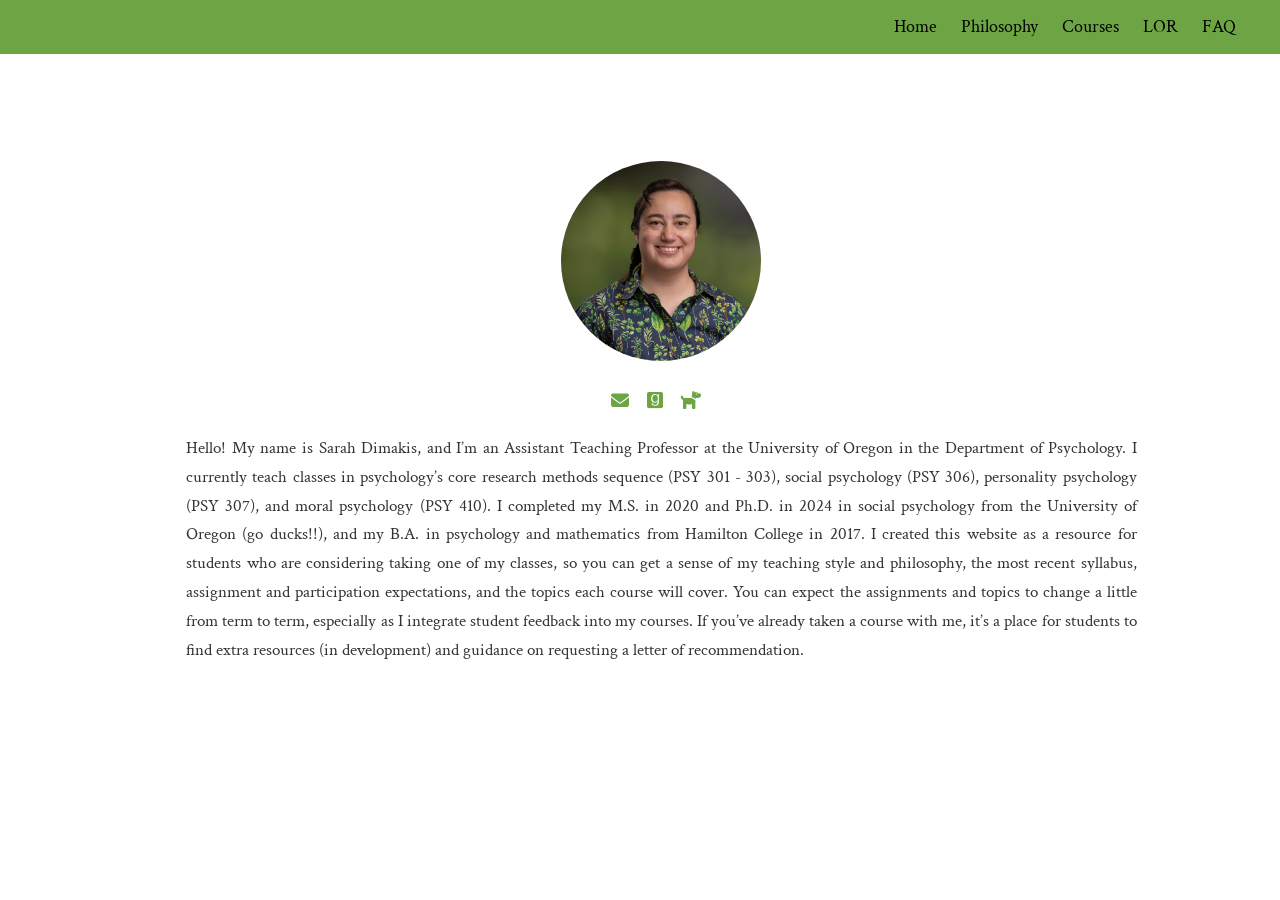
<file: docs/index.html>
<!DOCTYPE html>

<html xmlns="http://www.w3.org/1999/xhtml" lang="" xml:lang="">

<head>
  <meta charset="utf-8"/>
  <meta name="viewport" content="width=device-width, initial-scale=1"/>
  <meta http-equiv="X-UA-Compatible" content="IE=Edge,chrome=1"/>
  <meta name="generator" content="distill" />

  <style type="text/css">
  /* Hide doc at startup (prevent jankiness while JS renders/transforms) */
  body {
    visibility: hidden;
  }
  </style>

 <!--radix_placeholder_import_source-->
 <!--/radix_placeholder_import_source-->

<style type="text/css">code{white-space: pre;}</style>
<style type="text/css" data-origin="pandoc">
html { -webkit-text-size-adjust: 100%; }
pre > code.sourceCode { white-space: pre; position: relative; }
pre > code.sourceCode > span { display: inline-block; line-height: 1.25; }
pre > code.sourceCode > span:empty { height: 1.2em; }
.sourceCode { overflow: visible; }
code.sourceCode > span { color: inherit; text-decoration: inherit; }
div.sourceCode { margin: 1em 0; }
pre.sourceCode { margin: 0; }
@media screen {
div.sourceCode { overflow: auto; }
}
@media print {
pre > code.sourceCode { white-space: pre-wrap; }
pre > code.sourceCode > span { text-indent: -5em; padding-left: 5em; }
}
pre.numberSource code
  { counter-reset: source-line 0; }
pre.numberSource code > span
  { position: relative; left: -4em; counter-increment: source-line; }
pre.numberSource code > span > a:first-child::before
  { content: counter(source-line);
    position: relative; left: -1em; text-align: right; vertical-align: baseline;
    border: none; display: inline-block;
    -webkit-touch-callout: none; -webkit-user-select: none;
    -khtml-user-select: none; -moz-user-select: none;
    -ms-user-select: none; user-select: none;
    padding: 0 4px; width: 4em;
    color: #aaaaaa;
  }
pre.numberSource { margin-left: 3em; border-left: 1px solid #aaaaaa;  padding-left: 4px; }
div.sourceCode
  { color: #00769e; background-color: #f1f3f5; }
@media screen {
pre > code.sourceCode > span > a:first-child::before { text-decoration: underline; }
}
code span { color: #00769e; } /* Normal */
code span.al { color: #ad0000; } /* Alert */
code span.an { color: #5e5e5e; } /* Annotation */
code span.at { color: #657422; } /* Attribute */
code span.bn { color: #ad0000; } /* BaseN */
code span.bu { } /* BuiltIn */
code span.cf { color: #00769e; } /* ControlFlow */
code span.ch { color: #20794d; } /* Char */
code span.cn { color: #8f5902; } /* Constant */
code span.co { color: #5e5e5e; } /* Comment */
code span.cv { color: #5e5e5e; font-style: italic; } /* CommentVar */
code span.do { color: #5e5e5e; font-style: italic; } /* Documentation */
code span.dt { color: #ad0000; } /* DataType */
code span.dv { color: #ad0000; } /* DecVal */
code span.er { color: #ad0000; } /* Error */
code span.ex { } /* Extension */
code span.fl { color: #ad0000; } /* Float */
code span.fu { color: #4758ab; } /* Function */
code span.im { } /* Import */
code span.in { color: #5e5e5e; } /* Information */
code span.kw { color: #00769e; } /* Keyword */
code span.op { color: #5e5e5e; } /* Operator */
code span.ot { color: #00769e; } /* Other */
code span.pp { color: #ad0000; } /* Preprocessor */
code span.sc { color: #5e5e5e; } /* SpecialChar */
code span.ss { color: #20794d; } /* SpecialString */
code span.st { color: #20794d; } /* String */
code span.va { color: #111111; } /* Variable */
code span.vs { color: #20794d; } /* VerbatimString */
code span.wa { color: #5e5e5e; font-style: italic; } /* Warning */
</style>


  <!--radix_placeholder_meta_tags-->
  <title>Title: </title>

  <meta property="description" itemprop="description" content=""/>



  <!--  https://developers.facebook.com/docs/sharing/webmasters#markup -->
  <meta property="og:title" content="Title: "/>
  <meta property="og:type" content="article"/>
  <meta property="og:description" content=""/>
  <meta property="og:locale" content="en_US"/>
  <meta property="og:site_name" content="Title"/>

  <!--  https://dev.twitter.com/cards/types/summary -->
  <meta property="twitter:card" content="summary"/>
  <meta property="twitter:title" content="Title: "/>
  <meta property="twitter:description" content=""/>

  <!--/radix_placeholder_meta_tags-->
  <!--radix_placeholder_rmarkdown_metadata-->

  <script type="text/json" id="radix-rmarkdown-metadata">
  {"type":"list","attributes":{"names":{"type":"character","attributes":{},"value":["title","description","site"]}},"value":[{"type":"character","attributes":{},"value":[""]},{"type":"character","attributes":{},"value":[""]},{"type":"character","attributes":{},"value":["distill::distill_website"]}]}
  </script>
  <!--/radix_placeholder_rmarkdown_metadata-->
  <!--radix_placeholder_navigation_in_header-->
  <meta name="distill:offset" content=""/>

  <script type="application/javascript">

    window.headroom_prevent_pin = false;

    window.document.addEventListener("DOMContentLoaded", function (event) {

      // initialize headroom for banner
      var header = $('header').get(0);
      var headerHeight = header.offsetHeight;
      var headroom = new Headroom(header, {
        tolerance: 5,
        onPin : function() {
          if (window.headroom_prevent_pin) {
            window.headroom_prevent_pin = false;
            headroom.unpin();
          }
        }
      });
      headroom.init();
      if(window.location.hash)
        headroom.unpin();
      $(header).addClass('headroom--transition');

      // offset scroll location for banner on hash change
      // (see: https://github.com/WickyNilliams/headroom.js/issues/38)
      window.addEventListener("hashchange", function(event) {
        window.scrollTo(0, window.pageYOffset - (headerHeight + 25));
      });

      // responsive menu
      $('.distill-site-header').each(function(i, val) {
        var topnav = $(this);
        var toggle = topnav.find('.nav-toggle');
        toggle.on('click', function() {
          topnav.toggleClass('responsive');
        });
      });

      // nav dropdowns
      $('.nav-dropbtn').click(function(e) {
        $(this).next('.nav-dropdown-content').toggleClass('nav-dropdown-active');
        $(this).parent().siblings('.nav-dropdown')
           .children('.nav-dropdown-content').removeClass('nav-dropdown-active');
      });
      $("body").click(function(e){
        $('.nav-dropdown-content').removeClass('nav-dropdown-active');
      });
      $(".nav-dropdown").click(function(e){
        e.stopPropagation();
      });
    });
  </script>

  <style type="text/css">

  /* Theme (user-documented overrideables for nav appearance) */

  .distill-site-nav {
    color: rgba(255, 255, 255, 0.8);
    background-color: #0F2E3D;
    font-size: 15px;
    font-weight: 300;
  }

  .distill-site-nav a {
    color: inherit;
    text-decoration: none;
  }

  .distill-site-nav a:hover {
    color: white;
  }

  @media print {
    .distill-site-nav {
      display: none;
    }
  }

  .distill-site-header {

  }

  .distill-site-footer {

  }


  /* Site Header */

  .distill-site-header {
    width: 100%;
    box-sizing: border-box;
    z-index: 3;
  }

  .distill-site-header .nav-left {
    display: inline-block;
    margin-left: 8px;
  }

  @media screen and (max-width: 768px) {
    .distill-site-header .nav-left {
      margin-left: 0;
    }
  }


  .distill-site-header .nav-right {
    float: right;
    margin-right: 8px;
  }

  .distill-site-header a,
  .distill-site-header .title {
    display: inline-block;
    text-align: center;
    padding: 14px 10px 14px 10px;
  }

  .distill-site-header .title {
    font-size: 18px;
    min-width: 150px;
  }

  .distill-site-header .logo {
    padding: 0;
  }

  .distill-site-header .logo img {
    display: none;
    max-height: 20px;
    width: auto;
    margin-bottom: -4px;
  }

  .distill-site-header .nav-image img {
    max-height: 18px;
    width: auto;
    display: inline-block;
    margin-bottom: -3px;
  }



  @media screen and (min-width: 1000px) {
    .distill-site-header .logo img {
      display: inline-block;
    }
    .distill-site-header .nav-left {
      margin-left: 20px;
    }
    .distill-site-header .nav-right {
      margin-right: 20px;
    }
    .distill-site-header .title {
      padding-left: 12px;
    }
  }


  .distill-site-header .nav-toggle {
    display: none;
  }

  .nav-dropdown {
    display: inline-block;
    position: relative;
  }

  .nav-dropdown .nav-dropbtn {
    border: none;
    outline: none;
    color: rgba(255, 255, 255, 0.8);
    padding: 16px 10px;
    background-color: transparent;
    font-family: inherit;
    font-size: inherit;
    font-weight: inherit;
    margin: 0;
    margin-top: 1px;
    z-index: 2;
  }

  .nav-dropdown-content {
    display: none;
    position: absolute;
    background-color: white;
    min-width: 200px;
    border: 1px solid rgba(0,0,0,0.15);
    border-radius: 4px;
    box-shadow: 0px 8px 16px 0px rgba(0,0,0,0.1);
    z-index: 1;
    margin-top: 2px;
    white-space: nowrap;
    padding-top: 4px;
    padding-bottom: 4px;
  }

  .nav-dropdown-content hr {
    margin-top: 4px;
    margin-bottom: 4px;
    border: none;
    border-bottom: 1px solid rgba(0, 0, 0, 0.1);
  }

  .nav-dropdown-active {
    display: block;
  }

  .nav-dropdown-content a, .nav-dropdown-content .nav-dropdown-header {
    color: black;
    padding: 6px 24px;
    text-decoration: none;
    display: block;
    text-align: left;
  }

  .nav-dropdown-content .nav-dropdown-header {
    display: block;
    padding: 5px 24px;
    padding-bottom: 0;
    text-transform: uppercase;
    font-size: 14px;
    color: #999999;
    white-space: nowrap;
  }

  .nav-dropdown:hover .nav-dropbtn {
    color: white;
  }

  .nav-dropdown-content a:hover {
    background-color: #ddd;
    color: black;
  }

  .nav-right .nav-dropdown-content {
    margin-left: -45%;
    right: 0;
  }

  @media screen and (max-width: 768px) {
    .distill-site-header a, .distill-site-header .nav-dropdown  {display: none;}
    .distill-site-header a.nav-toggle {
      float: right;
      display: block;
    }
    .distill-site-header .title {
      margin-left: 0;
    }
    .distill-site-header .nav-right {
      margin-right: 0;
    }
    .distill-site-header {
      overflow: hidden;
    }
    .nav-right .nav-dropdown-content {
      margin-left: 0;
    }
  }


  @media screen and (max-width: 768px) {
    .distill-site-header.responsive {position: relative; min-height: 500px; }
    .distill-site-header.responsive a.nav-toggle {
      position: absolute;
      right: 0;
      top: 0;
    }
    .distill-site-header.responsive a,
    .distill-site-header.responsive .nav-dropdown {
      display: block;
      text-align: left;
    }
    .distill-site-header.responsive .nav-left,
    .distill-site-header.responsive .nav-right {
      width: 100%;
    }
    .distill-site-header.responsive .nav-dropdown {float: none;}
    .distill-site-header.responsive .nav-dropdown-content {position: relative;}
    .distill-site-header.responsive .nav-dropdown .nav-dropbtn {
      display: block;
      width: 100%;
      text-align: left;
    }
  }

  /* Site Footer */

  .distill-site-footer {
    width: 100%;
    overflow: hidden;
    box-sizing: border-box;
    z-index: 3;
    margin-top: 30px;
    padding-top: 30px;
    padding-bottom: 30px;
    text-align: center;
  }

  /* Headroom */

  d-title {
    padding-top: 6rem;
  }

  @media print {
    d-title {
      padding-top: 4rem;
    }
  }

  .headroom {
    z-index: 1000;
    position: fixed;
    top: 0;
    left: 0;
    right: 0;
  }

  .headroom--transition {
    transition: all .4s ease-in-out;
  }

  .headroom--unpinned {
    top: -100px;
  }

  .headroom--pinned {
    top: 0;
  }

  /* adjust viewport for navbar height */
  /* helps vertically center bootstrap (non-distill) content */
  .min-vh-100 {
    min-height: calc(100vh - 100px) !important;
  }

  </style>

  <script src="site_libs/jquery-3.6.0/jquery-3.6.0.min.js"></script>
  <link href="site_libs/font-awesome-6.5.2/css/all.min.css" rel="stylesheet"/>
  <link href="site_libs/font-awesome-6.5.2/css/v4-shims.min.css" rel="stylesheet"/>
  <script src="site_libs/headroom-0.9.4/headroom.min.js"></script>
  <script src="site_libs/autocomplete-0.37.1/autocomplete.min.js"></script>
  <script src="site_libs/fuse-6.4.1/fuse.min.js"></script>

  <script type="application/javascript">

  function getMeta(metaName) {
    var metas = document.getElementsByTagName('meta');
    for (let i = 0; i < metas.length; i++) {
      if (metas[i].getAttribute('name') === metaName) {
        return metas[i].getAttribute('content');
      }
    }
    return '';
  }

  function offsetURL(url) {
    var offset = getMeta('distill:offset');
    return offset ? offset + '/' + url : url;
  }

  function createFuseIndex() {

    // create fuse index
    var options = {
      keys: [
        { name: 'title', weight: 20 },
        { name: 'categories', weight: 15 },
        { name: 'description', weight: 10 },
        { name: 'contents', weight: 5 },
      ],
      ignoreLocation: true,
      threshold: 0
    };
    var fuse = new window.Fuse([], options);

    // fetch the main search.json
    return fetch(offsetURL('search.json'))
      .then(function(response) {
        if (response.status == 200) {
          return response.json().then(function(json) {
            // index main articles
            json.articles.forEach(function(article) {
              fuse.add(article);
            });
            // download collections and index their articles
            return Promise.all(json.collections.map(function(collection) {
              return fetch(offsetURL(collection)).then(function(response) {
                if (response.status === 200) {
                  return response.json().then(function(articles) {
                    articles.forEach(function(article) {
                      fuse.add(article);
                    });
                  })
                } else {
                  return Promise.reject(
                    new Error('Unexpected status from search index request: ' +
                              response.status)
                  );
                }
              });
            })).then(function() {
              return fuse;
            });
          });

        } else {
          return Promise.reject(
            new Error('Unexpected status from search index request: ' +
                        response.status)
          );
        }
      });
  }

  window.document.addEventListener("DOMContentLoaded", function (event) {

    // get search element (bail if we don't have one)
    var searchEl = window.document.getElementById('distill-search');
    if (!searchEl)
      return;

    createFuseIndex()
      .then(function(fuse) {

        // make search box visible
        searchEl.classList.remove('hidden');

        // initialize autocomplete
        var options = {
          autoselect: true,
          hint: false,
          minLength: 2,
        };
        window.autocomplete(searchEl, options, [{
          source: function(query, callback) {
            const searchOptions = {
              isCaseSensitive: false,
              shouldSort: true,
              minMatchCharLength: 2,
              limit: 10,
            };
            var results = fuse.search(query, searchOptions);
            callback(results
              .map(function(result) { return result.item; })
            );
          },
          templates: {
            suggestion: function(suggestion) {
              var img = suggestion.preview && Object.keys(suggestion.preview).length > 0
                ? `<img src="${offsetURL(suggestion.preview)}"</img>`
                : '';
              var html = `
                <div class="search-item">
                  <h3>${suggestion.title}</h3>
                  <div class="search-item-description">
                    ${suggestion.description || ''}
                  </div>
                  <div class="search-item-preview">
                    ${img}
                  </div>
                </div>
              `;
              return html;
            }
          }
        }]).on('autocomplete:selected', function(event, suggestion) {
          window.location.href = offsetURL(suggestion.path);
        });
        // remove inline display style on autocompleter (we want to
        // manage responsive display via css)
        $('.algolia-autocomplete').css("display", "");
      })
      .catch(function(error) {
        console.log(error);
      });

  });

  </script>

  <style type="text/css">

  .nav-search {
    font-size: x-small;
  }

  /* Algolioa Autocomplete */

  .algolia-autocomplete {
    display: inline-block;
    margin-left: 10px;
    vertical-align: sub;
    background-color: white;
    color: black;
    padding: 6px;
    padding-top: 8px;
    padding-bottom: 0;
    border-radius: 6px;
    border: 1px #0F2E3D solid;
    width: 180px;
  }


  @media screen and (max-width: 768px) {
    .distill-site-nav .algolia-autocomplete {
      display: none;
      visibility: hidden;
    }
    .distill-site-nav.responsive .algolia-autocomplete {
      display: inline-block;
      visibility: visible;
    }
    .distill-site-nav.responsive .algolia-autocomplete .aa-dropdown-menu {
      margin-left: 0;
      width: 400px;
      max-height: 400px;
    }
  }

  .algolia-autocomplete .aa-input, .algolia-autocomplete .aa-hint {
    width: 90%;
    outline: none;
    border: none;
  }

  .algolia-autocomplete .aa-hint {
    color: #999;
  }
  .algolia-autocomplete .aa-dropdown-menu {
    width: 550px;
    max-height: 70vh;
    overflow-x: visible;
    overflow-y: scroll;
    padding: 5px;
    margin-top: 3px;
    margin-left: -150px;
    background-color: #fff;
    border-radius: 5px;
    border: 1px solid #999;
    border-top: none;
  }

  .algolia-autocomplete .aa-dropdown-menu .aa-suggestion {
    cursor: pointer;
    padding: 5px 4px;
    border-bottom: 1px solid #eee;
  }

  .algolia-autocomplete .aa-dropdown-menu .aa-suggestion:last-of-type {
    border-bottom: none;
    margin-bottom: 2px;
  }

  .algolia-autocomplete .aa-dropdown-menu .aa-suggestion .search-item {
    overflow: hidden;
    font-size: 0.8em;
    line-height: 1.4em;
  }

  .algolia-autocomplete .aa-dropdown-menu .aa-suggestion .search-item h3 {
    font-size: 1rem;
    margin-block-start: 0;
    margin-block-end: 5px;
  }

  .algolia-autocomplete .aa-dropdown-menu .aa-suggestion .search-item-description {
    display: inline-block;
    overflow: hidden;
    height: 2.8em;
    width: 80%;
    margin-right: 4%;
  }

  .algolia-autocomplete .aa-dropdown-menu .aa-suggestion .search-item-preview {
    display: inline-block;
    width: 15%;
  }

  .algolia-autocomplete .aa-dropdown-menu .aa-suggestion .search-item-preview img {
    height: 3em;
    width: auto;
    display: none;
  }

  .algolia-autocomplete .aa-dropdown-menu .aa-suggestion .search-item-preview img[src] {
    display: initial;
  }

  .algolia-autocomplete .aa-dropdown-menu .aa-suggestion.aa-cursor {
    background-color: #eee;
  }
  .algolia-autocomplete .aa-dropdown-menu .aa-suggestion em {
    font-weight: bold;
    font-style: normal;
  }

  </style>


  <!--/radix_placeholder_navigation_in_header-->
  <!--radix_placeholder_distill-->

  <style type="text/css">

  body {
    background-color: white;
  }

  .pandoc-table {
    width: 100%;
  }

  .pandoc-table>caption {
    margin-bottom: 10px;
  }

  .pandoc-table th:not([align]) {
    text-align: left;
  }

  .pagedtable-footer {
    font-size: 15px;
  }

  d-byline .byline {
    grid-template-columns: 2fr 2fr;
  }

  d-byline .byline h3 {
    margin-block-start: 1.5em;
  }

  d-byline .byline .authors-affiliations h3 {
    margin-block-start: 0.5em;
  }

  .authors-affiliations .orcid-id {
    width: 16px;
    height:16px;
    margin-left: 4px;
    margin-right: 4px;
    vertical-align: middle;
    padding-bottom: 2px;
  }

  d-title .dt-tags {
    margin-top: 1em;
    grid-column: text;
  }

  .dt-tags .dt-tag {
    text-decoration: none;
    display: inline-block;
    color: rgba(0,0,0,0.6);
    padding: 0em 0.4em;
    margin-right: 0.5em;
    margin-bottom: 0.4em;
    font-size: 70%;
    border: 1px solid rgba(0,0,0,0.2);
    border-radius: 3px;
    text-transform: uppercase;
    font-weight: 500;
  }

  d-article table.gt_table td,
  d-article table.gt_table th {
    border-bottom: none;
    font-size: 100%;
  }

  .html-widget {
    margin-bottom: 2.0em;
  }

  .l-screen-inset {
    padding-right: 16px;
  }

  .l-screen .caption {
    margin-left: 10px;
  }

  .shaded {
    background: rgb(247, 247, 247);
    padding-top: 20px;
    padding-bottom: 20px;
    border-top: 1px solid rgba(0, 0, 0, 0.1);
    border-bottom: 1px solid rgba(0, 0, 0, 0.1);
  }

  .shaded .html-widget {
    margin-bottom: 0;
    border: 1px solid rgba(0, 0, 0, 0.1);
  }

  .shaded .shaded-content {
    background: white;
  }

  .text-output {
    margin-top: 0;
    line-height: 1.5em;
  }

  .hidden {
    display: none !important;
  }

  hr.section-separator {
    border: none;
    border-top: 1px solid rgba(0, 0, 0, 0.1);
    margin: 0px;
  }


  d-byline {
    border-top: none;
  }

  d-article {
    padding-top: 2.5rem;
    padding-bottom: 30px;
    border-top: none;
  }

  d-appendix {
    padding-top: 30px;
  }

  d-article>p>img {
    width: 100%;
  }

  d-article h2 {
    margin: 1rem 0 1.5rem 0;
  }

  d-article h3 {
    margin-top: 1.5rem;
  }

  d-article iframe {
    border: 1px solid rgba(0, 0, 0, 0.1);
    margin-bottom: 2.0em;
    width: 100%;
  }

  /* Tweak code blocks */

  d-article div.sourceCode code,
  d-article pre code {
    font-family: Consolas, Monaco, 'Andale Mono', 'Ubuntu Mono', monospace;
  }

  d-article pre,
  d-article div.sourceCode,
  d-article div.sourceCode pre {
    overflow: auto;
  }

  d-article div.sourceCode {
    background-color: white;
  }

  d-article div.sourceCode pre {
    padding-left: 10px;
    font-size: 12px;
    border-left: 2px solid rgba(0,0,0,0.1);
  }

  d-article pre {
    font-size: 12px;
    color: black;
    background: none;
    margin-top: 0;
    text-align: left;
    white-space: pre;
    word-spacing: normal;
    word-break: normal;
    word-wrap: normal;
    line-height: 1.5;

    -moz-tab-size: 4;
    -o-tab-size: 4;
    tab-size: 4;

    -webkit-hyphens: none;
    -moz-hyphens: none;
    -ms-hyphens: none;
    hyphens: none;
  }

  d-article pre a {
    border-bottom: none;
  }

  d-article pre a:hover {
    border-bottom: none;
    text-decoration: underline;
  }

  d-article details {
    grid-column: text;
    margin-bottom: 0.8em;
  }

  @media(min-width: 768px) {

  d-article pre,
  d-article div.sourceCode,
  d-article div.sourceCode pre {
    overflow: visible !important;
  }

  d-article div.sourceCode pre {
    padding-left: 18px;
    font-size: 14px;
  }

  /* tweak for Pandoc numbered line within distill */
  d-article pre.numberSource code > span {
      left: -2em;
  }

  d-article pre {
    font-size: 14px;
  }

  }

  figure img.external {
    background: white;
    border: 1px solid rgba(0, 0, 0, 0.1);
    box-shadow: 0 1px 8px rgba(0, 0, 0, 0.1);
    padding: 18px;
    box-sizing: border-box;
  }

  /* CSS for d-contents */

  .d-contents {
    grid-column: text;
    color: rgba(0,0,0,0.8);
    font-size: 0.9em;
    padding-bottom: 1em;
    margin-bottom: 1em;
    padding-bottom: 0.5em;
    margin-bottom: 1em;
    padding-left: 0.25em;
    justify-self: start;
  }

  @media(min-width: 1000px) {
    .d-contents.d-contents-float {
      height: 0;
      grid-column-start: 1;
      grid-column-end: 4;
      justify-self: center;
      padding-right: 3em;
      padding-left: 2em;
    }
  }

  .d-contents nav h3 {
    font-size: 18px;
    margin-top: 0;
    margin-bottom: 1em;
  }

  .d-contents li {
    list-style-type: none
  }

  .d-contents nav > ul {
    padding-left: 0;
  }

  .d-contents ul {
    padding-left: 1em
  }

  .d-contents nav ul li {
    margin-top: 0.6em;
    margin-bottom: 0.2em;
  }

  .d-contents nav a {
    font-size: 13px;
    border-bottom: none;
    text-decoration: none
    color: rgba(0, 0, 0, 0.8);
  }

  .d-contents nav a:hover {
    text-decoration: underline solid rgba(0, 0, 0, 0.6)
  }

  .d-contents nav > ul > li > a {
    font-weight: 600;
  }

  .d-contents nav > ul > li > ul {
    font-weight: inherit;
  }

  .d-contents nav > ul > li > ul > li {
    margin-top: 0.2em;
  }


  .d-contents nav ul {
    margin-top: 0;
    margin-bottom: 0.25em;
  }

  .d-article-with-toc h2:nth-child(2) {
    margin-top: 0;
  }


  /* Figure */

  .figure {
    position: relative;
    margin-bottom: 2.5em;
    margin-top: 1.5em;
  }

  .figure .caption {
    color: rgba(0, 0, 0, 0.6);
    font-size: 12px;
    line-height: 1.5em;
  }

  .figure img.external {
    background: white;
    border: 1px solid rgba(0, 0, 0, 0.1);
    box-shadow: 0 1px 8px rgba(0, 0, 0, 0.1);
    padding: 18px;
    box-sizing: border-box;
  }

  .figure .caption a {
    color: rgba(0, 0, 0, 0.6);
  }

  .figure .caption b,
  .figure .caption strong, {
    font-weight: 600;
    color: rgba(0, 0, 0, 1.0);
  }

  /* Citations */

  d-article .citation {
    color: inherit;
    cursor: inherit;
  }

  div.hanging-indent{
    margin-left: 1em; text-indent: -1em;
  }

  /* Citation hover box */

  .tippy-box[data-theme~=light-border] {
    background-color: rgba(250, 250, 250, 0.95);
  }

  .tippy-content > p {
    margin-bottom: 0;
    padding: 2px;
  }


  /* Tweak 1000px media break to show more text */

  @media(min-width: 1000px) {
    .base-grid,
    distill-header,
    d-title,
    d-abstract,
    d-article,
    d-appendix,
    distill-appendix,
    d-byline,
    d-footnote-list,
    d-citation-list,
    distill-footer {
      grid-template-columns: [screen-start] 1fr [page-start kicker-start] 80px [middle-start] 50px [text-start kicker-end] 65px 65px 65px 65px 65px 65px 65px 65px [text-end gutter-start] 65px [middle-end] 65px [page-end gutter-end] 1fr [screen-end];
      grid-column-gap: 16px;
    }

    .grid {
      grid-column-gap: 16px;
    }

    d-article {
      font-size: 1.06rem;
      line-height: 1.7em;
    }
    figure .caption, .figure .caption, figure figcaption {
      font-size: 13px;
    }
  }

  @media(min-width: 1180px) {
    .base-grid,
    distill-header,
    d-title,
    d-abstract,
    d-article,
    d-appendix,
    distill-appendix,
    d-byline,
    d-footnote-list,
    d-citation-list,
    distill-footer {
      grid-template-columns: [screen-start] 1fr [page-start kicker-start] 60px [middle-start] 60px [text-start kicker-end] 60px 60px 60px 60px 60px 60px 60px 60px [text-end gutter-start] 60px [middle-end] 60px [page-end gutter-end] 1fr [screen-end];
      grid-column-gap: 32px;
    }

    .grid {
      grid-column-gap: 32px;
    }
  }


  /* Get the citation styles for the appendix (not auto-injected on render since
     we do our own rendering of the citation appendix) */

  d-appendix .citation-appendix,
  .d-appendix .citation-appendix {
    font-size: 11px;
    line-height: 15px;
    border-left: 1px solid rgba(0, 0, 0, 0.1);
    padding-left: 18px;
    border: 1px solid rgba(0,0,0,0.1);
    background: rgba(0, 0, 0, 0.02);
    padding: 10px 18px;
    border-radius: 3px;
    color: rgba(150, 150, 150, 1);
    overflow: hidden;
    margin-top: -12px;
    white-space: pre-wrap;
    word-wrap: break-word;
  }

  /* Include appendix styles here so they can be overridden */

  d-appendix {
    contain: layout style;
    font-size: 0.8em;
    line-height: 1.7em;
    margin-top: 60px;
    margin-bottom: 0;
    border-top: 1px solid rgba(0, 0, 0, 0.1);
    color: rgba(0,0,0,0.5);
    padding-top: 60px;
    padding-bottom: 48px;
  }

  d-appendix h3 {
    grid-column: page-start / text-start;
    font-size: 15px;
    font-weight: 500;
    margin-top: 1em;
    margin-bottom: 0;
    color: rgba(0,0,0,0.65);
  }

  d-appendix h3 + * {
    margin-top: 1em;
  }

  d-appendix ol {
    padding: 0 0 0 15px;
  }

  @media (min-width: 768px) {
    d-appendix ol {
      padding: 0 0 0 30px;
      margin-left: -30px;
    }
  }

  d-appendix li {
    margin-bottom: 1em;
  }

  d-appendix a {
    color: rgba(0, 0, 0, 0.6);
  }

  d-appendix > * {
    grid-column: text;
  }

  d-appendix > d-footnote-list,
  d-appendix > d-citation-list,
  d-appendix > distill-appendix {
    grid-column: screen;
  }

  /* Include footnote styles here so they can be overridden */

  d-footnote-list {
    contain: layout style;
  }

  d-footnote-list > * {
    grid-column: text;
  }

  d-footnote-list a.footnote-backlink {
    color: rgba(0,0,0,0.3);
    padding-left: 0.5em;
  }



  /* Anchor.js */

  .anchorjs-link {
    /*transition: all .25s linear; */
    text-decoration: none;
    border-bottom: none;
  }
  *:hover > .anchorjs-link {
    margin-left: -1.125em !important;
    text-decoration: none;
    border-bottom: none;
  }

  /* Social footer */

  .social_footer {
    margin-top: 30px;
    margin-bottom: 0;
    color: rgba(0,0,0,0.67);
  }

  .disqus-comments {
    margin-right: 30px;
  }

  .disqus-comment-count {
    border-bottom: 1px solid rgba(0, 0, 0, 0.4);
    cursor: pointer;
  }

  #disqus_thread {
    margin-top: 30px;
  }

  .article-sharing a {
    border-bottom: none;
    margin-right: 8px;
  }

  .article-sharing a:hover {
    border-bottom: none;
  }

  .sidebar-section.subscribe {
    font-size: 12px;
    line-height: 1.6em;
  }

  .subscribe p {
    margin-bottom: 0.5em;
  }


  .article-footer .subscribe {
    font-size: 15px;
    margin-top: 45px;
  }


  .sidebar-section.custom {
    font-size: 12px;
    line-height: 1.6em;
  }

  .custom p {
    margin-bottom: 0.5em;
  }

  /* Styles for listing layout (hide title) */
  .layout-listing d-title, .layout-listing .d-title {
    display: none;
  }

  /* Styles for posts lists (not auto-injected) */


  .posts-with-sidebar {
    padding-left: 45px;
    padding-right: 45px;
  }

  .posts-list .description h2,
  .posts-list .description p {
    font-family: -apple-system, BlinkMacSystemFont, "Segoe UI", Roboto, Oxygen, Ubuntu, Cantarell, "Fira Sans", "Droid Sans", "Helvetica Neue", Arial, sans-serif;
  }

  .posts-list .description h2 {
    font-weight: 700;
    border-bottom: none;
    padding-bottom: 0;
  }

  .posts-list h2.post-tag {
    border-bottom: 1px solid rgba(0, 0, 0, 0.2);
    padding-bottom: 12px;
  }
  .posts-list {
    margin-top: 60px;
    margin-bottom: 24px;
  }

  .posts-list .post-preview {
    text-decoration: none;
    overflow: hidden;
    display: block;
    border-bottom: 1px solid rgba(0, 0, 0, 0.1);
    padding: 24px 0;
  }

  .post-preview-last {
    border-bottom: none !important;
  }

  .posts-list .posts-list-caption {
    grid-column: screen;
    font-weight: 400;
  }

  .posts-list .post-preview h2 {
    margin: 0 0 6px 0;
    line-height: 1.2em;
    font-style: normal;
    font-size: 24px;
  }

  .posts-list .post-preview p {
    margin: 0 0 12px 0;
    line-height: 1.4em;
    font-size: 16px;
  }

  .posts-list .post-preview .thumbnail {
    box-sizing: border-box;
    margin-bottom: 24px;
    position: relative;
    max-width: 500px;
  }
  .posts-list .post-preview img {
    width: 100%;
    display: block;
  }

  .posts-list .metadata {
    font-size: 12px;
    line-height: 1.4em;
    margin-bottom: 18px;
  }

  .posts-list .metadata > * {
    display: inline-block;
  }

  .posts-list .metadata .publishedDate {
    margin-right: 2em;
  }

  .posts-list .metadata .dt-authors {
    display: block;
    margin-top: 0.3em;
    margin-right: 2em;
  }

  .posts-list .dt-tags {
    display: block;
    line-height: 1em;
  }

  .posts-list .dt-tags .dt-tag {
    display: inline-block;
    color: rgba(0,0,0,0.6);
    padding: 0.3em 0.4em;
    margin-right: 0.2em;
    margin-bottom: 0.4em;
    font-size: 60%;
    border: 1px solid rgba(0,0,0,0.2);
    border-radius: 3px;
    text-transform: uppercase;
    font-weight: 500;
  }

  .posts-list img {
    opacity: 1;
  }

  .posts-list img[data-src] {
    opacity: 0;
  }

  .posts-more {
    clear: both;
  }


  .posts-sidebar {
    font-size: 16px;
  }

  .posts-sidebar h3 {
    font-size: 16px;
    margin-top: 0;
    margin-bottom: 0.5em;
    font-weight: 400;
    text-transform: uppercase;
  }

  .sidebar-section {
    margin-bottom: 30px;
  }

  .categories ul {
    list-style-type: none;
    margin: 0;
    padding: 0;
  }

  .categories li {
    color: rgba(0, 0, 0, 0.8);
    margin-bottom: 0;
  }

  .categories li>a {
    border-bottom: none;
  }

  .categories li>a:hover {
    border-bottom: 1px solid rgba(0, 0, 0, 0.4);
  }

  .categories .active {
    font-weight: 600;
  }

  .categories .category-count {
    color: rgba(0, 0, 0, 0.4);
  }


  @media(min-width: 768px) {
    .posts-list .post-preview h2 {
      font-size: 26px;
    }
    .posts-list .post-preview .thumbnail {
      float: right;
      width: 30%;
      margin-bottom: 0;
    }
    .posts-list .post-preview .description {
      float: left;
      width: 45%;
    }
    .posts-list .post-preview .metadata {
      float: left;
      width: 20%;
      margin-top: 8px;
    }
    .posts-list .post-preview p {
      margin: 0 0 12px 0;
      line-height: 1.5em;
      font-size: 16px;
    }
    .posts-with-sidebar .posts-list {
      float: left;
      width: 75%;
    }
    .posts-with-sidebar .posts-sidebar {
      float: right;
      width: 20%;
      margin-top: 60px;
      padding-top: 24px;
      padding-bottom: 24px;
    }
  }


  /* Improve display for browsers without grid (IE/Edge <= 15) */

  .downlevel {
    line-height: 1.6em;
    font-family: -apple-system, BlinkMacSystemFont, "Segoe UI", Roboto, Oxygen, Ubuntu, Cantarell, "Fira Sans", "Droid Sans", "Helvetica Neue", Arial, sans-serif;
    margin: 0;
  }

  .downlevel .d-title {
    padding-top: 6rem;
    padding-bottom: 1.5rem;
  }

  .downlevel .d-title h1 {
    font-size: 50px;
    font-weight: 700;
    line-height: 1.1em;
    margin: 0 0 0.5rem;
  }

  .downlevel .d-title p {
    font-weight: 300;
    font-size: 1.2rem;
    line-height: 1.55em;
    margin-top: 0;
  }

  .downlevel .d-byline {
    padding-top: 0.8em;
    padding-bottom: 0.8em;
    font-size: 0.8rem;
    line-height: 1.8em;
  }

  .downlevel .section-separator {
    border: none;
    border-top: 1px solid rgba(0, 0, 0, 0.1);
  }

  .downlevel .d-article {
    font-size: 1.06rem;
    line-height: 1.7em;
    padding-top: 1rem;
    padding-bottom: 2rem;
  }


  .downlevel .d-appendix {
    padding-left: 0;
    padding-right: 0;
    max-width: none;
    font-size: 0.8em;
    line-height: 1.7em;
    margin-bottom: 0;
    color: rgba(0,0,0,0.5);
    padding-top: 40px;
    padding-bottom: 48px;
  }

  .downlevel .footnotes ol {
    padding-left: 13px;
  }

  .downlevel .base-grid,
  .downlevel .distill-header,
  .downlevel .d-title,
  .downlevel .d-abstract,
  .downlevel .d-article,
  .downlevel .d-appendix,
  .downlevel .distill-appendix,
  .downlevel .d-byline,
  .downlevel .d-footnote-list,
  .downlevel .d-citation-list,
  .downlevel .distill-footer,
  .downlevel .appendix-bottom,
  .downlevel .posts-container {
    padding-left: 40px;
    padding-right: 40px;
  }

  @media(min-width: 768px) {
    .downlevel .base-grid,
    .downlevel .distill-header,
    .downlevel .d-title,
    .downlevel .d-abstract,
    .downlevel .d-article,
    .downlevel .d-appendix,
    .downlevel .distill-appendix,
    .downlevel .d-byline,
    .downlevel .d-footnote-list,
    .downlevel .d-citation-list,
    .downlevel .distill-footer,
    .downlevel .appendix-bottom,
    .downlevel .posts-container {
    padding-left: 150px;
    padding-right: 150px;
    max-width: 900px;
  }
  }

  .downlevel pre code {
    display: block;
    border-left: 2px solid rgba(0, 0, 0, .1);
    padding: 0 0 0 20px;
    font-size: 14px;
  }

  .downlevel code, .downlevel pre {
    color: black;
    background: none;
    font-family: Consolas, Monaco, 'Andale Mono', 'Ubuntu Mono', monospace;
    text-align: left;
    white-space: pre;
    word-spacing: normal;
    word-break: normal;
    word-wrap: normal;
    line-height: 1.5;

    -moz-tab-size: 4;
    -o-tab-size: 4;
    tab-size: 4;

    -webkit-hyphens: none;
    -moz-hyphens: none;
    -ms-hyphens: none;
    hyphens: none;
  }

  .downlevel .posts-list .post-preview {
    color: inherit;
  }



  </style>

  <script type="application/javascript">

  function is_downlevel_browser() {
    if (bowser.isUnsupportedBrowser({ msie: "12", msedge: "16"},
                                   window.navigator.userAgent)) {
      return true;
    } else {
      return window.load_distill_framework === undefined;
    }
  }

  // show body when load is complete
  function on_load_complete() {

    // add anchors
    if (window.anchors) {
      window.anchors.options.placement = 'left';
      window.anchors.add('d-article > h2, d-article > h3, d-article > h4, d-article > h5');
    }


    // set body to visible
    document.body.style.visibility = 'visible';

    // force redraw for leaflet widgets
    if (window.HTMLWidgets) {
      var maps = window.HTMLWidgets.findAll(".leaflet");
      $.each(maps, function(i, el) {
        var map = this.getMap();
        map.invalidateSize();
        map.eachLayer(function(layer) {
          if (layer instanceof L.TileLayer)
            layer.redraw();
        });
      });
    }

    // trigger 'shown' so htmlwidgets resize
    $('d-article').trigger('shown');
  }

  function init_distill() {

    init_common();

    // create front matter
    var front_matter = $('<d-front-matter></d-front-matter>');
    $('#distill-front-matter').wrap(front_matter);

    // create d-title
    $('.d-title').changeElementType('d-title');

    // separator
    var separator = '<hr class="section-separator" style="clear: both"/>';
    // prepend separator above appendix
    $('.d-byline').before(separator);
    $('.d-article').before(separator);

    // create d-byline
    var byline = $('<d-byline></d-byline>');
    $('.d-byline').replaceWith(byline);

    // create d-article
    var article = $('<d-article></d-article>');
    $('.d-article').wrap(article).children().unwrap();

    // move posts container into article
    $('.posts-container').appendTo($('d-article'));

    // create d-appendix
    $('.d-appendix').changeElementType('d-appendix');

    // flag indicating that we have appendix items
    var appendix = $('.appendix-bottom').children('h3').length > 0;

    // replace footnotes with <d-footnote>
    $('.footnote-ref').each(function(i, val) {
      appendix = true;
      var href = $(this).attr('href');
      var id = href.replace('#', '');
      var fn = $('#' + id);
      var fn_p = $('#' + id + '>p');
      fn_p.find('.footnote-back').remove();
      var text = fn_p.html();
      var dtfn = $('<d-footnote></d-footnote>');
      dtfn.html(text);
      $(this).replaceWith(dtfn);
    });
    // remove footnotes
    $('.footnotes').remove();

    // move refs into #references-listing
    $('#references-listing').replaceWith($('#refs'));

    $('h1.appendix, h2.appendix').each(function(i, val) {
      $(this).changeElementType('h3');
    });
    $('h3.appendix').each(function(i, val) {
      var id = $(this).attr('id');
      $('.d-contents a[href="#' + id + '"]').parent().remove();
      appendix = true;
      $(this).nextUntil($('h1, h2, h3')).addBack().appendTo($('d-appendix'));
    });

    // show d-appendix if we have appendix content
    $("d-appendix").css('display', appendix ? 'grid' : 'none');

    // localize layout chunks to just output
    $('.layout-chunk').each(function(i, val) {

      // capture layout
      var layout = $(this).attr('data-layout');

      // apply layout to markdown level block elements
      var elements = $(this).children().not('details, div.sourceCode, pre, script');
      elements.each(function(i, el) {
        var layout_div = $('<div class="' + layout + '"></div>');
        if (layout_div.hasClass('shaded')) {
          var shaded_content = $('<div class="shaded-content"></div>');
          $(this).wrap(shaded_content);
          $(this).parent().wrap(layout_div);
        } else {
          $(this).wrap(layout_div);
        }
      });


      // unwrap the layout-chunk div
      $(this).children().unwrap();
    });

    // remove code block used to force  highlighting css
    $('.distill-force-highlighting-css').parent().remove();

    // remove empty line numbers inserted by pandoc when using a
    // custom syntax highlighting theme, except when numbering line
    // in code chunk
    $('pre:not(.numberLines) code.sourceCode a:empty').remove();

    // load distill framework
    load_distill_framework();

    // wait for window.distillRunlevel == 4 to do post processing
    function distill_post_process() {

      if (!window.distillRunlevel || window.distillRunlevel < 4)
        return;

      // hide author/affiliations entirely if we have no authors
      var front_matter = JSON.parse($("#distill-front-matter").html());
      var have_authors = front_matter.authors && front_matter.authors.length > 0;
      if (!have_authors)
        $('d-byline').addClass('hidden');

      // article with toc class
      $('.d-contents').parent().addClass('d-article-with-toc');

      // strip links that point to #
      $('.authors-affiliations').find('a[href="#"]').removeAttr('href');

      // add orcid ids
      $('.authors-affiliations').find('.author').each(function(i, el) {
        var orcid_id = front_matter.authors[i].orcidID;
        var author_name = front_matter.authors[i].author
        if (orcid_id) {
          var a = $('<a></a>');
          a.attr('href', 'https://orcid.org/' + orcid_id);
          var img = $('<img></img>');
          img.addClass('orcid-id');
          img.attr('alt', author_name ? 'ORCID ID for ' + author_name : 'ORCID ID');
          img.attr('src','[data-uri]');
          a.append(img);
          $(this).append(a);
        }
      });

      // hide elements of author/affiliations grid that have no value
      function hide_byline_column(caption) {
        $('d-byline').find('h3:contains("' + caption + '")').parent().css('visibility', 'hidden');
      }

      // affiliations
      var have_affiliations = false;
      for (var i = 0; i<front_matter.authors.length; ++i) {
        var author = front_matter.authors[i];
        if (author.affiliation !== "&nbsp;") {
          have_affiliations = true;
          break;
        }
      }
      if (!have_affiliations)
        $('d-byline').find('h3:contains("Affiliations")').css('visibility', 'hidden');

      // published date
      if (!front_matter.publishedDate)
        hide_byline_column("Published");

      // document object identifier
      var doi = $('d-byline').find('h3:contains("DOI")');
      var doi_p = doi.next().empty();
      if (!front_matter.doi) {
        // if we have a citation and valid citationText then link to that
        if ($('#citation').length > 0 && front_matter.citationText) {
          doi.html('Citation');
          $('<a href="#citation"></a>')
            .text(front_matter.citationText)
            .appendTo(doi_p);
        } else {
          hide_byline_column("DOI");
        }
      } else {
        $('<a></a>')
           .attr('href', "https://doi.org/" + front_matter.doi)
           .html(front_matter.doi)
           .appendTo(doi_p);
      }

       // change plural form of authors/affiliations
      if (front_matter.authors.length === 1) {
        var grid = $('.authors-affiliations');
        grid.children('h3:contains("Authors")').text('Author');
        grid.children('h3:contains("Affiliations")').text('Affiliation');
      }

      // remove d-appendix and d-footnote-list local styles
      $('d-appendix > style:first-child').remove();
      $('d-footnote-list > style:first-child').remove();

      // move appendix-bottom entries to the bottom
      $('.appendix-bottom').appendTo('d-appendix').children().unwrap();
      $('.appendix-bottom').remove();

      // hoverable references
      $('span.citation[data-cites]').each(function() {
        const citeChild = $(this).children()[0]
        // Do not process if @xyz has been used without escaping and without bibliography activated
        // https://github.com/rstudio/distill/issues/466
        if (citeChild === undefined) return true

        if (citeChild.nodeName == "D-FOOTNOTE") {
          var fn = citeChild
          $(this).html(fn.shadowRoot.querySelector("sup"))
          $(this).id = fn.id
          fn.remove()
        }
        var refs = $(this).attr('data-cites').split(" ");
        var refHtml = refs.map(function(ref) {
          // Could use CSS.escape too here, we insure backward compatibility in navigator
          return "<p>" + $('div[id="ref-' + ref + '"]').html() + "</p>";
        }).join("\n");
        window.tippy(this, {
          allowHTML: true,
          content: refHtml,
          maxWidth: 500,
          interactive: true,
          interactiveBorder: 10,
          theme: 'light-border',
          placement: 'bottom-start'
        });
      });

      // fix footnotes in tables (#411)
      // replacing broken distill.pub feature
      $('table d-footnote').each(function() {
        // we replace internal showAtNode methode which is triggered when hovering a footnote
        this.hoverBox.showAtNode = function(node) {
          // ported from https://github.com/distillpub/template/pull/105/files
          calcOffset = function(elem) {
              let x = elem.offsetLeft;
              let y = elem.offsetTop;
              // Traverse upwards until an `absolute` element is found or `elem`
              // becomes null.
              while (elem = elem.offsetParent && elem.style.position != 'absolute') {
                  x += elem.offsetLeft;
                  y += elem.offsetTop;
              }

              return { left: x, top: y };
          }
          // https://developer.mozilla.org/en-US/docs/Web/API/HTMLElement/offsetTop
          const bbox = node.getBoundingClientRect();
          const offset = calcOffset(node);
          this.show([offset.left + bbox.width, offset.top + bbox.height]);
        }
      })

      // clear polling timer
      clearInterval(tid);

      // show body now that everything is ready
      on_load_complete();
    }

    var tid = setInterval(distill_post_process, 50);
    distill_post_process();

  }

  function init_downlevel() {

    init_common();

     // insert hr after d-title
    $('.d-title').after($('<hr class="section-separator"/>'));

    // check if we have authors
    var front_matter = JSON.parse($("#distill-front-matter").html());
    var have_authors = front_matter.authors && front_matter.authors.length > 0;

    // manage byline/border
    if (!have_authors)
      $('.d-byline').remove();
    $('.d-byline').after($('<hr class="section-separator"/>'));
    $('.d-byline a').remove();

    // remove toc
    $('.d-contents').remove();

    // move appendix elements
    $('h1.appendix, h2.appendix').each(function(i, val) {
      $(this).changeElementType('h3');
    });
    $('h3.appendix').each(function(i, val) {
      $(this).nextUntil($('h1, h2, h3')).addBack().appendTo($('.d-appendix'));
    });


    // inject headers into references and footnotes
    var refs_header = $('<h3></h3>');
    refs_header.text('References');
    $('#refs').prepend(refs_header);

    var footnotes_header = $('<h3></h3');
    footnotes_header.text('Footnotes');
    $('.footnotes').children('hr').first().replaceWith(footnotes_header);

    // move appendix-bottom entries to the bottom
    $('.appendix-bottom').appendTo('.d-appendix').children().unwrap();
    $('.appendix-bottom').remove();

    // remove appendix if it's empty
    if ($('.d-appendix').children().length === 0)
      $('.d-appendix').remove();

    // prepend separator above appendix
    $('.d-appendix').before($('<hr class="section-separator" style="clear: both"/>'));

    // trim code
    $('pre>code').each(function(i, val) {
      $(this).html($.trim($(this).html()));
    });

    // move posts-container right before article
    $('.posts-container').insertBefore($('.d-article'));

    $('body').addClass('downlevel');

    on_load_complete();
  }


  function init_common() {

    // jquery plugin to change element types
    (function($) {
      $.fn.changeElementType = function(newType) {
        var attrs = {};

        $.each(this[0].attributes, function(idx, attr) {
          attrs[attr.nodeName] = attr.nodeValue;
        });

        this.replaceWith(function() {
          return $("<" + newType + "/>", attrs).append($(this).contents());
        });
      };
    })(jQuery);

    // prevent underline for linked images
    $('a > img').parent().css({'border-bottom' : 'none'});

    // mark non-body figures created by knitr chunks as 100% width
    $('.layout-chunk').each(function(i, val) {
      var figures = $(this).find('img, .html-widget');
      // ignore leaflet img layers (#106)
      figures = figures.filter(':not(img[class*="leaflet"])')
      if ($(this).attr('data-layout') !== "l-body") {
        figures.css('width', '100%');
      } else {
        figures.css('max-width', '100%');
        figures.filter("[width]").each(function(i, val) {
          var fig = $(this);
          fig.css('width', fig.attr('width') + 'px');
        });

      }
    });

    // auto-append index.html to post-preview links in file: protocol
    // and in rstudio ide preview
    $('.post-preview').each(function(i, val) {
      if (window.location.protocol === "file:")
        $(this).attr('href', $(this).attr('href') + "index.html");
    });

    // get rid of index.html references in header
    if (window.location.protocol !== "file:") {
      $('.distill-site-header a[href]').each(function(i,val) {
        $(this).attr('href', $(this).attr('href').replace(/^index[.]html/, "./"));
      });
    }

    // add class to pandoc style tables
    $('tr.header').parent('thead').parent('table').addClass('pandoc-table');
    $('.kable-table').children('table').addClass('pandoc-table');

    // add figcaption style to table captions
    $('caption').parent('table').addClass("figcaption");

    // initialize posts list
    if (window.init_posts_list)
      window.init_posts_list();

    // implmement disqus comment link
    $('.disqus-comment-count').click(function() {
      window.headroom_prevent_pin = true;
      $('#disqus_thread').toggleClass('hidden');
      if (!$('#disqus_thread').hasClass('hidden')) {
        var offset = $(this).offset();
        $(window).resize();
        $('html, body').animate({
          scrollTop: offset.top - 35
        });
      }
    });
  }

  document.addEventListener('DOMContentLoaded', function() {
    if (is_downlevel_browser())
      init_downlevel();
    else
      window.addEventListener('WebComponentsReady', init_distill);
  });

  </script>

  <!--/radix_placeholder_distill-->
  <script src="site_libs/header-attrs-2.30/header-attrs.js"></script>
  <script src="site_libs/popper-2.6.0/popper.min.js"></script>
  <link href="site_libs/tippy-6.2.7/tippy.css" rel="stylesheet" />
  <link href="site_libs/tippy-6.2.7/tippy-light-border.css" rel="stylesheet" />
  <script src="site_libs/tippy-6.2.7/tippy.umd.min.js"></script>
  <script src="site_libs/anchor-4.2.2/anchor.min.js"></script>
  <script src="site_libs/bowser-1.9.3/bowser.min.js"></script>
  <script src="site_libs/webcomponents-2.0.0/webcomponents.js"></script>
  <script src="site_libs/distill-2.2.21/template.v2.js"></script>
  <!--radix_placeholder_site_in_header-->
  <style type="text/css">
  @import url('https://fonts.googleapis.com/css2?family=Crimson+Text&display=swap');

  body {
    font-family: 'Crimson Text', serif;
  }
  h1{font-family: 'Crimson Text', serif;
  }
  h2{font-family: 'Crimson Text', serif;}


  .distill-site-nav {
      color: rgb(0 0 0 / 80%);
      background-color: #6da444;
      font-size: 18px;
      font-weight: 300;
      padding: 14px;
  }

  .algolia-autocomplete {
      display: none;
  }



  a {
    text-decoration: none;
    color: inherit; 
  }

  .distill-site-nav a {
      color: black;
  }

  a:hover{
    text-decoration: none;
  }

  .distill-site-nav a:hover {
    color: #a9d687;
    background-color: #6da444;
  }

  .distill-site-header .logo img {
      max-height: 35px;
  }

  .distill-site-header a, .distill-site-header .title {
      display: inline;
  }



  .distill-site-header .title {
      display: none;
  }




  </style>
  <!--/radix_placeholder_site_in_header-->

  <link rel="stylesheet" href="style.css" type="text/css"/>

</head>

<body>

<!--radix_placeholder_front_matter-->

<script id="distill-front-matter" type="text/json">
{"title":"","description":"","authors":[]}
</script>

<!--/radix_placeholder_front_matter-->
<!--radix_placeholder_navigation_before_body-->
<header class="header header--fixed" role="banner">
<nav class="distill-site-nav distill-site-header">
<div class="nav-left">
<a href="index.html" class="title">Title</a>
</div>
<div class="nav-right">
<a href="index.html">Home</a>
<a href="philosophy.html">Philosophy</a>
<a href="classes.html">Courses</a>
<a href="lor.html">LOR</a>
<a href="FAQ.html">FAQ</a>
<a href="javascript:void(0);" class="nav-toggle">&#9776;</a>
</div>
</nav>
</header>
<!--/radix_placeholder_navigation_before_body-->
<!--radix_placeholder_site_before_body-->
<!--/radix_placeholder_site_before_body-->

<div class="d-title">
<h1>index.knit</h1>

<!--radix_placeholder_categories-->
<!--/radix_placeholder_categories-->

</div>


<div class="d-article">
<p><link
  rel="stylesheet"
  href="https://cdnjs.cloudflare.com/ajax/libs/font-awesome/6.5.0/css/all.min.css"
/></p>
<div class="layout-chunk" data-layout="l-body">
<style type="text/css">

d-article p, d-article ul, d-article ol, d-article blockquote {
    margin-top: 0;
    margin-bottom: 1em;
    margin-left: -6em;
    margin-right: 0;
    width: 135%;
}

.profile-pic {
  border-radius: 50%;
  width: 200px;
  height: 200px;
  object-fit: cover;
  display: block;
  margin-bottom: 10px;
}

d-title {
    display: none;
    }
    
.contact-buttons .btn {
  color: #6da444 !important;                
  text-decoration: none !important;          
  padding: 2px 2px;            
  font-size: 18px;              
  font-weight: bold;            
  margin-right: 10px;          
  display: inline-flex;          
  align-items: center;           
  gap: 8px;                     
  transition: background-color 0.3s ease, transform 0.2s ease;
   border: 2px;
}
.contact-buttons .btn:hover {
  transform: translateY(-2px);  
}

.full-width-table-wrapper {
  width: 100vw;          /* full viewport width */
  margin-left: calc(-50vw + 50%); /* escape container padding */
}

.full-width-table {
  width: 90%;            
  max-width: 1200px;     
  margin: 0 auto;        
  border-collapse: collapse;
}

/* Optional: reduce cell padding */
.full-width-table td {
  padding: 5px; /* smaller padding */
  vertical-align: top;
}

</style>
</div>
<p><br> <br> <br></p>
<center>
<p><img src="images/sdimakis.jpeg" alt="Sarah Dimakis" style="border-radius:50%; width:200px; height:200px; object-fit:cover;"/></p>
<div class="contact-buttons">
<p><a href="mailto:sdimakis@uoregon.edu" class="btn">
<i class="fas fa-envelope"></i>
</a>
<a href="https://www.goodreads.com/review/list/68649668-sarah-dimakis?shelf=read" target="_blank" class="btn">
<i class="fab fa-goodreads"></i>
</a>
<a href="pets.html" target="_blank" class="btn">
<i class="fas fa-dog"></i>
</a></p>
</div>
</center>
<div style="text-align: justify;">
<p>Hello! My name is Sarah Dimakis, and I’m an Assistant Teaching Professor at the University of Oregon in the Department of Psychology. I currently teach classes in psychology’s core research methods sequence (PSY 301 - 303), social psychology (PSY 306), personality psychology (PSY 307), and moral psychology (PSY 410). I completed my M.S. in 2020 and Ph.D. in 2024 in social psychology from the University of Oregon (go ducks!!), and my B.A. in psychology and mathematics from Hamilton College in 2017. I created this website as a resource for students who are considering taking one of my classes, so you can get a sense of my teaching style and philosophy, the most recent syllabus, assignment and participation expectations, and the topics each course will cover. You can expect the assignments and topics to change a little from term to term, especially as I integrate student feedback into my courses. If you’ve already taken a course with me, it’s a place for students to find extra resources (in development) and guidance on requesting a letter of recommendation.</p>
</div>
<div class="sourceCode" id="cb1"><pre class="sourceCode r distill-force-highlighting-css"><code class="sourceCode r"></code></pre></div>
<!--radix_placeholder_article_footer-->
<!--/radix_placeholder_article_footer-->
</div>

<div class="d-appendix">
</div>


<!--radix_placeholder_site_after_body-->
<!--/radix_placeholder_site_after_body-->
<!--radix_placeholder_appendices-->
<div class="appendix-bottom"></div>
<!--/radix_placeholder_appendices-->
<!--radix_placeholder_navigation_after_body-->
<!--/radix_placeholder_navigation_after_body-->

</body>

</html>
</file>
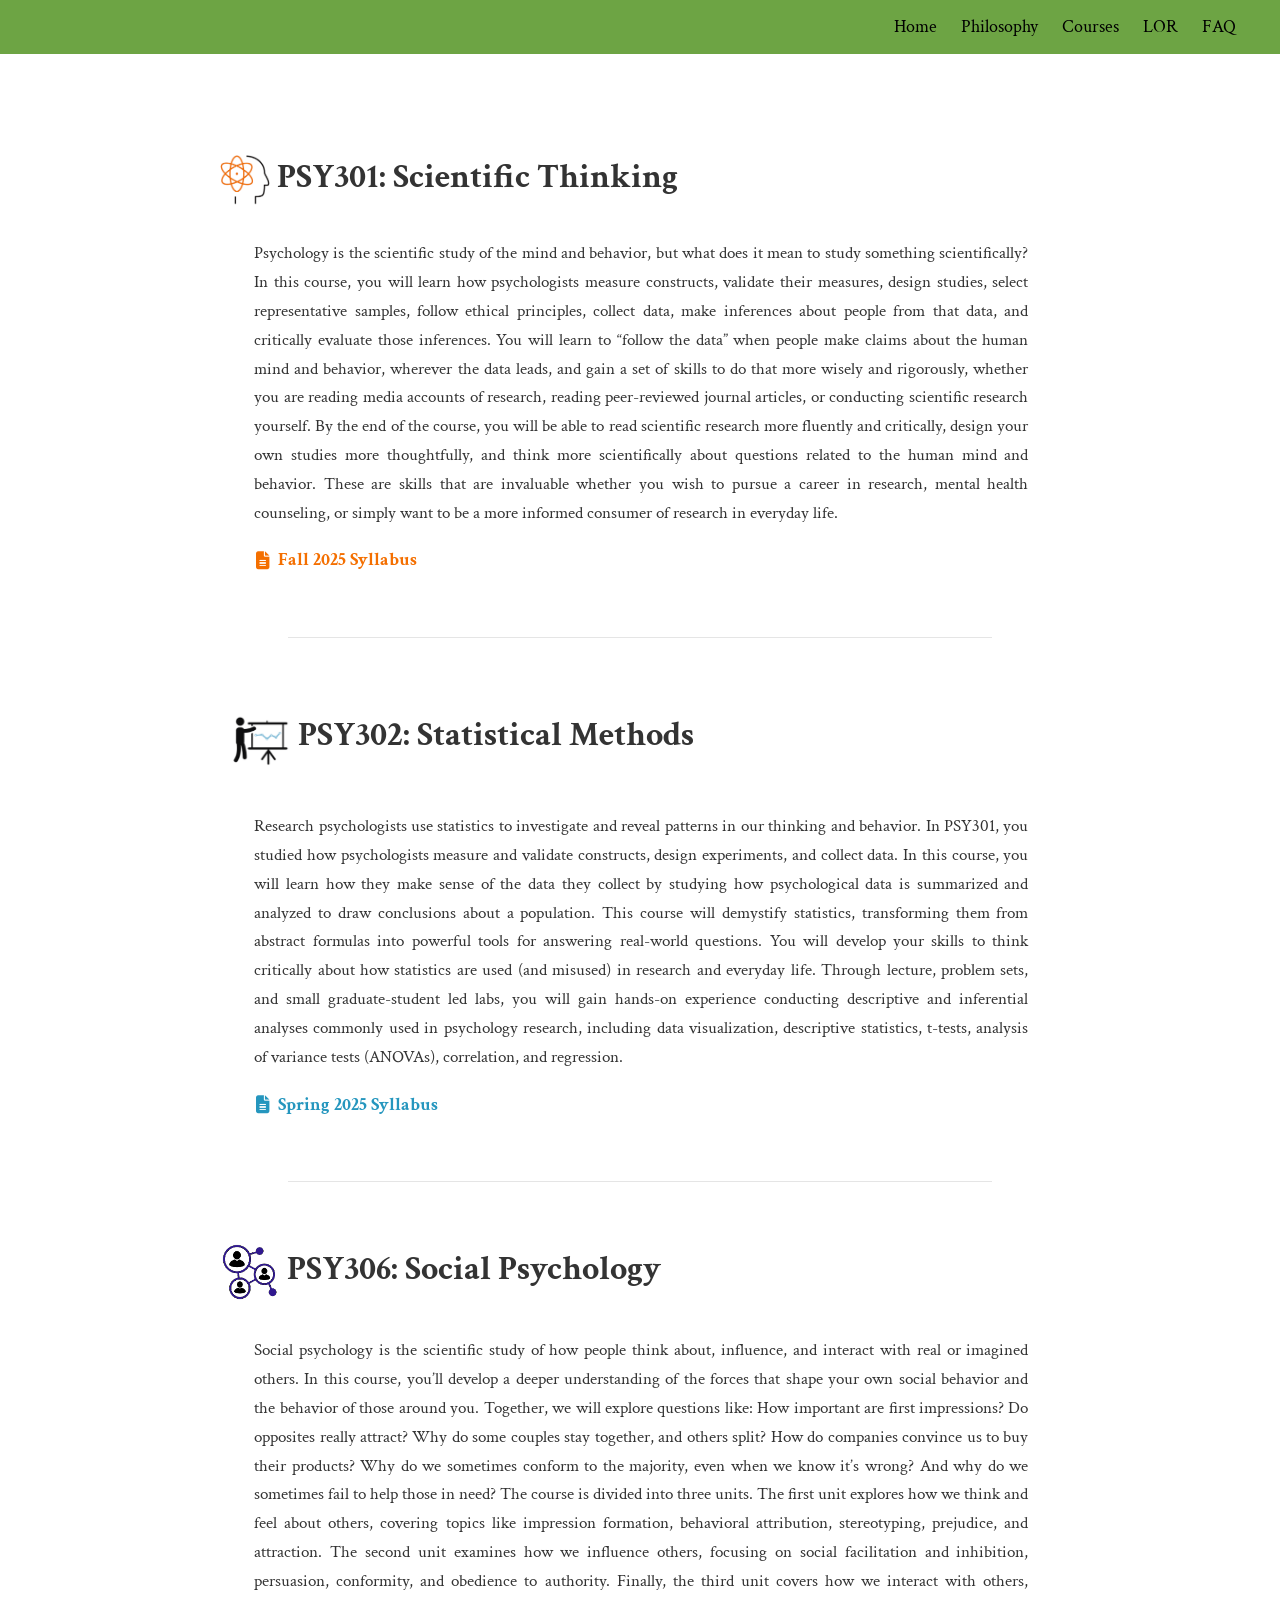
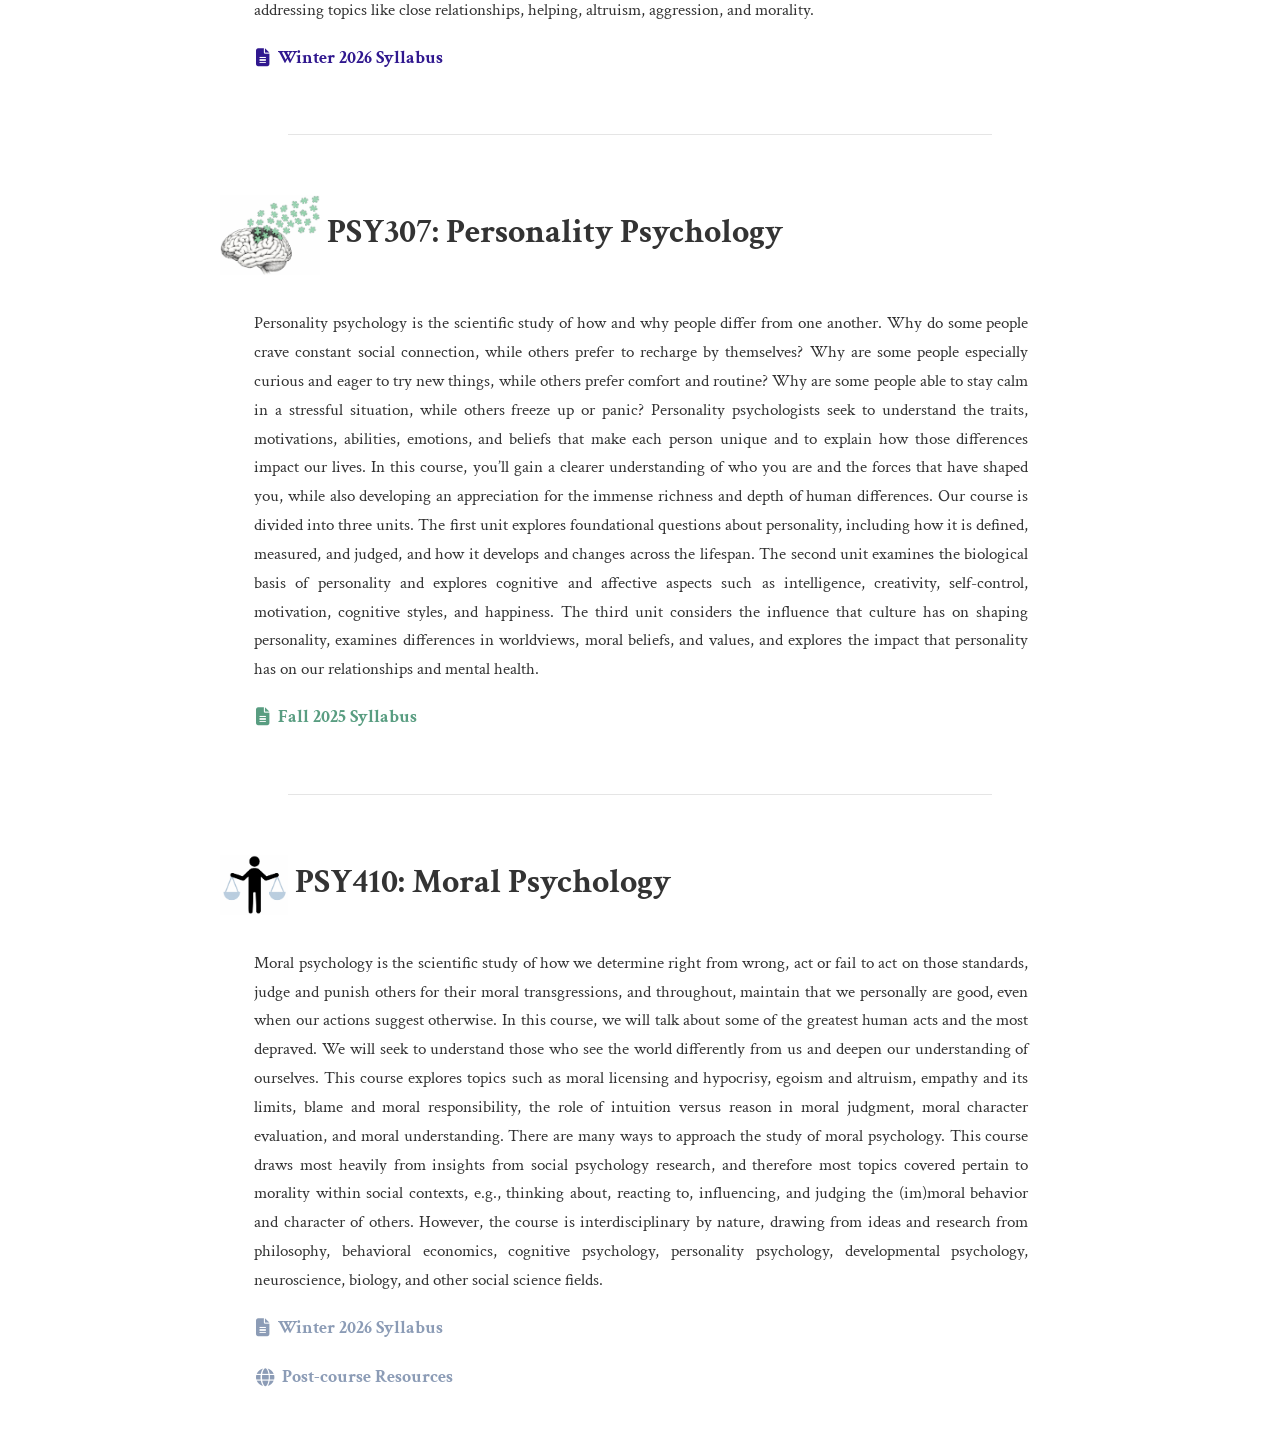
<file: docs/classes.html>
<!DOCTYPE html>

<html xmlns="http://www.w3.org/1999/xhtml" lang="" xml:lang="">

<head>
  <meta charset="utf-8"/>
  <meta name="viewport" content="width=device-width, initial-scale=1"/>
  <meta http-equiv="X-UA-Compatible" content="IE=Edge,chrome=1"/>
  <meta name="generator" content="distill" />

  <style type="text/css">
  /* Hide doc at startup (prevent jankiness while JS renders/transforms) */
  body {
    visibility: hidden;
  }
  </style>

 <!--radix_placeholder_import_source-->
 <!--/radix_placeholder_import_source-->

<style type="text/css">code{white-space: pre;}</style>
<style type="text/css" data-origin="pandoc">
html { -webkit-text-size-adjust: 100%; }
pre > code.sourceCode { white-space: pre; position: relative; }
pre > code.sourceCode > span { display: inline-block; line-height: 1.25; }
pre > code.sourceCode > span:empty { height: 1.2em; }
.sourceCode { overflow: visible; }
code.sourceCode > span { color: inherit; text-decoration: inherit; }
div.sourceCode { margin: 1em 0; }
pre.sourceCode { margin: 0; }
@media screen {
div.sourceCode { overflow: auto; }
}
@media print {
pre > code.sourceCode { white-space: pre-wrap; }
pre > code.sourceCode > span { text-indent: -5em; padding-left: 5em; }
}
pre.numberSource code
  { counter-reset: source-line 0; }
pre.numberSource code > span
  { position: relative; left: -4em; counter-increment: source-line; }
pre.numberSource code > span > a:first-child::before
  { content: counter(source-line);
    position: relative; left: -1em; text-align: right; vertical-align: baseline;
    border: none; display: inline-block;
    -webkit-touch-callout: none; -webkit-user-select: none;
    -khtml-user-select: none; -moz-user-select: none;
    -ms-user-select: none; user-select: none;
    padding: 0 4px; width: 4em;
    color: #aaaaaa;
  }
pre.numberSource { margin-left: 3em; border-left: 1px solid #aaaaaa;  padding-left: 4px; }
div.sourceCode
  { color: #00769e; background-color: #f1f3f5; }
@media screen {
pre > code.sourceCode > span > a:first-child::before { text-decoration: underline; }
}
code span { color: #00769e; } /* Normal */
code span.al { color: #ad0000; } /* Alert */
code span.an { color: #5e5e5e; } /* Annotation */
code span.at { color: #657422; } /* Attribute */
code span.bn { color: #ad0000; } /* BaseN */
code span.bu { } /* BuiltIn */
code span.cf { color: #00769e; } /* ControlFlow */
code span.ch { color: #20794d; } /* Char */
code span.cn { color: #8f5902; } /* Constant */
code span.co { color: #5e5e5e; } /* Comment */
code span.cv { color: #5e5e5e; font-style: italic; } /* CommentVar */
code span.do { color: #5e5e5e; font-style: italic; } /* Documentation */
code span.dt { color: #ad0000; } /* DataType */
code span.dv { color: #ad0000; } /* DecVal */
code span.er { color: #ad0000; } /* Error */
code span.ex { } /* Extension */
code span.fl { color: #ad0000; } /* Float */
code span.fu { color: #4758ab; } /* Function */
code span.im { } /* Import */
code span.in { color: #5e5e5e; } /* Information */
code span.kw { color: #00769e; } /* Keyword */
code span.op { color: #5e5e5e; } /* Operator */
code span.ot { color: #00769e; } /* Other */
code span.pp { color: #ad0000; } /* Preprocessor */
code span.sc { color: #5e5e5e; } /* SpecialChar */
code span.ss { color: #20794d; } /* SpecialString */
code span.st { color: #20794d; } /* String */
code span.va { color: #111111; } /* Variable */
code span.vs { color: #20794d; } /* VerbatimString */
code span.wa { color: #5e5e5e; font-style: italic; } /* Warning */
</style>


  <!--radix_placeholder_meta_tags-->
  <title>Title: Courses Taught</title>

  <meta property="description" itemprop="description" content=""/>



  <!--  https://developers.facebook.com/docs/sharing/webmasters#markup -->
  <meta property="og:title" content="Title: Courses Taught"/>
  <meta property="og:type" content="article"/>
  <meta property="og:description" content=""/>
  <meta property="og:locale" content="en_US"/>
  <meta property="og:site_name" content="Title"/>

  <!--  https://dev.twitter.com/cards/types/summary -->
  <meta property="twitter:card" content="summary"/>
  <meta property="twitter:title" content="Title: Courses Taught"/>
  <meta property="twitter:description" content=""/>

  <!--/radix_placeholder_meta_tags-->
  <!--radix_placeholder_rmarkdown_metadata-->

  <script type="text/json" id="radix-rmarkdown-metadata">
  {"type":"list","attributes":{"names":{"type":"character","attributes":{},"value":["title","description","site"]}},"value":[{"type":"character","attributes":{},"value":["Courses Taught"]},{"type":"character","attributes":{},"value":[""]},{"type":"character","attributes":{},"value":["distill::distill_website"]}]}
  </script>
  <!--/radix_placeholder_rmarkdown_metadata-->
  <!--radix_placeholder_navigation_in_header-->
  <meta name="distill:offset" content=""/>

  <script type="application/javascript">

    window.headroom_prevent_pin = false;

    window.document.addEventListener("DOMContentLoaded", function (event) {

      // initialize headroom for banner
      var header = $('header').get(0);
      var headerHeight = header.offsetHeight;
      var headroom = new Headroom(header, {
        tolerance: 5,
        onPin : function() {
          if (window.headroom_prevent_pin) {
            window.headroom_prevent_pin = false;
            headroom.unpin();
          }
        }
      });
      headroom.init();
      if(window.location.hash)
        headroom.unpin();
      $(header).addClass('headroom--transition');

      // offset scroll location for banner on hash change
      // (see: https://github.com/WickyNilliams/headroom.js/issues/38)
      window.addEventListener("hashchange", function(event) {
        window.scrollTo(0, window.pageYOffset - (headerHeight + 25));
      });

      // responsive menu
      $('.distill-site-header').each(function(i, val) {
        var topnav = $(this);
        var toggle = topnav.find('.nav-toggle');
        toggle.on('click', function() {
          topnav.toggleClass('responsive');
        });
      });

      // nav dropdowns
      $('.nav-dropbtn').click(function(e) {
        $(this).next('.nav-dropdown-content').toggleClass('nav-dropdown-active');
        $(this).parent().siblings('.nav-dropdown')
           .children('.nav-dropdown-content').removeClass('nav-dropdown-active');
      });
      $("body").click(function(e){
        $('.nav-dropdown-content').removeClass('nav-dropdown-active');
      });
      $(".nav-dropdown").click(function(e){
        e.stopPropagation();
      });
    });
  </script>

  <style type="text/css">

  /* Theme (user-documented overrideables for nav appearance) */

  .distill-site-nav {
    color: rgba(255, 255, 255, 0.8);
    background-color: #0F2E3D;
    font-size: 15px;
    font-weight: 300;
  }

  .distill-site-nav a {
    color: inherit;
    text-decoration: none;
  }

  .distill-site-nav a:hover {
    color: white;
  }

  @media print {
    .distill-site-nav {
      display: none;
    }
  }

  .distill-site-header {

  }

  .distill-site-footer {

  }


  /* Site Header */

  .distill-site-header {
    width: 100%;
    box-sizing: border-box;
    z-index: 3;
  }

  .distill-site-header .nav-left {
    display: inline-block;
    margin-left: 8px;
  }

  @media screen and (max-width: 768px) {
    .distill-site-header .nav-left {
      margin-left: 0;
    }
  }


  .distill-site-header .nav-right {
    float: right;
    margin-right: 8px;
  }

  .distill-site-header a,
  .distill-site-header .title {
    display: inline-block;
    text-align: center;
    padding: 14px 10px 14px 10px;
  }

  .distill-site-header .title {
    font-size: 18px;
    min-width: 150px;
  }

  .distill-site-header .logo {
    padding: 0;
  }

  .distill-site-header .logo img {
    display: none;
    max-height: 20px;
    width: auto;
    margin-bottom: -4px;
  }

  .distill-site-header .nav-image img {
    max-height: 18px;
    width: auto;
    display: inline-block;
    margin-bottom: -3px;
  }



  @media screen and (min-width: 1000px) {
    .distill-site-header .logo img {
      display: inline-block;
    }
    .distill-site-header .nav-left {
      margin-left: 20px;
    }
    .distill-site-header .nav-right {
      margin-right: 20px;
    }
    .distill-site-header .title {
      padding-left: 12px;
    }
  }


  .distill-site-header .nav-toggle {
    display: none;
  }

  .nav-dropdown {
    display: inline-block;
    position: relative;
  }

  .nav-dropdown .nav-dropbtn {
    border: none;
    outline: none;
    color: rgba(255, 255, 255, 0.8);
    padding: 16px 10px;
    background-color: transparent;
    font-family: inherit;
    font-size: inherit;
    font-weight: inherit;
    margin: 0;
    margin-top: 1px;
    z-index: 2;
  }

  .nav-dropdown-content {
    display: none;
    position: absolute;
    background-color: white;
    min-width: 200px;
    border: 1px solid rgba(0,0,0,0.15);
    border-radius: 4px;
    box-shadow: 0px 8px 16px 0px rgba(0,0,0,0.1);
    z-index: 1;
    margin-top: 2px;
    white-space: nowrap;
    padding-top: 4px;
    padding-bottom: 4px;
  }

  .nav-dropdown-content hr {
    margin-top: 4px;
    margin-bottom: 4px;
    border: none;
    border-bottom: 1px solid rgba(0, 0, 0, 0.1);
  }

  .nav-dropdown-active {
    display: block;
  }

  .nav-dropdown-content a, .nav-dropdown-content .nav-dropdown-header {
    color: black;
    padding: 6px 24px;
    text-decoration: none;
    display: block;
    text-align: left;
  }

  .nav-dropdown-content .nav-dropdown-header {
    display: block;
    padding: 5px 24px;
    padding-bottom: 0;
    text-transform: uppercase;
    font-size: 14px;
    color: #999999;
    white-space: nowrap;
  }

  .nav-dropdown:hover .nav-dropbtn {
    color: white;
  }

  .nav-dropdown-content a:hover {
    background-color: #ddd;
    color: black;
  }

  .nav-right .nav-dropdown-content {
    margin-left: -45%;
    right: 0;
  }

  @media screen and (max-width: 768px) {
    .distill-site-header a, .distill-site-header .nav-dropdown  {display: none;}
    .distill-site-header a.nav-toggle {
      float: right;
      display: block;
    }
    .distill-site-header .title {
      margin-left: 0;
    }
    .distill-site-header .nav-right {
      margin-right: 0;
    }
    .distill-site-header {
      overflow: hidden;
    }
    .nav-right .nav-dropdown-content {
      margin-left: 0;
    }
  }


  @media screen and (max-width: 768px) {
    .distill-site-header.responsive {position: relative; min-height: 500px; }
    .distill-site-header.responsive a.nav-toggle {
      position: absolute;
      right: 0;
      top: 0;
    }
    .distill-site-header.responsive a,
    .distill-site-header.responsive .nav-dropdown {
      display: block;
      text-align: left;
    }
    .distill-site-header.responsive .nav-left,
    .distill-site-header.responsive .nav-right {
      width: 100%;
    }
    .distill-site-header.responsive .nav-dropdown {float: none;}
    .distill-site-header.responsive .nav-dropdown-content {position: relative;}
    .distill-site-header.responsive .nav-dropdown .nav-dropbtn {
      display: block;
      width: 100%;
      text-align: left;
    }
  }

  /* Site Footer */

  .distill-site-footer {
    width: 100%;
    overflow: hidden;
    box-sizing: border-box;
    z-index: 3;
    margin-top: 30px;
    padding-top: 30px;
    padding-bottom: 30px;
    text-align: center;
  }

  /* Headroom */

  d-title {
    padding-top: 6rem;
  }

  @media print {
    d-title {
      padding-top: 4rem;
    }
  }

  .headroom {
    z-index: 1000;
    position: fixed;
    top: 0;
    left: 0;
    right: 0;
  }

  .headroom--transition {
    transition: all .4s ease-in-out;
  }

  .headroom--unpinned {
    top: -100px;
  }

  .headroom--pinned {
    top: 0;
  }

  /* adjust viewport for navbar height */
  /* helps vertically center bootstrap (non-distill) content */
  .min-vh-100 {
    min-height: calc(100vh - 100px) !important;
  }

  </style>

  <script src="site_libs/jquery-3.6.0/jquery-3.6.0.min.js"></script>
  <link href="site_libs/font-awesome-6.5.2/css/all.min.css" rel="stylesheet"/>
  <link href="site_libs/font-awesome-6.5.2/css/v4-shims.min.css" rel="stylesheet"/>
  <script src="site_libs/headroom-0.9.4/headroom.min.js"></script>
  <script src="site_libs/autocomplete-0.37.1/autocomplete.min.js"></script>
  <script src="site_libs/fuse-6.4.1/fuse.min.js"></script>

  <script type="application/javascript">

  function getMeta(metaName) {
    var metas = document.getElementsByTagName('meta');
    for (let i = 0; i < metas.length; i++) {
      if (metas[i].getAttribute('name') === metaName) {
        return metas[i].getAttribute('content');
      }
    }
    return '';
  }

  function offsetURL(url) {
    var offset = getMeta('distill:offset');
    return offset ? offset + '/' + url : url;
  }

  function createFuseIndex() {

    // create fuse index
    var options = {
      keys: [
        { name: 'title', weight: 20 },
        { name: 'categories', weight: 15 },
        { name: 'description', weight: 10 },
        { name: 'contents', weight: 5 },
      ],
      ignoreLocation: true,
      threshold: 0
    };
    var fuse = new window.Fuse([], options);

    // fetch the main search.json
    return fetch(offsetURL('search.json'))
      .then(function(response) {
        if (response.status == 200) {
          return response.json().then(function(json) {
            // index main articles
            json.articles.forEach(function(article) {
              fuse.add(article);
            });
            // download collections and index their articles
            return Promise.all(json.collections.map(function(collection) {
              return fetch(offsetURL(collection)).then(function(response) {
                if (response.status === 200) {
                  return response.json().then(function(articles) {
                    articles.forEach(function(article) {
                      fuse.add(article);
                    });
                  })
                } else {
                  return Promise.reject(
                    new Error('Unexpected status from search index request: ' +
                              response.status)
                  );
                }
              });
            })).then(function() {
              return fuse;
            });
          });

        } else {
          return Promise.reject(
            new Error('Unexpected status from search index request: ' +
                        response.status)
          );
        }
      });
  }

  window.document.addEventListener("DOMContentLoaded", function (event) {

    // get search element (bail if we don't have one)
    var searchEl = window.document.getElementById('distill-search');
    if (!searchEl)
      return;

    createFuseIndex()
      .then(function(fuse) {

        // make search box visible
        searchEl.classList.remove('hidden');

        // initialize autocomplete
        var options = {
          autoselect: true,
          hint: false,
          minLength: 2,
        };
        window.autocomplete(searchEl, options, [{
          source: function(query, callback) {
            const searchOptions = {
              isCaseSensitive: false,
              shouldSort: true,
              minMatchCharLength: 2,
              limit: 10,
            };
            var results = fuse.search(query, searchOptions);
            callback(results
              .map(function(result) { return result.item; })
            );
          },
          templates: {
            suggestion: function(suggestion) {
              var img = suggestion.preview && Object.keys(suggestion.preview).length > 0
                ? `<img src="${offsetURL(suggestion.preview)}"</img>`
                : '';
              var html = `
                <div class="search-item">
                  <h3>${suggestion.title}</h3>
                  <div class="search-item-description">
                    ${suggestion.description || ''}
                  </div>
                  <div class="search-item-preview">
                    ${img}
                  </div>
                </div>
              `;
              return html;
            }
          }
        }]).on('autocomplete:selected', function(event, suggestion) {
          window.location.href = offsetURL(suggestion.path);
        });
        // remove inline display style on autocompleter (we want to
        // manage responsive display via css)
        $('.algolia-autocomplete').css("display", "");
      })
      .catch(function(error) {
        console.log(error);
      });

  });

  </script>

  <style type="text/css">

  .nav-search {
    font-size: x-small;
  }

  /* Algolioa Autocomplete */

  .algolia-autocomplete {
    display: inline-block;
    margin-left: 10px;
    vertical-align: sub;
    background-color: white;
    color: black;
    padding: 6px;
    padding-top: 8px;
    padding-bottom: 0;
    border-radius: 6px;
    border: 1px #0F2E3D solid;
    width: 180px;
  }


  @media screen and (max-width: 768px) {
    .distill-site-nav .algolia-autocomplete {
      display: none;
      visibility: hidden;
    }
    .distill-site-nav.responsive .algolia-autocomplete {
      display: inline-block;
      visibility: visible;
    }
    .distill-site-nav.responsive .algolia-autocomplete .aa-dropdown-menu {
      margin-left: 0;
      width: 400px;
      max-height: 400px;
    }
  }

  .algolia-autocomplete .aa-input, .algolia-autocomplete .aa-hint {
    width: 90%;
    outline: none;
    border: none;
  }

  .algolia-autocomplete .aa-hint {
    color: #999;
  }
  .algolia-autocomplete .aa-dropdown-menu {
    width: 550px;
    max-height: 70vh;
    overflow-x: visible;
    overflow-y: scroll;
    padding: 5px;
    margin-top: 3px;
    margin-left: -150px;
    background-color: #fff;
    border-radius: 5px;
    border: 1px solid #999;
    border-top: none;
  }

  .algolia-autocomplete .aa-dropdown-menu .aa-suggestion {
    cursor: pointer;
    padding: 5px 4px;
    border-bottom: 1px solid #eee;
  }

  .algolia-autocomplete .aa-dropdown-menu .aa-suggestion:last-of-type {
    border-bottom: none;
    margin-bottom: 2px;
  }

  .algolia-autocomplete .aa-dropdown-menu .aa-suggestion .search-item {
    overflow: hidden;
    font-size: 0.8em;
    line-height: 1.4em;
  }

  .algolia-autocomplete .aa-dropdown-menu .aa-suggestion .search-item h3 {
    font-size: 1rem;
    margin-block-start: 0;
    margin-block-end: 5px;
  }

  .algolia-autocomplete .aa-dropdown-menu .aa-suggestion .search-item-description {
    display: inline-block;
    overflow: hidden;
    height: 2.8em;
    width: 80%;
    margin-right: 4%;
  }

  .algolia-autocomplete .aa-dropdown-menu .aa-suggestion .search-item-preview {
    display: inline-block;
    width: 15%;
  }

  .algolia-autocomplete .aa-dropdown-menu .aa-suggestion .search-item-preview img {
    height: 3em;
    width: auto;
    display: none;
  }

  .algolia-autocomplete .aa-dropdown-menu .aa-suggestion .search-item-preview img[src] {
    display: initial;
  }

  .algolia-autocomplete .aa-dropdown-menu .aa-suggestion.aa-cursor {
    background-color: #eee;
  }
  .algolia-autocomplete .aa-dropdown-menu .aa-suggestion em {
    font-weight: bold;
    font-style: normal;
  }

  </style>


  <!--/radix_placeholder_navigation_in_header-->
  <!--radix_placeholder_distill-->

  <style type="text/css">

  body {
    background-color: white;
  }

  .pandoc-table {
    width: 100%;
  }

  .pandoc-table>caption {
    margin-bottom: 10px;
  }

  .pandoc-table th:not([align]) {
    text-align: left;
  }

  .pagedtable-footer {
    font-size: 15px;
  }

  d-byline .byline {
    grid-template-columns: 2fr 2fr;
  }

  d-byline .byline h3 {
    margin-block-start: 1.5em;
  }

  d-byline .byline .authors-affiliations h3 {
    margin-block-start: 0.5em;
  }

  .authors-affiliations .orcid-id {
    width: 16px;
    height:16px;
    margin-left: 4px;
    margin-right: 4px;
    vertical-align: middle;
    padding-bottom: 2px;
  }

  d-title .dt-tags {
    margin-top: 1em;
    grid-column: text;
  }

  .dt-tags .dt-tag {
    text-decoration: none;
    display: inline-block;
    color: rgba(0,0,0,0.6);
    padding: 0em 0.4em;
    margin-right: 0.5em;
    margin-bottom: 0.4em;
    font-size: 70%;
    border: 1px solid rgba(0,0,0,0.2);
    border-radius: 3px;
    text-transform: uppercase;
    font-weight: 500;
  }

  d-article table.gt_table td,
  d-article table.gt_table th {
    border-bottom: none;
    font-size: 100%;
  }

  .html-widget {
    margin-bottom: 2.0em;
  }

  .l-screen-inset {
    padding-right: 16px;
  }

  .l-screen .caption {
    margin-left: 10px;
  }

  .shaded {
    background: rgb(247, 247, 247);
    padding-top: 20px;
    padding-bottom: 20px;
    border-top: 1px solid rgba(0, 0, 0, 0.1);
    border-bottom: 1px solid rgba(0, 0, 0, 0.1);
  }

  .shaded .html-widget {
    margin-bottom: 0;
    border: 1px solid rgba(0, 0, 0, 0.1);
  }

  .shaded .shaded-content {
    background: white;
  }

  .text-output {
    margin-top: 0;
    line-height: 1.5em;
  }

  .hidden {
    display: none !important;
  }

  hr.section-separator {
    border: none;
    border-top: 1px solid rgba(0, 0, 0, 0.1);
    margin: 0px;
  }


  d-byline {
    border-top: none;
  }

  d-article {
    padding-top: 2.5rem;
    padding-bottom: 30px;
    border-top: none;
  }

  d-appendix {
    padding-top: 30px;
  }

  d-article>p>img {
    width: 100%;
  }

  d-article h2 {
    margin: 1rem 0 1.5rem 0;
  }

  d-article h3 {
    margin-top: 1.5rem;
  }

  d-article iframe {
    border: 1px solid rgba(0, 0, 0, 0.1);
    margin-bottom: 2.0em;
    width: 100%;
  }

  /* Tweak code blocks */

  d-article div.sourceCode code,
  d-article pre code {
    font-family: Consolas, Monaco, 'Andale Mono', 'Ubuntu Mono', monospace;
  }

  d-article pre,
  d-article div.sourceCode,
  d-article div.sourceCode pre {
    overflow: auto;
  }

  d-article div.sourceCode {
    background-color: white;
  }

  d-article div.sourceCode pre {
    padding-left: 10px;
    font-size: 12px;
    border-left: 2px solid rgba(0,0,0,0.1);
  }

  d-article pre {
    font-size: 12px;
    color: black;
    background: none;
    margin-top: 0;
    text-align: left;
    white-space: pre;
    word-spacing: normal;
    word-break: normal;
    word-wrap: normal;
    line-height: 1.5;

    -moz-tab-size: 4;
    -o-tab-size: 4;
    tab-size: 4;

    -webkit-hyphens: none;
    -moz-hyphens: none;
    -ms-hyphens: none;
    hyphens: none;
  }

  d-article pre a {
    border-bottom: none;
  }

  d-article pre a:hover {
    border-bottom: none;
    text-decoration: underline;
  }

  d-article details {
    grid-column: text;
    margin-bottom: 0.8em;
  }

  @media(min-width: 768px) {

  d-article pre,
  d-article div.sourceCode,
  d-article div.sourceCode pre {
    overflow: visible !important;
  }

  d-article div.sourceCode pre {
    padding-left: 18px;
    font-size: 14px;
  }

  /* tweak for Pandoc numbered line within distill */
  d-article pre.numberSource code > span {
      left: -2em;
  }

  d-article pre {
    font-size: 14px;
  }

  }

  figure img.external {
    background: white;
    border: 1px solid rgba(0, 0, 0, 0.1);
    box-shadow: 0 1px 8px rgba(0, 0, 0, 0.1);
    padding: 18px;
    box-sizing: border-box;
  }

  /* CSS for d-contents */

  .d-contents {
    grid-column: text;
    color: rgba(0,0,0,0.8);
    font-size: 0.9em;
    padding-bottom: 1em;
    margin-bottom: 1em;
    padding-bottom: 0.5em;
    margin-bottom: 1em;
    padding-left: 0.25em;
    justify-self: start;
  }

  @media(min-width: 1000px) {
    .d-contents.d-contents-float {
      height: 0;
      grid-column-start: 1;
      grid-column-end: 4;
      justify-self: center;
      padding-right: 3em;
      padding-left: 2em;
    }
  }

  .d-contents nav h3 {
    font-size: 18px;
    margin-top: 0;
    margin-bottom: 1em;
  }

  .d-contents li {
    list-style-type: none
  }

  .d-contents nav > ul {
    padding-left: 0;
  }

  .d-contents ul {
    padding-left: 1em
  }

  .d-contents nav ul li {
    margin-top: 0.6em;
    margin-bottom: 0.2em;
  }

  .d-contents nav a {
    font-size: 13px;
    border-bottom: none;
    text-decoration: none
    color: rgba(0, 0, 0, 0.8);
  }

  .d-contents nav a:hover {
    text-decoration: underline solid rgba(0, 0, 0, 0.6)
  }

  .d-contents nav > ul > li > a {
    font-weight: 600;
  }

  .d-contents nav > ul > li > ul {
    font-weight: inherit;
  }

  .d-contents nav > ul > li > ul > li {
    margin-top: 0.2em;
  }


  .d-contents nav ul {
    margin-top: 0;
    margin-bottom: 0.25em;
  }

  .d-article-with-toc h2:nth-child(2) {
    margin-top: 0;
  }


  /* Figure */

  .figure {
    position: relative;
    margin-bottom: 2.5em;
    margin-top: 1.5em;
  }

  .figure .caption {
    color: rgba(0, 0, 0, 0.6);
    font-size: 12px;
    line-height: 1.5em;
  }

  .figure img.external {
    background: white;
    border: 1px solid rgba(0, 0, 0, 0.1);
    box-shadow: 0 1px 8px rgba(0, 0, 0, 0.1);
    padding: 18px;
    box-sizing: border-box;
  }

  .figure .caption a {
    color: rgba(0, 0, 0, 0.6);
  }

  .figure .caption b,
  .figure .caption strong, {
    font-weight: 600;
    color: rgba(0, 0, 0, 1.0);
  }

  /* Citations */

  d-article .citation {
    color: inherit;
    cursor: inherit;
  }

  div.hanging-indent{
    margin-left: 1em; text-indent: -1em;
  }

  /* Citation hover box */

  .tippy-box[data-theme~=light-border] {
    background-color: rgba(250, 250, 250, 0.95);
  }

  .tippy-content > p {
    margin-bottom: 0;
    padding: 2px;
  }


  /* Tweak 1000px media break to show more text */

  @media(min-width: 1000px) {
    .base-grid,
    distill-header,
    d-title,
    d-abstract,
    d-article,
    d-appendix,
    distill-appendix,
    d-byline,
    d-footnote-list,
    d-citation-list,
    distill-footer {
      grid-template-columns: [screen-start] 1fr [page-start kicker-start] 80px [middle-start] 50px [text-start kicker-end] 65px 65px 65px 65px 65px 65px 65px 65px [text-end gutter-start] 65px [middle-end] 65px [page-end gutter-end] 1fr [screen-end];
      grid-column-gap: 16px;
    }

    .grid {
      grid-column-gap: 16px;
    }

    d-article {
      font-size: 1.06rem;
      line-height: 1.7em;
    }
    figure .caption, .figure .caption, figure figcaption {
      font-size: 13px;
    }
  }

  @media(min-width: 1180px) {
    .base-grid,
    distill-header,
    d-title,
    d-abstract,
    d-article,
    d-appendix,
    distill-appendix,
    d-byline,
    d-footnote-list,
    d-citation-list,
    distill-footer {
      grid-template-columns: [screen-start] 1fr [page-start kicker-start] 60px [middle-start] 60px [text-start kicker-end] 60px 60px 60px 60px 60px 60px 60px 60px [text-end gutter-start] 60px [middle-end] 60px [page-end gutter-end] 1fr [screen-end];
      grid-column-gap: 32px;
    }

    .grid {
      grid-column-gap: 32px;
    }
  }


  /* Get the citation styles for the appendix (not auto-injected on render since
     we do our own rendering of the citation appendix) */

  d-appendix .citation-appendix,
  .d-appendix .citation-appendix {
    font-size: 11px;
    line-height: 15px;
    border-left: 1px solid rgba(0, 0, 0, 0.1);
    padding-left: 18px;
    border: 1px solid rgba(0,0,0,0.1);
    background: rgba(0, 0, 0, 0.02);
    padding: 10px 18px;
    border-radius: 3px;
    color: rgba(150, 150, 150, 1);
    overflow: hidden;
    margin-top: -12px;
    white-space: pre-wrap;
    word-wrap: break-word;
  }

  /* Include appendix styles here so they can be overridden */

  d-appendix {
    contain: layout style;
    font-size: 0.8em;
    line-height: 1.7em;
    margin-top: 60px;
    margin-bottom: 0;
    border-top: 1px solid rgba(0, 0, 0, 0.1);
    color: rgba(0,0,0,0.5);
    padding-top: 60px;
    padding-bottom: 48px;
  }

  d-appendix h3 {
    grid-column: page-start / text-start;
    font-size: 15px;
    font-weight: 500;
    margin-top: 1em;
    margin-bottom: 0;
    color: rgba(0,0,0,0.65);
  }

  d-appendix h3 + * {
    margin-top: 1em;
  }

  d-appendix ol {
    padding: 0 0 0 15px;
  }

  @media (min-width: 768px) {
    d-appendix ol {
      padding: 0 0 0 30px;
      margin-left: -30px;
    }
  }

  d-appendix li {
    margin-bottom: 1em;
  }

  d-appendix a {
    color: rgba(0, 0, 0, 0.6);
  }

  d-appendix > * {
    grid-column: text;
  }

  d-appendix > d-footnote-list,
  d-appendix > d-citation-list,
  d-appendix > distill-appendix {
    grid-column: screen;
  }

  /* Include footnote styles here so they can be overridden */

  d-footnote-list {
    contain: layout style;
  }

  d-footnote-list > * {
    grid-column: text;
  }

  d-footnote-list a.footnote-backlink {
    color: rgba(0,0,0,0.3);
    padding-left: 0.5em;
  }



  /* Anchor.js */

  .anchorjs-link {
    /*transition: all .25s linear; */
    text-decoration: none;
    border-bottom: none;
  }
  *:hover > .anchorjs-link {
    margin-left: -1.125em !important;
    text-decoration: none;
    border-bottom: none;
  }

  /* Social footer */

  .social_footer {
    margin-top: 30px;
    margin-bottom: 0;
    color: rgba(0,0,0,0.67);
  }

  .disqus-comments {
    margin-right: 30px;
  }

  .disqus-comment-count {
    border-bottom: 1px solid rgba(0, 0, 0, 0.4);
    cursor: pointer;
  }

  #disqus_thread {
    margin-top: 30px;
  }

  .article-sharing a {
    border-bottom: none;
    margin-right: 8px;
  }

  .article-sharing a:hover {
    border-bottom: none;
  }

  .sidebar-section.subscribe {
    font-size: 12px;
    line-height: 1.6em;
  }

  .subscribe p {
    margin-bottom: 0.5em;
  }


  .article-footer .subscribe {
    font-size: 15px;
    margin-top: 45px;
  }


  .sidebar-section.custom {
    font-size: 12px;
    line-height: 1.6em;
  }

  .custom p {
    margin-bottom: 0.5em;
  }

  /* Styles for listing layout (hide title) */
  .layout-listing d-title, .layout-listing .d-title {
    display: none;
  }

  /* Styles for posts lists (not auto-injected) */


  .posts-with-sidebar {
    padding-left: 45px;
    padding-right: 45px;
  }

  .posts-list .description h2,
  .posts-list .description p {
    font-family: -apple-system, BlinkMacSystemFont, "Segoe UI", Roboto, Oxygen, Ubuntu, Cantarell, "Fira Sans", "Droid Sans", "Helvetica Neue", Arial, sans-serif;
  }

  .posts-list .description h2 {
    font-weight: 700;
    border-bottom: none;
    padding-bottom: 0;
  }

  .posts-list h2.post-tag {
    border-bottom: 1px solid rgba(0, 0, 0, 0.2);
    padding-bottom: 12px;
  }
  .posts-list {
    margin-top: 60px;
    margin-bottom: 24px;
  }

  .posts-list .post-preview {
    text-decoration: none;
    overflow: hidden;
    display: block;
    border-bottom: 1px solid rgba(0, 0, 0, 0.1);
    padding: 24px 0;
  }

  .post-preview-last {
    border-bottom: none !important;
  }

  .posts-list .posts-list-caption {
    grid-column: screen;
    font-weight: 400;
  }

  .posts-list .post-preview h2 {
    margin: 0 0 6px 0;
    line-height: 1.2em;
    font-style: normal;
    font-size: 24px;
  }

  .posts-list .post-preview p {
    margin: 0 0 12px 0;
    line-height: 1.4em;
    font-size: 16px;
  }

  .posts-list .post-preview .thumbnail {
    box-sizing: border-box;
    margin-bottom: 24px;
    position: relative;
    max-width: 500px;
  }
  .posts-list .post-preview img {
    width: 100%;
    display: block;
  }

  .posts-list .metadata {
    font-size: 12px;
    line-height: 1.4em;
    margin-bottom: 18px;
  }

  .posts-list .metadata > * {
    display: inline-block;
  }

  .posts-list .metadata .publishedDate {
    margin-right: 2em;
  }

  .posts-list .metadata .dt-authors {
    display: block;
    margin-top: 0.3em;
    margin-right: 2em;
  }

  .posts-list .dt-tags {
    display: block;
    line-height: 1em;
  }

  .posts-list .dt-tags .dt-tag {
    display: inline-block;
    color: rgba(0,0,0,0.6);
    padding: 0.3em 0.4em;
    margin-right: 0.2em;
    margin-bottom: 0.4em;
    font-size: 60%;
    border: 1px solid rgba(0,0,0,0.2);
    border-radius: 3px;
    text-transform: uppercase;
    font-weight: 500;
  }

  .posts-list img {
    opacity: 1;
  }

  .posts-list img[data-src] {
    opacity: 0;
  }

  .posts-more {
    clear: both;
  }


  .posts-sidebar {
    font-size: 16px;
  }

  .posts-sidebar h3 {
    font-size: 16px;
    margin-top: 0;
    margin-bottom: 0.5em;
    font-weight: 400;
    text-transform: uppercase;
  }

  .sidebar-section {
    margin-bottom: 30px;
  }

  .categories ul {
    list-style-type: none;
    margin: 0;
    padding: 0;
  }

  .categories li {
    color: rgba(0, 0, 0, 0.8);
    margin-bottom: 0;
  }

  .categories li>a {
    border-bottom: none;
  }

  .categories li>a:hover {
    border-bottom: 1px solid rgba(0, 0, 0, 0.4);
  }

  .categories .active {
    font-weight: 600;
  }

  .categories .category-count {
    color: rgba(0, 0, 0, 0.4);
  }


  @media(min-width: 768px) {
    .posts-list .post-preview h2 {
      font-size: 26px;
    }
    .posts-list .post-preview .thumbnail {
      float: right;
      width: 30%;
      margin-bottom: 0;
    }
    .posts-list .post-preview .description {
      float: left;
      width: 45%;
    }
    .posts-list .post-preview .metadata {
      float: left;
      width: 20%;
      margin-top: 8px;
    }
    .posts-list .post-preview p {
      margin: 0 0 12px 0;
      line-height: 1.5em;
      font-size: 16px;
    }
    .posts-with-sidebar .posts-list {
      float: left;
      width: 75%;
    }
    .posts-with-sidebar .posts-sidebar {
      float: right;
      width: 20%;
      margin-top: 60px;
      padding-top: 24px;
      padding-bottom: 24px;
    }
  }


  /* Improve display for browsers without grid (IE/Edge <= 15) */

  .downlevel {
    line-height: 1.6em;
    font-family: -apple-system, BlinkMacSystemFont, "Segoe UI", Roboto, Oxygen, Ubuntu, Cantarell, "Fira Sans", "Droid Sans", "Helvetica Neue", Arial, sans-serif;
    margin: 0;
  }

  .downlevel .d-title {
    padding-top: 6rem;
    padding-bottom: 1.5rem;
  }

  .downlevel .d-title h1 {
    font-size: 50px;
    font-weight: 700;
    line-height: 1.1em;
    margin: 0 0 0.5rem;
  }

  .downlevel .d-title p {
    font-weight: 300;
    font-size: 1.2rem;
    line-height: 1.55em;
    margin-top: 0;
  }

  .downlevel .d-byline {
    padding-top: 0.8em;
    padding-bottom: 0.8em;
    font-size: 0.8rem;
    line-height: 1.8em;
  }

  .downlevel .section-separator {
    border: none;
    border-top: 1px solid rgba(0, 0, 0, 0.1);
  }

  .downlevel .d-article {
    font-size: 1.06rem;
    line-height: 1.7em;
    padding-top: 1rem;
    padding-bottom: 2rem;
  }


  .downlevel .d-appendix {
    padding-left: 0;
    padding-right: 0;
    max-width: none;
    font-size: 0.8em;
    line-height: 1.7em;
    margin-bottom: 0;
    color: rgba(0,0,0,0.5);
    padding-top: 40px;
    padding-bottom: 48px;
  }

  .downlevel .footnotes ol {
    padding-left: 13px;
  }

  .downlevel .base-grid,
  .downlevel .distill-header,
  .downlevel .d-title,
  .downlevel .d-abstract,
  .downlevel .d-article,
  .downlevel .d-appendix,
  .downlevel .distill-appendix,
  .downlevel .d-byline,
  .downlevel .d-footnote-list,
  .downlevel .d-citation-list,
  .downlevel .distill-footer,
  .downlevel .appendix-bottom,
  .downlevel .posts-container {
    padding-left: 40px;
    padding-right: 40px;
  }

  @media(min-width: 768px) {
    .downlevel .base-grid,
    .downlevel .distill-header,
    .downlevel .d-title,
    .downlevel .d-abstract,
    .downlevel .d-article,
    .downlevel .d-appendix,
    .downlevel .distill-appendix,
    .downlevel .d-byline,
    .downlevel .d-footnote-list,
    .downlevel .d-citation-list,
    .downlevel .distill-footer,
    .downlevel .appendix-bottom,
    .downlevel .posts-container {
    padding-left: 150px;
    padding-right: 150px;
    max-width: 900px;
  }
  }

  .downlevel pre code {
    display: block;
    border-left: 2px solid rgba(0, 0, 0, .1);
    padding: 0 0 0 20px;
    font-size: 14px;
  }

  .downlevel code, .downlevel pre {
    color: black;
    background: none;
    font-family: Consolas, Monaco, 'Andale Mono', 'Ubuntu Mono', monospace;
    text-align: left;
    white-space: pre;
    word-spacing: normal;
    word-break: normal;
    word-wrap: normal;
    line-height: 1.5;

    -moz-tab-size: 4;
    -o-tab-size: 4;
    tab-size: 4;

    -webkit-hyphens: none;
    -moz-hyphens: none;
    -ms-hyphens: none;
    hyphens: none;
  }

  .downlevel .posts-list .post-preview {
    color: inherit;
  }



  </style>

  <script type="application/javascript">

  function is_downlevel_browser() {
    if (bowser.isUnsupportedBrowser({ msie: "12", msedge: "16"},
                                   window.navigator.userAgent)) {
      return true;
    } else {
      return window.load_distill_framework === undefined;
    }
  }

  // show body when load is complete
  function on_load_complete() {

    // add anchors
    if (window.anchors) {
      window.anchors.options.placement = 'left';
      window.anchors.add('d-article > h2, d-article > h3, d-article > h4, d-article > h5');
    }


    // set body to visible
    document.body.style.visibility = 'visible';

    // force redraw for leaflet widgets
    if (window.HTMLWidgets) {
      var maps = window.HTMLWidgets.findAll(".leaflet");
      $.each(maps, function(i, el) {
        var map = this.getMap();
        map.invalidateSize();
        map.eachLayer(function(layer) {
          if (layer instanceof L.TileLayer)
            layer.redraw();
        });
      });
    }

    // trigger 'shown' so htmlwidgets resize
    $('d-article').trigger('shown');
  }

  function init_distill() {

    init_common();

    // create front matter
    var front_matter = $('<d-front-matter></d-front-matter>');
    $('#distill-front-matter').wrap(front_matter);

    // create d-title
    $('.d-title').changeElementType('d-title');

    // separator
    var separator = '<hr class="section-separator" style="clear: both"/>';
    // prepend separator above appendix
    $('.d-byline').before(separator);
    $('.d-article').before(separator);

    // create d-byline
    var byline = $('<d-byline></d-byline>');
    $('.d-byline').replaceWith(byline);

    // create d-article
    var article = $('<d-article></d-article>');
    $('.d-article').wrap(article).children().unwrap();

    // move posts container into article
    $('.posts-container').appendTo($('d-article'));

    // create d-appendix
    $('.d-appendix').changeElementType('d-appendix');

    // flag indicating that we have appendix items
    var appendix = $('.appendix-bottom').children('h3').length > 0;

    // replace footnotes with <d-footnote>
    $('.footnote-ref').each(function(i, val) {
      appendix = true;
      var href = $(this).attr('href');
      var id = href.replace('#', '');
      var fn = $('#' + id);
      var fn_p = $('#' + id + '>p');
      fn_p.find('.footnote-back').remove();
      var text = fn_p.html();
      var dtfn = $('<d-footnote></d-footnote>');
      dtfn.html(text);
      $(this).replaceWith(dtfn);
    });
    // remove footnotes
    $('.footnotes').remove();

    // move refs into #references-listing
    $('#references-listing').replaceWith($('#refs'));

    $('h1.appendix, h2.appendix').each(function(i, val) {
      $(this).changeElementType('h3');
    });
    $('h3.appendix').each(function(i, val) {
      var id = $(this).attr('id');
      $('.d-contents a[href="#' + id + '"]').parent().remove();
      appendix = true;
      $(this).nextUntil($('h1, h2, h3')).addBack().appendTo($('d-appendix'));
    });

    // show d-appendix if we have appendix content
    $("d-appendix").css('display', appendix ? 'grid' : 'none');

    // localize layout chunks to just output
    $('.layout-chunk').each(function(i, val) {

      // capture layout
      var layout = $(this).attr('data-layout');

      // apply layout to markdown level block elements
      var elements = $(this).children().not('details, div.sourceCode, pre, script');
      elements.each(function(i, el) {
        var layout_div = $('<div class="' + layout + '"></div>');
        if (layout_div.hasClass('shaded')) {
          var shaded_content = $('<div class="shaded-content"></div>');
          $(this).wrap(shaded_content);
          $(this).parent().wrap(layout_div);
        } else {
          $(this).wrap(layout_div);
        }
      });


      // unwrap the layout-chunk div
      $(this).children().unwrap();
    });

    // remove code block used to force  highlighting css
    $('.distill-force-highlighting-css').parent().remove();

    // remove empty line numbers inserted by pandoc when using a
    // custom syntax highlighting theme, except when numbering line
    // in code chunk
    $('pre:not(.numberLines) code.sourceCode a:empty').remove();

    // load distill framework
    load_distill_framework();

    // wait for window.distillRunlevel == 4 to do post processing
    function distill_post_process() {

      if (!window.distillRunlevel || window.distillRunlevel < 4)
        return;

      // hide author/affiliations entirely if we have no authors
      var front_matter = JSON.parse($("#distill-front-matter").html());
      var have_authors = front_matter.authors && front_matter.authors.length > 0;
      if (!have_authors)
        $('d-byline').addClass('hidden');

      // article with toc class
      $('.d-contents').parent().addClass('d-article-with-toc');

      // strip links that point to #
      $('.authors-affiliations').find('a[href="#"]').removeAttr('href');

      // add orcid ids
      $('.authors-affiliations').find('.author').each(function(i, el) {
        var orcid_id = front_matter.authors[i].orcidID;
        var author_name = front_matter.authors[i].author
        if (orcid_id) {
          var a = $('<a></a>');
          a.attr('href', 'https://orcid.org/' + orcid_id);
          var img = $('<img></img>');
          img.addClass('orcid-id');
          img.attr('alt', author_name ? 'ORCID ID for ' + author_name : 'ORCID ID');
          img.attr('src','[data-uri]');
          a.append(img);
          $(this).append(a);
        }
      });

      // hide elements of author/affiliations grid that have no value
      function hide_byline_column(caption) {
        $('d-byline').find('h3:contains("' + caption + '")').parent().css('visibility', 'hidden');
      }

      // affiliations
      var have_affiliations = false;
      for (var i = 0; i<front_matter.authors.length; ++i) {
        var author = front_matter.authors[i];
        if (author.affiliation !== "&nbsp;") {
          have_affiliations = true;
          break;
        }
      }
      if (!have_affiliations)
        $('d-byline').find('h3:contains("Affiliations")').css('visibility', 'hidden');

      // published date
      if (!front_matter.publishedDate)
        hide_byline_column("Published");

      // document object identifier
      var doi = $('d-byline').find('h3:contains("DOI")');
      var doi_p = doi.next().empty();
      if (!front_matter.doi) {
        // if we have a citation and valid citationText then link to that
        if ($('#citation').length > 0 && front_matter.citationText) {
          doi.html('Citation');
          $('<a href="#citation"></a>')
            .text(front_matter.citationText)
            .appendTo(doi_p);
        } else {
          hide_byline_column("DOI");
        }
      } else {
        $('<a></a>')
           .attr('href', "https://doi.org/" + front_matter.doi)
           .html(front_matter.doi)
           .appendTo(doi_p);
      }

       // change plural form of authors/affiliations
      if (front_matter.authors.length === 1) {
        var grid = $('.authors-affiliations');
        grid.children('h3:contains("Authors")').text('Author');
        grid.children('h3:contains("Affiliations")').text('Affiliation');
      }

      // remove d-appendix and d-footnote-list local styles
      $('d-appendix > style:first-child').remove();
      $('d-footnote-list > style:first-child').remove();

      // move appendix-bottom entries to the bottom
      $('.appendix-bottom').appendTo('d-appendix').children().unwrap();
      $('.appendix-bottom').remove();

      // hoverable references
      $('span.citation[data-cites]').each(function() {
        const citeChild = $(this).children()[0]
        // Do not process if @xyz has been used without escaping and without bibliography activated
        // https://github.com/rstudio/distill/issues/466
        if (citeChild === undefined) return true

        if (citeChild.nodeName == "D-FOOTNOTE") {
          var fn = citeChild
          $(this).html(fn.shadowRoot.querySelector("sup"))
          $(this).id = fn.id
          fn.remove()
        }
        var refs = $(this).attr('data-cites').split(" ");
        var refHtml = refs.map(function(ref) {
          // Could use CSS.escape too here, we insure backward compatibility in navigator
          return "<p>" + $('div[id="ref-' + ref + '"]').html() + "</p>";
        }).join("\n");
        window.tippy(this, {
          allowHTML: true,
          content: refHtml,
          maxWidth: 500,
          interactive: true,
          interactiveBorder: 10,
          theme: 'light-border',
          placement: 'bottom-start'
        });
      });

      // fix footnotes in tables (#411)
      // replacing broken distill.pub feature
      $('table d-footnote').each(function() {
        // we replace internal showAtNode methode which is triggered when hovering a footnote
        this.hoverBox.showAtNode = function(node) {
          // ported from https://github.com/distillpub/template/pull/105/files
          calcOffset = function(elem) {
              let x = elem.offsetLeft;
              let y = elem.offsetTop;
              // Traverse upwards until an `absolute` element is found or `elem`
              // becomes null.
              while (elem = elem.offsetParent && elem.style.position != 'absolute') {
                  x += elem.offsetLeft;
                  y += elem.offsetTop;
              }

              return { left: x, top: y };
          }
          // https://developer.mozilla.org/en-US/docs/Web/API/HTMLElement/offsetTop
          const bbox = node.getBoundingClientRect();
          const offset = calcOffset(node);
          this.show([offset.left + bbox.width, offset.top + bbox.height]);
        }
      })

      // clear polling timer
      clearInterval(tid);

      // show body now that everything is ready
      on_load_complete();
    }

    var tid = setInterval(distill_post_process, 50);
    distill_post_process();

  }

  function init_downlevel() {

    init_common();

     // insert hr after d-title
    $('.d-title').after($('<hr class="section-separator"/>'));

    // check if we have authors
    var front_matter = JSON.parse($("#distill-front-matter").html());
    var have_authors = front_matter.authors && front_matter.authors.length > 0;

    // manage byline/border
    if (!have_authors)
      $('.d-byline').remove();
    $('.d-byline').after($('<hr class="section-separator"/>'));
    $('.d-byline a').remove();

    // remove toc
    $('.d-contents').remove();

    // move appendix elements
    $('h1.appendix, h2.appendix').each(function(i, val) {
      $(this).changeElementType('h3');
    });
    $('h3.appendix').each(function(i, val) {
      $(this).nextUntil($('h1, h2, h3')).addBack().appendTo($('.d-appendix'));
    });


    // inject headers into references and footnotes
    var refs_header = $('<h3></h3>');
    refs_header.text('References');
    $('#refs').prepend(refs_header);

    var footnotes_header = $('<h3></h3');
    footnotes_header.text('Footnotes');
    $('.footnotes').children('hr').first().replaceWith(footnotes_header);

    // move appendix-bottom entries to the bottom
    $('.appendix-bottom').appendTo('.d-appendix').children().unwrap();
    $('.appendix-bottom').remove();

    // remove appendix if it's empty
    if ($('.d-appendix').children().length === 0)
      $('.d-appendix').remove();

    // prepend separator above appendix
    $('.d-appendix').before($('<hr class="section-separator" style="clear: both"/>'));

    // trim code
    $('pre>code').each(function(i, val) {
      $(this).html($.trim($(this).html()));
    });

    // move posts-container right before article
    $('.posts-container').insertBefore($('.d-article'));

    $('body').addClass('downlevel');

    on_load_complete();
  }


  function init_common() {

    // jquery plugin to change element types
    (function($) {
      $.fn.changeElementType = function(newType) {
        var attrs = {};

        $.each(this[0].attributes, function(idx, attr) {
          attrs[attr.nodeName] = attr.nodeValue;
        });

        this.replaceWith(function() {
          return $("<" + newType + "/>", attrs).append($(this).contents());
        });
      };
    })(jQuery);

    // prevent underline for linked images
    $('a > img').parent().css({'border-bottom' : 'none'});

    // mark non-body figures created by knitr chunks as 100% width
    $('.layout-chunk').each(function(i, val) {
      var figures = $(this).find('img, .html-widget');
      // ignore leaflet img layers (#106)
      figures = figures.filter(':not(img[class*="leaflet"])')
      if ($(this).attr('data-layout') !== "l-body") {
        figures.css('width', '100%');
      } else {
        figures.css('max-width', '100%');
        figures.filter("[width]").each(function(i, val) {
          var fig = $(this);
          fig.css('width', fig.attr('width') + 'px');
        });

      }
    });

    // auto-append index.html to post-preview links in file: protocol
    // and in rstudio ide preview
    $('.post-preview').each(function(i, val) {
      if (window.location.protocol === "file:")
        $(this).attr('href', $(this).attr('href') + "index.html");
    });

    // get rid of index.html references in header
    if (window.location.protocol !== "file:") {
      $('.distill-site-header a[href]').each(function(i,val) {
        $(this).attr('href', $(this).attr('href').replace(/^index[.]html/, "./"));
      });
    }

    // add class to pandoc style tables
    $('tr.header').parent('thead').parent('table').addClass('pandoc-table');
    $('.kable-table').children('table').addClass('pandoc-table');

    // add figcaption style to table captions
    $('caption').parent('table').addClass("figcaption");

    // initialize posts list
    if (window.init_posts_list)
      window.init_posts_list();

    // implmement disqus comment link
    $('.disqus-comment-count').click(function() {
      window.headroom_prevent_pin = true;
      $('#disqus_thread').toggleClass('hidden');
      if (!$('#disqus_thread').hasClass('hidden')) {
        var offset = $(this).offset();
        $(window).resize();
        $('html, body').animate({
          scrollTop: offset.top - 35
        });
      }
    });
  }

  document.addEventListener('DOMContentLoaded', function() {
    if (is_downlevel_browser())
      init_downlevel();
    else
      window.addEventListener('WebComponentsReady', init_distill);
  });

  </script>

  <!--/radix_placeholder_distill-->
  <script src="site_libs/header-attrs-2.30/header-attrs.js"></script>
  <script src="site_libs/popper-2.6.0/popper.min.js"></script>
  <link href="site_libs/tippy-6.2.7/tippy.css" rel="stylesheet" />
  <link href="site_libs/tippy-6.2.7/tippy-light-border.css" rel="stylesheet" />
  <script src="site_libs/tippy-6.2.7/tippy.umd.min.js"></script>
  <script src="site_libs/anchor-4.2.2/anchor.min.js"></script>
  <script src="site_libs/bowser-1.9.3/bowser.min.js"></script>
  <script src="site_libs/webcomponents-2.0.0/webcomponents.js"></script>
  <script src="site_libs/distill-2.2.21/template.v2.js"></script>
  <!--radix_placeholder_site_in_header-->
  <style type="text/css">
  @import url('https://fonts.googleapis.com/css2?family=Crimson+Text&display=swap');

  body {
    font-family: 'Crimson Text', serif;
  }
  h1{font-family: 'Crimson Text', serif;
  }
  h2{font-family: 'Crimson Text', serif;}


  .distill-site-nav {
      color: rgb(0 0 0 / 80%);
      background-color: #6da444;
      font-size: 18px;
      font-weight: 300;
      padding: 14px;
  }

  .algolia-autocomplete {
      display: none;
  }



  a {
    text-decoration: none;
    color: inherit; 
  }

  .distill-site-nav a {
      color: black;
  }

  a:hover{
    text-decoration: none;
  }

  .distill-site-nav a:hover {
    color: #a9d687;
    background-color: #6da444;
  }

  .distill-site-header .logo img {
      max-height: 35px;
  }

  .distill-site-header a, .distill-site-header .title {
      display: inline;
  }



  .distill-site-header .title {
      display: none;
  }




  </style>
  <!--/radix_placeholder_site_in_header-->

  <link rel="stylesheet" href="style.css" type="text/css"/>

</head>

<body>

<!--radix_placeholder_front_matter-->

<script id="distill-front-matter" type="text/json">
{"title":"Courses Taught","description":"","authors":[]}
</script>

<!--/radix_placeholder_front_matter-->
<!--radix_placeholder_navigation_before_body-->
<header class="header header--fixed" role="banner">
<nav class="distill-site-nav distill-site-header">
<div class="nav-left">
<a href="index.html" class="title">Title</a>
</div>
<div class="nav-right">
<a href="index.html">Home</a>
<a href="philosophy.html">Philosophy</a>
<a href="classes.html">Courses</a>
<a href="lor.html">LOR</a>
<a href="FAQ.html">FAQ</a>
<a href="javascript:void(0);" class="nav-toggle">&#9776;</a>
</div>
</nav>
</header>
<!--/radix_placeholder_navigation_before_body-->
<!--radix_placeholder_site_before_body-->
<!--/radix_placeholder_site_before_body-->

<div class="d-title">
<h1>Courses Taught</h1>

<!--radix_placeholder_categories-->
<!--/radix_placeholder_categories-->

</div>


<div class="d-article">
<p><br> <br></p>
<p><link
  rel="stylesheet"
  href="https://cdnjs.cloudflare.com/ajax/libs/font-awesome/6.5.0/css/all.min.css"
/></p>
<div class="layout-chunk" data-layout="l-body">
<style type="text/css">

    
d-article h2{
    display: none !important;
    }
    
.btn {
  color: #6da444;                
  text-decoration: none;          
  padding: 2px 2px;            
  font-size: 18px;              
  font-weight: bold;            
  margin-right: 10px;          
  display: inline-flex;          
  align-items: center;           
  gap: 8px;                     
  transition: background-color 0.3s ease, transform 0.2s ease;
   border: 2px;
}
.btn:hover {
  transform: translateY(-2px); 
  text-decoration: none !important; 
  border: 1px;
}

d-title {
    display: none;
    }
    
    

d-article p, d-article ul, d-article ol, d-article blockquote {
    margin-top: 0;
    margin-bottom: 1em;
    margin-left: -2em;
    margin-right: 0;
    width: 110%;
}



</style>
</div>
<div style="text-align: justify;">
<h1>
<p><img src="images/301.png" style="height:50px; vertical-align:middle;">
PSY301: Scientific Thinking</p>
</h1>
<p>Psychology is the scientific study of the mind and behavior, but what does it mean to study something scientifically? In this course, you will learn how psychologists measure constructs, validate their measures, design studies, select representative samples, follow ethical principles, collect data, make inferences about people from that data, and critically evaluate those inferences. You will learn to “follow the data” when people make claims about the human mind and behavior, wherever the data leads, and gain a set of skills to do that more wisely and rigorously, whether you are reading media accounts of research, reading peer-reviewed journal articles, or conducting scientific research yourself. By the end of the course, you will be able to read scientific research more fluently and critically, design your own studies more thoughtfully, and think more scientifically about questions related to the human mind and behavior. These are skills that are invaluable whether you wish to pursue a career in research, mental health counseling, or simply want to be a more informed consumer of research in everyday life.</p>
<p><a href="https://sdimakis.github.io/Fall25_PSY301_Syllabus.pdf"
   target="_blank"
   class="btn"
   style="color: #f46f00; border-color: black;">
<i class="fa-solid fa-file-lines"></i> Fall 2025 Syllabus
</a></p>
<hr>
<h1>
<p><img src="images/302.png" style="height:80px; vertical-align:middle;">
PSY302: Statistical Methods</p>
</h1>
<p>Research psychologists use statistics to investigate and reveal patterns in our thinking and behavior. In PSY301, you studied how psychologists measure and validate constructs, design experiments, and collect data. In this course, you will learn how they make sense of the data they collect by studying how psychological data is summarized and analyzed to draw conclusions about a population. This course will demystify statistics, transforming them from abstract formulas into powerful tools for answering real-world questions. You will develop your skills to think critically about how statistics are used (and misused) in research and everyday life. Through lecture, problem sets, and small graduate-student led labs, you will gain hands-on experience conducting descriptive and inferential analyses commonly used in psychology research, including data visualization, descriptive statistics, t-tests, analysis of variance tests (ANOVAs), correlation, and regression.</p>
<p><a href="https://sdimakis.github.io/Spring%202025%20PSY302%20Syllabus.pdf"
   target="_blank"
   class="btn"
   style="color: #2596be; border-color: black;">
<i class="fa-solid fa-file-lines"></i> Spring 2025 Syllabus
</a></p>
<hr>
<h1>
<p><img src="images/306.png" style="height:60px; vertical-align:middle;">
PSY306: Social Psychology</p>
</h1>
<p>Social psychology is the scientific study of how people think about, influence, and interact with real or imagined others. In this course, you’ll develop a deeper understanding of the forces that shape your own social behavior and the behavior of those around you. Together, we will explore questions like: How important are first impressions? Do opposites really attract? Why do some couples stay together, and others split? How do companies convince us to buy their products? Why do we sometimes conform to the majority, even when we know it’s wrong? And why do we sometimes fail to help those in need? The course is divided into three units. The first unit explores how we think and feel about others, covering topics like impression formation, behavioral attribution, stereotyping, prejudice, and attraction. The second unit examines how we influence others, focusing on social facilitation and inhibition, persuasion, conformity, and obedience to authority. Finally, the third unit covers how we interact with others, addressing topics like close relationships, helping, altruism, aggression, and morality.</p>
<p><a href="https://sdimakis.github.io/W26_Social_Psychology.pdf"
   target="_blank"
   class="btn"
   style="color: #30188f; border-color: black;">
<i class="fa-solid fa-file-lines"></i> Winter 2026 Syllabus
</a></p>
<hr>
<h1>
<p><img src="images/307.png" style="height:80px; vertical-align:middle;">
PSY307: Personality Psychology</p>
</h1>
<p>Personality psychology is the scientific study of how and why people differ from one another. Why do some people crave constant social connection, while others prefer to recharge by themselves? Why are some people especially curious and eager to try new things, while others prefer comfort and routine? Why are some people able to stay calm in a stressful situation, while others freeze up or panic? Personality psychologists seek to understand the traits, motivations, abilities, emotions, and beliefs that make each person unique and to explain how those differences impact our lives. In this course, you’ll gain a clearer understanding of who you are and the forces that have shaped you, while also developing an appreciation for the immense richness and depth of human differences. Our course is divided into three units. The first unit explores foundational questions about personality, including how it is defined, measured, and judged, and how it develops and changes across the lifespan. The second unit examines the biological basis of personality and explores cognitive and affective aspects such as intelligence, creativity, self-control, motivation, cognitive styles, and happiness. The third unit considers the influence that culture has on shaping personality, examines differences in worldviews, moral beliefs, and values, and explores the impact that personality has on our relationships and mental health.</p>
<p><a href="https://sdimakis.github.io/Fall%202025%20PSY307%20Syllabus.pdf"
   target="_blank"
   class="btn"
   style="color: #599d81; border-color: black;">
<i class="fa-solid fa-file-lines"></i> Fall 2025 Syllabus
</a></p>
<hr>
<h1>
<p><img src="images/410.png" style="height:60px; vertical-align:middle;">
PSY410: Moral Psychology</p>
</h1>
<p>Moral psychology is the scientific study of how we determine right from wrong, act or fail to act on those standards, judge and punish others for their moral transgressions, and throughout, maintain that we personally are good, even when our actions suggest otherwise. In this course, we will talk about some of the greatest human acts and the most depraved. We will seek to understand those who see the world differently from us and deepen our understanding of ourselves. This course explores topics such as moral licensing and hypocrisy, egoism and altruism, empathy and its limits, blame and moral responsibility, the role of intuition versus reason in moral judgment, moral character evaluation, and moral understanding. There are many ways to approach the study of moral psychology. This course draws most heavily from insights from social psychology research, and therefore most topics covered pertain to morality within social contexts, e.g., thinking about, reacting to, influencing, and judging the (im)moral behavior and character of others. However, the course is interdisciplinary by nature, drawing from ideas and research from philosophy, behavioral economics, cognitive psychology, personality psychology, developmental psychology, neuroscience, biology, and other social science fields.</p>
<p><a href="https://sdimakis.github.io/W26_Moral_Psychology_2pm.pdf"
   target="_blank"
   class="btn"
   style="color: #8C9CB6; border-color: black;">
<i class="fa-solid fa-file-lines"></i> Winter 2026 Syllabus
</a></p>
<p><a href="https://sdimakis.github.io/Moral_Psych_Recs.pdf"
   target="_blank"
   class="btn"
   style="color: #8C9CB6; border-color: black;">
<i class="fa-solid fa-globe"></i> Post-course Resources
</a></p>
</div>
<div class="sourceCode" id="cb1"><pre class="sourceCode r distill-force-highlighting-css"><code class="sourceCode r"></code></pre></div>
</div>
<!--radix_placeholder_article_footer-->
<!--/radix_placeholder_article_footer-->
</div>

<div class="d-appendix">
</div>


<!--radix_placeholder_site_after_body-->
<!--/radix_placeholder_site_after_body-->
<!--radix_placeholder_appendices-->
<div class="appendix-bottom"></div>
<!--/radix_placeholder_appendices-->
<!--radix_placeholder_navigation_after_body-->
<!--/radix_placeholder_navigation_after_body-->

</body>

</html>
</file>
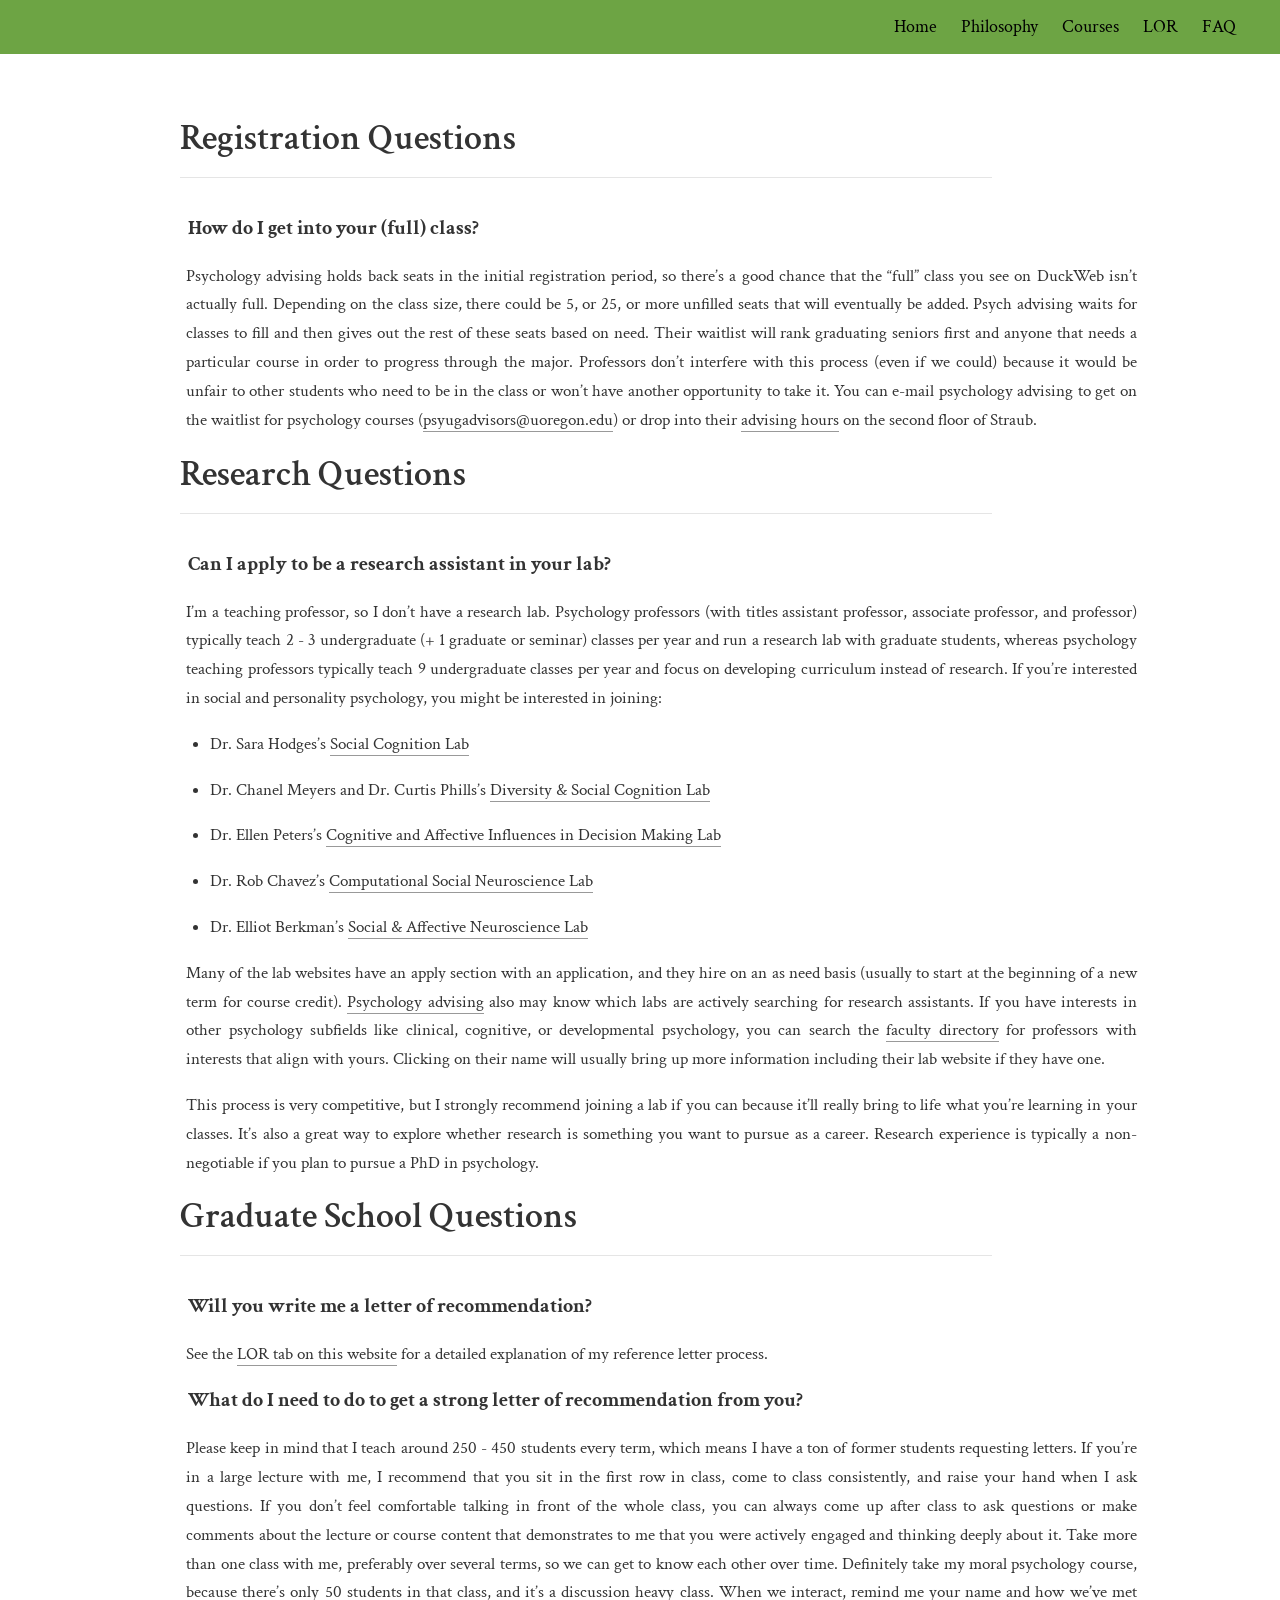
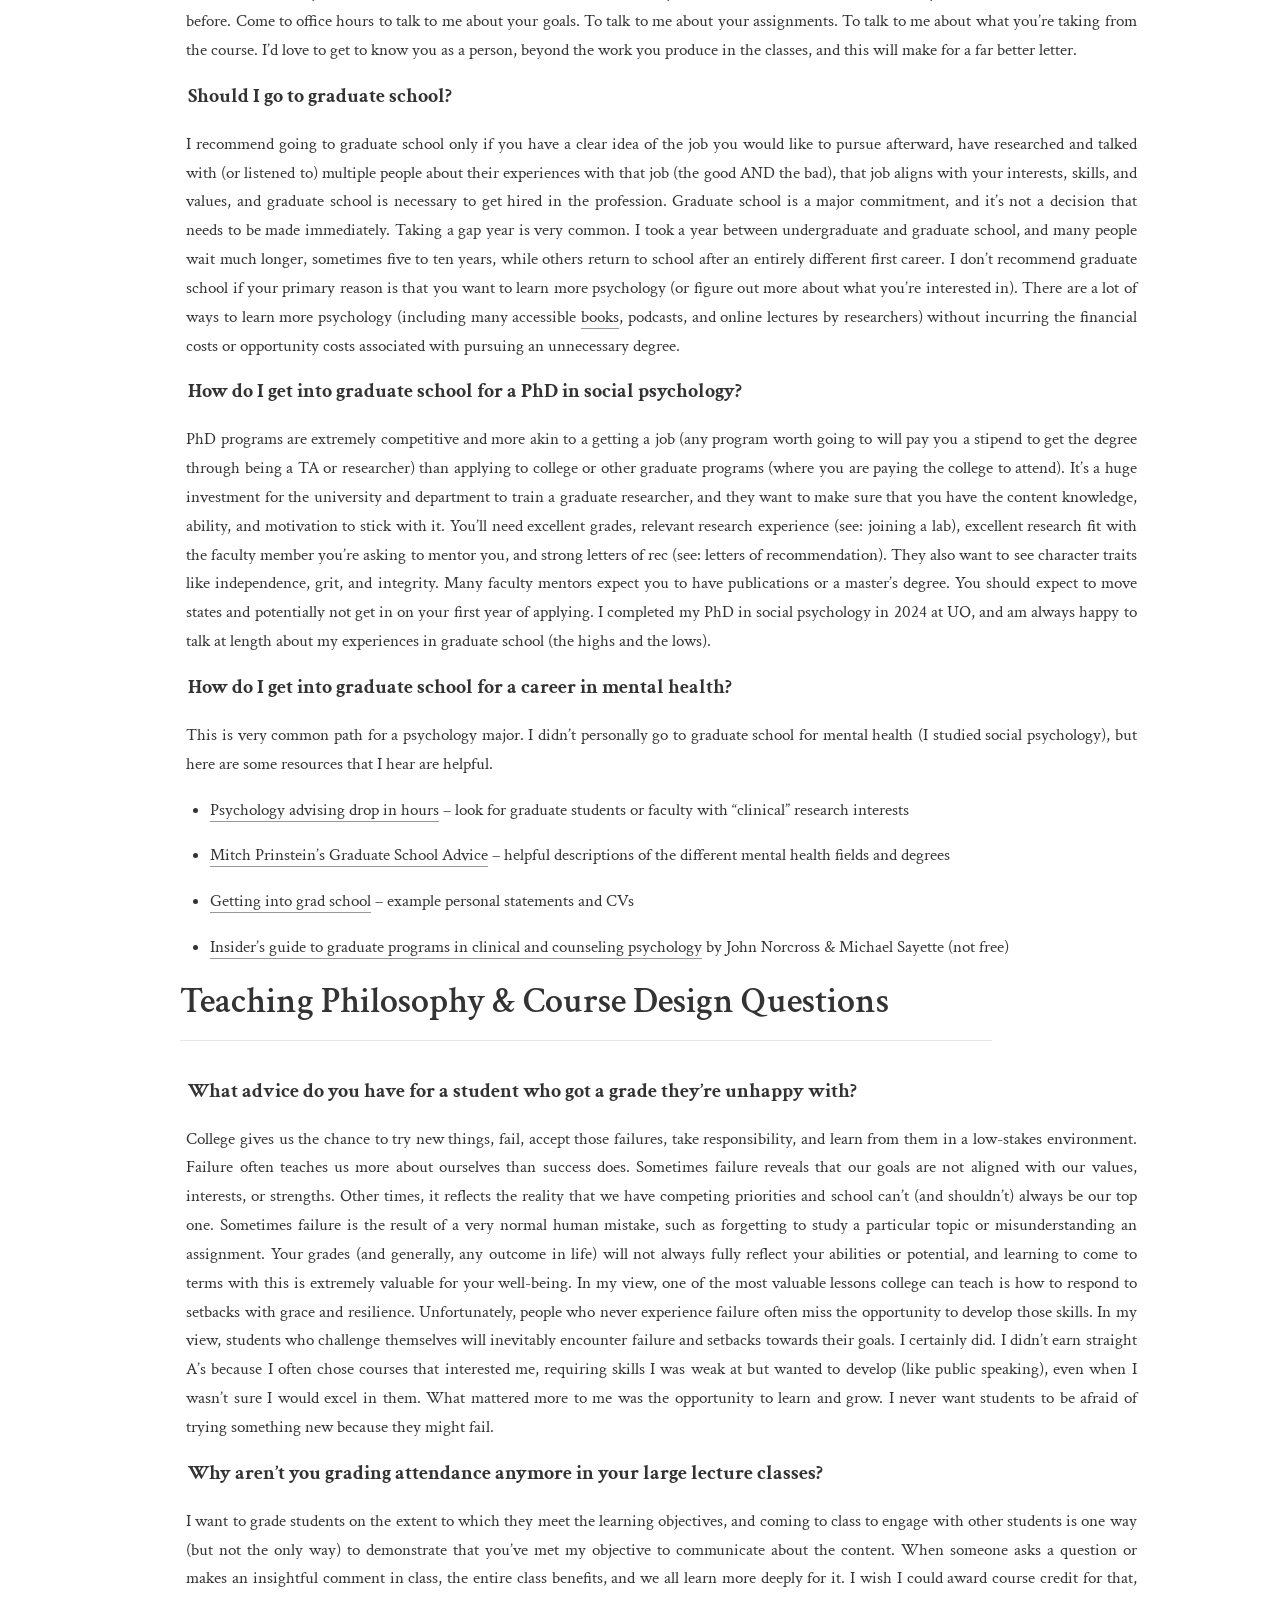
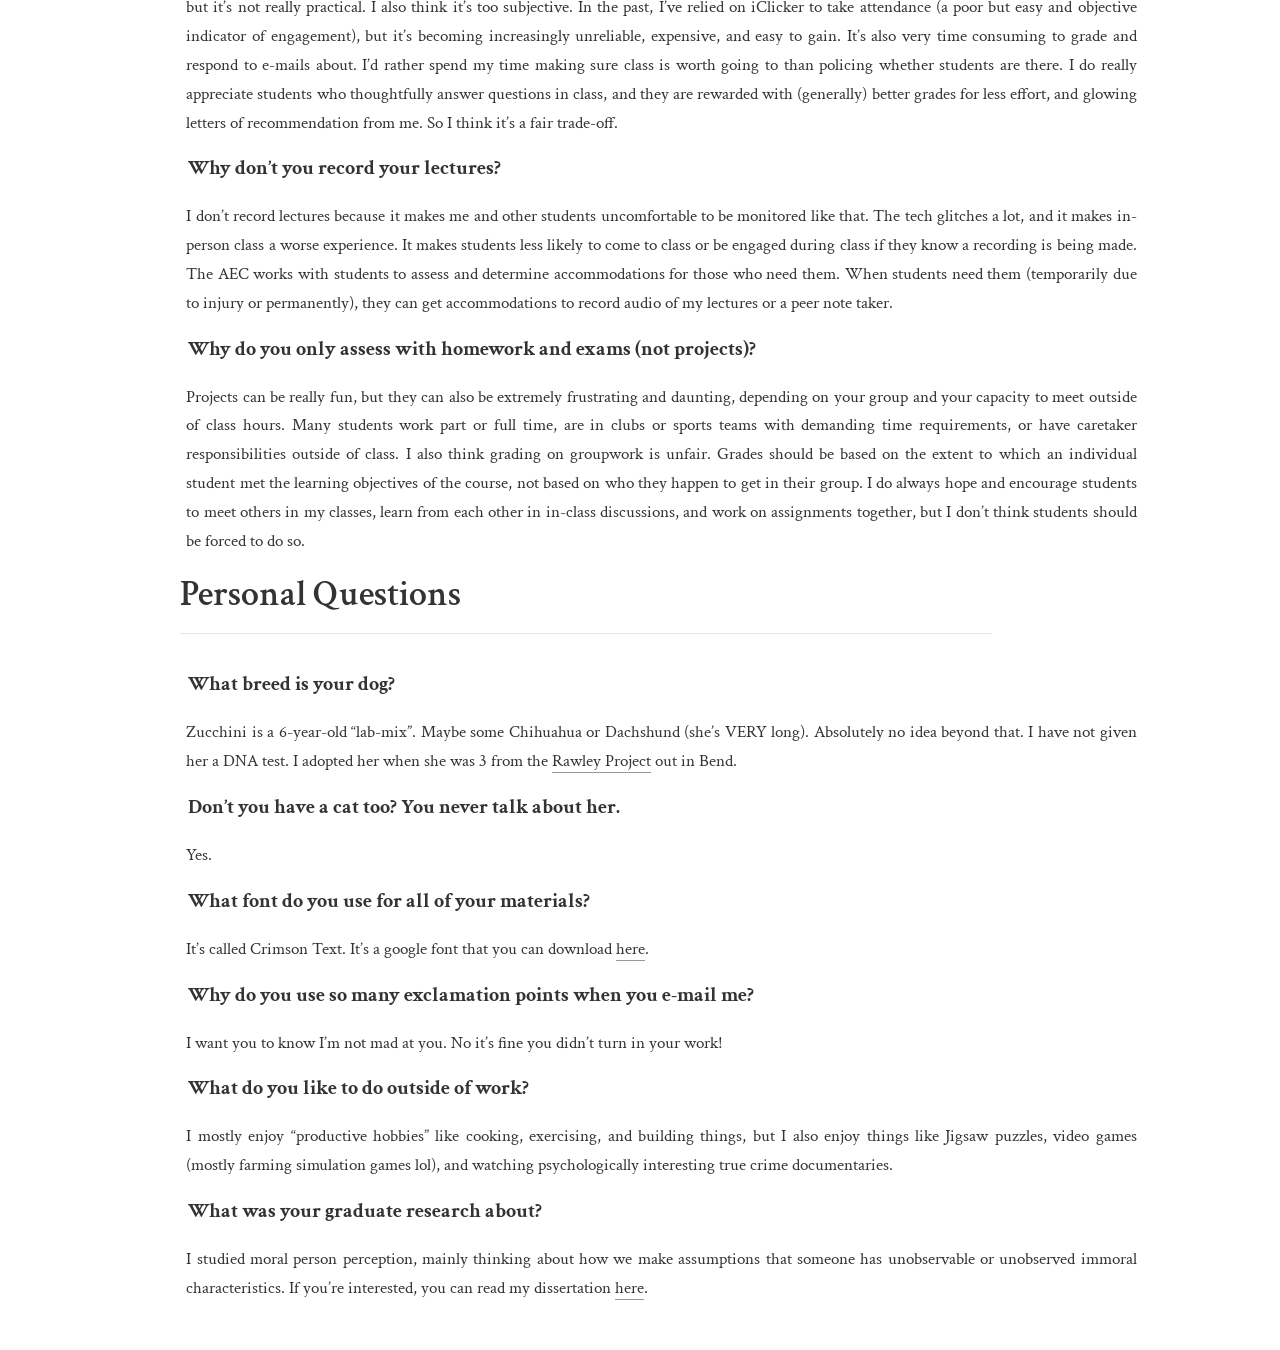
<file: docs/FAQ.html>
<!DOCTYPE html>

<html xmlns="http://www.w3.org/1999/xhtml" lang="" xml:lang="">

<head>
  <meta charset="utf-8"/>
  <meta name="viewport" content="width=device-width, initial-scale=1"/>
  <meta http-equiv="X-UA-Compatible" content="IE=Edge,chrome=1"/>
  <meta name="generator" content="distill" />

  <style type="text/css">
  /* Hide doc at startup (prevent jankiness while JS renders/transforms) */
  body {
    visibility: hidden;
  }
  </style>

 <!--radix_placeholder_import_source-->
 <!--/radix_placeholder_import_source-->

<style type="text/css">code{white-space: pre;}</style>
<style type="text/css" data-origin="pandoc">
html { -webkit-text-size-adjust: 100%; }
pre > code.sourceCode { white-space: pre; position: relative; }
pre > code.sourceCode > span { display: inline-block; line-height: 1.25; }
pre > code.sourceCode > span:empty { height: 1.2em; }
.sourceCode { overflow: visible; }
code.sourceCode > span { color: inherit; text-decoration: inherit; }
div.sourceCode { margin: 1em 0; }
pre.sourceCode { margin: 0; }
@media screen {
div.sourceCode { overflow: auto; }
}
@media print {
pre > code.sourceCode { white-space: pre-wrap; }
pre > code.sourceCode > span { text-indent: -5em; padding-left: 5em; }
}
pre.numberSource code
  { counter-reset: source-line 0; }
pre.numberSource code > span
  { position: relative; left: -4em; counter-increment: source-line; }
pre.numberSource code > span > a:first-child::before
  { content: counter(source-line);
    position: relative; left: -1em; text-align: right; vertical-align: baseline;
    border: none; display: inline-block;
    -webkit-touch-callout: none; -webkit-user-select: none;
    -khtml-user-select: none; -moz-user-select: none;
    -ms-user-select: none; user-select: none;
    padding: 0 4px; width: 4em;
    color: #aaaaaa;
  }
pre.numberSource { margin-left: 3em; border-left: 1px solid #aaaaaa;  padding-left: 4px; }
div.sourceCode
  { color: #00769e; background-color: #f1f3f5; }
@media screen {
pre > code.sourceCode > span > a:first-child::before { text-decoration: underline; }
}
code span { color: #00769e; } /* Normal */
code span.al { color: #ad0000; } /* Alert */
code span.an { color: #5e5e5e; } /* Annotation */
code span.at { color: #657422; } /* Attribute */
code span.bn { color: #ad0000; } /* BaseN */
code span.bu { } /* BuiltIn */
code span.cf { color: #00769e; } /* ControlFlow */
code span.ch { color: #20794d; } /* Char */
code span.cn { color: #8f5902; } /* Constant */
code span.co { color: #5e5e5e; } /* Comment */
code span.cv { color: #5e5e5e; font-style: italic; } /* CommentVar */
code span.do { color: #5e5e5e; font-style: italic; } /* Documentation */
code span.dt { color: #ad0000; } /* DataType */
code span.dv { color: #ad0000; } /* DecVal */
code span.er { color: #ad0000; } /* Error */
code span.ex { } /* Extension */
code span.fl { color: #ad0000; } /* Float */
code span.fu { color: #4758ab; } /* Function */
code span.im { } /* Import */
code span.in { color: #5e5e5e; } /* Information */
code span.kw { color: #00769e; } /* Keyword */
code span.op { color: #5e5e5e; } /* Operator */
code span.ot { color: #00769e; } /* Other */
code span.pp { color: #ad0000; } /* Preprocessor */
code span.sc { color: #5e5e5e; } /* SpecialChar */
code span.ss { color: #20794d; } /* SpecialString */
code span.st { color: #20794d; } /* String */
code span.va { color: #111111; } /* Variable */
code span.vs { color: #20794d; } /* VerbatimString */
code span.wa { color: #5e5e5e; font-style: italic; } /* Warning */
</style>


  <!--radix_placeholder_meta_tags-->
  <title>Title: Frequently Asked Questions</title>

  <meta property="description" itemprop="description" content=""/>



  <!--  https://developers.facebook.com/docs/sharing/webmasters#markup -->
  <meta property="og:title" content="Title: Frequently Asked Questions"/>
  <meta property="og:type" content="article"/>
  <meta property="og:description" content=""/>
  <meta property="og:locale" content="en_US"/>
  <meta property="og:site_name" content="Title"/>

  <!--  https://dev.twitter.com/cards/types/summary -->
  <meta property="twitter:card" content="summary"/>
  <meta property="twitter:title" content="Title: Frequently Asked Questions"/>
  <meta property="twitter:description" content=""/>

  <!--/radix_placeholder_meta_tags-->
  <!--radix_placeholder_rmarkdown_metadata-->

  <script type="text/json" id="radix-rmarkdown-metadata">
  {"type":"list","attributes":{"names":{"type":"character","attributes":{},"value":["title","description","site"]}},"value":[{"type":"character","attributes":{},"value":["Frequently Asked Questions"]},{"type":"character","attributes":{},"value":[""]},{"type":"character","attributes":{},"value":["distill::distill_website"]}]}
  </script>
  <!--/radix_placeholder_rmarkdown_metadata-->
  <!--radix_placeholder_navigation_in_header-->
  <meta name="distill:offset" content=""/>

  <script type="application/javascript">

    window.headroom_prevent_pin = false;

    window.document.addEventListener("DOMContentLoaded", function (event) {

      // initialize headroom for banner
      var header = $('header').get(0);
      var headerHeight = header.offsetHeight;
      var headroom = new Headroom(header, {
        tolerance: 5,
        onPin : function() {
          if (window.headroom_prevent_pin) {
            window.headroom_prevent_pin = false;
            headroom.unpin();
          }
        }
      });
      headroom.init();
      if(window.location.hash)
        headroom.unpin();
      $(header).addClass('headroom--transition');

      // offset scroll location for banner on hash change
      // (see: https://github.com/WickyNilliams/headroom.js/issues/38)
      window.addEventListener("hashchange", function(event) {
        window.scrollTo(0, window.pageYOffset - (headerHeight + 25));
      });

      // responsive menu
      $('.distill-site-header').each(function(i, val) {
        var topnav = $(this);
        var toggle = topnav.find('.nav-toggle');
        toggle.on('click', function() {
          topnav.toggleClass('responsive');
        });
      });

      // nav dropdowns
      $('.nav-dropbtn').click(function(e) {
        $(this).next('.nav-dropdown-content').toggleClass('nav-dropdown-active');
        $(this).parent().siblings('.nav-dropdown')
           .children('.nav-dropdown-content').removeClass('nav-dropdown-active');
      });
      $("body").click(function(e){
        $('.nav-dropdown-content').removeClass('nav-dropdown-active');
      });
      $(".nav-dropdown").click(function(e){
        e.stopPropagation();
      });
    });
  </script>

  <style type="text/css">

  /* Theme (user-documented overrideables for nav appearance) */

  .distill-site-nav {
    color: rgba(255, 255, 255, 0.8);
    background-color: #0F2E3D;
    font-size: 15px;
    font-weight: 300;
  }

  .distill-site-nav a {
    color: inherit;
    text-decoration: none;
  }

  .distill-site-nav a:hover {
    color: white;
  }

  @media print {
    .distill-site-nav {
      display: none;
    }
  }

  .distill-site-header {

  }

  .distill-site-footer {

  }


  /* Site Header */

  .distill-site-header {
    width: 100%;
    box-sizing: border-box;
    z-index: 3;
  }

  .distill-site-header .nav-left {
    display: inline-block;
    margin-left: 8px;
  }

  @media screen and (max-width: 768px) {
    .distill-site-header .nav-left {
      margin-left: 0;
    }
  }


  .distill-site-header .nav-right {
    float: right;
    margin-right: 8px;
  }

  .distill-site-header a,
  .distill-site-header .title {
    display: inline-block;
    text-align: center;
    padding: 14px 10px 14px 10px;
  }

  .distill-site-header .title {
    font-size: 18px;
    min-width: 150px;
  }

  .distill-site-header .logo {
    padding: 0;
  }

  .distill-site-header .logo img {
    display: none;
    max-height: 20px;
    width: auto;
    margin-bottom: -4px;
  }

  .distill-site-header .nav-image img {
    max-height: 18px;
    width: auto;
    display: inline-block;
    margin-bottom: -3px;
  }



  @media screen and (min-width: 1000px) {
    .distill-site-header .logo img {
      display: inline-block;
    }
    .distill-site-header .nav-left {
      margin-left: 20px;
    }
    .distill-site-header .nav-right {
      margin-right: 20px;
    }
    .distill-site-header .title {
      padding-left: 12px;
    }
  }


  .distill-site-header .nav-toggle {
    display: none;
  }

  .nav-dropdown {
    display: inline-block;
    position: relative;
  }

  .nav-dropdown .nav-dropbtn {
    border: none;
    outline: none;
    color: rgba(255, 255, 255, 0.8);
    padding: 16px 10px;
    background-color: transparent;
    font-family: inherit;
    font-size: inherit;
    font-weight: inherit;
    margin: 0;
    margin-top: 1px;
    z-index: 2;
  }

  .nav-dropdown-content {
    display: none;
    position: absolute;
    background-color: white;
    min-width: 200px;
    border: 1px solid rgba(0,0,0,0.15);
    border-radius: 4px;
    box-shadow: 0px 8px 16px 0px rgba(0,0,0,0.1);
    z-index: 1;
    margin-top: 2px;
    white-space: nowrap;
    padding-top: 4px;
    padding-bottom: 4px;
  }

  .nav-dropdown-content hr {
    margin-top: 4px;
    margin-bottom: 4px;
    border: none;
    border-bottom: 1px solid rgba(0, 0, 0, 0.1);
  }

  .nav-dropdown-active {
    display: block;
  }

  .nav-dropdown-content a, .nav-dropdown-content .nav-dropdown-header {
    color: black;
    padding: 6px 24px;
    text-decoration: none;
    display: block;
    text-align: left;
  }

  .nav-dropdown-content .nav-dropdown-header {
    display: block;
    padding: 5px 24px;
    padding-bottom: 0;
    text-transform: uppercase;
    font-size: 14px;
    color: #999999;
    white-space: nowrap;
  }

  .nav-dropdown:hover .nav-dropbtn {
    color: white;
  }

  .nav-dropdown-content a:hover {
    background-color: #ddd;
    color: black;
  }

  .nav-right .nav-dropdown-content {
    margin-left: -45%;
    right: 0;
  }

  @media screen and (max-width: 768px) {
    .distill-site-header a, .distill-site-header .nav-dropdown  {display: none;}
    .distill-site-header a.nav-toggle {
      float: right;
      display: block;
    }
    .distill-site-header .title {
      margin-left: 0;
    }
    .distill-site-header .nav-right {
      margin-right: 0;
    }
    .distill-site-header {
      overflow: hidden;
    }
    .nav-right .nav-dropdown-content {
      margin-left: 0;
    }
  }


  @media screen and (max-width: 768px) {
    .distill-site-header.responsive {position: relative; min-height: 500px; }
    .distill-site-header.responsive a.nav-toggle {
      position: absolute;
      right: 0;
      top: 0;
    }
    .distill-site-header.responsive a,
    .distill-site-header.responsive .nav-dropdown {
      display: block;
      text-align: left;
    }
    .distill-site-header.responsive .nav-left,
    .distill-site-header.responsive .nav-right {
      width: 100%;
    }
    .distill-site-header.responsive .nav-dropdown {float: none;}
    .distill-site-header.responsive .nav-dropdown-content {position: relative;}
    .distill-site-header.responsive .nav-dropdown .nav-dropbtn {
      display: block;
      width: 100%;
      text-align: left;
    }
  }

  /* Site Footer */

  .distill-site-footer {
    width: 100%;
    overflow: hidden;
    box-sizing: border-box;
    z-index: 3;
    margin-top: 30px;
    padding-top: 30px;
    padding-bottom: 30px;
    text-align: center;
  }

  /* Headroom */

  d-title {
    padding-top: 6rem;
  }

  @media print {
    d-title {
      padding-top: 4rem;
    }
  }

  .headroom {
    z-index: 1000;
    position: fixed;
    top: 0;
    left: 0;
    right: 0;
  }

  .headroom--transition {
    transition: all .4s ease-in-out;
  }

  .headroom--unpinned {
    top: -100px;
  }

  .headroom--pinned {
    top: 0;
  }

  /* adjust viewport for navbar height */
  /* helps vertically center bootstrap (non-distill) content */
  .min-vh-100 {
    min-height: calc(100vh - 100px) !important;
  }

  </style>

  <script src="site_libs/jquery-3.6.0/jquery-3.6.0.min.js"></script>
  <link href="site_libs/font-awesome-6.5.2/css/all.min.css" rel="stylesheet"/>
  <link href="site_libs/font-awesome-6.5.2/css/v4-shims.min.css" rel="stylesheet"/>
  <script src="site_libs/headroom-0.9.4/headroom.min.js"></script>
  <script src="site_libs/autocomplete-0.37.1/autocomplete.min.js"></script>
  <script src="site_libs/fuse-6.4.1/fuse.min.js"></script>

  <script type="application/javascript">

  function getMeta(metaName) {
    var metas = document.getElementsByTagName('meta');
    for (let i = 0; i < metas.length; i++) {
      if (metas[i].getAttribute('name') === metaName) {
        return metas[i].getAttribute('content');
      }
    }
    return '';
  }

  function offsetURL(url) {
    var offset = getMeta('distill:offset');
    return offset ? offset + '/' + url : url;
  }

  function createFuseIndex() {

    // create fuse index
    var options = {
      keys: [
        { name: 'title', weight: 20 },
        { name: 'categories', weight: 15 },
        { name: 'description', weight: 10 },
        { name: 'contents', weight: 5 },
      ],
      ignoreLocation: true,
      threshold: 0
    };
    var fuse = new window.Fuse([], options);

    // fetch the main search.json
    return fetch(offsetURL('search.json'))
      .then(function(response) {
        if (response.status == 200) {
          return response.json().then(function(json) {
            // index main articles
            json.articles.forEach(function(article) {
              fuse.add(article);
            });
            // download collections and index their articles
            return Promise.all(json.collections.map(function(collection) {
              return fetch(offsetURL(collection)).then(function(response) {
                if (response.status === 200) {
                  return response.json().then(function(articles) {
                    articles.forEach(function(article) {
                      fuse.add(article);
                    });
                  })
                } else {
                  return Promise.reject(
                    new Error('Unexpected status from search index request: ' +
                              response.status)
                  );
                }
              });
            })).then(function() {
              return fuse;
            });
          });

        } else {
          return Promise.reject(
            new Error('Unexpected status from search index request: ' +
                        response.status)
          );
        }
      });
  }

  window.document.addEventListener("DOMContentLoaded", function (event) {

    // get search element (bail if we don't have one)
    var searchEl = window.document.getElementById('distill-search');
    if (!searchEl)
      return;

    createFuseIndex()
      .then(function(fuse) {

        // make search box visible
        searchEl.classList.remove('hidden');

        // initialize autocomplete
        var options = {
          autoselect: true,
          hint: false,
          minLength: 2,
        };
        window.autocomplete(searchEl, options, [{
          source: function(query, callback) {
            const searchOptions = {
              isCaseSensitive: false,
              shouldSort: true,
              minMatchCharLength: 2,
              limit: 10,
            };
            var results = fuse.search(query, searchOptions);
            callback(results
              .map(function(result) { return result.item; })
            );
          },
          templates: {
            suggestion: function(suggestion) {
              var img = suggestion.preview && Object.keys(suggestion.preview).length > 0
                ? `<img src="${offsetURL(suggestion.preview)}"</img>`
                : '';
              var html = `
                <div class="search-item">
                  <h3>${suggestion.title}</h3>
                  <div class="search-item-description">
                    ${suggestion.description || ''}
                  </div>
                  <div class="search-item-preview">
                    ${img}
                  </div>
                </div>
              `;
              return html;
            }
          }
        }]).on('autocomplete:selected', function(event, suggestion) {
          window.location.href = offsetURL(suggestion.path);
        });
        // remove inline display style on autocompleter (we want to
        // manage responsive display via css)
        $('.algolia-autocomplete').css("display", "");
      })
      .catch(function(error) {
        console.log(error);
      });

  });

  </script>

  <style type="text/css">

  .nav-search {
    font-size: x-small;
  }

  /* Algolioa Autocomplete */

  .algolia-autocomplete {
    display: inline-block;
    margin-left: 10px;
    vertical-align: sub;
    background-color: white;
    color: black;
    padding: 6px;
    padding-top: 8px;
    padding-bottom: 0;
    border-radius: 6px;
    border: 1px #0F2E3D solid;
    width: 180px;
  }


  @media screen and (max-width: 768px) {
    .distill-site-nav .algolia-autocomplete {
      display: none;
      visibility: hidden;
    }
    .distill-site-nav.responsive .algolia-autocomplete {
      display: inline-block;
      visibility: visible;
    }
    .distill-site-nav.responsive .algolia-autocomplete .aa-dropdown-menu {
      margin-left: 0;
      width: 400px;
      max-height: 400px;
    }
  }

  .algolia-autocomplete .aa-input, .algolia-autocomplete .aa-hint {
    width: 90%;
    outline: none;
    border: none;
  }

  .algolia-autocomplete .aa-hint {
    color: #999;
  }
  .algolia-autocomplete .aa-dropdown-menu {
    width: 550px;
    max-height: 70vh;
    overflow-x: visible;
    overflow-y: scroll;
    padding: 5px;
    margin-top: 3px;
    margin-left: -150px;
    background-color: #fff;
    border-radius: 5px;
    border: 1px solid #999;
    border-top: none;
  }

  .algolia-autocomplete .aa-dropdown-menu .aa-suggestion {
    cursor: pointer;
    padding: 5px 4px;
    border-bottom: 1px solid #eee;
  }

  .algolia-autocomplete .aa-dropdown-menu .aa-suggestion:last-of-type {
    border-bottom: none;
    margin-bottom: 2px;
  }

  .algolia-autocomplete .aa-dropdown-menu .aa-suggestion .search-item {
    overflow: hidden;
    font-size: 0.8em;
    line-height: 1.4em;
  }

  .algolia-autocomplete .aa-dropdown-menu .aa-suggestion .search-item h3 {
    font-size: 1rem;
    margin-block-start: 0;
    margin-block-end: 5px;
  }

  .algolia-autocomplete .aa-dropdown-menu .aa-suggestion .search-item-description {
    display: inline-block;
    overflow: hidden;
    height: 2.8em;
    width: 80%;
    margin-right: 4%;
  }

  .algolia-autocomplete .aa-dropdown-menu .aa-suggestion .search-item-preview {
    display: inline-block;
    width: 15%;
  }

  .algolia-autocomplete .aa-dropdown-menu .aa-suggestion .search-item-preview img {
    height: 3em;
    width: auto;
    display: none;
  }

  .algolia-autocomplete .aa-dropdown-menu .aa-suggestion .search-item-preview img[src] {
    display: initial;
  }

  .algolia-autocomplete .aa-dropdown-menu .aa-suggestion.aa-cursor {
    background-color: #eee;
  }
  .algolia-autocomplete .aa-dropdown-menu .aa-suggestion em {
    font-weight: bold;
    font-style: normal;
  }

  </style>


  <!--/radix_placeholder_navigation_in_header-->
  <!--radix_placeholder_distill-->

  <style type="text/css">

  body {
    background-color: white;
  }

  .pandoc-table {
    width: 100%;
  }

  .pandoc-table>caption {
    margin-bottom: 10px;
  }

  .pandoc-table th:not([align]) {
    text-align: left;
  }

  .pagedtable-footer {
    font-size: 15px;
  }

  d-byline .byline {
    grid-template-columns: 2fr 2fr;
  }

  d-byline .byline h3 {
    margin-block-start: 1.5em;
  }

  d-byline .byline .authors-affiliations h3 {
    margin-block-start: 0.5em;
  }

  .authors-affiliations .orcid-id {
    width: 16px;
    height:16px;
    margin-left: 4px;
    margin-right: 4px;
    vertical-align: middle;
    padding-bottom: 2px;
  }

  d-title .dt-tags {
    margin-top: 1em;
    grid-column: text;
  }

  .dt-tags .dt-tag {
    text-decoration: none;
    display: inline-block;
    color: rgba(0,0,0,0.6);
    padding: 0em 0.4em;
    margin-right: 0.5em;
    margin-bottom: 0.4em;
    font-size: 70%;
    border: 1px solid rgba(0,0,0,0.2);
    border-radius: 3px;
    text-transform: uppercase;
    font-weight: 500;
  }

  d-article table.gt_table td,
  d-article table.gt_table th {
    border-bottom: none;
    font-size: 100%;
  }

  .html-widget {
    margin-bottom: 2.0em;
  }

  .l-screen-inset {
    padding-right: 16px;
  }

  .l-screen .caption {
    margin-left: 10px;
  }

  .shaded {
    background: rgb(247, 247, 247);
    padding-top: 20px;
    padding-bottom: 20px;
    border-top: 1px solid rgba(0, 0, 0, 0.1);
    border-bottom: 1px solid rgba(0, 0, 0, 0.1);
  }

  .shaded .html-widget {
    margin-bottom: 0;
    border: 1px solid rgba(0, 0, 0, 0.1);
  }

  .shaded .shaded-content {
    background: white;
  }

  .text-output {
    margin-top: 0;
    line-height: 1.5em;
  }

  .hidden {
    display: none !important;
  }

  hr.section-separator {
    border: none;
    border-top: 1px solid rgba(0, 0, 0, 0.1);
    margin: 0px;
  }


  d-byline {
    border-top: none;
  }

  d-article {
    padding-top: 2.5rem;
    padding-bottom: 30px;
    border-top: none;
  }

  d-appendix {
    padding-top: 30px;
  }

  d-article>p>img {
    width: 100%;
  }

  d-article h2 {
    margin: 1rem 0 1.5rem 0;
  }

  d-article h3 {
    margin-top: 1.5rem;
  }

  d-article iframe {
    border: 1px solid rgba(0, 0, 0, 0.1);
    margin-bottom: 2.0em;
    width: 100%;
  }

  /* Tweak code blocks */

  d-article div.sourceCode code,
  d-article pre code {
    font-family: Consolas, Monaco, 'Andale Mono', 'Ubuntu Mono', monospace;
  }

  d-article pre,
  d-article div.sourceCode,
  d-article div.sourceCode pre {
    overflow: auto;
  }

  d-article div.sourceCode {
    background-color: white;
  }

  d-article div.sourceCode pre {
    padding-left: 10px;
    font-size: 12px;
    border-left: 2px solid rgba(0,0,0,0.1);
  }

  d-article pre {
    font-size: 12px;
    color: black;
    background: none;
    margin-top: 0;
    text-align: left;
    white-space: pre;
    word-spacing: normal;
    word-break: normal;
    word-wrap: normal;
    line-height: 1.5;

    -moz-tab-size: 4;
    -o-tab-size: 4;
    tab-size: 4;

    -webkit-hyphens: none;
    -moz-hyphens: none;
    -ms-hyphens: none;
    hyphens: none;
  }

  d-article pre a {
    border-bottom: none;
  }

  d-article pre a:hover {
    border-bottom: none;
    text-decoration: underline;
  }

  d-article details {
    grid-column: text;
    margin-bottom: 0.8em;
  }

  @media(min-width: 768px) {

  d-article pre,
  d-article div.sourceCode,
  d-article div.sourceCode pre {
    overflow: visible !important;
  }

  d-article div.sourceCode pre {
    padding-left: 18px;
    font-size: 14px;
  }

  /* tweak for Pandoc numbered line within distill */
  d-article pre.numberSource code > span {
      left: -2em;
  }

  d-article pre {
    font-size: 14px;
  }

  }

  figure img.external {
    background: white;
    border: 1px solid rgba(0, 0, 0, 0.1);
    box-shadow: 0 1px 8px rgba(0, 0, 0, 0.1);
    padding: 18px;
    box-sizing: border-box;
  }

  /* CSS for d-contents */

  .d-contents {
    grid-column: text;
    color: rgba(0,0,0,0.8);
    font-size: 0.9em;
    padding-bottom: 1em;
    margin-bottom: 1em;
    padding-bottom: 0.5em;
    margin-bottom: 1em;
    padding-left: 0.25em;
    justify-self: start;
  }

  @media(min-width: 1000px) {
    .d-contents.d-contents-float {
      height: 0;
      grid-column-start: 1;
      grid-column-end: 4;
      justify-self: center;
      padding-right: 3em;
      padding-left: 2em;
    }
  }

  .d-contents nav h3 {
    font-size: 18px;
    margin-top: 0;
    margin-bottom: 1em;
  }

  .d-contents li {
    list-style-type: none
  }

  .d-contents nav > ul {
    padding-left: 0;
  }

  .d-contents ul {
    padding-left: 1em
  }

  .d-contents nav ul li {
    margin-top: 0.6em;
    margin-bottom: 0.2em;
  }

  .d-contents nav a {
    font-size: 13px;
    border-bottom: none;
    text-decoration: none
    color: rgba(0, 0, 0, 0.8);
  }

  .d-contents nav a:hover {
    text-decoration: underline solid rgba(0, 0, 0, 0.6)
  }

  .d-contents nav > ul > li > a {
    font-weight: 600;
  }

  .d-contents nav > ul > li > ul {
    font-weight: inherit;
  }

  .d-contents nav > ul > li > ul > li {
    margin-top: 0.2em;
  }


  .d-contents nav ul {
    margin-top: 0;
    margin-bottom: 0.25em;
  }

  .d-article-with-toc h2:nth-child(2) {
    margin-top: 0;
  }


  /* Figure */

  .figure {
    position: relative;
    margin-bottom: 2.5em;
    margin-top: 1.5em;
  }

  .figure .caption {
    color: rgba(0, 0, 0, 0.6);
    font-size: 12px;
    line-height: 1.5em;
  }

  .figure img.external {
    background: white;
    border: 1px solid rgba(0, 0, 0, 0.1);
    box-shadow: 0 1px 8px rgba(0, 0, 0, 0.1);
    padding: 18px;
    box-sizing: border-box;
  }

  .figure .caption a {
    color: rgba(0, 0, 0, 0.6);
  }

  .figure .caption b,
  .figure .caption strong, {
    font-weight: 600;
    color: rgba(0, 0, 0, 1.0);
  }

  /* Citations */

  d-article .citation {
    color: inherit;
    cursor: inherit;
  }

  div.hanging-indent{
    margin-left: 1em; text-indent: -1em;
  }

  /* Citation hover box */

  .tippy-box[data-theme~=light-border] {
    background-color: rgba(250, 250, 250, 0.95);
  }

  .tippy-content > p {
    margin-bottom: 0;
    padding: 2px;
  }


  /* Tweak 1000px media break to show more text */

  @media(min-width: 1000px) {
    .base-grid,
    distill-header,
    d-title,
    d-abstract,
    d-article,
    d-appendix,
    distill-appendix,
    d-byline,
    d-footnote-list,
    d-citation-list,
    distill-footer {
      grid-template-columns: [screen-start] 1fr [page-start kicker-start] 80px [middle-start] 50px [text-start kicker-end] 65px 65px 65px 65px 65px 65px 65px 65px [text-end gutter-start] 65px [middle-end] 65px [page-end gutter-end] 1fr [screen-end];
      grid-column-gap: 16px;
    }

    .grid {
      grid-column-gap: 16px;
    }

    d-article {
      font-size: 1.06rem;
      line-height: 1.7em;
    }
    figure .caption, .figure .caption, figure figcaption {
      font-size: 13px;
    }
  }

  @media(min-width: 1180px) {
    .base-grid,
    distill-header,
    d-title,
    d-abstract,
    d-article,
    d-appendix,
    distill-appendix,
    d-byline,
    d-footnote-list,
    d-citation-list,
    distill-footer {
      grid-template-columns: [screen-start] 1fr [page-start kicker-start] 60px [middle-start] 60px [text-start kicker-end] 60px 60px 60px 60px 60px 60px 60px 60px [text-end gutter-start] 60px [middle-end] 60px [page-end gutter-end] 1fr [screen-end];
      grid-column-gap: 32px;
    }

    .grid {
      grid-column-gap: 32px;
    }
  }


  /* Get the citation styles for the appendix (not auto-injected on render since
     we do our own rendering of the citation appendix) */

  d-appendix .citation-appendix,
  .d-appendix .citation-appendix {
    font-size: 11px;
    line-height: 15px;
    border-left: 1px solid rgba(0, 0, 0, 0.1);
    padding-left: 18px;
    border: 1px solid rgba(0,0,0,0.1);
    background: rgba(0, 0, 0, 0.02);
    padding: 10px 18px;
    border-radius: 3px;
    color: rgba(150, 150, 150, 1);
    overflow: hidden;
    margin-top: -12px;
    white-space: pre-wrap;
    word-wrap: break-word;
  }

  /* Include appendix styles here so they can be overridden */

  d-appendix {
    contain: layout style;
    font-size: 0.8em;
    line-height: 1.7em;
    margin-top: 60px;
    margin-bottom: 0;
    border-top: 1px solid rgba(0, 0, 0, 0.1);
    color: rgba(0,0,0,0.5);
    padding-top: 60px;
    padding-bottom: 48px;
  }

  d-appendix h3 {
    grid-column: page-start / text-start;
    font-size: 15px;
    font-weight: 500;
    margin-top: 1em;
    margin-bottom: 0;
    color: rgba(0,0,0,0.65);
  }

  d-appendix h3 + * {
    margin-top: 1em;
  }

  d-appendix ol {
    padding: 0 0 0 15px;
  }

  @media (min-width: 768px) {
    d-appendix ol {
      padding: 0 0 0 30px;
      margin-left: -30px;
    }
  }

  d-appendix li {
    margin-bottom: 1em;
  }

  d-appendix a {
    color: rgba(0, 0, 0, 0.6);
  }

  d-appendix > * {
    grid-column: text;
  }

  d-appendix > d-footnote-list,
  d-appendix > d-citation-list,
  d-appendix > distill-appendix {
    grid-column: screen;
  }

  /* Include footnote styles here so they can be overridden */

  d-footnote-list {
    contain: layout style;
  }

  d-footnote-list > * {
    grid-column: text;
  }

  d-footnote-list a.footnote-backlink {
    color: rgba(0,0,0,0.3);
    padding-left: 0.5em;
  }



  /* Anchor.js */

  .anchorjs-link {
    /*transition: all .25s linear; */
    text-decoration: none;
    border-bottom: none;
  }
  *:hover > .anchorjs-link {
    margin-left: -1.125em !important;
    text-decoration: none;
    border-bottom: none;
  }

  /* Social footer */

  .social_footer {
    margin-top: 30px;
    margin-bottom: 0;
    color: rgba(0,0,0,0.67);
  }

  .disqus-comments {
    margin-right: 30px;
  }

  .disqus-comment-count {
    border-bottom: 1px solid rgba(0, 0, 0, 0.4);
    cursor: pointer;
  }

  #disqus_thread {
    margin-top: 30px;
  }

  .article-sharing a {
    border-bottom: none;
    margin-right: 8px;
  }

  .article-sharing a:hover {
    border-bottom: none;
  }

  .sidebar-section.subscribe {
    font-size: 12px;
    line-height: 1.6em;
  }

  .subscribe p {
    margin-bottom: 0.5em;
  }


  .article-footer .subscribe {
    font-size: 15px;
    margin-top: 45px;
  }


  .sidebar-section.custom {
    font-size: 12px;
    line-height: 1.6em;
  }

  .custom p {
    margin-bottom: 0.5em;
  }

  /* Styles for listing layout (hide title) */
  .layout-listing d-title, .layout-listing .d-title {
    display: none;
  }

  /* Styles for posts lists (not auto-injected) */


  .posts-with-sidebar {
    padding-left: 45px;
    padding-right: 45px;
  }

  .posts-list .description h2,
  .posts-list .description p {
    font-family: -apple-system, BlinkMacSystemFont, "Segoe UI", Roboto, Oxygen, Ubuntu, Cantarell, "Fira Sans", "Droid Sans", "Helvetica Neue", Arial, sans-serif;
  }

  .posts-list .description h2 {
    font-weight: 700;
    border-bottom: none;
    padding-bottom: 0;
  }

  .posts-list h2.post-tag {
    border-bottom: 1px solid rgba(0, 0, 0, 0.2);
    padding-bottom: 12px;
  }
  .posts-list {
    margin-top: 60px;
    margin-bottom: 24px;
  }

  .posts-list .post-preview {
    text-decoration: none;
    overflow: hidden;
    display: block;
    border-bottom: 1px solid rgba(0, 0, 0, 0.1);
    padding: 24px 0;
  }

  .post-preview-last {
    border-bottom: none !important;
  }

  .posts-list .posts-list-caption {
    grid-column: screen;
    font-weight: 400;
  }

  .posts-list .post-preview h2 {
    margin: 0 0 6px 0;
    line-height: 1.2em;
    font-style: normal;
    font-size: 24px;
  }

  .posts-list .post-preview p {
    margin: 0 0 12px 0;
    line-height: 1.4em;
    font-size: 16px;
  }

  .posts-list .post-preview .thumbnail {
    box-sizing: border-box;
    margin-bottom: 24px;
    position: relative;
    max-width: 500px;
  }
  .posts-list .post-preview img {
    width: 100%;
    display: block;
  }

  .posts-list .metadata {
    font-size: 12px;
    line-height: 1.4em;
    margin-bottom: 18px;
  }

  .posts-list .metadata > * {
    display: inline-block;
  }

  .posts-list .metadata .publishedDate {
    margin-right: 2em;
  }

  .posts-list .metadata .dt-authors {
    display: block;
    margin-top: 0.3em;
    margin-right: 2em;
  }

  .posts-list .dt-tags {
    display: block;
    line-height: 1em;
  }

  .posts-list .dt-tags .dt-tag {
    display: inline-block;
    color: rgba(0,0,0,0.6);
    padding: 0.3em 0.4em;
    margin-right: 0.2em;
    margin-bottom: 0.4em;
    font-size: 60%;
    border: 1px solid rgba(0,0,0,0.2);
    border-radius: 3px;
    text-transform: uppercase;
    font-weight: 500;
  }

  .posts-list img {
    opacity: 1;
  }

  .posts-list img[data-src] {
    opacity: 0;
  }

  .posts-more {
    clear: both;
  }


  .posts-sidebar {
    font-size: 16px;
  }

  .posts-sidebar h3 {
    font-size: 16px;
    margin-top: 0;
    margin-bottom: 0.5em;
    font-weight: 400;
    text-transform: uppercase;
  }

  .sidebar-section {
    margin-bottom: 30px;
  }

  .categories ul {
    list-style-type: none;
    margin: 0;
    padding: 0;
  }

  .categories li {
    color: rgba(0, 0, 0, 0.8);
    margin-bottom: 0;
  }

  .categories li>a {
    border-bottom: none;
  }

  .categories li>a:hover {
    border-bottom: 1px solid rgba(0, 0, 0, 0.4);
  }

  .categories .active {
    font-weight: 600;
  }

  .categories .category-count {
    color: rgba(0, 0, 0, 0.4);
  }


  @media(min-width: 768px) {
    .posts-list .post-preview h2 {
      font-size: 26px;
    }
    .posts-list .post-preview .thumbnail {
      float: right;
      width: 30%;
      margin-bottom: 0;
    }
    .posts-list .post-preview .description {
      float: left;
      width: 45%;
    }
    .posts-list .post-preview .metadata {
      float: left;
      width: 20%;
      margin-top: 8px;
    }
    .posts-list .post-preview p {
      margin: 0 0 12px 0;
      line-height: 1.5em;
      font-size: 16px;
    }
    .posts-with-sidebar .posts-list {
      float: left;
      width: 75%;
    }
    .posts-with-sidebar .posts-sidebar {
      float: right;
      width: 20%;
      margin-top: 60px;
      padding-top: 24px;
      padding-bottom: 24px;
    }
  }


  /* Improve display for browsers without grid (IE/Edge <= 15) */

  .downlevel {
    line-height: 1.6em;
    font-family: -apple-system, BlinkMacSystemFont, "Segoe UI", Roboto, Oxygen, Ubuntu, Cantarell, "Fira Sans", "Droid Sans", "Helvetica Neue", Arial, sans-serif;
    margin: 0;
  }

  .downlevel .d-title {
    padding-top: 6rem;
    padding-bottom: 1.5rem;
  }

  .downlevel .d-title h1 {
    font-size: 50px;
    font-weight: 700;
    line-height: 1.1em;
    margin: 0 0 0.5rem;
  }

  .downlevel .d-title p {
    font-weight: 300;
    font-size: 1.2rem;
    line-height: 1.55em;
    margin-top: 0;
  }

  .downlevel .d-byline {
    padding-top: 0.8em;
    padding-bottom: 0.8em;
    font-size: 0.8rem;
    line-height: 1.8em;
  }

  .downlevel .section-separator {
    border: none;
    border-top: 1px solid rgba(0, 0, 0, 0.1);
  }

  .downlevel .d-article {
    font-size: 1.06rem;
    line-height: 1.7em;
    padding-top: 1rem;
    padding-bottom: 2rem;
  }


  .downlevel .d-appendix {
    padding-left: 0;
    padding-right: 0;
    max-width: none;
    font-size: 0.8em;
    line-height: 1.7em;
    margin-bottom: 0;
    color: rgba(0,0,0,0.5);
    padding-top: 40px;
    padding-bottom: 48px;
  }

  .downlevel .footnotes ol {
    padding-left: 13px;
  }

  .downlevel .base-grid,
  .downlevel .distill-header,
  .downlevel .d-title,
  .downlevel .d-abstract,
  .downlevel .d-article,
  .downlevel .d-appendix,
  .downlevel .distill-appendix,
  .downlevel .d-byline,
  .downlevel .d-footnote-list,
  .downlevel .d-citation-list,
  .downlevel .distill-footer,
  .downlevel .appendix-bottom,
  .downlevel .posts-container {
    padding-left: 40px;
    padding-right: 40px;
  }

  @media(min-width: 768px) {
    .downlevel .base-grid,
    .downlevel .distill-header,
    .downlevel .d-title,
    .downlevel .d-abstract,
    .downlevel .d-article,
    .downlevel .d-appendix,
    .downlevel .distill-appendix,
    .downlevel .d-byline,
    .downlevel .d-footnote-list,
    .downlevel .d-citation-list,
    .downlevel .distill-footer,
    .downlevel .appendix-bottom,
    .downlevel .posts-container {
    padding-left: 150px;
    padding-right: 150px;
    max-width: 900px;
  }
  }

  .downlevel pre code {
    display: block;
    border-left: 2px solid rgba(0, 0, 0, .1);
    padding: 0 0 0 20px;
    font-size: 14px;
  }

  .downlevel code, .downlevel pre {
    color: black;
    background: none;
    font-family: Consolas, Monaco, 'Andale Mono', 'Ubuntu Mono', monospace;
    text-align: left;
    white-space: pre;
    word-spacing: normal;
    word-break: normal;
    word-wrap: normal;
    line-height: 1.5;

    -moz-tab-size: 4;
    -o-tab-size: 4;
    tab-size: 4;

    -webkit-hyphens: none;
    -moz-hyphens: none;
    -ms-hyphens: none;
    hyphens: none;
  }

  .downlevel .posts-list .post-preview {
    color: inherit;
  }



  </style>

  <script type="application/javascript">

  function is_downlevel_browser() {
    if (bowser.isUnsupportedBrowser({ msie: "12", msedge: "16"},
                                   window.navigator.userAgent)) {
      return true;
    } else {
      return window.load_distill_framework === undefined;
    }
  }

  // show body when load is complete
  function on_load_complete() {

    // add anchors
    if (window.anchors) {
      window.anchors.options.placement = 'left';
      window.anchors.add('d-article > h2, d-article > h3, d-article > h4, d-article > h5');
    }


    // set body to visible
    document.body.style.visibility = 'visible';

    // force redraw for leaflet widgets
    if (window.HTMLWidgets) {
      var maps = window.HTMLWidgets.findAll(".leaflet");
      $.each(maps, function(i, el) {
        var map = this.getMap();
        map.invalidateSize();
        map.eachLayer(function(layer) {
          if (layer instanceof L.TileLayer)
            layer.redraw();
        });
      });
    }

    // trigger 'shown' so htmlwidgets resize
    $('d-article').trigger('shown');
  }

  function init_distill() {

    init_common();

    // create front matter
    var front_matter = $('<d-front-matter></d-front-matter>');
    $('#distill-front-matter').wrap(front_matter);

    // create d-title
    $('.d-title').changeElementType('d-title');

    // separator
    var separator = '<hr class="section-separator" style="clear: both"/>';
    // prepend separator above appendix
    $('.d-byline').before(separator);
    $('.d-article').before(separator);

    // create d-byline
    var byline = $('<d-byline></d-byline>');
    $('.d-byline').replaceWith(byline);

    // create d-article
    var article = $('<d-article></d-article>');
    $('.d-article').wrap(article).children().unwrap();

    // move posts container into article
    $('.posts-container').appendTo($('d-article'));

    // create d-appendix
    $('.d-appendix').changeElementType('d-appendix');

    // flag indicating that we have appendix items
    var appendix = $('.appendix-bottom').children('h3').length > 0;

    // replace footnotes with <d-footnote>
    $('.footnote-ref').each(function(i, val) {
      appendix = true;
      var href = $(this).attr('href');
      var id = href.replace('#', '');
      var fn = $('#' + id);
      var fn_p = $('#' + id + '>p');
      fn_p.find('.footnote-back').remove();
      var text = fn_p.html();
      var dtfn = $('<d-footnote></d-footnote>');
      dtfn.html(text);
      $(this).replaceWith(dtfn);
    });
    // remove footnotes
    $('.footnotes').remove();

    // move refs into #references-listing
    $('#references-listing').replaceWith($('#refs'));

    $('h1.appendix, h2.appendix').each(function(i, val) {
      $(this).changeElementType('h3');
    });
    $('h3.appendix').each(function(i, val) {
      var id = $(this).attr('id');
      $('.d-contents a[href="#' + id + '"]').parent().remove();
      appendix = true;
      $(this).nextUntil($('h1, h2, h3')).addBack().appendTo($('d-appendix'));
    });

    // show d-appendix if we have appendix content
    $("d-appendix").css('display', appendix ? 'grid' : 'none');

    // localize layout chunks to just output
    $('.layout-chunk').each(function(i, val) {

      // capture layout
      var layout = $(this).attr('data-layout');

      // apply layout to markdown level block elements
      var elements = $(this).children().not('details, div.sourceCode, pre, script');
      elements.each(function(i, el) {
        var layout_div = $('<div class="' + layout + '"></div>');
        if (layout_div.hasClass('shaded')) {
          var shaded_content = $('<div class="shaded-content"></div>');
          $(this).wrap(shaded_content);
          $(this).parent().wrap(layout_div);
        } else {
          $(this).wrap(layout_div);
        }
      });


      // unwrap the layout-chunk div
      $(this).children().unwrap();
    });

    // remove code block used to force  highlighting css
    $('.distill-force-highlighting-css').parent().remove();

    // remove empty line numbers inserted by pandoc when using a
    // custom syntax highlighting theme, except when numbering line
    // in code chunk
    $('pre:not(.numberLines) code.sourceCode a:empty').remove();

    // load distill framework
    load_distill_framework();

    // wait for window.distillRunlevel == 4 to do post processing
    function distill_post_process() {

      if (!window.distillRunlevel || window.distillRunlevel < 4)
        return;

      // hide author/affiliations entirely if we have no authors
      var front_matter = JSON.parse($("#distill-front-matter").html());
      var have_authors = front_matter.authors && front_matter.authors.length > 0;
      if (!have_authors)
        $('d-byline').addClass('hidden');

      // article with toc class
      $('.d-contents').parent().addClass('d-article-with-toc');

      // strip links that point to #
      $('.authors-affiliations').find('a[href="#"]').removeAttr('href');

      // add orcid ids
      $('.authors-affiliations').find('.author').each(function(i, el) {
        var orcid_id = front_matter.authors[i].orcidID;
        var author_name = front_matter.authors[i].author
        if (orcid_id) {
          var a = $('<a></a>');
          a.attr('href', 'https://orcid.org/' + orcid_id);
          var img = $('<img></img>');
          img.addClass('orcid-id');
          img.attr('alt', author_name ? 'ORCID ID for ' + author_name : 'ORCID ID');
          img.attr('src','[data-uri]');
          a.append(img);
          $(this).append(a);
        }
      });

      // hide elements of author/affiliations grid that have no value
      function hide_byline_column(caption) {
        $('d-byline').find('h3:contains("' + caption + '")').parent().css('visibility', 'hidden');
      }

      // affiliations
      var have_affiliations = false;
      for (var i = 0; i<front_matter.authors.length; ++i) {
        var author = front_matter.authors[i];
        if (author.affiliation !== "&nbsp;") {
          have_affiliations = true;
          break;
        }
      }
      if (!have_affiliations)
        $('d-byline').find('h3:contains("Affiliations")').css('visibility', 'hidden');

      // published date
      if (!front_matter.publishedDate)
        hide_byline_column("Published");

      // document object identifier
      var doi = $('d-byline').find('h3:contains("DOI")');
      var doi_p = doi.next().empty();
      if (!front_matter.doi) {
        // if we have a citation and valid citationText then link to that
        if ($('#citation').length > 0 && front_matter.citationText) {
          doi.html('Citation');
          $('<a href="#citation"></a>')
            .text(front_matter.citationText)
            .appendTo(doi_p);
        } else {
          hide_byline_column("DOI");
        }
      } else {
        $('<a></a>')
           .attr('href', "https://doi.org/" + front_matter.doi)
           .html(front_matter.doi)
           .appendTo(doi_p);
      }

       // change plural form of authors/affiliations
      if (front_matter.authors.length === 1) {
        var grid = $('.authors-affiliations');
        grid.children('h3:contains("Authors")').text('Author');
        grid.children('h3:contains("Affiliations")').text('Affiliation');
      }

      // remove d-appendix and d-footnote-list local styles
      $('d-appendix > style:first-child').remove();
      $('d-footnote-list > style:first-child').remove();

      // move appendix-bottom entries to the bottom
      $('.appendix-bottom').appendTo('d-appendix').children().unwrap();
      $('.appendix-bottom').remove();

      // hoverable references
      $('span.citation[data-cites]').each(function() {
        const citeChild = $(this).children()[0]
        // Do not process if @xyz has been used without escaping and without bibliography activated
        // https://github.com/rstudio/distill/issues/466
        if (citeChild === undefined) return true

        if (citeChild.nodeName == "D-FOOTNOTE") {
          var fn = citeChild
          $(this).html(fn.shadowRoot.querySelector("sup"))
          $(this).id = fn.id
          fn.remove()
        }
        var refs = $(this).attr('data-cites').split(" ");
        var refHtml = refs.map(function(ref) {
          // Could use CSS.escape too here, we insure backward compatibility in navigator
          return "<p>" + $('div[id="ref-' + ref + '"]').html() + "</p>";
        }).join("\n");
        window.tippy(this, {
          allowHTML: true,
          content: refHtml,
          maxWidth: 500,
          interactive: true,
          interactiveBorder: 10,
          theme: 'light-border',
          placement: 'bottom-start'
        });
      });

      // fix footnotes in tables (#411)
      // replacing broken distill.pub feature
      $('table d-footnote').each(function() {
        // we replace internal showAtNode methode which is triggered when hovering a footnote
        this.hoverBox.showAtNode = function(node) {
          // ported from https://github.com/distillpub/template/pull/105/files
          calcOffset = function(elem) {
              let x = elem.offsetLeft;
              let y = elem.offsetTop;
              // Traverse upwards until an `absolute` element is found or `elem`
              // becomes null.
              while (elem = elem.offsetParent && elem.style.position != 'absolute') {
                  x += elem.offsetLeft;
                  y += elem.offsetTop;
              }

              return { left: x, top: y };
          }
          // https://developer.mozilla.org/en-US/docs/Web/API/HTMLElement/offsetTop
          const bbox = node.getBoundingClientRect();
          const offset = calcOffset(node);
          this.show([offset.left + bbox.width, offset.top + bbox.height]);
        }
      })

      // clear polling timer
      clearInterval(tid);

      // show body now that everything is ready
      on_load_complete();
    }

    var tid = setInterval(distill_post_process, 50);
    distill_post_process();

  }

  function init_downlevel() {

    init_common();

     // insert hr after d-title
    $('.d-title').after($('<hr class="section-separator"/>'));

    // check if we have authors
    var front_matter = JSON.parse($("#distill-front-matter").html());
    var have_authors = front_matter.authors && front_matter.authors.length > 0;

    // manage byline/border
    if (!have_authors)
      $('.d-byline').remove();
    $('.d-byline').after($('<hr class="section-separator"/>'));
    $('.d-byline a').remove();

    // remove toc
    $('.d-contents').remove();

    // move appendix elements
    $('h1.appendix, h2.appendix').each(function(i, val) {
      $(this).changeElementType('h3');
    });
    $('h3.appendix').each(function(i, val) {
      $(this).nextUntil($('h1, h2, h3')).addBack().appendTo($('.d-appendix'));
    });


    // inject headers into references and footnotes
    var refs_header = $('<h3></h3>');
    refs_header.text('References');
    $('#refs').prepend(refs_header);

    var footnotes_header = $('<h3></h3');
    footnotes_header.text('Footnotes');
    $('.footnotes').children('hr').first().replaceWith(footnotes_header);

    // move appendix-bottom entries to the bottom
    $('.appendix-bottom').appendTo('.d-appendix').children().unwrap();
    $('.appendix-bottom').remove();

    // remove appendix if it's empty
    if ($('.d-appendix').children().length === 0)
      $('.d-appendix').remove();

    // prepend separator above appendix
    $('.d-appendix').before($('<hr class="section-separator" style="clear: both"/>'));

    // trim code
    $('pre>code').each(function(i, val) {
      $(this).html($.trim($(this).html()));
    });

    // move posts-container right before article
    $('.posts-container').insertBefore($('.d-article'));

    $('body').addClass('downlevel');

    on_load_complete();
  }


  function init_common() {

    // jquery plugin to change element types
    (function($) {
      $.fn.changeElementType = function(newType) {
        var attrs = {};

        $.each(this[0].attributes, function(idx, attr) {
          attrs[attr.nodeName] = attr.nodeValue;
        });

        this.replaceWith(function() {
          return $("<" + newType + "/>", attrs).append($(this).contents());
        });
      };
    })(jQuery);

    // prevent underline for linked images
    $('a > img').parent().css({'border-bottom' : 'none'});

    // mark non-body figures created by knitr chunks as 100% width
    $('.layout-chunk').each(function(i, val) {
      var figures = $(this).find('img, .html-widget');
      // ignore leaflet img layers (#106)
      figures = figures.filter(':not(img[class*="leaflet"])')
      if ($(this).attr('data-layout') !== "l-body") {
        figures.css('width', '100%');
      } else {
        figures.css('max-width', '100%');
        figures.filter("[width]").each(function(i, val) {
          var fig = $(this);
          fig.css('width', fig.attr('width') + 'px');
        });

      }
    });

    // auto-append index.html to post-preview links in file: protocol
    // and in rstudio ide preview
    $('.post-preview').each(function(i, val) {
      if (window.location.protocol === "file:")
        $(this).attr('href', $(this).attr('href') + "index.html");
    });

    // get rid of index.html references in header
    if (window.location.protocol !== "file:") {
      $('.distill-site-header a[href]').each(function(i,val) {
        $(this).attr('href', $(this).attr('href').replace(/^index[.]html/, "./"));
      });
    }

    // add class to pandoc style tables
    $('tr.header').parent('thead').parent('table').addClass('pandoc-table');
    $('.kable-table').children('table').addClass('pandoc-table');

    // add figcaption style to table captions
    $('caption').parent('table').addClass("figcaption");

    // initialize posts list
    if (window.init_posts_list)
      window.init_posts_list();

    // implmement disqus comment link
    $('.disqus-comment-count').click(function() {
      window.headroom_prevent_pin = true;
      $('#disqus_thread').toggleClass('hidden');
      if (!$('#disqus_thread').hasClass('hidden')) {
        var offset = $(this).offset();
        $(window).resize();
        $('html, body').animate({
          scrollTop: offset.top - 35
        });
      }
    });
  }

  document.addEventListener('DOMContentLoaded', function() {
    if (is_downlevel_browser())
      init_downlevel();
    else
      window.addEventListener('WebComponentsReady', init_distill);
  });

  </script>

  <!--/radix_placeholder_distill-->
  <script src="site_libs/header-attrs-2.30/header-attrs.js"></script>
  <script src="site_libs/popper-2.6.0/popper.min.js"></script>
  <link href="site_libs/tippy-6.2.7/tippy.css" rel="stylesheet" />
  <link href="site_libs/tippy-6.2.7/tippy-light-border.css" rel="stylesheet" />
  <script src="site_libs/tippy-6.2.7/tippy.umd.min.js"></script>
  <script src="site_libs/anchor-4.2.2/anchor.min.js"></script>
  <script src="site_libs/bowser-1.9.3/bowser.min.js"></script>
  <script src="site_libs/webcomponents-2.0.0/webcomponents.js"></script>
  <script src="site_libs/distill-2.2.21/template.v2.js"></script>
  <!--radix_placeholder_site_in_header-->
  <style type="text/css">
  @import url('https://fonts.googleapis.com/css2?family=Crimson+Text&display=swap');

  body {
    font-family: 'Crimson Text', serif;
  }
  h1{font-family: 'Crimson Text', serif;
  }
  h2{font-family: 'Crimson Text', serif;}


  .distill-site-nav {
      color: rgb(0 0 0 / 80%);
      background-color: #6da444;
      font-size: 18px;
      font-weight: 300;
      padding: 14px;
  }

  .algolia-autocomplete {
      display: none;
  }



  a {
    text-decoration: none;
    color: inherit; 
  }

  .distill-site-nav a {
      color: black;
  }

  a:hover{
    text-decoration: none;
  }

  .distill-site-nav a:hover {
    color: #a9d687;
    background-color: #6da444;
  }

  .distill-site-header .logo img {
      max-height: 35px;
  }

  .distill-site-header a, .distill-site-header .title {
      display: inline;
  }



  .distill-site-header .title {
      display: none;
  }




  </style>
  <!--/radix_placeholder_site_in_header-->

  <link rel="stylesheet" href="style.css" type="text/css"/>

</head>

<body>

<!--radix_placeholder_front_matter-->

<script id="distill-front-matter" type="text/json">
{"title":"Frequently Asked Questions","description":"","authors":[]}
</script>

<!--/radix_placeholder_front_matter-->
<!--radix_placeholder_navigation_before_body-->
<header class="header header--fixed" role="banner">
<nav class="distill-site-nav distill-site-header">
<div class="nav-left">
<a href="index.html" class="title">Title</a>
</div>
<div class="nav-right">
<a href="index.html">Home</a>
<a href="philosophy.html">Philosophy</a>
<a href="classes.html">Courses</a>
<a href="lor.html">LOR</a>
<a href="FAQ.html">FAQ</a>
<a href="javascript:void(0);" class="nav-toggle">&#9776;</a>
</div>
</nav>
</header>
<!--/radix_placeholder_navigation_before_body-->
<!--radix_placeholder_site_before_body-->
<!--/radix_placeholder_site_before_body-->

<div class="d-title">
<h1>Frequently Asked Questions</h1>

<!--radix_placeholder_categories-->
<!--/radix_placeholder_categories-->

</div>


<div class="d-article">
<div class="layout-chunk" data-layout="l-body">
<style type="text/css">
d-title {
    display: none;
    }
    
d-article h2 {
    margin-top: 0;
    margin-bottom: 1em;
    margin-left: -3em;
    margin-right: 0;
}

d-article h3 {
    margin-top: 0;
    margin-bottom: 1em;
    margin-left: -5em;
    margin-right: 0;
}
d-article p, d-article ul, d-article blockquote {
    margin-top: 0;
    margin-bottom: 1em;
    margin-left: -6em;
    margin-right: 0;
    width: 135%;
}



</style>
</div>
<div style="text-align: justify;">
<p><br> <br></p>
<h2 id="registration-questions">Registration Questions</h2>
<h3 id="how-do-i-get-into-your-full-class">How do I get into your (full) class?</h3>
<p>Psychology advising holds back seats in the initial registration period, so there’s a good chance that the “full” class you see on DuckWeb isn’t actually full. Depending on the class size, there could be 5, or 25, or more unfilled seats that will eventually be added. Psych advising waits for classes to fill and then gives out the rest of these seats based on need. Their waitlist will rank graduating seniors first and anyone that needs a particular course in order to progress through the major. Professors don’t interfere with this process (even if we could) because it would be unfair to other students who need to be in the class or won’t have another opportunity to take it. You can e-mail psychology advising to get on the waitlist for psychology courses (<a href="mailto:psyugadvisors@uoregon.edu" class="email">psyugadvisors@uoregon.edu</a>) or drop into their <a href="https://blogs.uoregon.edu/psychologyresources/human-subjects-pool/drop-in-advising-schedule/">advising hours</a> on the second floor of Straub.</p>
<h2 id="research-questions">Research Questions</h2>
<h3 id="can-i-apply-to-be-a-research-assistant-in-your-lab">Can I apply to be a research assistant in your lab?</h3>
<p>I’m a teaching professor, so I don’t have a research lab. Psychology professors (with titles assistant professor, associate professor, and professor) typically teach 2 - 3 undergraduate (+ 1 graduate or seminar) classes per year and run a research lab with graduate students, whereas psychology teaching professors typically teach 9 undergraduate classes per year and focus on developing curriculum instead of research. If you’re interested in social and personality psychology, you might be interested in joining:</p>
<ul>
<li>Dr. Sara Hodges’s <a href="https://socialcognitionlab.uoregon.edu/">Social Cognition Lab</a></li>
<li>Dr. Chanel Meyers and Dr. Curtis Phills’s <a href="https://www.diversitysocialcoglab.com/join-us">Diversity &amp; Social Cognition Lab</a></li>
<li>Dr. Ellen Peters’s <a href="https://www.caidelab.com/">Cognitive and Affective Influences in Decision Making Lab</a></li>
<li>Dr. Rob Chavez’s <a href="https://csnl.uoregon.edu/">Computational Social Neuroscience Lab</a></li>
<li>Dr. Elliot Berkman’s <a href="https://sanlab.uoregon.edu/">Social &amp; Affective Neuroscience Lab</a></li>
</ul>
<p>Many of the lab websites have an apply section with an application, and they hire on an as need basis (usually to start at the beginning of a new term for course credit). <a href="https://naturalsciences.uoregon.edu/psychology/undergraduate-programs/dept-advising">Psychology advising</a> also may know which labs are actively searching for research assistants. If you have interests in other psychology subfields like clinical, cognitive, or developmental psychology, you can search the <a href="https://cas.uoregon.edu/directory/psychology-faculty?page=0">faculty directory</a> for professors with interests that align with yours. Clicking on their name will usually bring up more information including their lab website if they have one.</p>
<p>This process is very competitive, but I strongly recommend joining a lab if you can because it’ll really bring to life what you’re learning in your classes. It’s also a great way to explore whether research is something you want to pursue as a career. Research experience is typically a non-negotiable if you plan to pursue a PhD in psychology.</p>
<h2 id="graduate-school-questions">Graduate School Questions</h2>
<h3 id="will-you-write-me-a-letter-of-recommendation">Will you write me a letter of recommendation?</h3>
<p>See the <a href="https://sdimakis.github.io/lor.html">LOR tab on this website</a> for a detailed explanation of my reference letter process.</p>
<h3 id="what-do-i-need-to-do-to-get-a-strong-letter-of-recommendation-from-you">What do I need to do to get a strong letter of recommendation from you?</h3>
<p>Please keep in mind that I teach around 250 - 450 students every term, which means I have a ton of former students requesting letters. If you’re in a large lecture with me, I recommend that you sit in the first row in class, come to class consistently, and raise your hand when I ask questions. If you don’t feel comfortable talking in front of the whole class, you can always come up after class to ask questions or make comments about the lecture or course content that demonstrates to me that you were actively engaged and thinking deeply about it. Take more than one class with me, preferably over several terms, so we can get to know each other over time. Definitely take my moral psychology course, because there’s only 50 students in that class, and it’s a discussion heavy class. When we interact, remind me your name and how we’ve met before. Come to office hours to talk to me about your goals. To talk to me about your assignments. To talk to me about what you’re taking from the course. I’d love to get to know you as a person, beyond the work you produce in the classes, and this will make for a far better letter.</p>
<h3 id="should-i-go-to-graduate-school">Should I go to graduate school?</h3>
<p>I recommend going to graduate school only if you have a clear idea of the job you would like to pursue afterward, have researched and talked with (or listened to) multiple people about their experiences with that job (the good AND the bad), that job aligns with your interests, skills, and values, and graduate school is necessary to get hired in the profession. Graduate school is a major commitment, and it’s not a decision that needs to be made immediately. Taking a gap year is very common. I took a year between undergraduate and graduate school, and many people wait much longer, sometimes five to ten years, while others return to school after an entirely different first career. I don’t recommend graduate school if your primary reason is that you want to learn more psychology (or figure out more about what you’re interested in). There are a lot of ways to learn more psychology (including many accessible <a href="https://www.goodreads.com/review/list/68649668-sarah-dimakis?shelf=read">books</a>, podcasts, and online lectures by researchers) without incurring the financial costs or opportunity costs associated with pursuing an unnecessary degree.</p>
<h3 id="how-do-i-get-into-graduate-school-for-a-phd-in-social-psychology">How do I get into graduate school for a PhD in social psychology?</h3>
<p>PhD programs are extremely competitive and more akin to a getting a job (any program worth going to will pay you a stipend to get the degree through being a TA or researcher) than applying to college or other graduate programs (where you are paying the college to attend). It’s a huge investment for the university and department to train a graduate researcher, and they want to make sure that you have the content knowledge, ability, and motivation to stick with it. You’ll need excellent grades, relevant research experience (see: joining a lab), excellent research fit with the faculty member you’re asking to mentor you, and strong letters of rec (see: letters of recommendation). They also want to see character traits like independence, grit, and integrity. Many faculty mentors expect you to have publications or a master’s degree. You should expect to move states and potentially not get in on your first year of applying. I completed my PhD in social psychology in 2024 at UO, and am always happy to talk at length about my experiences in graduate school (the highs and the lows).</p>
<h3 id="how-do-i-get-into-graduate-school-for-a-career-in-mental-health">How do I get into graduate school for a career in mental health?</h3>
<p>This is very common path for a psychology major. I didn’t personally go to graduate school for mental health (I studied social psychology), but here are some resources that I hear are helpful.</p>
<ul>
<li><a href="https://blogs.uoregon.edu/psychologyresources/human-subjects-pool/drop-in-advising-schedule/">Psychology advising drop in hours</a> – look for graduate students or faculty with “clinical” research interests</li>
<li><a href="https://mitch.web.unc.edu/wp-content/uploads/sites/4922/2017/02/MitchGradSchoolAdvice.pdf">Mitch Prinstein’s Graduate School Advice</a> – helpful descriptions of the different mental health fields and degrees</li>
<li><a href="https://www.clinicalpsychphd.com/home">Getting into grad school</a> – example personal statements and CVs</li>
<li><a href="https://www.guilford.com/books/Insiders-Guide-Graduate-Programs-Clinical-Counseling-Psychology/Norcross-Sayette/9781462563029?srsltid=AfmBOoqp4-Q4YJEb7oXkJDVZnnM6QJ9Uy45fiFBcrZRzECkGjc74cRIa">Insider’s guide to graduate programs in clinical and counseling psychology</a> by John Norcross &amp; Michael Sayette (not free)</li>
</ul>
<h2 id="teaching-philosophy-course-design-questions">Teaching Philosophy &amp; Course Design Questions</h2>
<h3 id="what-advice-do-you-have-for-a-student-who-got-a-grade-theyre-unhappy-with">What advice do you have for a student who got a grade they’re unhappy with?</h3>
<p>College gives us the chance to try new things, fail, accept those failures, take responsibility, and learn from them in a low-stakes environment. Failure often teaches us more about ourselves than success does. Sometimes failure reveals that our goals are not aligned with our values, interests, or strengths. Other times, it reflects the reality that we have competing priorities and school can’t (and shouldn’t) always be our top one. Sometimes failure is the result of a very normal human mistake, such as forgetting to study a particular topic or misunderstanding an assignment. Your grades (and generally, any outcome in life) will not always fully reflect your abilities or potential, and learning to come to terms with this is extremely valuable for your well-being. In my view, one of the most valuable lessons college can teach is how to respond to setbacks with grace and resilience. Unfortunately, people who never experience failure often miss the opportunity to develop those skills. In my view, students who challenge themselves will inevitably encounter failure and setbacks towards their goals. I certainly did. I didn’t earn straight A’s because I often chose courses that interested me, requiring skills I was weak at but wanted to develop (like public speaking), even when I wasn’t sure I would excel in them. What mattered more to me was the opportunity to learn and grow. I never want students to be afraid of trying something new because they might fail.</p>
<h3 id="why-arent-you-grading-attendance-anymore-in-your-large-lecture-classes">Why aren’t you grading attendance anymore in your large lecture classes?</h3>
<p>I want to grade students on the extent to which they meet the learning objectives, and coming to class to engage with other students is one way (but not the only way) to demonstrate that you’ve met my objective to communicate about the content. When someone asks a question or makes an insightful comment in class, the entire class benefits, and we all learn more deeply for it. I wish I could award course credit for that, but it’s not really practical. I also think it’s too subjective. In the past, I’ve relied on iClicker to take attendance (a poor but easy and objective indicator of engagement), but it’s becoming increasingly unreliable, expensive, and easy to gain. It’s also very time consuming to grade and respond to e-mails about. I’d rather spend my time making sure class is worth going to than policing whether students are there. I do really appreciate students who thoughtfully answer questions in class, and they are rewarded with (generally) better grades for less effort, and glowing letters of recommendation from me. So I think it’s a fair trade-off.</p>
<h3 id="why-dont-you-record-your-lectures">Why don’t you record your lectures?</h3>
<p>I don’t record lectures because it makes me and other students uncomfortable to be monitored like that. The tech glitches a lot, and it makes in-person class a worse experience. It makes students less likely to come to class or be engaged during class if they know a recording is being made. The AEC works with students to assess and determine accommodations for those who need them. When students need them (temporarily due to injury or permanently), they can get accommodations to record audio of my lectures or a peer note taker.</p>
<h3 id="why-do-you-only-assess-with-homework-and-exams-not-projects">Why do you only assess with homework and exams (not projects)?</h3>
<p>Projects can be really fun, but they can also be extremely frustrating and daunting, depending on your group and your capacity to meet outside of class hours. Many students work part or full time, are in clubs or sports teams with demanding time requirements, or have caretaker responsibilities outside of class. I also think grading on groupwork is unfair. Grades should be based on the extent to which an individual student met the learning objectives of the course, not based on who they happen to get in their group. I do always hope and encourage students to meet others in my classes, learn from each other in in-class discussions, and work on assignments together, but I don’t think students should be forced to do so.</p>
<h2 id="personal-questions">Personal Questions</h2>
<h3 id="what-breed-is-your-dog">What breed is your dog?</h3>
<p>Zucchini is a 6-year-old “lab-mix”. Maybe some Chihuahua or Dachshund (she’s VERY long). Absolutely no idea beyond that. I have not given her a DNA test. I adopted her when she was 3 from the <a href="https://www.therawleyproject.org/">Rawley Project</a> out in Bend.</p>
<h3 id="dont-you-have-a-cat-too-you-never-talk-about-her.">Don’t you have a cat too? You never talk about her.</h3>
<p>Yes.</p>
<h3 id="what-font-do-you-use-for-all-of-your-materials">What font do you use for all of your materials?</h3>
<p>It’s called Crimson Text. It’s a google font that you can download <a href="https://fonts.google.com/specimen/Crimson+Text">here</a>.</p>
<h3 id="why-do-you-use-so-many-exclamation-points-when-you-e-mail-me">Why do you use so many exclamation points when you e-mail me?</h3>
<p>I want you to know I’m not mad at you. No it’s fine you didn’t turn in your work!</p>
<h3 id="what-do-you-like-to-do-outside-of-work">What do you like to do outside of work?</h3>
<p>I mostly enjoy “productive hobbies” like cooking, exercising, and building things, but I also enjoy things like Jigsaw puzzles, video games (mostly farming simulation games lol), and watching psychologically interesting true crime documentaries.</p>
<h3 id="what-was-your-graduate-research-about">What was your graduate research about?</h3>
<p>I studied moral person perception, mainly thinking about how we make assumptions that someone has unobservable or unobserved immoral characteristics. If you’re interested, you can read my dissertation <a href="https://scholarsbank.uoregon.edu/items/925ce272-b0df-4e1f-b421-c4edb9d1cef0">here</a>.</p>
<div class="sourceCode" id="cb1"><pre class="sourceCode r distill-force-highlighting-css"><code class="sourceCode r"></code></pre></div>
</div>
<!--radix_placeholder_article_footer-->
<!--/radix_placeholder_article_footer-->
</div>

<div class="d-appendix">
</div>


<!--radix_placeholder_site_after_body-->
<!--/radix_placeholder_site_after_body-->
<!--radix_placeholder_appendices-->
<div class="appendix-bottom"></div>
<!--/radix_placeholder_appendices-->
<!--radix_placeholder_navigation_after_body-->
<!--/radix_placeholder_navigation_after_body-->

</body>

</html>
</file>
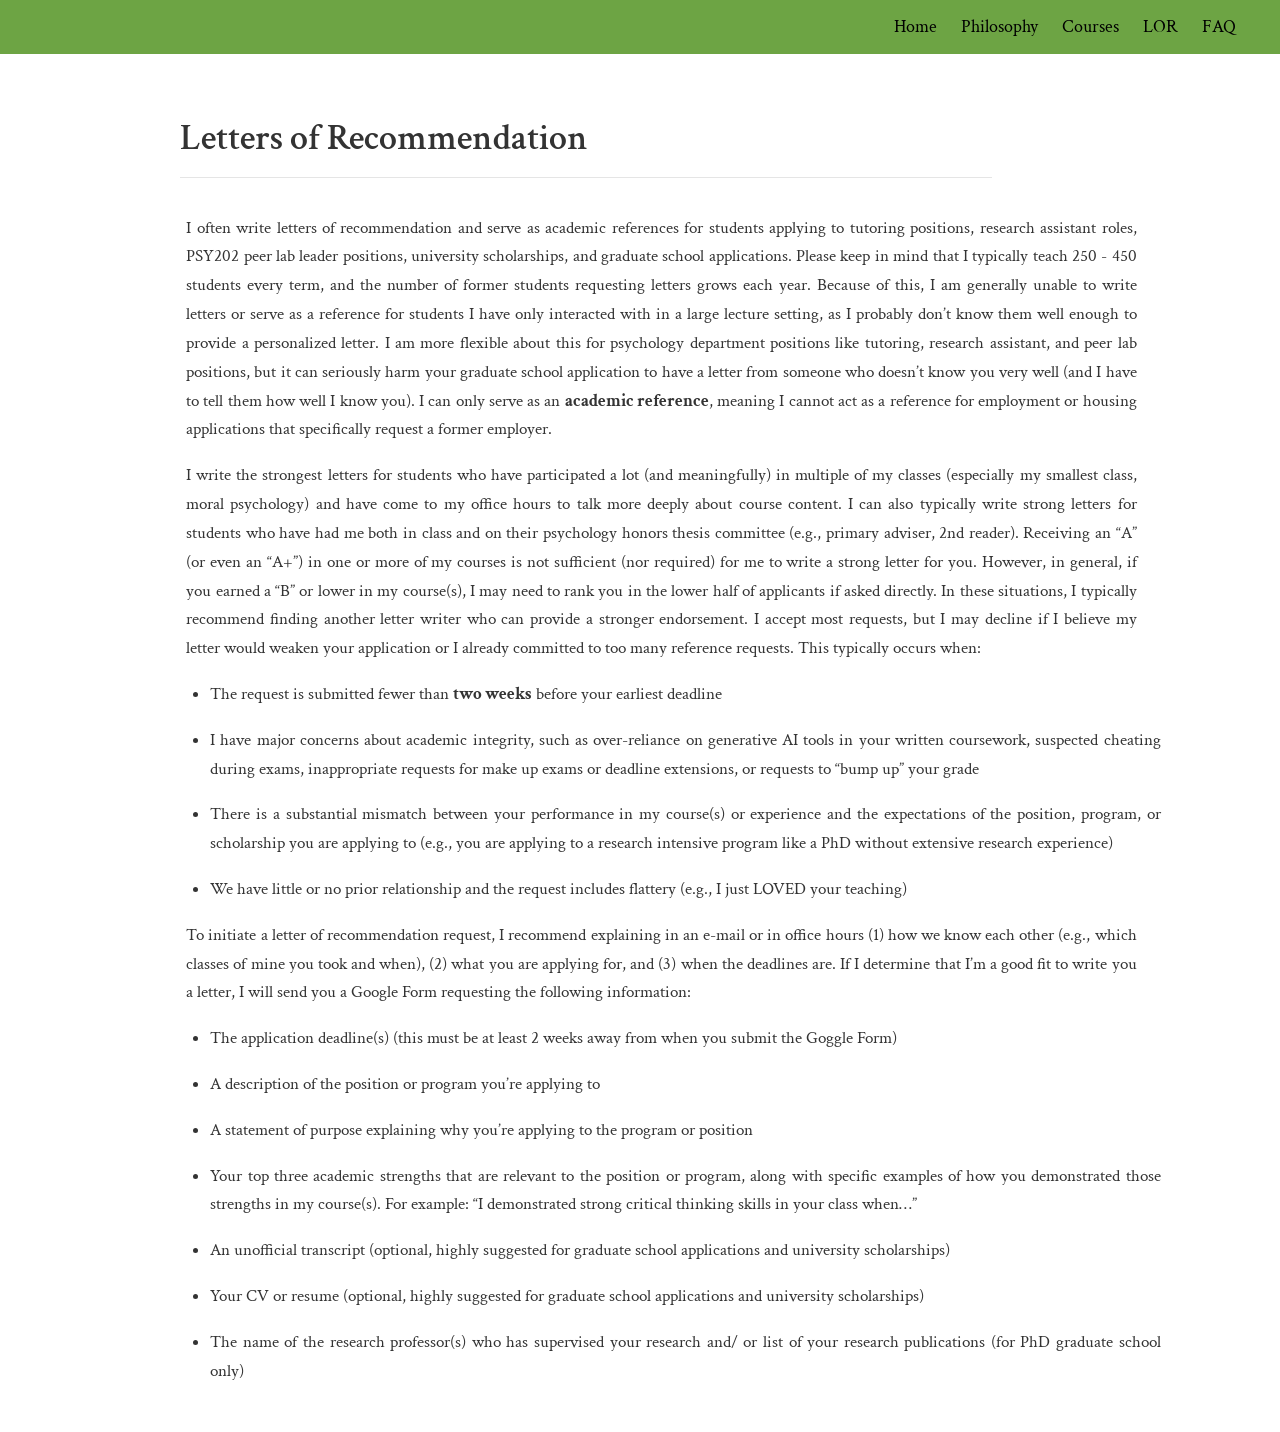
<file: docs/lor.html>
<!DOCTYPE html>

<html xmlns="http://www.w3.org/1999/xhtml" lang="" xml:lang="">

<head>
  <meta charset="utf-8"/>
  <meta name="viewport" content="width=device-width, initial-scale=1"/>
  <meta http-equiv="X-UA-Compatible" content="IE=Edge,chrome=1"/>
  <meta name="generator" content="distill" />

  <style type="text/css">
  /* Hide doc at startup (prevent jankiness while JS renders/transforms) */
  body {
    visibility: hidden;
  }
  </style>

 <!--radix_placeholder_import_source-->
 <!--/radix_placeholder_import_source-->

<style type="text/css">code{white-space: pre;}</style>
<style type="text/css" data-origin="pandoc">
html { -webkit-text-size-adjust: 100%; }
pre > code.sourceCode { white-space: pre; position: relative; }
pre > code.sourceCode > span { display: inline-block; line-height: 1.25; }
pre > code.sourceCode > span:empty { height: 1.2em; }
.sourceCode { overflow: visible; }
code.sourceCode > span { color: inherit; text-decoration: inherit; }
div.sourceCode { margin: 1em 0; }
pre.sourceCode { margin: 0; }
@media screen {
div.sourceCode { overflow: auto; }
}
@media print {
pre > code.sourceCode { white-space: pre-wrap; }
pre > code.sourceCode > span { text-indent: -5em; padding-left: 5em; }
}
pre.numberSource code
  { counter-reset: source-line 0; }
pre.numberSource code > span
  { position: relative; left: -4em; counter-increment: source-line; }
pre.numberSource code > span > a:first-child::before
  { content: counter(source-line);
    position: relative; left: -1em; text-align: right; vertical-align: baseline;
    border: none; display: inline-block;
    -webkit-touch-callout: none; -webkit-user-select: none;
    -khtml-user-select: none; -moz-user-select: none;
    -ms-user-select: none; user-select: none;
    padding: 0 4px; width: 4em;
    color: #aaaaaa;
  }
pre.numberSource { margin-left: 3em; border-left: 1px solid #aaaaaa;  padding-left: 4px; }
div.sourceCode
  { color: #00769e; background-color: #f1f3f5; }
@media screen {
pre > code.sourceCode > span > a:first-child::before { text-decoration: underline; }
}
code span { color: #00769e; } /* Normal */
code span.al { color: #ad0000; } /* Alert */
code span.an { color: #5e5e5e; } /* Annotation */
code span.at { color: #657422; } /* Attribute */
code span.bn { color: #ad0000; } /* BaseN */
code span.bu { } /* BuiltIn */
code span.cf { color: #00769e; } /* ControlFlow */
code span.ch { color: #20794d; } /* Char */
code span.cn { color: #8f5902; } /* Constant */
code span.co { color: #5e5e5e; } /* Comment */
code span.cv { color: #5e5e5e; font-style: italic; } /* CommentVar */
code span.do { color: #5e5e5e; font-style: italic; } /* Documentation */
code span.dt { color: #ad0000; } /* DataType */
code span.dv { color: #ad0000; } /* DecVal */
code span.er { color: #ad0000; } /* Error */
code span.ex { } /* Extension */
code span.fl { color: #ad0000; } /* Float */
code span.fu { color: #4758ab; } /* Function */
code span.im { } /* Import */
code span.in { color: #5e5e5e; } /* Information */
code span.kw { color: #00769e; } /* Keyword */
code span.op { color: #5e5e5e; } /* Operator */
code span.ot { color: #00769e; } /* Other */
code span.pp { color: #ad0000; } /* Preprocessor */
code span.sc { color: #5e5e5e; } /* SpecialChar */
code span.ss { color: #20794d; } /* SpecialString */
code span.st { color: #20794d; } /* String */
code span.va { color: #111111; } /* Variable */
code span.vs { color: #20794d; } /* VerbatimString */
code span.wa { color: #5e5e5e; font-style: italic; } /* Warning */
</style>


  <!--radix_placeholder_meta_tags-->
  <title>Title: Letters of Recommendation</title>

  <meta property="description" itemprop="description" content=""/>



  <!--  https://developers.facebook.com/docs/sharing/webmasters#markup -->
  <meta property="og:title" content="Title: Letters of Recommendation"/>
  <meta property="og:type" content="article"/>
  <meta property="og:description" content=""/>
  <meta property="og:locale" content="en_US"/>
  <meta property="og:site_name" content="Title"/>

  <!--  https://dev.twitter.com/cards/types/summary -->
  <meta property="twitter:card" content="summary"/>
  <meta property="twitter:title" content="Title: Letters of Recommendation"/>
  <meta property="twitter:description" content=""/>

  <!--/radix_placeholder_meta_tags-->
  <!--radix_placeholder_rmarkdown_metadata-->

  <script type="text/json" id="radix-rmarkdown-metadata">
  {"type":"list","attributes":{"names":{"type":"character","attributes":{},"value":["title","description","site"]}},"value":[{"type":"character","attributes":{},"value":["Letters of Recommendation"]},{"type":"character","attributes":{},"value":[""]},{"type":"character","attributes":{},"value":["distill::distill_website"]}]}
  </script>
  <!--/radix_placeholder_rmarkdown_metadata-->
  <!--radix_placeholder_navigation_in_header-->
  <meta name="distill:offset" content=""/>

  <script type="application/javascript">

    window.headroom_prevent_pin = false;

    window.document.addEventListener("DOMContentLoaded", function (event) {

      // initialize headroom for banner
      var header = $('header').get(0);
      var headerHeight = header.offsetHeight;
      var headroom = new Headroom(header, {
        tolerance: 5,
        onPin : function() {
          if (window.headroom_prevent_pin) {
            window.headroom_prevent_pin = false;
            headroom.unpin();
          }
        }
      });
      headroom.init();
      if(window.location.hash)
        headroom.unpin();
      $(header).addClass('headroom--transition');

      // offset scroll location for banner on hash change
      // (see: https://github.com/WickyNilliams/headroom.js/issues/38)
      window.addEventListener("hashchange", function(event) {
        window.scrollTo(0, window.pageYOffset - (headerHeight + 25));
      });

      // responsive menu
      $('.distill-site-header').each(function(i, val) {
        var topnav = $(this);
        var toggle = topnav.find('.nav-toggle');
        toggle.on('click', function() {
          topnav.toggleClass('responsive');
        });
      });

      // nav dropdowns
      $('.nav-dropbtn').click(function(e) {
        $(this).next('.nav-dropdown-content').toggleClass('nav-dropdown-active');
        $(this).parent().siblings('.nav-dropdown')
           .children('.nav-dropdown-content').removeClass('nav-dropdown-active');
      });
      $("body").click(function(e){
        $('.nav-dropdown-content').removeClass('nav-dropdown-active');
      });
      $(".nav-dropdown").click(function(e){
        e.stopPropagation();
      });
    });
  </script>

  <style type="text/css">

  /* Theme (user-documented overrideables for nav appearance) */

  .distill-site-nav {
    color: rgba(255, 255, 255, 0.8);
    background-color: #0F2E3D;
    font-size: 15px;
    font-weight: 300;
  }

  .distill-site-nav a {
    color: inherit;
    text-decoration: none;
  }

  .distill-site-nav a:hover {
    color: white;
  }

  @media print {
    .distill-site-nav {
      display: none;
    }
  }

  .distill-site-header {

  }

  .distill-site-footer {

  }


  /* Site Header */

  .distill-site-header {
    width: 100%;
    box-sizing: border-box;
    z-index: 3;
  }

  .distill-site-header .nav-left {
    display: inline-block;
    margin-left: 8px;
  }

  @media screen and (max-width: 768px) {
    .distill-site-header .nav-left {
      margin-left: 0;
    }
  }


  .distill-site-header .nav-right {
    float: right;
    margin-right: 8px;
  }

  .distill-site-header a,
  .distill-site-header .title {
    display: inline-block;
    text-align: center;
    padding: 14px 10px 14px 10px;
  }

  .distill-site-header .title {
    font-size: 18px;
    min-width: 150px;
  }

  .distill-site-header .logo {
    padding: 0;
  }

  .distill-site-header .logo img {
    display: none;
    max-height: 20px;
    width: auto;
    margin-bottom: -4px;
  }

  .distill-site-header .nav-image img {
    max-height: 18px;
    width: auto;
    display: inline-block;
    margin-bottom: -3px;
  }



  @media screen and (min-width: 1000px) {
    .distill-site-header .logo img {
      display: inline-block;
    }
    .distill-site-header .nav-left {
      margin-left: 20px;
    }
    .distill-site-header .nav-right {
      margin-right: 20px;
    }
    .distill-site-header .title {
      padding-left: 12px;
    }
  }


  .distill-site-header .nav-toggle {
    display: none;
  }

  .nav-dropdown {
    display: inline-block;
    position: relative;
  }

  .nav-dropdown .nav-dropbtn {
    border: none;
    outline: none;
    color: rgba(255, 255, 255, 0.8);
    padding: 16px 10px;
    background-color: transparent;
    font-family: inherit;
    font-size: inherit;
    font-weight: inherit;
    margin: 0;
    margin-top: 1px;
    z-index: 2;
  }

  .nav-dropdown-content {
    display: none;
    position: absolute;
    background-color: white;
    min-width: 200px;
    border: 1px solid rgba(0,0,0,0.15);
    border-radius: 4px;
    box-shadow: 0px 8px 16px 0px rgba(0,0,0,0.1);
    z-index: 1;
    margin-top: 2px;
    white-space: nowrap;
    padding-top: 4px;
    padding-bottom: 4px;
  }

  .nav-dropdown-content hr {
    margin-top: 4px;
    margin-bottom: 4px;
    border: none;
    border-bottom: 1px solid rgba(0, 0, 0, 0.1);
  }

  .nav-dropdown-active {
    display: block;
  }

  .nav-dropdown-content a, .nav-dropdown-content .nav-dropdown-header {
    color: black;
    padding: 6px 24px;
    text-decoration: none;
    display: block;
    text-align: left;
  }

  .nav-dropdown-content .nav-dropdown-header {
    display: block;
    padding: 5px 24px;
    padding-bottom: 0;
    text-transform: uppercase;
    font-size: 14px;
    color: #999999;
    white-space: nowrap;
  }

  .nav-dropdown:hover .nav-dropbtn {
    color: white;
  }

  .nav-dropdown-content a:hover {
    background-color: #ddd;
    color: black;
  }

  .nav-right .nav-dropdown-content {
    margin-left: -45%;
    right: 0;
  }

  @media screen and (max-width: 768px) {
    .distill-site-header a, .distill-site-header .nav-dropdown  {display: none;}
    .distill-site-header a.nav-toggle {
      float: right;
      display: block;
    }
    .distill-site-header .title {
      margin-left: 0;
    }
    .distill-site-header .nav-right {
      margin-right: 0;
    }
    .distill-site-header {
      overflow: hidden;
    }
    .nav-right .nav-dropdown-content {
      margin-left: 0;
    }
  }


  @media screen and (max-width: 768px) {
    .distill-site-header.responsive {position: relative; min-height: 500px; }
    .distill-site-header.responsive a.nav-toggle {
      position: absolute;
      right: 0;
      top: 0;
    }
    .distill-site-header.responsive a,
    .distill-site-header.responsive .nav-dropdown {
      display: block;
      text-align: left;
    }
    .distill-site-header.responsive .nav-left,
    .distill-site-header.responsive .nav-right {
      width: 100%;
    }
    .distill-site-header.responsive .nav-dropdown {float: none;}
    .distill-site-header.responsive .nav-dropdown-content {position: relative;}
    .distill-site-header.responsive .nav-dropdown .nav-dropbtn {
      display: block;
      width: 100%;
      text-align: left;
    }
  }

  /* Site Footer */

  .distill-site-footer {
    width: 100%;
    overflow: hidden;
    box-sizing: border-box;
    z-index: 3;
    margin-top: 30px;
    padding-top: 30px;
    padding-bottom: 30px;
    text-align: center;
  }

  /* Headroom */

  d-title {
    padding-top: 6rem;
  }

  @media print {
    d-title {
      padding-top: 4rem;
    }
  }

  .headroom {
    z-index: 1000;
    position: fixed;
    top: 0;
    left: 0;
    right: 0;
  }

  .headroom--transition {
    transition: all .4s ease-in-out;
  }

  .headroom--unpinned {
    top: -100px;
  }

  .headroom--pinned {
    top: 0;
  }

  /* adjust viewport for navbar height */
  /* helps vertically center bootstrap (non-distill) content */
  .min-vh-100 {
    min-height: calc(100vh - 100px) !important;
  }

  </style>

  <script src="site_libs/jquery-3.6.0/jquery-3.6.0.min.js"></script>
  <link href="site_libs/font-awesome-6.5.2/css/all.min.css" rel="stylesheet"/>
  <link href="site_libs/font-awesome-6.5.2/css/v4-shims.min.css" rel="stylesheet"/>
  <script src="site_libs/headroom-0.9.4/headroom.min.js"></script>
  <script src="site_libs/autocomplete-0.37.1/autocomplete.min.js"></script>
  <script src="site_libs/fuse-6.4.1/fuse.min.js"></script>

  <script type="application/javascript">

  function getMeta(metaName) {
    var metas = document.getElementsByTagName('meta');
    for (let i = 0; i < metas.length; i++) {
      if (metas[i].getAttribute('name') === metaName) {
        return metas[i].getAttribute('content');
      }
    }
    return '';
  }

  function offsetURL(url) {
    var offset = getMeta('distill:offset');
    return offset ? offset + '/' + url : url;
  }

  function createFuseIndex() {

    // create fuse index
    var options = {
      keys: [
        { name: 'title', weight: 20 },
        { name: 'categories', weight: 15 },
        { name: 'description', weight: 10 },
        { name: 'contents', weight: 5 },
      ],
      ignoreLocation: true,
      threshold: 0
    };
    var fuse = new window.Fuse([], options);

    // fetch the main search.json
    return fetch(offsetURL('search.json'))
      .then(function(response) {
        if (response.status == 200) {
          return response.json().then(function(json) {
            // index main articles
            json.articles.forEach(function(article) {
              fuse.add(article);
            });
            // download collections and index their articles
            return Promise.all(json.collections.map(function(collection) {
              return fetch(offsetURL(collection)).then(function(response) {
                if (response.status === 200) {
                  return response.json().then(function(articles) {
                    articles.forEach(function(article) {
                      fuse.add(article);
                    });
                  })
                } else {
                  return Promise.reject(
                    new Error('Unexpected status from search index request: ' +
                              response.status)
                  );
                }
              });
            })).then(function() {
              return fuse;
            });
          });

        } else {
          return Promise.reject(
            new Error('Unexpected status from search index request: ' +
                        response.status)
          );
        }
      });
  }

  window.document.addEventListener("DOMContentLoaded", function (event) {

    // get search element (bail if we don't have one)
    var searchEl = window.document.getElementById('distill-search');
    if (!searchEl)
      return;

    createFuseIndex()
      .then(function(fuse) {

        // make search box visible
        searchEl.classList.remove('hidden');

        // initialize autocomplete
        var options = {
          autoselect: true,
          hint: false,
          minLength: 2,
        };
        window.autocomplete(searchEl, options, [{
          source: function(query, callback) {
            const searchOptions = {
              isCaseSensitive: false,
              shouldSort: true,
              minMatchCharLength: 2,
              limit: 10,
            };
            var results = fuse.search(query, searchOptions);
            callback(results
              .map(function(result) { return result.item; })
            );
          },
          templates: {
            suggestion: function(suggestion) {
              var img = suggestion.preview && Object.keys(suggestion.preview).length > 0
                ? `<img src="${offsetURL(suggestion.preview)}"</img>`
                : '';
              var html = `
                <div class="search-item">
                  <h3>${suggestion.title}</h3>
                  <div class="search-item-description">
                    ${suggestion.description || ''}
                  </div>
                  <div class="search-item-preview">
                    ${img}
                  </div>
                </div>
              `;
              return html;
            }
          }
        }]).on('autocomplete:selected', function(event, suggestion) {
          window.location.href = offsetURL(suggestion.path);
        });
        // remove inline display style on autocompleter (we want to
        // manage responsive display via css)
        $('.algolia-autocomplete').css("display", "");
      })
      .catch(function(error) {
        console.log(error);
      });

  });

  </script>

  <style type="text/css">

  .nav-search {
    font-size: x-small;
  }

  /* Algolioa Autocomplete */

  .algolia-autocomplete {
    display: inline-block;
    margin-left: 10px;
    vertical-align: sub;
    background-color: white;
    color: black;
    padding: 6px;
    padding-top: 8px;
    padding-bottom: 0;
    border-radius: 6px;
    border: 1px #0F2E3D solid;
    width: 180px;
  }


  @media screen and (max-width: 768px) {
    .distill-site-nav .algolia-autocomplete {
      display: none;
      visibility: hidden;
    }
    .distill-site-nav.responsive .algolia-autocomplete {
      display: inline-block;
      visibility: visible;
    }
    .distill-site-nav.responsive .algolia-autocomplete .aa-dropdown-menu {
      margin-left: 0;
      width: 400px;
      max-height: 400px;
    }
  }

  .algolia-autocomplete .aa-input, .algolia-autocomplete .aa-hint {
    width: 90%;
    outline: none;
    border: none;
  }

  .algolia-autocomplete .aa-hint {
    color: #999;
  }
  .algolia-autocomplete .aa-dropdown-menu {
    width: 550px;
    max-height: 70vh;
    overflow-x: visible;
    overflow-y: scroll;
    padding: 5px;
    margin-top: 3px;
    margin-left: -150px;
    background-color: #fff;
    border-radius: 5px;
    border: 1px solid #999;
    border-top: none;
  }

  .algolia-autocomplete .aa-dropdown-menu .aa-suggestion {
    cursor: pointer;
    padding: 5px 4px;
    border-bottom: 1px solid #eee;
  }

  .algolia-autocomplete .aa-dropdown-menu .aa-suggestion:last-of-type {
    border-bottom: none;
    margin-bottom: 2px;
  }

  .algolia-autocomplete .aa-dropdown-menu .aa-suggestion .search-item {
    overflow: hidden;
    font-size: 0.8em;
    line-height: 1.4em;
  }

  .algolia-autocomplete .aa-dropdown-menu .aa-suggestion .search-item h3 {
    font-size: 1rem;
    margin-block-start: 0;
    margin-block-end: 5px;
  }

  .algolia-autocomplete .aa-dropdown-menu .aa-suggestion .search-item-description {
    display: inline-block;
    overflow: hidden;
    height: 2.8em;
    width: 80%;
    margin-right: 4%;
  }

  .algolia-autocomplete .aa-dropdown-menu .aa-suggestion .search-item-preview {
    display: inline-block;
    width: 15%;
  }

  .algolia-autocomplete .aa-dropdown-menu .aa-suggestion .search-item-preview img {
    height: 3em;
    width: auto;
    display: none;
  }

  .algolia-autocomplete .aa-dropdown-menu .aa-suggestion .search-item-preview img[src] {
    display: initial;
  }

  .algolia-autocomplete .aa-dropdown-menu .aa-suggestion.aa-cursor {
    background-color: #eee;
  }
  .algolia-autocomplete .aa-dropdown-menu .aa-suggestion em {
    font-weight: bold;
    font-style: normal;
  }

  </style>


  <!--/radix_placeholder_navigation_in_header-->
  <!--radix_placeholder_distill-->

  <style type="text/css">

  body {
    background-color: white;
  }

  .pandoc-table {
    width: 100%;
  }

  .pandoc-table>caption {
    margin-bottom: 10px;
  }

  .pandoc-table th:not([align]) {
    text-align: left;
  }

  .pagedtable-footer {
    font-size: 15px;
  }

  d-byline .byline {
    grid-template-columns: 2fr 2fr;
  }

  d-byline .byline h3 {
    margin-block-start: 1.5em;
  }

  d-byline .byline .authors-affiliations h3 {
    margin-block-start: 0.5em;
  }

  .authors-affiliations .orcid-id {
    width: 16px;
    height:16px;
    margin-left: 4px;
    margin-right: 4px;
    vertical-align: middle;
    padding-bottom: 2px;
  }

  d-title .dt-tags {
    margin-top: 1em;
    grid-column: text;
  }

  .dt-tags .dt-tag {
    text-decoration: none;
    display: inline-block;
    color: rgba(0,0,0,0.6);
    padding: 0em 0.4em;
    margin-right: 0.5em;
    margin-bottom: 0.4em;
    font-size: 70%;
    border: 1px solid rgba(0,0,0,0.2);
    border-radius: 3px;
    text-transform: uppercase;
    font-weight: 500;
  }

  d-article table.gt_table td,
  d-article table.gt_table th {
    border-bottom: none;
    font-size: 100%;
  }

  .html-widget {
    margin-bottom: 2.0em;
  }

  .l-screen-inset {
    padding-right: 16px;
  }

  .l-screen .caption {
    margin-left: 10px;
  }

  .shaded {
    background: rgb(247, 247, 247);
    padding-top: 20px;
    padding-bottom: 20px;
    border-top: 1px solid rgba(0, 0, 0, 0.1);
    border-bottom: 1px solid rgba(0, 0, 0, 0.1);
  }

  .shaded .html-widget {
    margin-bottom: 0;
    border: 1px solid rgba(0, 0, 0, 0.1);
  }

  .shaded .shaded-content {
    background: white;
  }

  .text-output {
    margin-top: 0;
    line-height: 1.5em;
  }

  .hidden {
    display: none !important;
  }

  hr.section-separator {
    border: none;
    border-top: 1px solid rgba(0, 0, 0, 0.1);
    margin: 0px;
  }


  d-byline {
    border-top: none;
  }

  d-article {
    padding-top: 2.5rem;
    padding-bottom: 30px;
    border-top: none;
  }

  d-appendix {
    padding-top: 30px;
  }

  d-article>p>img {
    width: 100%;
  }

  d-article h2 {
    margin: 1rem 0 1.5rem 0;
  }

  d-article h3 {
    margin-top: 1.5rem;
  }

  d-article iframe {
    border: 1px solid rgba(0, 0, 0, 0.1);
    margin-bottom: 2.0em;
    width: 100%;
  }

  /* Tweak code blocks */

  d-article div.sourceCode code,
  d-article pre code {
    font-family: Consolas, Monaco, 'Andale Mono', 'Ubuntu Mono', monospace;
  }

  d-article pre,
  d-article div.sourceCode,
  d-article div.sourceCode pre {
    overflow: auto;
  }

  d-article div.sourceCode {
    background-color: white;
  }

  d-article div.sourceCode pre {
    padding-left: 10px;
    font-size: 12px;
    border-left: 2px solid rgba(0,0,0,0.1);
  }

  d-article pre {
    font-size: 12px;
    color: black;
    background: none;
    margin-top: 0;
    text-align: left;
    white-space: pre;
    word-spacing: normal;
    word-break: normal;
    word-wrap: normal;
    line-height: 1.5;

    -moz-tab-size: 4;
    -o-tab-size: 4;
    tab-size: 4;

    -webkit-hyphens: none;
    -moz-hyphens: none;
    -ms-hyphens: none;
    hyphens: none;
  }

  d-article pre a {
    border-bottom: none;
  }

  d-article pre a:hover {
    border-bottom: none;
    text-decoration: underline;
  }

  d-article details {
    grid-column: text;
    margin-bottom: 0.8em;
  }

  @media(min-width: 768px) {

  d-article pre,
  d-article div.sourceCode,
  d-article div.sourceCode pre {
    overflow: visible !important;
  }

  d-article div.sourceCode pre {
    padding-left: 18px;
    font-size: 14px;
  }

  /* tweak for Pandoc numbered line within distill */
  d-article pre.numberSource code > span {
      left: -2em;
  }

  d-article pre {
    font-size: 14px;
  }

  }

  figure img.external {
    background: white;
    border: 1px solid rgba(0, 0, 0, 0.1);
    box-shadow: 0 1px 8px rgba(0, 0, 0, 0.1);
    padding: 18px;
    box-sizing: border-box;
  }

  /* CSS for d-contents */

  .d-contents {
    grid-column: text;
    color: rgba(0,0,0,0.8);
    font-size: 0.9em;
    padding-bottom: 1em;
    margin-bottom: 1em;
    padding-bottom: 0.5em;
    margin-bottom: 1em;
    padding-left: 0.25em;
    justify-self: start;
  }

  @media(min-width: 1000px) {
    .d-contents.d-contents-float {
      height: 0;
      grid-column-start: 1;
      grid-column-end: 4;
      justify-self: center;
      padding-right: 3em;
      padding-left: 2em;
    }
  }

  .d-contents nav h3 {
    font-size: 18px;
    margin-top: 0;
    margin-bottom: 1em;
  }

  .d-contents li {
    list-style-type: none
  }

  .d-contents nav > ul {
    padding-left: 0;
  }

  .d-contents ul {
    padding-left: 1em
  }

  .d-contents nav ul li {
    margin-top: 0.6em;
    margin-bottom: 0.2em;
  }

  .d-contents nav a {
    font-size: 13px;
    border-bottom: none;
    text-decoration: none
    color: rgba(0, 0, 0, 0.8);
  }

  .d-contents nav a:hover {
    text-decoration: underline solid rgba(0, 0, 0, 0.6)
  }

  .d-contents nav > ul > li > a {
    font-weight: 600;
  }

  .d-contents nav > ul > li > ul {
    font-weight: inherit;
  }

  .d-contents nav > ul > li > ul > li {
    margin-top: 0.2em;
  }


  .d-contents nav ul {
    margin-top: 0;
    margin-bottom: 0.25em;
  }

  .d-article-with-toc h2:nth-child(2) {
    margin-top: 0;
  }


  /* Figure */

  .figure {
    position: relative;
    margin-bottom: 2.5em;
    margin-top: 1.5em;
  }

  .figure .caption {
    color: rgba(0, 0, 0, 0.6);
    font-size: 12px;
    line-height: 1.5em;
  }

  .figure img.external {
    background: white;
    border: 1px solid rgba(0, 0, 0, 0.1);
    box-shadow: 0 1px 8px rgba(0, 0, 0, 0.1);
    padding: 18px;
    box-sizing: border-box;
  }

  .figure .caption a {
    color: rgba(0, 0, 0, 0.6);
  }

  .figure .caption b,
  .figure .caption strong, {
    font-weight: 600;
    color: rgba(0, 0, 0, 1.0);
  }

  /* Citations */

  d-article .citation {
    color: inherit;
    cursor: inherit;
  }

  div.hanging-indent{
    margin-left: 1em; text-indent: -1em;
  }

  /* Citation hover box */

  .tippy-box[data-theme~=light-border] {
    background-color: rgba(250, 250, 250, 0.95);
  }

  .tippy-content > p {
    margin-bottom: 0;
    padding: 2px;
  }


  /* Tweak 1000px media break to show more text */

  @media(min-width: 1000px) {
    .base-grid,
    distill-header,
    d-title,
    d-abstract,
    d-article,
    d-appendix,
    distill-appendix,
    d-byline,
    d-footnote-list,
    d-citation-list,
    distill-footer {
      grid-template-columns: [screen-start] 1fr [page-start kicker-start] 80px [middle-start] 50px [text-start kicker-end] 65px 65px 65px 65px 65px 65px 65px 65px [text-end gutter-start] 65px [middle-end] 65px [page-end gutter-end] 1fr [screen-end];
      grid-column-gap: 16px;
    }

    .grid {
      grid-column-gap: 16px;
    }

    d-article {
      font-size: 1.06rem;
      line-height: 1.7em;
    }
    figure .caption, .figure .caption, figure figcaption {
      font-size: 13px;
    }
  }

  @media(min-width: 1180px) {
    .base-grid,
    distill-header,
    d-title,
    d-abstract,
    d-article,
    d-appendix,
    distill-appendix,
    d-byline,
    d-footnote-list,
    d-citation-list,
    distill-footer {
      grid-template-columns: [screen-start] 1fr [page-start kicker-start] 60px [middle-start] 60px [text-start kicker-end] 60px 60px 60px 60px 60px 60px 60px 60px [text-end gutter-start] 60px [middle-end] 60px [page-end gutter-end] 1fr [screen-end];
      grid-column-gap: 32px;
    }

    .grid {
      grid-column-gap: 32px;
    }
  }


  /* Get the citation styles for the appendix (not auto-injected on render since
     we do our own rendering of the citation appendix) */

  d-appendix .citation-appendix,
  .d-appendix .citation-appendix {
    font-size: 11px;
    line-height: 15px;
    border-left: 1px solid rgba(0, 0, 0, 0.1);
    padding-left: 18px;
    border: 1px solid rgba(0,0,0,0.1);
    background: rgba(0, 0, 0, 0.02);
    padding: 10px 18px;
    border-radius: 3px;
    color: rgba(150, 150, 150, 1);
    overflow: hidden;
    margin-top: -12px;
    white-space: pre-wrap;
    word-wrap: break-word;
  }

  /* Include appendix styles here so they can be overridden */

  d-appendix {
    contain: layout style;
    font-size: 0.8em;
    line-height: 1.7em;
    margin-top: 60px;
    margin-bottom: 0;
    border-top: 1px solid rgba(0, 0, 0, 0.1);
    color: rgba(0,0,0,0.5);
    padding-top: 60px;
    padding-bottom: 48px;
  }

  d-appendix h3 {
    grid-column: page-start / text-start;
    font-size: 15px;
    font-weight: 500;
    margin-top: 1em;
    margin-bottom: 0;
    color: rgba(0,0,0,0.65);
  }

  d-appendix h3 + * {
    margin-top: 1em;
  }

  d-appendix ol {
    padding: 0 0 0 15px;
  }

  @media (min-width: 768px) {
    d-appendix ol {
      padding: 0 0 0 30px;
      margin-left: -30px;
    }
  }

  d-appendix li {
    margin-bottom: 1em;
  }

  d-appendix a {
    color: rgba(0, 0, 0, 0.6);
  }

  d-appendix > * {
    grid-column: text;
  }

  d-appendix > d-footnote-list,
  d-appendix > d-citation-list,
  d-appendix > distill-appendix {
    grid-column: screen;
  }

  /* Include footnote styles here so they can be overridden */

  d-footnote-list {
    contain: layout style;
  }

  d-footnote-list > * {
    grid-column: text;
  }

  d-footnote-list a.footnote-backlink {
    color: rgba(0,0,0,0.3);
    padding-left: 0.5em;
  }



  /* Anchor.js */

  .anchorjs-link {
    /*transition: all .25s linear; */
    text-decoration: none;
    border-bottom: none;
  }
  *:hover > .anchorjs-link {
    margin-left: -1.125em !important;
    text-decoration: none;
    border-bottom: none;
  }

  /* Social footer */

  .social_footer {
    margin-top: 30px;
    margin-bottom: 0;
    color: rgba(0,0,0,0.67);
  }

  .disqus-comments {
    margin-right: 30px;
  }

  .disqus-comment-count {
    border-bottom: 1px solid rgba(0, 0, 0, 0.4);
    cursor: pointer;
  }

  #disqus_thread {
    margin-top: 30px;
  }

  .article-sharing a {
    border-bottom: none;
    margin-right: 8px;
  }

  .article-sharing a:hover {
    border-bottom: none;
  }

  .sidebar-section.subscribe {
    font-size: 12px;
    line-height: 1.6em;
  }

  .subscribe p {
    margin-bottom: 0.5em;
  }


  .article-footer .subscribe {
    font-size: 15px;
    margin-top: 45px;
  }


  .sidebar-section.custom {
    font-size: 12px;
    line-height: 1.6em;
  }

  .custom p {
    margin-bottom: 0.5em;
  }

  /* Styles for listing layout (hide title) */
  .layout-listing d-title, .layout-listing .d-title {
    display: none;
  }

  /* Styles for posts lists (not auto-injected) */


  .posts-with-sidebar {
    padding-left: 45px;
    padding-right: 45px;
  }

  .posts-list .description h2,
  .posts-list .description p {
    font-family: -apple-system, BlinkMacSystemFont, "Segoe UI", Roboto, Oxygen, Ubuntu, Cantarell, "Fira Sans", "Droid Sans", "Helvetica Neue", Arial, sans-serif;
  }

  .posts-list .description h2 {
    font-weight: 700;
    border-bottom: none;
    padding-bottom: 0;
  }

  .posts-list h2.post-tag {
    border-bottom: 1px solid rgba(0, 0, 0, 0.2);
    padding-bottom: 12px;
  }
  .posts-list {
    margin-top: 60px;
    margin-bottom: 24px;
  }

  .posts-list .post-preview {
    text-decoration: none;
    overflow: hidden;
    display: block;
    border-bottom: 1px solid rgba(0, 0, 0, 0.1);
    padding: 24px 0;
  }

  .post-preview-last {
    border-bottom: none !important;
  }

  .posts-list .posts-list-caption {
    grid-column: screen;
    font-weight: 400;
  }

  .posts-list .post-preview h2 {
    margin: 0 0 6px 0;
    line-height: 1.2em;
    font-style: normal;
    font-size: 24px;
  }

  .posts-list .post-preview p {
    margin: 0 0 12px 0;
    line-height: 1.4em;
    font-size: 16px;
  }

  .posts-list .post-preview .thumbnail {
    box-sizing: border-box;
    margin-bottom: 24px;
    position: relative;
    max-width: 500px;
  }
  .posts-list .post-preview img {
    width: 100%;
    display: block;
  }

  .posts-list .metadata {
    font-size: 12px;
    line-height: 1.4em;
    margin-bottom: 18px;
  }

  .posts-list .metadata > * {
    display: inline-block;
  }

  .posts-list .metadata .publishedDate {
    margin-right: 2em;
  }

  .posts-list .metadata .dt-authors {
    display: block;
    margin-top: 0.3em;
    margin-right: 2em;
  }

  .posts-list .dt-tags {
    display: block;
    line-height: 1em;
  }

  .posts-list .dt-tags .dt-tag {
    display: inline-block;
    color: rgba(0,0,0,0.6);
    padding: 0.3em 0.4em;
    margin-right: 0.2em;
    margin-bottom: 0.4em;
    font-size: 60%;
    border: 1px solid rgba(0,0,0,0.2);
    border-radius: 3px;
    text-transform: uppercase;
    font-weight: 500;
  }

  .posts-list img {
    opacity: 1;
  }

  .posts-list img[data-src] {
    opacity: 0;
  }

  .posts-more {
    clear: both;
  }


  .posts-sidebar {
    font-size: 16px;
  }

  .posts-sidebar h3 {
    font-size: 16px;
    margin-top: 0;
    margin-bottom: 0.5em;
    font-weight: 400;
    text-transform: uppercase;
  }

  .sidebar-section {
    margin-bottom: 30px;
  }

  .categories ul {
    list-style-type: none;
    margin: 0;
    padding: 0;
  }

  .categories li {
    color: rgba(0, 0, 0, 0.8);
    margin-bottom: 0;
  }

  .categories li>a {
    border-bottom: none;
  }

  .categories li>a:hover {
    border-bottom: 1px solid rgba(0, 0, 0, 0.4);
  }

  .categories .active {
    font-weight: 600;
  }

  .categories .category-count {
    color: rgba(0, 0, 0, 0.4);
  }


  @media(min-width: 768px) {
    .posts-list .post-preview h2 {
      font-size: 26px;
    }
    .posts-list .post-preview .thumbnail {
      float: right;
      width: 30%;
      margin-bottom: 0;
    }
    .posts-list .post-preview .description {
      float: left;
      width: 45%;
    }
    .posts-list .post-preview .metadata {
      float: left;
      width: 20%;
      margin-top: 8px;
    }
    .posts-list .post-preview p {
      margin: 0 0 12px 0;
      line-height: 1.5em;
      font-size: 16px;
    }
    .posts-with-sidebar .posts-list {
      float: left;
      width: 75%;
    }
    .posts-with-sidebar .posts-sidebar {
      float: right;
      width: 20%;
      margin-top: 60px;
      padding-top: 24px;
      padding-bottom: 24px;
    }
  }


  /* Improve display for browsers without grid (IE/Edge <= 15) */

  .downlevel {
    line-height: 1.6em;
    font-family: -apple-system, BlinkMacSystemFont, "Segoe UI", Roboto, Oxygen, Ubuntu, Cantarell, "Fira Sans", "Droid Sans", "Helvetica Neue", Arial, sans-serif;
    margin: 0;
  }

  .downlevel .d-title {
    padding-top: 6rem;
    padding-bottom: 1.5rem;
  }

  .downlevel .d-title h1 {
    font-size: 50px;
    font-weight: 700;
    line-height: 1.1em;
    margin: 0 0 0.5rem;
  }

  .downlevel .d-title p {
    font-weight: 300;
    font-size: 1.2rem;
    line-height: 1.55em;
    margin-top: 0;
  }

  .downlevel .d-byline {
    padding-top: 0.8em;
    padding-bottom: 0.8em;
    font-size: 0.8rem;
    line-height: 1.8em;
  }

  .downlevel .section-separator {
    border: none;
    border-top: 1px solid rgba(0, 0, 0, 0.1);
  }

  .downlevel .d-article {
    font-size: 1.06rem;
    line-height: 1.7em;
    padding-top: 1rem;
    padding-bottom: 2rem;
  }


  .downlevel .d-appendix {
    padding-left: 0;
    padding-right: 0;
    max-width: none;
    font-size: 0.8em;
    line-height: 1.7em;
    margin-bottom: 0;
    color: rgba(0,0,0,0.5);
    padding-top: 40px;
    padding-bottom: 48px;
  }

  .downlevel .footnotes ol {
    padding-left: 13px;
  }

  .downlevel .base-grid,
  .downlevel .distill-header,
  .downlevel .d-title,
  .downlevel .d-abstract,
  .downlevel .d-article,
  .downlevel .d-appendix,
  .downlevel .distill-appendix,
  .downlevel .d-byline,
  .downlevel .d-footnote-list,
  .downlevel .d-citation-list,
  .downlevel .distill-footer,
  .downlevel .appendix-bottom,
  .downlevel .posts-container {
    padding-left: 40px;
    padding-right: 40px;
  }

  @media(min-width: 768px) {
    .downlevel .base-grid,
    .downlevel .distill-header,
    .downlevel .d-title,
    .downlevel .d-abstract,
    .downlevel .d-article,
    .downlevel .d-appendix,
    .downlevel .distill-appendix,
    .downlevel .d-byline,
    .downlevel .d-footnote-list,
    .downlevel .d-citation-list,
    .downlevel .distill-footer,
    .downlevel .appendix-bottom,
    .downlevel .posts-container {
    padding-left: 150px;
    padding-right: 150px;
    max-width: 900px;
  }
  }

  .downlevel pre code {
    display: block;
    border-left: 2px solid rgba(0, 0, 0, .1);
    padding: 0 0 0 20px;
    font-size: 14px;
  }

  .downlevel code, .downlevel pre {
    color: black;
    background: none;
    font-family: Consolas, Monaco, 'Andale Mono', 'Ubuntu Mono', monospace;
    text-align: left;
    white-space: pre;
    word-spacing: normal;
    word-break: normal;
    word-wrap: normal;
    line-height: 1.5;

    -moz-tab-size: 4;
    -o-tab-size: 4;
    tab-size: 4;

    -webkit-hyphens: none;
    -moz-hyphens: none;
    -ms-hyphens: none;
    hyphens: none;
  }

  .downlevel .posts-list .post-preview {
    color: inherit;
  }



  </style>

  <script type="application/javascript">

  function is_downlevel_browser() {
    if (bowser.isUnsupportedBrowser({ msie: "12", msedge: "16"},
                                   window.navigator.userAgent)) {
      return true;
    } else {
      return window.load_distill_framework === undefined;
    }
  }

  // show body when load is complete
  function on_load_complete() {

    // add anchors
    if (window.anchors) {
      window.anchors.options.placement = 'left';
      window.anchors.add('d-article > h2, d-article > h3, d-article > h4, d-article > h5');
    }


    // set body to visible
    document.body.style.visibility = 'visible';

    // force redraw for leaflet widgets
    if (window.HTMLWidgets) {
      var maps = window.HTMLWidgets.findAll(".leaflet");
      $.each(maps, function(i, el) {
        var map = this.getMap();
        map.invalidateSize();
        map.eachLayer(function(layer) {
          if (layer instanceof L.TileLayer)
            layer.redraw();
        });
      });
    }

    // trigger 'shown' so htmlwidgets resize
    $('d-article').trigger('shown');
  }

  function init_distill() {

    init_common();

    // create front matter
    var front_matter = $('<d-front-matter></d-front-matter>');
    $('#distill-front-matter').wrap(front_matter);

    // create d-title
    $('.d-title').changeElementType('d-title');

    // separator
    var separator = '<hr class="section-separator" style="clear: both"/>';
    // prepend separator above appendix
    $('.d-byline').before(separator);
    $('.d-article').before(separator);

    // create d-byline
    var byline = $('<d-byline></d-byline>');
    $('.d-byline').replaceWith(byline);

    // create d-article
    var article = $('<d-article></d-article>');
    $('.d-article').wrap(article).children().unwrap();

    // move posts container into article
    $('.posts-container').appendTo($('d-article'));

    // create d-appendix
    $('.d-appendix').changeElementType('d-appendix');

    // flag indicating that we have appendix items
    var appendix = $('.appendix-bottom').children('h3').length > 0;

    // replace footnotes with <d-footnote>
    $('.footnote-ref').each(function(i, val) {
      appendix = true;
      var href = $(this).attr('href');
      var id = href.replace('#', '');
      var fn = $('#' + id);
      var fn_p = $('#' + id + '>p');
      fn_p.find('.footnote-back').remove();
      var text = fn_p.html();
      var dtfn = $('<d-footnote></d-footnote>');
      dtfn.html(text);
      $(this).replaceWith(dtfn);
    });
    // remove footnotes
    $('.footnotes').remove();

    // move refs into #references-listing
    $('#references-listing').replaceWith($('#refs'));

    $('h1.appendix, h2.appendix').each(function(i, val) {
      $(this).changeElementType('h3');
    });
    $('h3.appendix').each(function(i, val) {
      var id = $(this).attr('id');
      $('.d-contents a[href="#' + id + '"]').parent().remove();
      appendix = true;
      $(this).nextUntil($('h1, h2, h3')).addBack().appendTo($('d-appendix'));
    });

    // show d-appendix if we have appendix content
    $("d-appendix").css('display', appendix ? 'grid' : 'none');

    // localize layout chunks to just output
    $('.layout-chunk').each(function(i, val) {

      // capture layout
      var layout = $(this).attr('data-layout');

      // apply layout to markdown level block elements
      var elements = $(this).children().not('details, div.sourceCode, pre, script');
      elements.each(function(i, el) {
        var layout_div = $('<div class="' + layout + '"></div>');
        if (layout_div.hasClass('shaded')) {
          var shaded_content = $('<div class="shaded-content"></div>');
          $(this).wrap(shaded_content);
          $(this).parent().wrap(layout_div);
        } else {
          $(this).wrap(layout_div);
        }
      });


      // unwrap the layout-chunk div
      $(this).children().unwrap();
    });

    // remove code block used to force  highlighting css
    $('.distill-force-highlighting-css').parent().remove();

    // remove empty line numbers inserted by pandoc when using a
    // custom syntax highlighting theme, except when numbering line
    // in code chunk
    $('pre:not(.numberLines) code.sourceCode a:empty').remove();

    // load distill framework
    load_distill_framework();

    // wait for window.distillRunlevel == 4 to do post processing
    function distill_post_process() {

      if (!window.distillRunlevel || window.distillRunlevel < 4)
        return;

      // hide author/affiliations entirely if we have no authors
      var front_matter = JSON.parse($("#distill-front-matter").html());
      var have_authors = front_matter.authors && front_matter.authors.length > 0;
      if (!have_authors)
        $('d-byline').addClass('hidden');

      // article with toc class
      $('.d-contents').parent().addClass('d-article-with-toc');

      // strip links that point to #
      $('.authors-affiliations').find('a[href="#"]').removeAttr('href');

      // add orcid ids
      $('.authors-affiliations').find('.author').each(function(i, el) {
        var orcid_id = front_matter.authors[i].orcidID;
        var author_name = front_matter.authors[i].author
        if (orcid_id) {
          var a = $('<a></a>');
          a.attr('href', 'https://orcid.org/' + orcid_id);
          var img = $('<img></img>');
          img.addClass('orcid-id');
          img.attr('alt', author_name ? 'ORCID ID for ' + author_name : 'ORCID ID');
          img.attr('src','[data-uri]');
          a.append(img);
          $(this).append(a);
        }
      });

      // hide elements of author/affiliations grid that have no value
      function hide_byline_column(caption) {
        $('d-byline').find('h3:contains("' + caption + '")').parent().css('visibility', 'hidden');
      }

      // affiliations
      var have_affiliations = false;
      for (var i = 0; i<front_matter.authors.length; ++i) {
        var author = front_matter.authors[i];
        if (author.affiliation !== "&nbsp;") {
          have_affiliations = true;
          break;
        }
      }
      if (!have_affiliations)
        $('d-byline').find('h3:contains("Affiliations")').css('visibility', 'hidden');

      // published date
      if (!front_matter.publishedDate)
        hide_byline_column("Published");

      // document object identifier
      var doi = $('d-byline').find('h3:contains("DOI")');
      var doi_p = doi.next().empty();
      if (!front_matter.doi) {
        // if we have a citation and valid citationText then link to that
        if ($('#citation').length > 0 && front_matter.citationText) {
          doi.html('Citation');
          $('<a href="#citation"></a>')
            .text(front_matter.citationText)
            .appendTo(doi_p);
        } else {
          hide_byline_column("DOI");
        }
      } else {
        $('<a></a>')
           .attr('href', "https://doi.org/" + front_matter.doi)
           .html(front_matter.doi)
           .appendTo(doi_p);
      }

       // change plural form of authors/affiliations
      if (front_matter.authors.length === 1) {
        var grid = $('.authors-affiliations');
        grid.children('h3:contains("Authors")').text('Author');
        grid.children('h3:contains("Affiliations")').text('Affiliation');
      }

      // remove d-appendix and d-footnote-list local styles
      $('d-appendix > style:first-child').remove();
      $('d-footnote-list > style:first-child').remove();

      // move appendix-bottom entries to the bottom
      $('.appendix-bottom').appendTo('d-appendix').children().unwrap();
      $('.appendix-bottom').remove();

      // hoverable references
      $('span.citation[data-cites]').each(function() {
        const citeChild = $(this).children()[0]
        // Do not process if @xyz has been used without escaping and without bibliography activated
        // https://github.com/rstudio/distill/issues/466
        if (citeChild === undefined) return true

        if (citeChild.nodeName == "D-FOOTNOTE") {
          var fn = citeChild
          $(this).html(fn.shadowRoot.querySelector("sup"))
          $(this).id = fn.id
          fn.remove()
        }
        var refs = $(this).attr('data-cites').split(" ");
        var refHtml = refs.map(function(ref) {
          // Could use CSS.escape too here, we insure backward compatibility in navigator
          return "<p>" + $('div[id="ref-' + ref + '"]').html() + "</p>";
        }).join("\n");
        window.tippy(this, {
          allowHTML: true,
          content: refHtml,
          maxWidth: 500,
          interactive: true,
          interactiveBorder: 10,
          theme: 'light-border',
          placement: 'bottom-start'
        });
      });

      // fix footnotes in tables (#411)
      // replacing broken distill.pub feature
      $('table d-footnote').each(function() {
        // we replace internal showAtNode methode which is triggered when hovering a footnote
        this.hoverBox.showAtNode = function(node) {
          // ported from https://github.com/distillpub/template/pull/105/files
          calcOffset = function(elem) {
              let x = elem.offsetLeft;
              let y = elem.offsetTop;
              // Traverse upwards until an `absolute` element is found or `elem`
              // becomes null.
              while (elem = elem.offsetParent && elem.style.position != 'absolute') {
                  x += elem.offsetLeft;
                  y += elem.offsetTop;
              }

              return { left: x, top: y };
          }
          // https://developer.mozilla.org/en-US/docs/Web/API/HTMLElement/offsetTop
          const bbox = node.getBoundingClientRect();
          const offset = calcOffset(node);
          this.show([offset.left + bbox.width, offset.top + bbox.height]);
        }
      })

      // clear polling timer
      clearInterval(tid);

      // show body now that everything is ready
      on_load_complete();
    }

    var tid = setInterval(distill_post_process, 50);
    distill_post_process();

  }

  function init_downlevel() {

    init_common();

     // insert hr after d-title
    $('.d-title').after($('<hr class="section-separator"/>'));

    // check if we have authors
    var front_matter = JSON.parse($("#distill-front-matter").html());
    var have_authors = front_matter.authors && front_matter.authors.length > 0;

    // manage byline/border
    if (!have_authors)
      $('.d-byline').remove();
    $('.d-byline').after($('<hr class="section-separator"/>'));
    $('.d-byline a').remove();

    // remove toc
    $('.d-contents').remove();

    // move appendix elements
    $('h1.appendix, h2.appendix').each(function(i, val) {
      $(this).changeElementType('h3');
    });
    $('h3.appendix').each(function(i, val) {
      $(this).nextUntil($('h1, h2, h3')).addBack().appendTo($('.d-appendix'));
    });


    // inject headers into references and footnotes
    var refs_header = $('<h3></h3>');
    refs_header.text('References');
    $('#refs').prepend(refs_header);

    var footnotes_header = $('<h3></h3');
    footnotes_header.text('Footnotes');
    $('.footnotes').children('hr').first().replaceWith(footnotes_header);

    // move appendix-bottom entries to the bottom
    $('.appendix-bottom').appendTo('.d-appendix').children().unwrap();
    $('.appendix-bottom').remove();

    // remove appendix if it's empty
    if ($('.d-appendix').children().length === 0)
      $('.d-appendix').remove();

    // prepend separator above appendix
    $('.d-appendix').before($('<hr class="section-separator" style="clear: both"/>'));

    // trim code
    $('pre>code').each(function(i, val) {
      $(this).html($.trim($(this).html()));
    });

    // move posts-container right before article
    $('.posts-container').insertBefore($('.d-article'));

    $('body').addClass('downlevel');

    on_load_complete();
  }


  function init_common() {

    // jquery plugin to change element types
    (function($) {
      $.fn.changeElementType = function(newType) {
        var attrs = {};

        $.each(this[0].attributes, function(idx, attr) {
          attrs[attr.nodeName] = attr.nodeValue;
        });

        this.replaceWith(function() {
          return $("<" + newType + "/>", attrs).append($(this).contents());
        });
      };
    })(jQuery);

    // prevent underline for linked images
    $('a > img').parent().css({'border-bottom' : 'none'});

    // mark non-body figures created by knitr chunks as 100% width
    $('.layout-chunk').each(function(i, val) {
      var figures = $(this).find('img, .html-widget');
      // ignore leaflet img layers (#106)
      figures = figures.filter(':not(img[class*="leaflet"])')
      if ($(this).attr('data-layout') !== "l-body") {
        figures.css('width', '100%');
      } else {
        figures.css('max-width', '100%');
        figures.filter("[width]").each(function(i, val) {
          var fig = $(this);
          fig.css('width', fig.attr('width') + 'px');
        });

      }
    });

    // auto-append index.html to post-preview links in file: protocol
    // and in rstudio ide preview
    $('.post-preview').each(function(i, val) {
      if (window.location.protocol === "file:")
        $(this).attr('href', $(this).attr('href') + "index.html");
    });

    // get rid of index.html references in header
    if (window.location.protocol !== "file:") {
      $('.distill-site-header a[href]').each(function(i,val) {
        $(this).attr('href', $(this).attr('href').replace(/^index[.]html/, "./"));
      });
    }

    // add class to pandoc style tables
    $('tr.header').parent('thead').parent('table').addClass('pandoc-table');
    $('.kable-table').children('table').addClass('pandoc-table');

    // add figcaption style to table captions
    $('caption').parent('table').addClass("figcaption");

    // initialize posts list
    if (window.init_posts_list)
      window.init_posts_list();

    // implmement disqus comment link
    $('.disqus-comment-count').click(function() {
      window.headroom_prevent_pin = true;
      $('#disqus_thread').toggleClass('hidden');
      if (!$('#disqus_thread').hasClass('hidden')) {
        var offset = $(this).offset();
        $(window).resize();
        $('html, body').animate({
          scrollTop: offset.top - 35
        });
      }
    });
  }

  document.addEventListener('DOMContentLoaded', function() {
    if (is_downlevel_browser())
      init_downlevel();
    else
      window.addEventListener('WebComponentsReady', init_distill);
  });

  </script>

  <!--/radix_placeholder_distill-->
  <script src="site_libs/header-attrs-2.30/header-attrs.js"></script>
  <script src="site_libs/popper-2.6.0/popper.min.js"></script>
  <link href="site_libs/tippy-6.2.7/tippy.css" rel="stylesheet" />
  <link href="site_libs/tippy-6.2.7/tippy-light-border.css" rel="stylesheet" />
  <script src="site_libs/tippy-6.2.7/tippy.umd.min.js"></script>
  <script src="site_libs/anchor-4.2.2/anchor.min.js"></script>
  <script src="site_libs/bowser-1.9.3/bowser.min.js"></script>
  <script src="site_libs/webcomponents-2.0.0/webcomponents.js"></script>
  <script src="site_libs/distill-2.2.21/template.v2.js"></script>
  <!--radix_placeholder_site_in_header-->
  <style type="text/css">
  @import url('https://fonts.googleapis.com/css2?family=Crimson+Text&display=swap');

  body {
    font-family: 'Crimson Text', serif;
  }
  h1{font-family: 'Crimson Text', serif;
  }
  h2{font-family: 'Crimson Text', serif;}


  .distill-site-nav {
      color: rgb(0 0 0 / 80%);
      background-color: #6da444;
      font-size: 18px;
      font-weight: 300;
      padding: 14px;
  }

  .algolia-autocomplete {
      display: none;
  }



  a {
    text-decoration: none;
    color: inherit; 
  }

  .distill-site-nav a {
      color: black;
  }

  a:hover{
    text-decoration: none;
  }

  .distill-site-nav a:hover {
    color: #a9d687;
    background-color: #6da444;
  }

  .distill-site-header .logo img {
      max-height: 35px;
  }

  .distill-site-header a, .distill-site-header .title {
      display: inline;
  }



  .distill-site-header .title {
      display: none;
  }




  </style>
  <!--/radix_placeholder_site_in_header-->

  <link rel="stylesheet" href="style.css" type="text/css"/>

</head>

<body>

<!--radix_placeholder_front_matter-->

<script id="distill-front-matter" type="text/json">
{"title":"Letters of Recommendation","description":"","authors":[]}
</script>

<!--/radix_placeholder_front_matter-->
<!--radix_placeholder_navigation_before_body-->
<header class="header header--fixed" role="banner">
<nav class="distill-site-nav distill-site-header">
<div class="nav-left">
<a href="index.html" class="title">Title</a>
</div>
<div class="nav-right">
<a href="index.html">Home</a>
<a href="philosophy.html">Philosophy</a>
<a href="classes.html">Courses</a>
<a href="lor.html">LOR</a>
<a href="FAQ.html">FAQ</a>
<a href="javascript:void(0);" class="nav-toggle">&#9776;</a>
</div>
</nav>
</header>
<!--/radix_placeholder_navigation_before_body-->
<!--radix_placeholder_site_before_body-->
<!--/radix_placeholder_site_before_body-->

<div class="d-title">
<h1>Letters of Recommendation</h1>

<!--radix_placeholder_categories-->
<!--/radix_placeholder_categories-->

</div>


<div class="d-article">
<div class="layout-chunk" data-layout="l-body">
<style type="text/css">

    
d-title {
    display: none;
    }
    
d-article h2 {
    margin-top: 0;
    margin-bottom: 1em;
    margin-left: -3em;
    margin-right: 0;
}

d-article h3 {
    margin-top: 0;
    margin-bottom: 1em;
    margin-left: -5em;
    margin-right: 0;
}
d-article p, d-article ul, d-article blockquote {
    margin-top: 0;
    margin-bottom: 1em;
    margin-left: -6em;
    margin-right: 0;
    width: 135%;
}
    

</style>
</div>
<div style="text-align: justify;">
<p><br> <br></p>
<h2 id="letters-of-recommendation">Letters of Recommendation</h2>
<p>I often write letters of recommendation and serve as academic references for students applying to tutoring positions, research assistant roles, PSY202 peer lab leader positions, university scholarships, and graduate school applications. Please keep in mind that I typically teach 250 - 450 students every term, and the number of former students requesting letters grows each year. Because of this, I am generally unable to write letters or serve as a reference for students I have only interacted with in a large lecture setting, as I probably don’t know them well enough to provide a personalized letter. I am more flexible about this for psychology department positions like tutoring, research assistant, and peer lab positions, but it can seriously harm your graduate school application to have a letter from someone who doesn’t know you very well (and I have to tell them how well I know you). I can only serve as an <strong>academic reference</strong>, meaning I cannot act as a reference for employment or housing applications that specifically request a former employer.</p>
<p>I write the strongest letters for students who have participated a lot (and meaningfully) in multiple of my classes (especially my smallest class, moral psychology) and have come to my office hours to talk more deeply about course content. I can also typically write strong letters for students who have had me both in class and on their psychology honors thesis committee (e.g., primary adviser, 2nd reader). Receiving an “A” (or even an “A+”) in one or more of my courses is not sufficient (nor required) for me to write a strong letter for you. However, in general, if you earned a “B” or lower in my course(s), I may need to rank you in the lower half of applicants if asked directly. In these situations, I typically recommend finding another letter writer who can provide a stronger endorsement. I accept most requests, but I may decline if I believe my letter would weaken your application or I already committed to too many reference requests. This typically occurs when:</p>
<ul>
<li>The request is submitted fewer than <strong>two weeks</strong> before your earliest deadline</li>
<li>I have major concerns about academic integrity, such as over-reliance on generative AI tools in your written coursework, suspected cheating during exams, inappropriate requests for make up exams or deadline extensions, or requests to “bump up” your grade</li>
<li>There is a substantial mismatch between your performance in my course(s) or experience and the expectations of the position, program, or scholarship you are applying to (e.g., you are applying to a research intensive program like a PhD without extensive research experience)</li>
<li>We have little or no prior relationship and the request includes flattery (e.g., I just LOVED your teaching)</li>
</ul>
<p>To initiate a letter of recommendation request, I recommend explaining in an e-mail or in office hours (1) how we know each other (e.g., which classes of mine you took and when), (2) what you are applying for, and (3) when the deadlines are. If I determine that I’m a good fit to write you a letter, I will send you a Google Form requesting the following information:</p>
<ul>
<li>The application deadline(s) (this must be at least 2 weeks away from when you submit the Goggle Form)</li>
<li>A description of the position or program you’re applying to</li>
<li>A statement of purpose explaining why you’re applying to the program or position</li>
<li>Your top three academic strengths that are relevant to the position or program, along with specific examples of how you demonstrated those strengths in my course(s). For example: “I demonstrated strong critical thinking skills in your class when…”</li>
<li>An unofficial transcript (optional, highly suggested for graduate school applications and university scholarships)</li>
<li>Your CV or resume (optional, highly suggested for graduate school applications and university scholarships)</li>
<li>The name of the research professor(s) who has supervised your research and/ or list of your research publications (for PhD graduate school only)</li>
</ul>
</div>
<div class="sourceCode" id="cb1"><pre class="sourceCode r distill-force-highlighting-css"><code class="sourceCode r"></code></pre></div>
<!--radix_placeholder_article_footer-->
<!--/radix_placeholder_article_footer-->
</div>

<div class="d-appendix">
</div>


<!--radix_placeholder_site_after_body-->
<!--/radix_placeholder_site_after_body-->
<!--radix_placeholder_appendices-->
<div class="appendix-bottom"></div>
<!--/radix_placeholder_appendices-->
<!--radix_placeholder_navigation_after_body-->
<!--/radix_placeholder_navigation_after_body-->

</body>

</html>
</file>
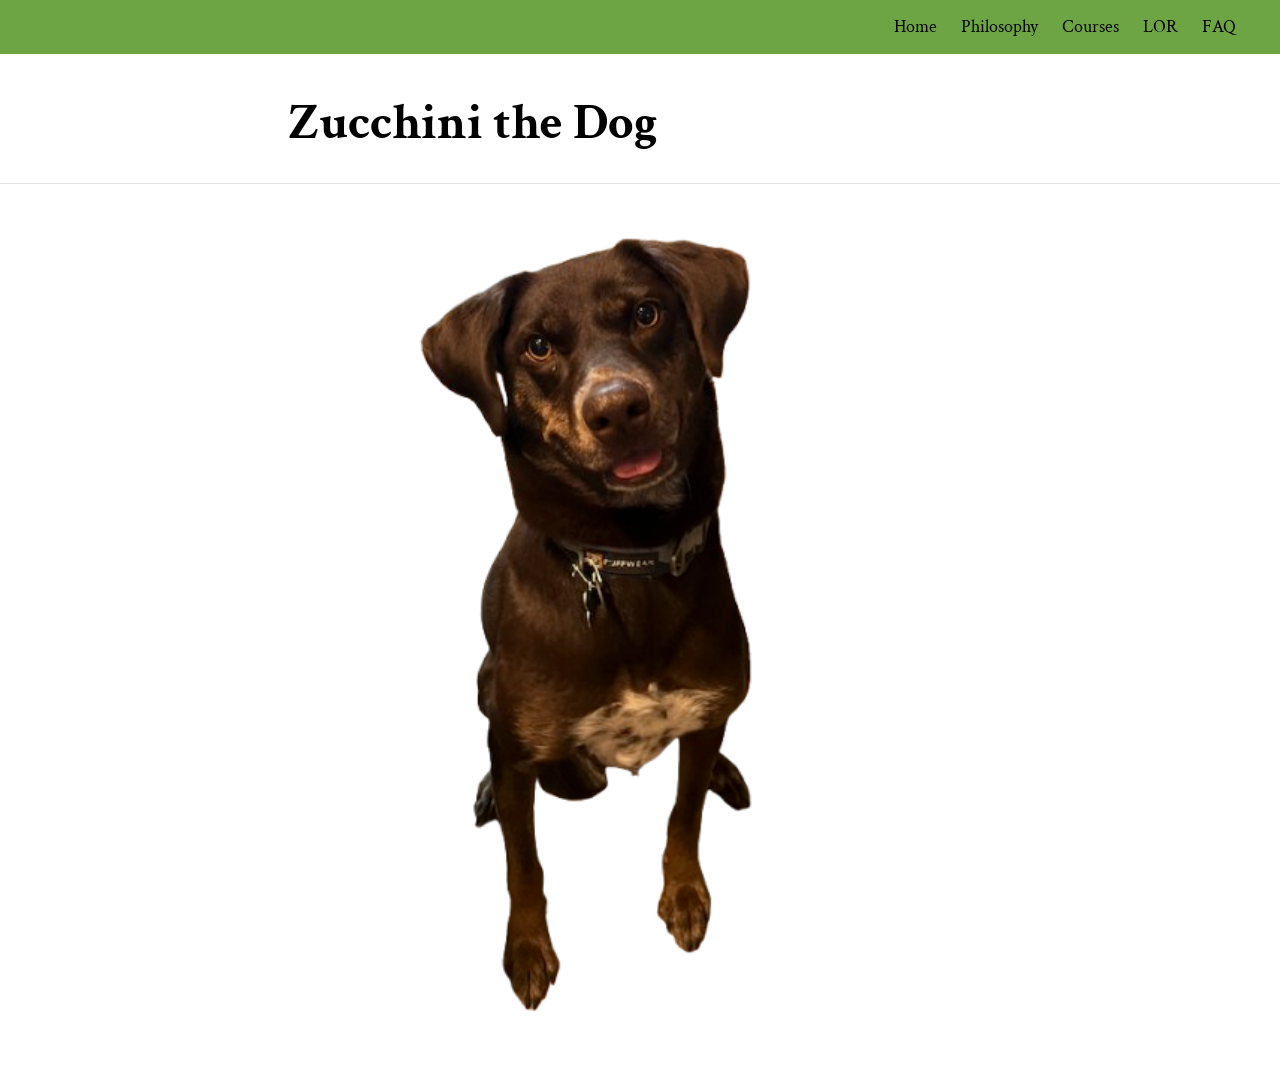
<file: docs/pets.html>
<!DOCTYPE html>

<html xmlns="http://www.w3.org/1999/xhtml" lang="" xml:lang="">

<head>
  <meta charset="utf-8"/>
  <meta name="viewport" content="width=device-width, initial-scale=1"/>
  <meta http-equiv="X-UA-Compatible" content="IE=Edge,chrome=1"/>
  <meta name="generator" content="distill" />

  <style type="text/css">
  /* Hide doc at startup (prevent jankiness while JS renders/transforms) */
  body {
    visibility: hidden;
  }
  </style>

 <!--radix_placeholder_import_source-->
 <!--/radix_placeholder_import_source-->

<style type="text/css">code{white-space: pre;}</style>
<style type="text/css" data-origin="pandoc">
html { -webkit-text-size-adjust: 100%; }
pre > code.sourceCode { white-space: pre; position: relative; }
pre > code.sourceCode > span { display: inline-block; line-height: 1.25; }
pre > code.sourceCode > span:empty { height: 1.2em; }
.sourceCode { overflow: visible; }
code.sourceCode > span { color: inherit; text-decoration: inherit; }
div.sourceCode { margin: 1em 0; }
pre.sourceCode { margin: 0; }
@media screen {
div.sourceCode { overflow: auto; }
}
@media print {
pre > code.sourceCode { white-space: pre-wrap; }
pre > code.sourceCode > span { text-indent: -5em; padding-left: 5em; }
}
pre.numberSource code
  { counter-reset: source-line 0; }
pre.numberSource code > span
  { position: relative; left: -4em; counter-increment: source-line; }
pre.numberSource code > span > a:first-child::before
  { content: counter(source-line);
    position: relative; left: -1em; text-align: right; vertical-align: baseline;
    border: none; display: inline-block;
    -webkit-touch-callout: none; -webkit-user-select: none;
    -khtml-user-select: none; -moz-user-select: none;
    -ms-user-select: none; user-select: none;
    padding: 0 4px; width: 4em;
    color: #aaaaaa;
  }
pre.numberSource { margin-left: 3em; border-left: 1px solid #aaaaaa;  padding-left: 4px; }
div.sourceCode
  { color: #00769e; background-color: #f1f3f5; }
@media screen {
pre > code.sourceCode > span > a:first-child::before { text-decoration: underline; }
}
code span { color: #00769e; } /* Normal */
code span.al { color: #ad0000; } /* Alert */
code span.an { color: #5e5e5e; } /* Annotation */
code span.at { color: #657422; } /* Attribute */
code span.bn { color: #ad0000; } /* BaseN */
code span.bu { } /* BuiltIn */
code span.cf { color: #00769e; } /* ControlFlow */
code span.ch { color: #20794d; } /* Char */
code span.cn { color: #8f5902; } /* Constant */
code span.co { color: #5e5e5e; } /* Comment */
code span.cv { color: #5e5e5e; font-style: italic; } /* CommentVar */
code span.do { color: #5e5e5e; font-style: italic; } /* Documentation */
code span.dt { color: #ad0000; } /* DataType */
code span.dv { color: #ad0000; } /* DecVal */
code span.er { color: #ad0000; } /* Error */
code span.ex { } /* Extension */
code span.fl { color: #ad0000; } /* Float */
code span.fu { color: #4758ab; } /* Function */
code span.im { } /* Import */
code span.in { color: #5e5e5e; } /* Information */
code span.kw { color: #00769e; } /* Keyword */
code span.op { color: #5e5e5e; } /* Operator */
code span.ot { color: #00769e; } /* Other */
code span.pp { color: #ad0000; } /* Preprocessor */
code span.sc { color: #5e5e5e; } /* SpecialChar */
code span.ss { color: #20794d; } /* SpecialString */
code span.st { color: #20794d; } /* String */
code span.va { color: #111111; } /* Variable */
code span.vs { color: #20794d; } /* VerbatimString */
code span.wa { color: #5e5e5e; font-style: italic; } /* Warning */
</style>


  <!--radix_placeholder_meta_tags-->
  <title>Title: Zucchini the Dog</title>

  <meta property="description" itemprop="description" content=""/>



  <!--  https://developers.facebook.com/docs/sharing/webmasters#markup -->
  <meta property="og:title" content="Title: Zucchini the Dog"/>
  <meta property="og:type" content="article"/>
  <meta property="og:description" content=""/>
  <meta property="og:locale" content="en_US"/>
  <meta property="og:site_name" content="Title"/>

  <!--  https://dev.twitter.com/cards/types/summary -->
  <meta property="twitter:card" content="summary"/>
  <meta property="twitter:title" content="Title: Zucchini the Dog"/>
  <meta property="twitter:description" content=""/>

  <!--/radix_placeholder_meta_tags-->
  <!--radix_placeholder_rmarkdown_metadata-->

  <script type="text/json" id="radix-rmarkdown-metadata">
  {"type":"list","attributes":{"names":{"type":"character","attributes":{},"value":["title","description","site"]}},"value":[{"type":"character","attributes":{},"value":["Zucchini the Dog"]},{"type":"character","attributes":{},"value":[""]},{"type":"character","attributes":{},"value":["distill::distill_website"]}]}
  </script>
  <!--/radix_placeholder_rmarkdown_metadata-->
  <!--radix_placeholder_navigation_in_header-->
  <meta name="distill:offset" content=""/>

  <script type="application/javascript">

    window.headroom_prevent_pin = false;

    window.document.addEventListener("DOMContentLoaded", function (event) {

      // initialize headroom for banner
      var header = $('header').get(0);
      var headerHeight = header.offsetHeight;
      var headroom = new Headroom(header, {
        tolerance: 5,
        onPin : function() {
          if (window.headroom_prevent_pin) {
            window.headroom_prevent_pin = false;
            headroom.unpin();
          }
        }
      });
      headroom.init();
      if(window.location.hash)
        headroom.unpin();
      $(header).addClass('headroom--transition');

      // offset scroll location for banner on hash change
      // (see: https://github.com/WickyNilliams/headroom.js/issues/38)
      window.addEventListener("hashchange", function(event) {
        window.scrollTo(0, window.pageYOffset - (headerHeight + 25));
      });

      // responsive menu
      $('.distill-site-header').each(function(i, val) {
        var topnav = $(this);
        var toggle = topnav.find('.nav-toggle');
        toggle.on('click', function() {
          topnav.toggleClass('responsive');
        });
      });

      // nav dropdowns
      $('.nav-dropbtn').click(function(e) {
        $(this).next('.nav-dropdown-content').toggleClass('nav-dropdown-active');
        $(this).parent().siblings('.nav-dropdown')
           .children('.nav-dropdown-content').removeClass('nav-dropdown-active');
      });
      $("body").click(function(e){
        $('.nav-dropdown-content').removeClass('nav-dropdown-active');
      });
      $(".nav-dropdown").click(function(e){
        e.stopPropagation();
      });
    });
  </script>

  <style type="text/css">

  /* Theme (user-documented overrideables for nav appearance) */

  .distill-site-nav {
    color: rgba(255, 255, 255, 0.8);
    background-color: #0F2E3D;
    font-size: 15px;
    font-weight: 300;
  }

  .distill-site-nav a {
    color: inherit;
    text-decoration: none;
  }

  .distill-site-nav a:hover {
    color: white;
  }

  @media print {
    .distill-site-nav {
      display: none;
    }
  }

  .distill-site-header {

  }

  .distill-site-footer {

  }


  /* Site Header */

  .distill-site-header {
    width: 100%;
    box-sizing: border-box;
    z-index: 3;
  }

  .distill-site-header .nav-left {
    display: inline-block;
    margin-left: 8px;
  }

  @media screen and (max-width: 768px) {
    .distill-site-header .nav-left {
      margin-left: 0;
    }
  }


  .distill-site-header .nav-right {
    float: right;
    margin-right: 8px;
  }

  .distill-site-header a,
  .distill-site-header .title {
    display: inline-block;
    text-align: center;
    padding: 14px 10px 14px 10px;
  }

  .distill-site-header .title {
    font-size: 18px;
    min-width: 150px;
  }

  .distill-site-header .logo {
    padding: 0;
  }

  .distill-site-header .logo img {
    display: none;
    max-height: 20px;
    width: auto;
    margin-bottom: -4px;
  }

  .distill-site-header .nav-image img {
    max-height: 18px;
    width: auto;
    display: inline-block;
    margin-bottom: -3px;
  }



  @media screen and (min-width: 1000px) {
    .distill-site-header .logo img {
      display: inline-block;
    }
    .distill-site-header .nav-left {
      margin-left: 20px;
    }
    .distill-site-header .nav-right {
      margin-right: 20px;
    }
    .distill-site-header .title {
      padding-left: 12px;
    }
  }


  .distill-site-header .nav-toggle {
    display: none;
  }

  .nav-dropdown {
    display: inline-block;
    position: relative;
  }

  .nav-dropdown .nav-dropbtn {
    border: none;
    outline: none;
    color: rgba(255, 255, 255, 0.8);
    padding: 16px 10px;
    background-color: transparent;
    font-family: inherit;
    font-size: inherit;
    font-weight: inherit;
    margin: 0;
    margin-top: 1px;
    z-index: 2;
  }

  .nav-dropdown-content {
    display: none;
    position: absolute;
    background-color: white;
    min-width: 200px;
    border: 1px solid rgba(0,0,0,0.15);
    border-radius: 4px;
    box-shadow: 0px 8px 16px 0px rgba(0,0,0,0.1);
    z-index: 1;
    margin-top: 2px;
    white-space: nowrap;
    padding-top: 4px;
    padding-bottom: 4px;
  }

  .nav-dropdown-content hr {
    margin-top: 4px;
    margin-bottom: 4px;
    border: none;
    border-bottom: 1px solid rgba(0, 0, 0, 0.1);
  }

  .nav-dropdown-active {
    display: block;
  }

  .nav-dropdown-content a, .nav-dropdown-content .nav-dropdown-header {
    color: black;
    padding: 6px 24px;
    text-decoration: none;
    display: block;
    text-align: left;
  }

  .nav-dropdown-content .nav-dropdown-header {
    display: block;
    padding: 5px 24px;
    padding-bottom: 0;
    text-transform: uppercase;
    font-size: 14px;
    color: #999999;
    white-space: nowrap;
  }

  .nav-dropdown:hover .nav-dropbtn {
    color: white;
  }

  .nav-dropdown-content a:hover {
    background-color: #ddd;
    color: black;
  }

  .nav-right .nav-dropdown-content {
    margin-left: -45%;
    right: 0;
  }

  @media screen and (max-width: 768px) {
    .distill-site-header a, .distill-site-header .nav-dropdown  {display: none;}
    .distill-site-header a.nav-toggle {
      float: right;
      display: block;
    }
    .distill-site-header .title {
      margin-left: 0;
    }
    .distill-site-header .nav-right {
      margin-right: 0;
    }
    .distill-site-header {
      overflow: hidden;
    }
    .nav-right .nav-dropdown-content {
      margin-left: 0;
    }
  }


  @media screen and (max-width: 768px) {
    .distill-site-header.responsive {position: relative; min-height: 500px; }
    .distill-site-header.responsive a.nav-toggle {
      position: absolute;
      right: 0;
      top: 0;
    }
    .distill-site-header.responsive a,
    .distill-site-header.responsive .nav-dropdown {
      display: block;
      text-align: left;
    }
    .distill-site-header.responsive .nav-left,
    .distill-site-header.responsive .nav-right {
      width: 100%;
    }
    .distill-site-header.responsive .nav-dropdown {float: none;}
    .distill-site-header.responsive .nav-dropdown-content {position: relative;}
    .distill-site-header.responsive .nav-dropdown .nav-dropbtn {
      display: block;
      width: 100%;
      text-align: left;
    }
  }

  /* Site Footer */

  .distill-site-footer {
    width: 100%;
    overflow: hidden;
    box-sizing: border-box;
    z-index: 3;
    margin-top: 30px;
    padding-top: 30px;
    padding-bottom: 30px;
    text-align: center;
  }

  /* Headroom */

  d-title {
    padding-top: 6rem;
  }

  @media print {
    d-title {
      padding-top: 4rem;
    }
  }

  .headroom {
    z-index: 1000;
    position: fixed;
    top: 0;
    left: 0;
    right: 0;
  }

  .headroom--transition {
    transition: all .4s ease-in-out;
  }

  .headroom--unpinned {
    top: -100px;
  }

  .headroom--pinned {
    top: 0;
  }

  /* adjust viewport for navbar height */
  /* helps vertically center bootstrap (non-distill) content */
  .min-vh-100 {
    min-height: calc(100vh - 100px) !important;
  }

  </style>

  <script src="site_libs/jquery-3.6.0/jquery-3.6.0.min.js"></script>
  <link href="site_libs/font-awesome-6.5.2/css/all.min.css" rel="stylesheet"/>
  <link href="site_libs/font-awesome-6.5.2/css/v4-shims.min.css" rel="stylesheet"/>
  <script src="site_libs/headroom-0.9.4/headroom.min.js"></script>
  <script src="site_libs/autocomplete-0.37.1/autocomplete.min.js"></script>
  <script src="site_libs/fuse-6.4.1/fuse.min.js"></script>

  <script type="application/javascript">

  function getMeta(metaName) {
    var metas = document.getElementsByTagName('meta');
    for (let i = 0; i < metas.length; i++) {
      if (metas[i].getAttribute('name') === metaName) {
        return metas[i].getAttribute('content');
      }
    }
    return '';
  }

  function offsetURL(url) {
    var offset = getMeta('distill:offset');
    return offset ? offset + '/' + url : url;
  }

  function createFuseIndex() {

    // create fuse index
    var options = {
      keys: [
        { name: 'title', weight: 20 },
        { name: 'categories', weight: 15 },
        { name: 'description', weight: 10 },
        { name: 'contents', weight: 5 },
      ],
      ignoreLocation: true,
      threshold: 0
    };
    var fuse = new window.Fuse([], options);

    // fetch the main search.json
    return fetch(offsetURL('search.json'))
      .then(function(response) {
        if (response.status == 200) {
          return response.json().then(function(json) {
            // index main articles
            json.articles.forEach(function(article) {
              fuse.add(article);
            });
            // download collections and index their articles
            return Promise.all(json.collections.map(function(collection) {
              return fetch(offsetURL(collection)).then(function(response) {
                if (response.status === 200) {
                  return response.json().then(function(articles) {
                    articles.forEach(function(article) {
                      fuse.add(article);
                    });
                  })
                } else {
                  return Promise.reject(
                    new Error('Unexpected status from search index request: ' +
                              response.status)
                  );
                }
              });
            })).then(function() {
              return fuse;
            });
          });

        } else {
          return Promise.reject(
            new Error('Unexpected status from search index request: ' +
                        response.status)
          );
        }
      });
  }

  window.document.addEventListener("DOMContentLoaded", function (event) {

    // get search element (bail if we don't have one)
    var searchEl = window.document.getElementById('distill-search');
    if (!searchEl)
      return;

    createFuseIndex()
      .then(function(fuse) {

        // make search box visible
        searchEl.classList.remove('hidden');

        // initialize autocomplete
        var options = {
          autoselect: true,
          hint: false,
          minLength: 2,
        };
        window.autocomplete(searchEl, options, [{
          source: function(query, callback) {
            const searchOptions = {
              isCaseSensitive: false,
              shouldSort: true,
              minMatchCharLength: 2,
              limit: 10,
            };
            var results = fuse.search(query, searchOptions);
            callback(results
              .map(function(result) { return result.item; })
            );
          },
          templates: {
            suggestion: function(suggestion) {
              var img = suggestion.preview && Object.keys(suggestion.preview).length > 0
                ? `<img src="${offsetURL(suggestion.preview)}"</img>`
                : '';
              var html = `
                <div class="search-item">
                  <h3>${suggestion.title}</h3>
                  <div class="search-item-description">
                    ${suggestion.description || ''}
                  </div>
                  <div class="search-item-preview">
                    ${img}
                  </div>
                </div>
              `;
              return html;
            }
          }
        }]).on('autocomplete:selected', function(event, suggestion) {
          window.location.href = offsetURL(suggestion.path);
        });
        // remove inline display style on autocompleter (we want to
        // manage responsive display via css)
        $('.algolia-autocomplete').css("display", "");
      })
      .catch(function(error) {
        console.log(error);
      });

  });

  </script>

  <style type="text/css">

  .nav-search {
    font-size: x-small;
  }

  /* Algolioa Autocomplete */

  .algolia-autocomplete {
    display: inline-block;
    margin-left: 10px;
    vertical-align: sub;
    background-color: white;
    color: black;
    padding: 6px;
    padding-top: 8px;
    padding-bottom: 0;
    border-radius: 6px;
    border: 1px #0F2E3D solid;
    width: 180px;
  }


  @media screen and (max-width: 768px) {
    .distill-site-nav .algolia-autocomplete {
      display: none;
      visibility: hidden;
    }
    .distill-site-nav.responsive .algolia-autocomplete {
      display: inline-block;
      visibility: visible;
    }
    .distill-site-nav.responsive .algolia-autocomplete .aa-dropdown-menu {
      margin-left: 0;
      width: 400px;
      max-height: 400px;
    }
  }

  .algolia-autocomplete .aa-input, .algolia-autocomplete .aa-hint {
    width: 90%;
    outline: none;
    border: none;
  }

  .algolia-autocomplete .aa-hint {
    color: #999;
  }
  .algolia-autocomplete .aa-dropdown-menu {
    width: 550px;
    max-height: 70vh;
    overflow-x: visible;
    overflow-y: scroll;
    padding: 5px;
    margin-top: 3px;
    margin-left: -150px;
    background-color: #fff;
    border-radius: 5px;
    border: 1px solid #999;
    border-top: none;
  }

  .algolia-autocomplete .aa-dropdown-menu .aa-suggestion {
    cursor: pointer;
    padding: 5px 4px;
    border-bottom: 1px solid #eee;
  }

  .algolia-autocomplete .aa-dropdown-menu .aa-suggestion:last-of-type {
    border-bottom: none;
    margin-bottom: 2px;
  }

  .algolia-autocomplete .aa-dropdown-menu .aa-suggestion .search-item {
    overflow: hidden;
    font-size: 0.8em;
    line-height: 1.4em;
  }

  .algolia-autocomplete .aa-dropdown-menu .aa-suggestion .search-item h3 {
    font-size: 1rem;
    margin-block-start: 0;
    margin-block-end: 5px;
  }

  .algolia-autocomplete .aa-dropdown-menu .aa-suggestion .search-item-description {
    display: inline-block;
    overflow: hidden;
    height: 2.8em;
    width: 80%;
    margin-right: 4%;
  }

  .algolia-autocomplete .aa-dropdown-menu .aa-suggestion .search-item-preview {
    display: inline-block;
    width: 15%;
  }

  .algolia-autocomplete .aa-dropdown-menu .aa-suggestion .search-item-preview img {
    height: 3em;
    width: auto;
    display: none;
  }

  .algolia-autocomplete .aa-dropdown-menu .aa-suggestion .search-item-preview img[src] {
    display: initial;
  }

  .algolia-autocomplete .aa-dropdown-menu .aa-suggestion.aa-cursor {
    background-color: #eee;
  }
  .algolia-autocomplete .aa-dropdown-menu .aa-suggestion em {
    font-weight: bold;
    font-style: normal;
  }

  </style>


  <!--/radix_placeholder_navigation_in_header-->
  <!--radix_placeholder_distill-->

  <style type="text/css">

  body {
    background-color: white;
  }

  .pandoc-table {
    width: 100%;
  }

  .pandoc-table>caption {
    margin-bottom: 10px;
  }

  .pandoc-table th:not([align]) {
    text-align: left;
  }

  .pagedtable-footer {
    font-size: 15px;
  }

  d-byline .byline {
    grid-template-columns: 2fr 2fr;
  }

  d-byline .byline h3 {
    margin-block-start: 1.5em;
  }

  d-byline .byline .authors-affiliations h3 {
    margin-block-start: 0.5em;
  }

  .authors-affiliations .orcid-id {
    width: 16px;
    height:16px;
    margin-left: 4px;
    margin-right: 4px;
    vertical-align: middle;
    padding-bottom: 2px;
  }

  d-title .dt-tags {
    margin-top: 1em;
    grid-column: text;
  }

  .dt-tags .dt-tag {
    text-decoration: none;
    display: inline-block;
    color: rgba(0,0,0,0.6);
    padding: 0em 0.4em;
    margin-right: 0.5em;
    margin-bottom: 0.4em;
    font-size: 70%;
    border: 1px solid rgba(0,0,0,0.2);
    border-radius: 3px;
    text-transform: uppercase;
    font-weight: 500;
  }

  d-article table.gt_table td,
  d-article table.gt_table th {
    border-bottom: none;
    font-size: 100%;
  }

  .html-widget {
    margin-bottom: 2.0em;
  }

  .l-screen-inset {
    padding-right: 16px;
  }

  .l-screen .caption {
    margin-left: 10px;
  }

  .shaded {
    background: rgb(247, 247, 247);
    padding-top: 20px;
    padding-bottom: 20px;
    border-top: 1px solid rgba(0, 0, 0, 0.1);
    border-bottom: 1px solid rgba(0, 0, 0, 0.1);
  }

  .shaded .html-widget {
    margin-bottom: 0;
    border: 1px solid rgba(0, 0, 0, 0.1);
  }

  .shaded .shaded-content {
    background: white;
  }

  .text-output {
    margin-top: 0;
    line-height: 1.5em;
  }

  .hidden {
    display: none !important;
  }

  hr.section-separator {
    border: none;
    border-top: 1px solid rgba(0, 0, 0, 0.1);
    margin: 0px;
  }


  d-byline {
    border-top: none;
  }

  d-article {
    padding-top: 2.5rem;
    padding-bottom: 30px;
    border-top: none;
  }

  d-appendix {
    padding-top: 30px;
  }

  d-article>p>img {
    width: 100%;
  }

  d-article h2 {
    margin: 1rem 0 1.5rem 0;
  }

  d-article h3 {
    margin-top: 1.5rem;
  }

  d-article iframe {
    border: 1px solid rgba(0, 0, 0, 0.1);
    margin-bottom: 2.0em;
    width: 100%;
  }

  /* Tweak code blocks */

  d-article div.sourceCode code,
  d-article pre code {
    font-family: Consolas, Monaco, 'Andale Mono', 'Ubuntu Mono', monospace;
  }

  d-article pre,
  d-article div.sourceCode,
  d-article div.sourceCode pre {
    overflow: auto;
  }

  d-article div.sourceCode {
    background-color: white;
  }

  d-article div.sourceCode pre {
    padding-left: 10px;
    font-size: 12px;
    border-left: 2px solid rgba(0,0,0,0.1);
  }

  d-article pre {
    font-size: 12px;
    color: black;
    background: none;
    margin-top: 0;
    text-align: left;
    white-space: pre;
    word-spacing: normal;
    word-break: normal;
    word-wrap: normal;
    line-height: 1.5;

    -moz-tab-size: 4;
    -o-tab-size: 4;
    tab-size: 4;

    -webkit-hyphens: none;
    -moz-hyphens: none;
    -ms-hyphens: none;
    hyphens: none;
  }

  d-article pre a {
    border-bottom: none;
  }

  d-article pre a:hover {
    border-bottom: none;
    text-decoration: underline;
  }

  d-article details {
    grid-column: text;
    margin-bottom: 0.8em;
  }

  @media(min-width: 768px) {

  d-article pre,
  d-article div.sourceCode,
  d-article div.sourceCode pre {
    overflow: visible !important;
  }

  d-article div.sourceCode pre {
    padding-left: 18px;
    font-size: 14px;
  }

  /* tweak for Pandoc numbered line within distill */
  d-article pre.numberSource code > span {
      left: -2em;
  }

  d-article pre {
    font-size: 14px;
  }

  }

  figure img.external {
    background: white;
    border: 1px solid rgba(0, 0, 0, 0.1);
    box-shadow: 0 1px 8px rgba(0, 0, 0, 0.1);
    padding: 18px;
    box-sizing: border-box;
  }

  /* CSS for d-contents */

  .d-contents {
    grid-column: text;
    color: rgba(0,0,0,0.8);
    font-size: 0.9em;
    padding-bottom: 1em;
    margin-bottom: 1em;
    padding-bottom: 0.5em;
    margin-bottom: 1em;
    padding-left: 0.25em;
    justify-self: start;
  }

  @media(min-width: 1000px) {
    .d-contents.d-contents-float {
      height: 0;
      grid-column-start: 1;
      grid-column-end: 4;
      justify-self: center;
      padding-right: 3em;
      padding-left: 2em;
    }
  }

  .d-contents nav h3 {
    font-size: 18px;
    margin-top: 0;
    margin-bottom: 1em;
  }

  .d-contents li {
    list-style-type: none
  }

  .d-contents nav > ul {
    padding-left: 0;
  }

  .d-contents ul {
    padding-left: 1em
  }

  .d-contents nav ul li {
    margin-top: 0.6em;
    margin-bottom: 0.2em;
  }

  .d-contents nav a {
    font-size: 13px;
    border-bottom: none;
    text-decoration: none
    color: rgba(0, 0, 0, 0.8);
  }

  .d-contents nav a:hover {
    text-decoration: underline solid rgba(0, 0, 0, 0.6)
  }

  .d-contents nav > ul > li > a {
    font-weight: 600;
  }

  .d-contents nav > ul > li > ul {
    font-weight: inherit;
  }

  .d-contents nav > ul > li > ul > li {
    margin-top: 0.2em;
  }


  .d-contents nav ul {
    margin-top: 0;
    margin-bottom: 0.25em;
  }

  .d-article-with-toc h2:nth-child(2) {
    margin-top: 0;
  }


  /* Figure */

  .figure {
    position: relative;
    margin-bottom: 2.5em;
    margin-top: 1.5em;
  }

  .figure .caption {
    color: rgba(0, 0, 0, 0.6);
    font-size: 12px;
    line-height: 1.5em;
  }

  .figure img.external {
    background: white;
    border: 1px solid rgba(0, 0, 0, 0.1);
    box-shadow: 0 1px 8px rgba(0, 0, 0, 0.1);
    padding: 18px;
    box-sizing: border-box;
  }

  .figure .caption a {
    color: rgba(0, 0, 0, 0.6);
  }

  .figure .caption b,
  .figure .caption strong, {
    font-weight: 600;
    color: rgba(0, 0, 0, 1.0);
  }

  /* Citations */

  d-article .citation {
    color: inherit;
    cursor: inherit;
  }

  div.hanging-indent{
    margin-left: 1em; text-indent: -1em;
  }

  /* Citation hover box */

  .tippy-box[data-theme~=light-border] {
    background-color: rgba(250, 250, 250, 0.95);
  }

  .tippy-content > p {
    margin-bottom: 0;
    padding: 2px;
  }


  /* Tweak 1000px media break to show more text */

  @media(min-width: 1000px) {
    .base-grid,
    distill-header,
    d-title,
    d-abstract,
    d-article,
    d-appendix,
    distill-appendix,
    d-byline,
    d-footnote-list,
    d-citation-list,
    distill-footer {
      grid-template-columns: [screen-start] 1fr [page-start kicker-start] 80px [middle-start] 50px [text-start kicker-end] 65px 65px 65px 65px 65px 65px 65px 65px [text-end gutter-start] 65px [middle-end] 65px [page-end gutter-end] 1fr [screen-end];
      grid-column-gap: 16px;
    }

    .grid {
      grid-column-gap: 16px;
    }

    d-article {
      font-size: 1.06rem;
      line-height: 1.7em;
    }
    figure .caption, .figure .caption, figure figcaption {
      font-size: 13px;
    }
  }

  @media(min-width: 1180px) {
    .base-grid,
    distill-header,
    d-title,
    d-abstract,
    d-article,
    d-appendix,
    distill-appendix,
    d-byline,
    d-footnote-list,
    d-citation-list,
    distill-footer {
      grid-template-columns: [screen-start] 1fr [page-start kicker-start] 60px [middle-start] 60px [text-start kicker-end] 60px 60px 60px 60px 60px 60px 60px 60px [text-end gutter-start] 60px [middle-end] 60px [page-end gutter-end] 1fr [screen-end];
      grid-column-gap: 32px;
    }

    .grid {
      grid-column-gap: 32px;
    }
  }


  /* Get the citation styles for the appendix (not auto-injected on render since
     we do our own rendering of the citation appendix) */

  d-appendix .citation-appendix,
  .d-appendix .citation-appendix {
    font-size: 11px;
    line-height: 15px;
    border-left: 1px solid rgba(0, 0, 0, 0.1);
    padding-left: 18px;
    border: 1px solid rgba(0,0,0,0.1);
    background: rgba(0, 0, 0, 0.02);
    padding: 10px 18px;
    border-radius: 3px;
    color: rgba(150, 150, 150, 1);
    overflow: hidden;
    margin-top: -12px;
    white-space: pre-wrap;
    word-wrap: break-word;
  }

  /* Include appendix styles here so they can be overridden */

  d-appendix {
    contain: layout style;
    font-size: 0.8em;
    line-height: 1.7em;
    margin-top: 60px;
    margin-bottom: 0;
    border-top: 1px solid rgba(0, 0, 0, 0.1);
    color: rgba(0,0,0,0.5);
    padding-top: 60px;
    padding-bottom: 48px;
  }

  d-appendix h3 {
    grid-column: page-start / text-start;
    font-size: 15px;
    font-weight: 500;
    margin-top: 1em;
    margin-bottom: 0;
    color: rgba(0,0,0,0.65);
  }

  d-appendix h3 + * {
    margin-top: 1em;
  }

  d-appendix ol {
    padding: 0 0 0 15px;
  }

  @media (min-width: 768px) {
    d-appendix ol {
      padding: 0 0 0 30px;
      margin-left: -30px;
    }
  }

  d-appendix li {
    margin-bottom: 1em;
  }

  d-appendix a {
    color: rgba(0, 0, 0, 0.6);
  }

  d-appendix > * {
    grid-column: text;
  }

  d-appendix > d-footnote-list,
  d-appendix > d-citation-list,
  d-appendix > distill-appendix {
    grid-column: screen;
  }

  /* Include footnote styles here so they can be overridden */

  d-footnote-list {
    contain: layout style;
  }

  d-footnote-list > * {
    grid-column: text;
  }

  d-footnote-list a.footnote-backlink {
    color: rgba(0,0,0,0.3);
    padding-left: 0.5em;
  }



  /* Anchor.js */

  .anchorjs-link {
    /*transition: all .25s linear; */
    text-decoration: none;
    border-bottom: none;
  }
  *:hover > .anchorjs-link {
    margin-left: -1.125em !important;
    text-decoration: none;
    border-bottom: none;
  }

  /* Social footer */

  .social_footer {
    margin-top: 30px;
    margin-bottom: 0;
    color: rgba(0,0,0,0.67);
  }

  .disqus-comments {
    margin-right: 30px;
  }

  .disqus-comment-count {
    border-bottom: 1px solid rgba(0, 0, 0, 0.4);
    cursor: pointer;
  }

  #disqus_thread {
    margin-top: 30px;
  }

  .article-sharing a {
    border-bottom: none;
    margin-right: 8px;
  }

  .article-sharing a:hover {
    border-bottom: none;
  }

  .sidebar-section.subscribe {
    font-size: 12px;
    line-height: 1.6em;
  }

  .subscribe p {
    margin-bottom: 0.5em;
  }


  .article-footer .subscribe {
    font-size: 15px;
    margin-top: 45px;
  }


  .sidebar-section.custom {
    font-size: 12px;
    line-height: 1.6em;
  }

  .custom p {
    margin-bottom: 0.5em;
  }

  /* Styles for listing layout (hide title) */
  .layout-listing d-title, .layout-listing .d-title {
    display: none;
  }

  /* Styles for posts lists (not auto-injected) */


  .posts-with-sidebar {
    padding-left: 45px;
    padding-right: 45px;
  }

  .posts-list .description h2,
  .posts-list .description p {
    font-family: -apple-system, BlinkMacSystemFont, "Segoe UI", Roboto, Oxygen, Ubuntu, Cantarell, "Fira Sans", "Droid Sans", "Helvetica Neue", Arial, sans-serif;
  }

  .posts-list .description h2 {
    font-weight: 700;
    border-bottom: none;
    padding-bottom: 0;
  }

  .posts-list h2.post-tag {
    border-bottom: 1px solid rgba(0, 0, 0, 0.2);
    padding-bottom: 12px;
  }
  .posts-list {
    margin-top: 60px;
    margin-bottom: 24px;
  }

  .posts-list .post-preview {
    text-decoration: none;
    overflow: hidden;
    display: block;
    border-bottom: 1px solid rgba(0, 0, 0, 0.1);
    padding: 24px 0;
  }

  .post-preview-last {
    border-bottom: none !important;
  }

  .posts-list .posts-list-caption {
    grid-column: screen;
    font-weight: 400;
  }

  .posts-list .post-preview h2 {
    margin: 0 0 6px 0;
    line-height: 1.2em;
    font-style: normal;
    font-size: 24px;
  }

  .posts-list .post-preview p {
    margin: 0 0 12px 0;
    line-height: 1.4em;
    font-size: 16px;
  }

  .posts-list .post-preview .thumbnail {
    box-sizing: border-box;
    margin-bottom: 24px;
    position: relative;
    max-width: 500px;
  }
  .posts-list .post-preview img {
    width: 100%;
    display: block;
  }

  .posts-list .metadata {
    font-size: 12px;
    line-height: 1.4em;
    margin-bottom: 18px;
  }

  .posts-list .metadata > * {
    display: inline-block;
  }

  .posts-list .metadata .publishedDate {
    margin-right: 2em;
  }

  .posts-list .metadata .dt-authors {
    display: block;
    margin-top: 0.3em;
    margin-right: 2em;
  }

  .posts-list .dt-tags {
    display: block;
    line-height: 1em;
  }

  .posts-list .dt-tags .dt-tag {
    display: inline-block;
    color: rgba(0,0,0,0.6);
    padding: 0.3em 0.4em;
    margin-right: 0.2em;
    margin-bottom: 0.4em;
    font-size: 60%;
    border: 1px solid rgba(0,0,0,0.2);
    border-radius: 3px;
    text-transform: uppercase;
    font-weight: 500;
  }

  .posts-list img {
    opacity: 1;
  }

  .posts-list img[data-src] {
    opacity: 0;
  }

  .posts-more {
    clear: both;
  }


  .posts-sidebar {
    font-size: 16px;
  }

  .posts-sidebar h3 {
    font-size: 16px;
    margin-top: 0;
    margin-bottom: 0.5em;
    font-weight: 400;
    text-transform: uppercase;
  }

  .sidebar-section {
    margin-bottom: 30px;
  }

  .categories ul {
    list-style-type: none;
    margin: 0;
    padding: 0;
  }

  .categories li {
    color: rgba(0, 0, 0, 0.8);
    margin-bottom: 0;
  }

  .categories li>a {
    border-bottom: none;
  }

  .categories li>a:hover {
    border-bottom: 1px solid rgba(0, 0, 0, 0.4);
  }

  .categories .active {
    font-weight: 600;
  }

  .categories .category-count {
    color: rgba(0, 0, 0, 0.4);
  }


  @media(min-width: 768px) {
    .posts-list .post-preview h2 {
      font-size: 26px;
    }
    .posts-list .post-preview .thumbnail {
      float: right;
      width: 30%;
      margin-bottom: 0;
    }
    .posts-list .post-preview .description {
      float: left;
      width: 45%;
    }
    .posts-list .post-preview .metadata {
      float: left;
      width: 20%;
      margin-top: 8px;
    }
    .posts-list .post-preview p {
      margin: 0 0 12px 0;
      line-height: 1.5em;
      font-size: 16px;
    }
    .posts-with-sidebar .posts-list {
      float: left;
      width: 75%;
    }
    .posts-with-sidebar .posts-sidebar {
      float: right;
      width: 20%;
      margin-top: 60px;
      padding-top: 24px;
      padding-bottom: 24px;
    }
  }


  /* Improve display for browsers without grid (IE/Edge <= 15) */

  .downlevel {
    line-height: 1.6em;
    font-family: -apple-system, BlinkMacSystemFont, "Segoe UI", Roboto, Oxygen, Ubuntu, Cantarell, "Fira Sans", "Droid Sans", "Helvetica Neue", Arial, sans-serif;
    margin: 0;
  }

  .downlevel .d-title {
    padding-top: 6rem;
    padding-bottom: 1.5rem;
  }

  .downlevel .d-title h1 {
    font-size: 50px;
    font-weight: 700;
    line-height: 1.1em;
    margin: 0 0 0.5rem;
  }

  .downlevel .d-title p {
    font-weight: 300;
    font-size: 1.2rem;
    line-height: 1.55em;
    margin-top: 0;
  }

  .downlevel .d-byline {
    padding-top: 0.8em;
    padding-bottom: 0.8em;
    font-size: 0.8rem;
    line-height: 1.8em;
  }

  .downlevel .section-separator {
    border: none;
    border-top: 1px solid rgba(0, 0, 0, 0.1);
  }

  .downlevel .d-article {
    font-size: 1.06rem;
    line-height: 1.7em;
    padding-top: 1rem;
    padding-bottom: 2rem;
  }


  .downlevel .d-appendix {
    padding-left: 0;
    padding-right: 0;
    max-width: none;
    font-size: 0.8em;
    line-height: 1.7em;
    margin-bottom: 0;
    color: rgba(0,0,0,0.5);
    padding-top: 40px;
    padding-bottom: 48px;
  }

  .downlevel .footnotes ol {
    padding-left: 13px;
  }

  .downlevel .base-grid,
  .downlevel .distill-header,
  .downlevel .d-title,
  .downlevel .d-abstract,
  .downlevel .d-article,
  .downlevel .d-appendix,
  .downlevel .distill-appendix,
  .downlevel .d-byline,
  .downlevel .d-footnote-list,
  .downlevel .d-citation-list,
  .downlevel .distill-footer,
  .downlevel .appendix-bottom,
  .downlevel .posts-container {
    padding-left: 40px;
    padding-right: 40px;
  }

  @media(min-width: 768px) {
    .downlevel .base-grid,
    .downlevel .distill-header,
    .downlevel .d-title,
    .downlevel .d-abstract,
    .downlevel .d-article,
    .downlevel .d-appendix,
    .downlevel .distill-appendix,
    .downlevel .d-byline,
    .downlevel .d-footnote-list,
    .downlevel .d-citation-list,
    .downlevel .distill-footer,
    .downlevel .appendix-bottom,
    .downlevel .posts-container {
    padding-left: 150px;
    padding-right: 150px;
    max-width: 900px;
  }
  }

  .downlevel pre code {
    display: block;
    border-left: 2px solid rgba(0, 0, 0, .1);
    padding: 0 0 0 20px;
    font-size: 14px;
  }

  .downlevel code, .downlevel pre {
    color: black;
    background: none;
    font-family: Consolas, Monaco, 'Andale Mono', 'Ubuntu Mono', monospace;
    text-align: left;
    white-space: pre;
    word-spacing: normal;
    word-break: normal;
    word-wrap: normal;
    line-height: 1.5;

    -moz-tab-size: 4;
    -o-tab-size: 4;
    tab-size: 4;

    -webkit-hyphens: none;
    -moz-hyphens: none;
    -ms-hyphens: none;
    hyphens: none;
  }

  .downlevel .posts-list .post-preview {
    color: inherit;
  }



  </style>

  <script type="application/javascript">

  function is_downlevel_browser() {
    if (bowser.isUnsupportedBrowser({ msie: "12", msedge: "16"},
                                   window.navigator.userAgent)) {
      return true;
    } else {
      return window.load_distill_framework === undefined;
    }
  }

  // show body when load is complete
  function on_load_complete() {

    // add anchors
    if (window.anchors) {
      window.anchors.options.placement = 'left';
      window.anchors.add('d-article > h2, d-article > h3, d-article > h4, d-article > h5');
    }


    // set body to visible
    document.body.style.visibility = 'visible';

    // force redraw for leaflet widgets
    if (window.HTMLWidgets) {
      var maps = window.HTMLWidgets.findAll(".leaflet");
      $.each(maps, function(i, el) {
        var map = this.getMap();
        map.invalidateSize();
        map.eachLayer(function(layer) {
          if (layer instanceof L.TileLayer)
            layer.redraw();
        });
      });
    }

    // trigger 'shown' so htmlwidgets resize
    $('d-article').trigger('shown');
  }

  function init_distill() {

    init_common();

    // create front matter
    var front_matter = $('<d-front-matter></d-front-matter>');
    $('#distill-front-matter').wrap(front_matter);

    // create d-title
    $('.d-title').changeElementType('d-title');

    // separator
    var separator = '<hr class="section-separator" style="clear: both"/>';
    // prepend separator above appendix
    $('.d-byline').before(separator);
    $('.d-article').before(separator);

    // create d-byline
    var byline = $('<d-byline></d-byline>');
    $('.d-byline').replaceWith(byline);

    // create d-article
    var article = $('<d-article></d-article>');
    $('.d-article').wrap(article).children().unwrap();

    // move posts container into article
    $('.posts-container').appendTo($('d-article'));

    // create d-appendix
    $('.d-appendix').changeElementType('d-appendix');

    // flag indicating that we have appendix items
    var appendix = $('.appendix-bottom').children('h3').length > 0;

    // replace footnotes with <d-footnote>
    $('.footnote-ref').each(function(i, val) {
      appendix = true;
      var href = $(this).attr('href');
      var id = href.replace('#', '');
      var fn = $('#' + id);
      var fn_p = $('#' + id + '>p');
      fn_p.find('.footnote-back').remove();
      var text = fn_p.html();
      var dtfn = $('<d-footnote></d-footnote>');
      dtfn.html(text);
      $(this).replaceWith(dtfn);
    });
    // remove footnotes
    $('.footnotes').remove();

    // move refs into #references-listing
    $('#references-listing').replaceWith($('#refs'));

    $('h1.appendix, h2.appendix').each(function(i, val) {
      $(this).changeElementType('h3');
    });
    $('h3.appendix').each(function(i, val) {
      var id = $(this).attr('id');
      $('.d-contents a[href="#' + id + '"]').parent().remove();
      appendix = true;
      $(this).nextUntil($('h1, h2, h3')).addBack().appendTo($('d-appendix'));
    });

    // show d-appendix if we have appendix content
    $("d-appendix").css('display', appendix ? 'grid' : 'none');

    // localize layout chunks to just output
    $('.layout-chunk').each(function(i, val) {

      // capture layout
      var layout = $(this).attr('data-layout');

      // apply layout to markdown level block elements
      var elements = $(this).children().not('details, div.sourceCode, pre, script');
      elements.each(function(i, el) {
        var layout_div = $('<div class="' + layout + '"></div>');
        if (layout_div.hasClass('shaded')) {
          var shaded_content = $('<div class="shaded-content"></div>');
          $(this).wrap(shaded_content);
          $(this).parent().wrap(layout_div);
        } else {
          $(this).wrap(layout_div);
        }
      });


      // unwrap the layout-chunk div
      $(this).children().unwrap();
    });

    // remove code block used to force  highlighting css
    $('.distill-force-highlighting-css').parent().remove();

    // remove empty line numbers inserted by pandoc when using a
    // custom syntax highlighting theme, except when numbering line
    // in code chunk
    $('pre:not(.numberLines) code.sourceCode a:empty').remove();

    // load distill framework
    load_distill_framework();

    // wait for window.distillRunlevel == 4 to do post processing
    function distill_post_process() {

      if (!window.distillRunlevel || window.distillRunlevel < 4)
        return;

      // hide author/affiliations entirely if we have no authors
      var front_matter = JSON.parse($("#distill-front-matter").html());
      var have_authors = front_matter.authors && front_matter.authors.length > 0;
      if (!have_authors)
        $('d-byline').addClass('hidden');

      // article with toc class
      $('.d-contents').parent().addClass('d-article-with-toc');

      // strip links that point to #
      $('.authors-affiliations').find('a[href="#"]').removeAttr('href');

      // add orcid ids
      $('.authors-affiliations').find('.author').each(function(i, el) {
        var orcid_id = front_matter.authors[i].orcidID;
        var author_name = front_matter.authors[i].author
        if (orcid_id) {
          var a = $('<a></a>');
          a.attr('href', 'https://orcid.org/' + orcid_id);
          var img = $('<img></img>');
          img.addClass('orcid-id');
          img.attr('alt', author_name ? 'ORCID ID for ' + author_name : 'ORCID ID');
          img.attr('src','[data-uri]');
          a.append(img);
          $(this).append(a);
        }
      });

      // hide elements of author/affiliations grid that have no value
      function hide_byline_column(caption) {
        $('d-byline').find('h3:contains("' + caption + '")').parent().css('visibility', 'hidden');
      }

      // affiliations
      var have_affiliations = false;
      for (var i = 0; i<front_matter.authors.length; ++i) {
        var author = front_matter.authors[i];
        if (author.affiliation !== "&nbsp;") {
          have_affiliations = true;
          break;
        }
      }
      if (!have_affiliations)
        $('d-byline').find('h3:contains("Affiliations")').css('visibility', 'hidden');

      // published date
      if (!front_matter.publishedDate)
        hide_byline_column("Published");

      // document object identifier
      var doi = $('d-byline').find('h3:contains("DOI")');
      var doi_p = doi.next().empty();
      if (!front_matter.doi) {
        // if we have a citation and valid citationText then link to that
        if ($('#citation').length > 0 && front_matter.citationText) {
          doi.html('Citation');
          $('<a href="#citation"></a>')
            .text(front_matter.citationText)
            .appendTo(doi_p);
        } else {
          hide_byline_column("DOI");
        }
      } else {
        $('<a></a>')
           .attr('href', "https://doi.org/" + front_matter.doi)
           .html(front_matter.doi)
           .appendTo(doi_p);
      }

       // change plural form of authors/affiliations
      if (front_matter.authors.length === 1) {
        var grid = $('.authors-affiliations');
        grid.children('h3:contains("Authors")').text('Author');
        grid.children('h3:contains("Affiliations")').text('Affiliation');
      }

      // remove d-appendix and d-footnote-list local styles
      $('d-appendix > style:first-child').remove();
      $('d-footnote-list > style:first-child').remove();

      // move appendix-bottom entries to the bottom
      $('.appendix-bottom').appendTo('d-appendix').children().unwrap();
      $('.appendix-bottom').remove();

      // hoverable references
      $('span.citation[data-cites]').each(function() {
        const citeChild = $(this).children()[0]
        // Do not process if @xyz has been used without escaping and without bibliography activated
        // https://github.com/rstudio/distill/issues/466
        if (citeChild === undefined) return true

        if (citeChild.nodeName == "D-FOOTNOTE") {
          var fn = citeChild
          $(this).html(fn.shadowRoot.querySelector("sup"))
          $(this).id = fn.id
          fn.remove()
        }
        var refs = $(this).attr('data-cites').split(" ");
        var refHtml = refs.map(function(ref) {
          // Could use CSS.escape too here, we insure backward compatibility in navigator
          return "<p>" + $('div[id="ref-' + ref + '"]').html() + "</p>";
        }).join("\n");
        window.tippy(this, {
          allowHTML: true,
          content: refHtml,
          maxWidth: 500,
          interactive: true,
          interactiveBorder: 10,
          theme: 'light-border',
          placement: 'bottom-start'
        });
      });

      // fix footnotes in tables (#411)
      // replacing broken distill.pub feature
      $('table d-footnote').each(function() {
        // we replace internal showAtNode methode which is triggered when hovering a footnote
        this.hoverBox.showAtNode = function(node) {
          // ported from https://github.com/distillpub/template/pull/105/files
          calcOffset = function(elem) {
              let x = elem.offsetLeft;
              let y = elem.offsetTop;
              // Traverse upwards until an `absolute` element is found or `elem`
              // becomes null.
              while (elem = elem.offsetParent && elem.style.position != 'absolute') {
                  x += elem.offsetLeft;
                  y += elem.offsetTop;
              }

              return { left: x, top: y };
          }
          // https://developer.mozilla.org/en-US/docs/Web/API/HTMLElement/offsetTop
          const bbox = node.getBoundingClientRect();
          const offset = calcOffset(node);
          this.show([offset.left + bbox.width, offset.top + bbox.height]);
        }
      })

      // clear polling timer
      clearInterval(tid);

      // show body now that everything is ready
      on_load_complete();
    }

    var tid = setInterval(distill_post_process, 50);
    distill_post_process();

  }

  function init_downlevel() {

    init_common();

     // insert hr after d-title
    $('.d-title').after($('<hr class="section-separator"/>'));

    // check if we have authors
    var front_matter = JSON.parse($("#distill-front-matter").html());
    var have_authors = front_matter.authors && front_matter.authors.length > 0;

    // manage byline/border
    if (!have_authors)
      $('.d-byline').remove();
    $('.d-byline').after($('<hr class="section-separator"/>'));
    $('.d-byline a').remove();

    // remove toc
    $('.d-contents').remove();

    // move appendix elements
    $('h1.appendix, h2.appendix').each(function(i, val) {
      $(this).changeElementType('h3');
    });
    $('h3.appendix').each(function(i, val) {
      $(this).nextUntil($('h1, h2, h3')).addBack().appendTo($('.d-appendix'));
    });


    // inject headers into references and footnotes
    var refs_header = $('<h3></h3>');
    refs_header.text('References');
    $('#refs').prepend(refs_header);

    var footnotes_header = $('<h3></h3');
    footnotes_header.text('Footnotes');
    $('.footnotes').children('hr').first().replaceWith(footnotes_header);

    // move appendix-bottom entries to the bottom
    $('.appendix-bottom').appendTo('.d-appendix').children().unwrap();
    $('.appendix-bottom').remove();

    // remove appendix if it's empty
    if ($('.d-appendix').children().length === 0)
      $('.d-appendix').remove();

    // prepend separator above appendix
    $('.d-appendix').before($('<hr class="section-separator" style="clear: both"/>'));

    // trim code
    $('pre>code').each(function(i, val) {
      $(this).html($.trim($(this).html()));
    });

    // move posts-container right before article
    $('.posts-container').insertBefore($('.d-article'));

    $('body').addClass('downlevel');

    on_load_complete();
  }


  function init_common() {

    // jquery plugin to change element types
    (function($) {
      $.fn.changeElementType = function(newType) {
        var attrs = {};

        $.each(this[0].attributes, function(idx, attr) {
          attrs[attr.nodeName] = attr.nodeValue;
        });

        this.replaceWith(function() {
          return $("<" + newType + "/>", attrs).append($(this).contents());
        });
      };
    })(jQuery);

    // prevent underline for linked images
    $('a > img').parent().css({'border-bottom' : 'none'});

    // mark non-body figures created by knitr chunks as 100% width
    $('.layout-chunk').each(function(i, val) {
      var figures = $(this).find('img, .html-widget');
      // ignore leaflet img layers (#106)
      figures = figures.filter(':not(img[class*="leaflet"])')
      if ($(this).attr('data-layout') !== "l-body") {
        figures.css('width', '100%');
      } else {
        figures.css('max-width', '100%');
        figures.filter("[width]").each(function(i, val) {
          var fig = $(this);
          fig.css('width', fig.attr('width') + 'px');
        });

      }
    });

    // auto-append index.html to post-preview links in file: protocol
    // and in rstudio ide preview
    $('.post-preview').each(function(i, val) {
      if (window.location.protocol === "file:")
        $(this).attr('href', $(this).attr('href') + "index.html");
    });

    // get rid of index.html references in header
    if (window.location.protocol !== "file:") {
      $('.distill-site-header a[href]').each(function(i,val) {
        $(this).attr('href', $(this).attr('href').replace(/^index[.]html/, "./"));
      });
    }

    // add class to pandoc style tables
    $('tr.header').parent('thead').parent('table').addClass('pandoc-table');
    $('.kable-table').children('table').addClass('pandoc-table');

    // add figcaption style to table captions
    $('caption').parent('table').addClass("figcaption");

    // initialize posts list
    if (window.init_posts_list)
      window.init_posts_list();

    // implmement disqus comment link
    $('.disqus-comment-count').click(function() {
      window.headroom_prevent_pin = true;
      $('#disqus_thread').toggleClass('hidden');
      if (!$('#disqus_thread').hasClass('hidden')) {
        var offset = $(this).offset();
        $(window).resize();
        $('html, body').animate({
          scrollTop: offset.top - 35
        });
      }
    });
  }

  document.addEventListener('DOMContentLoaded', function() {
    if (is_downlevel_browser())
      init_downlevel();
    else
      window.addEventListener('WebComponentsReady', init_distill);
  });

  </script>

  <!--/radix_placeholder_distill-->
  <script src="site_libs/header-attrs-2.30/header-attrs.js"></script>
  <script src="site_libs/popper-2.6.0/popper.min.js"></script>
  <link href="site_libs/tippy-6.2.7/tippy.css" rel="stylesheet" />
  <link href="site_libs/tippy-6.2.7/tippy-light-border.css" rel="stylesheet" />
  <script src="site_libs/tippy-6.2.7/tippy.umd.min.js"></script>
  <script src="site_libs/anchor-4.2.2/anchor.min.js"></script>
  <script src="site_libs/bowser-1.9.3/bowser.min.js"></script>
  <script src="site_libs/webcomponents-2.0.0/webcomponents.js"></script>
  <script src="site_libs/distill-2.2.21/template.v2.js"></script>
  <!--radix_placeholder_site_in_header-->
  <style type="text/css">
  @import url('https://fonts.googleapis.com/css2?family=Crimson+Text&display=swap');

  body {
    font-family: 'Crimson Text', serif;
  }
  h1{font-family: 'Crimson Text', serif;
  }
  h2{font-family: 'Crimson Text', serif;}


  .distill-site-nav {
      color: rgb(0 0 0 / 80%);
      background-color: #6da444;
      font-size: 18px;
      font-weight: 300;
      padding: 14px;
  }

  .algolia-autocomplete {
      display: none;
  }



  a {
    text-decoration: none;
    color: inherit; 
  }

  .distill-site-nav a {
      color: black;
  }

  a:hover{
    text-decoration: none;
  }

  .distill-site-nav a:hover {
    color: #a9d687;
    background-color: #6da444;
  }

  .distill-site-header .logo img {
      max-height: 35px;
  }

  .distill-site-header a, .distill-site-header .title {
      display: inline;
  }



  .distill-site-header .title {
      display: none;
  }




  </style>
  <!--/radix_placeholder_site_in_header-->

  <link rel="stylesheet" href="style.css" type="text/css"/>

</head>

<body>

<!--radix_placeholder_front_matter-->

<script id="distill-front-matter" type="text/json">
{"title":"Zucchini the Dog","description":"","authors":[]}
</script>

<!--/radix_placeholder_front_matter-->
<!--radix_placeholder_navigation_before_body-->
<header class="header header--fixed" role="banner">
<nav class="distill-site-nav distill-site-header">
<div class="nav-left">
<a href="index.html" class="title">Title</a>
</div>
<div class="nav-right">
<a href="index.html">Home</a>
<a href="philosophy.html">Philosophy</a>
<a href="classes.html">Courses</a>
<a href="lor.html">LOR</a>
<a href="FAQ.html">FAQ</a>
<a href="javascript:void(0);" class="nav-toggle">&#9776;</a>
</div>
</nav>
</header>
<!--/radix_placeholder_navigation_before_body-->
<!--radix_placeholder_site_before_body-->
<!--/radix_placeholder_site_before_body-->

<div class="d-title">
<h1>Zucchini the Dog</h1>

<!--radix_placeholder_categories-->
<!--/radix_placeholder_categories-->

</div>


<div class="d-article">
<p><img src="images/zu_1.png" width="300" /></p>
<div class="sourceCode" id="cb1"><pre class="sourceCode r distill-force-highlighting-css"><code class="sourceCode r"></code></pre></div>
<!--radix_placeholder_article_footer-->
<!--/radix_placeholder_article_footer-->
</div>

<div class="d-appendix">
</div>


<!--radix_placeholder_site_after_body-->
<!--/radix_placeholder_site_after_body-->
<!--radix_placeholder_appendices-->
<div class="appendix-bottom"></div>
<!--/radix_placeholder_appendices-->
<!--radix_placeholder_navigation_after_body-->
<!--/radix_placeholder_navigation_after_body-->

</body>

</html>
</file>
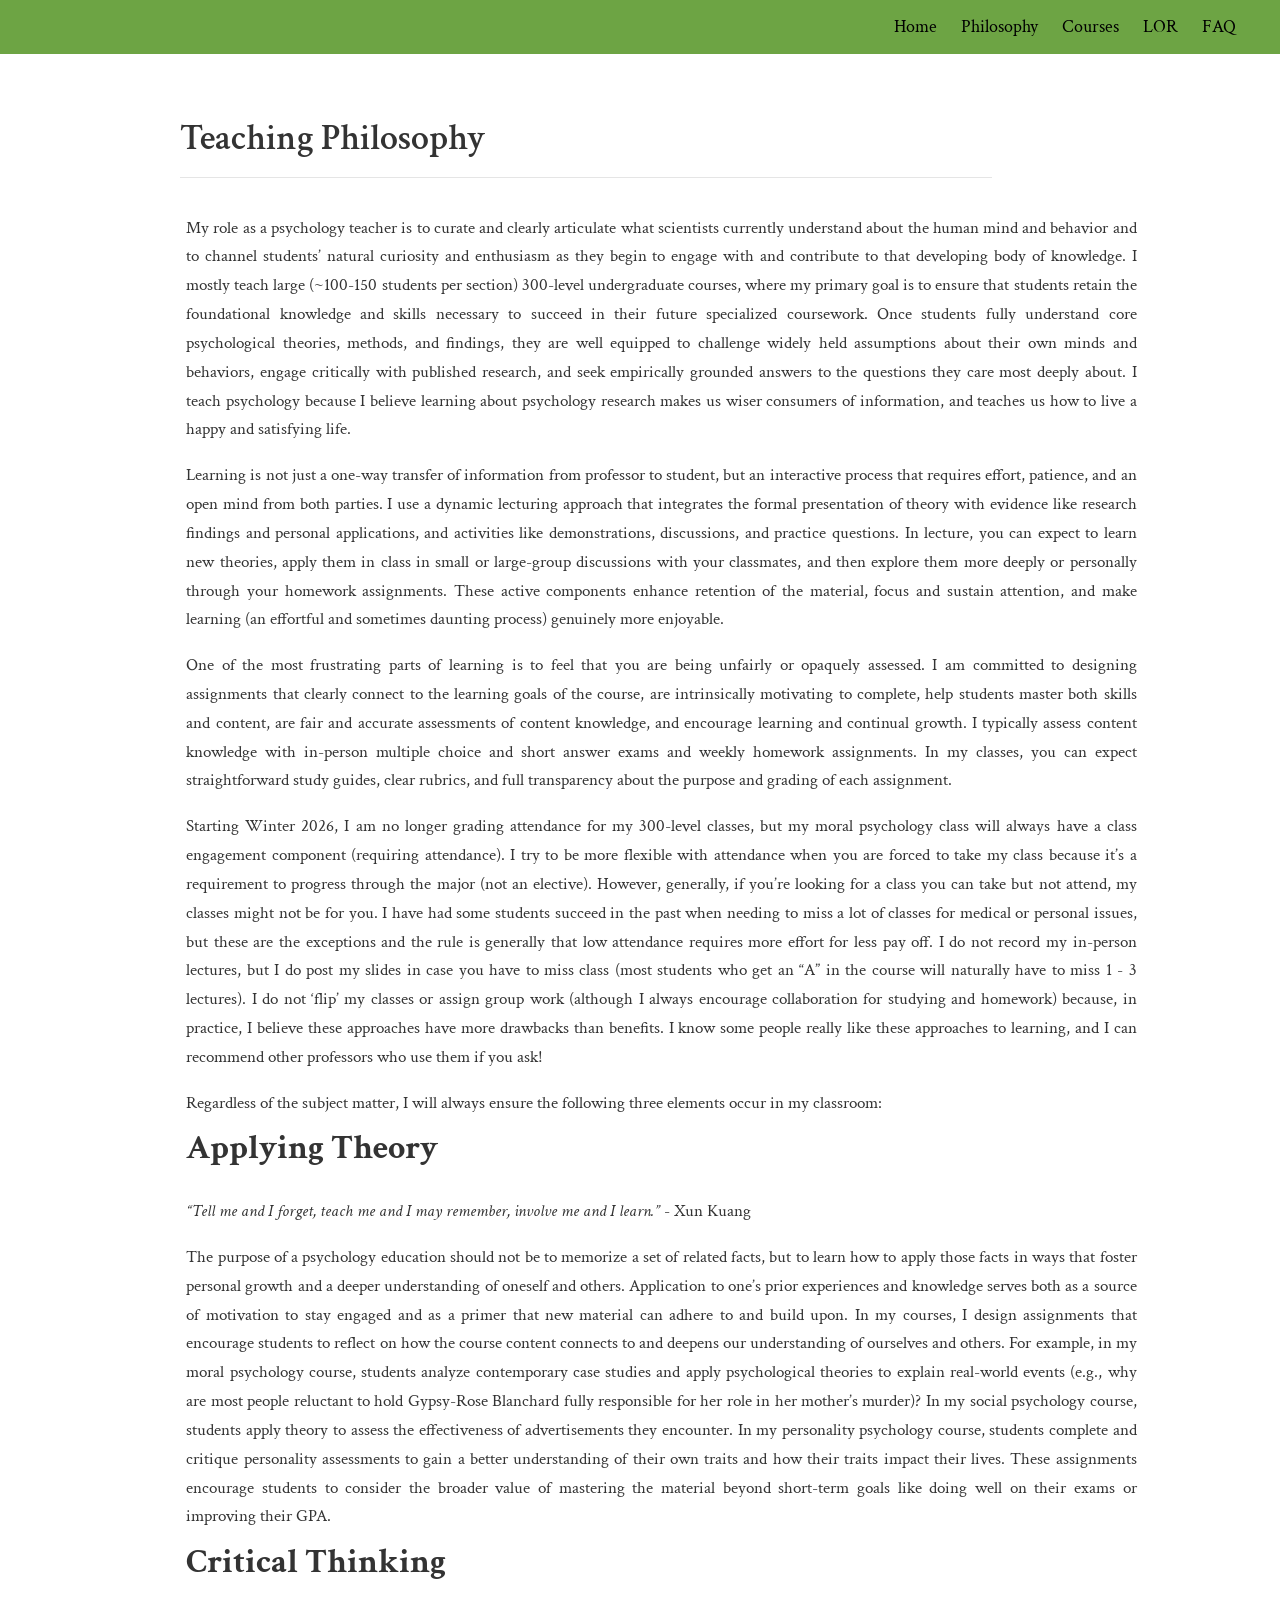
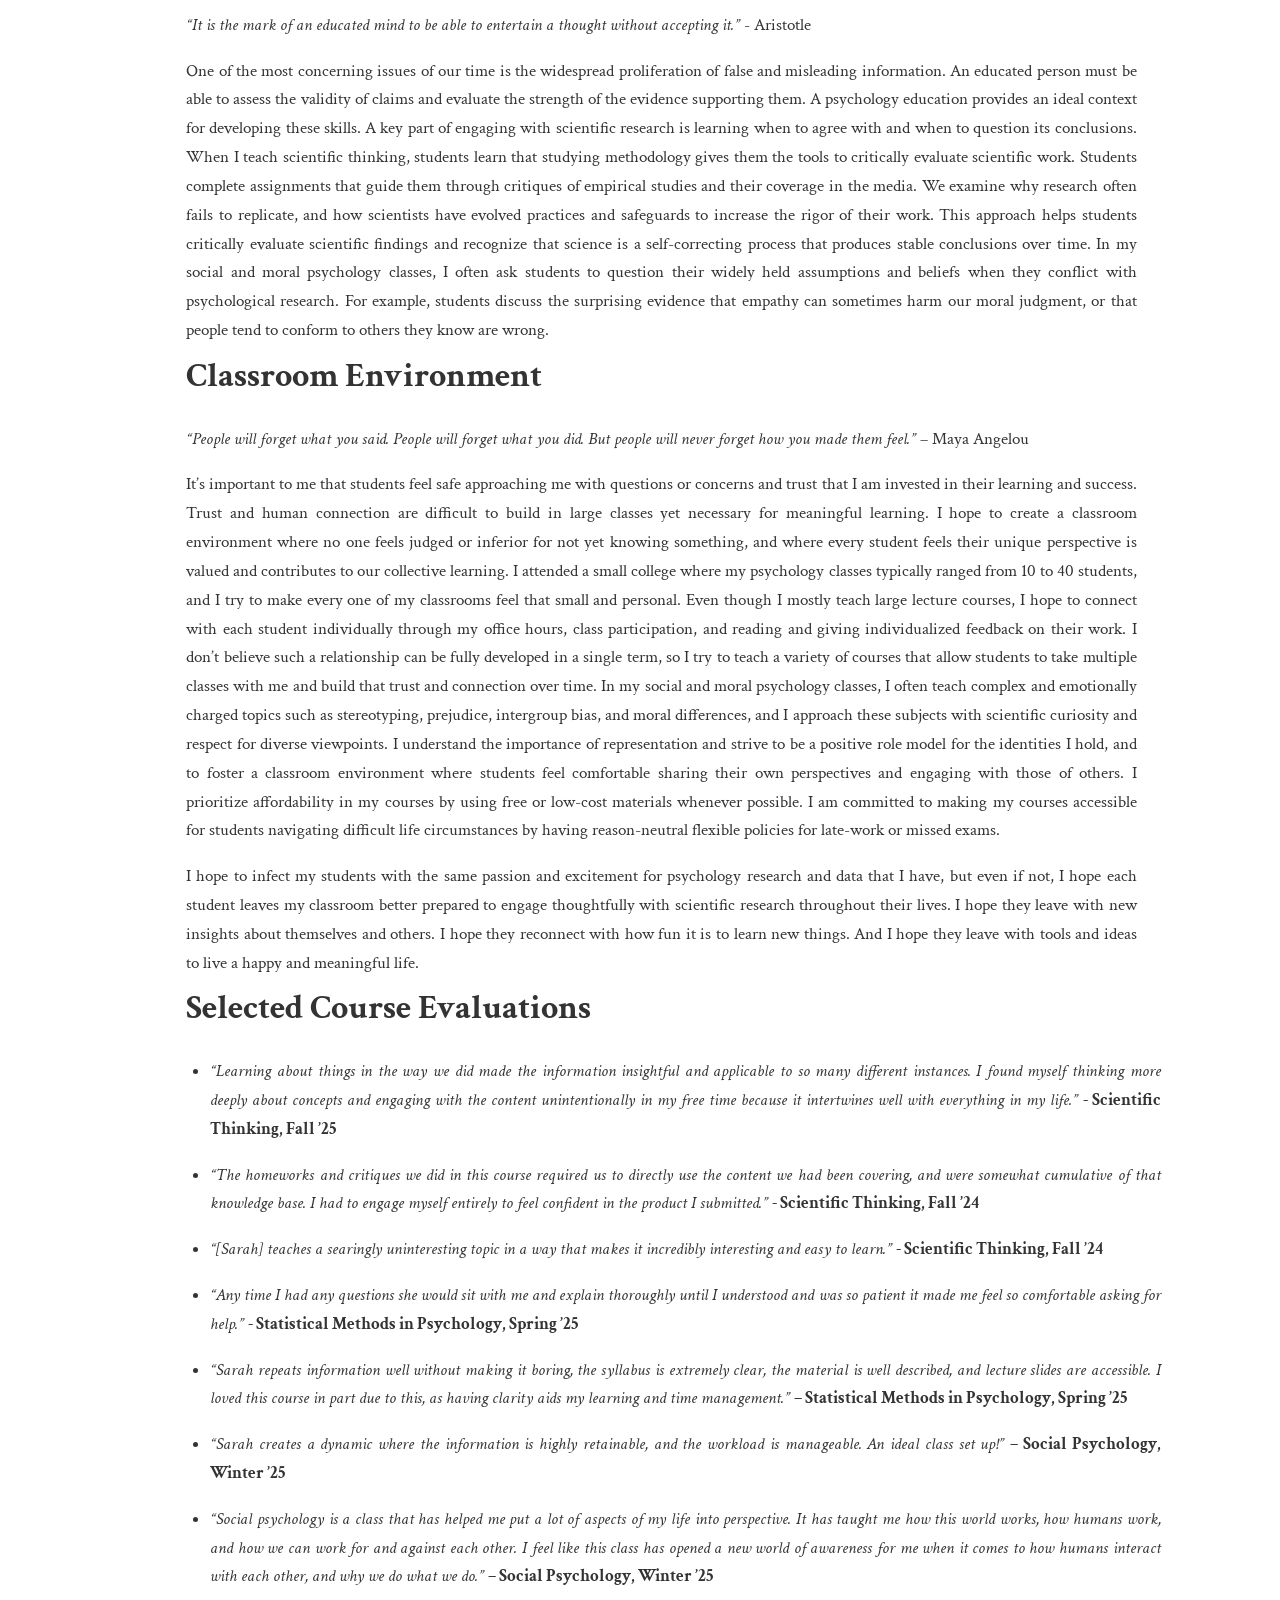
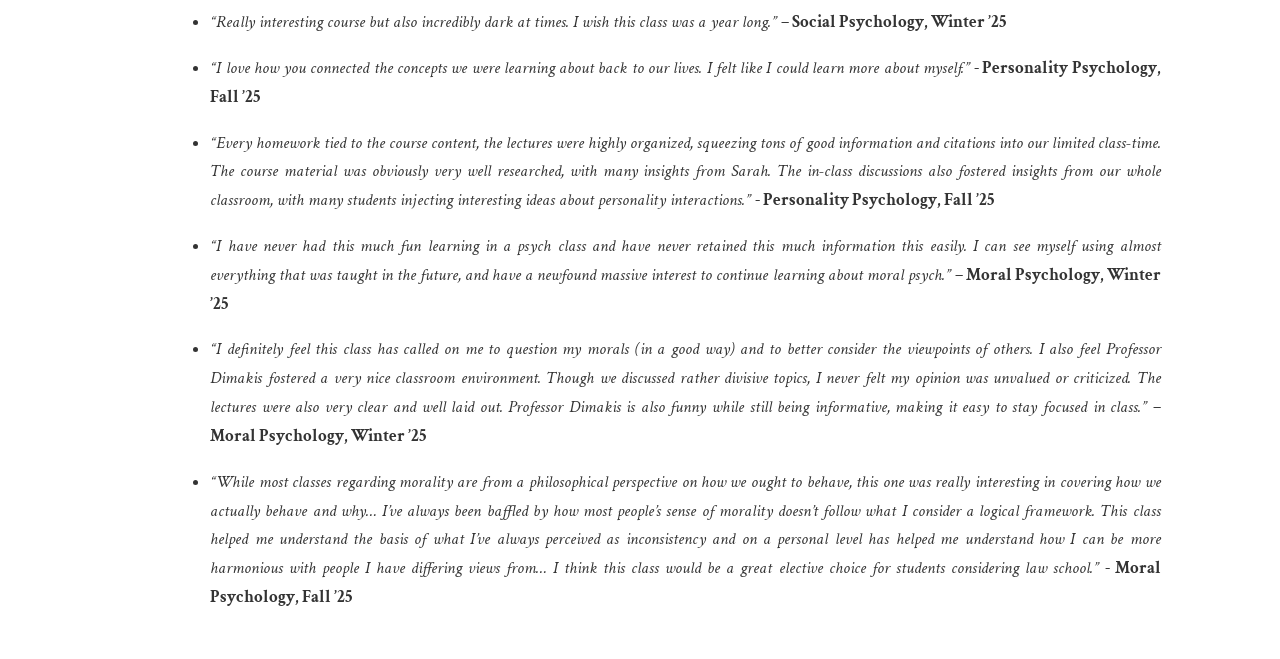
<file: docs/philosophy.html>
<!DOCTYPE html>

<html xmlns="http://www.w3.org/1999/xhtml" lang="" xml:lang="">

<head>
  <meta charset="utf-8"/>
  <meta name="viewport" content="width=device-width, initial-scale=1"/>
  <meta http-equiv="X-UA-Compatible" content="IE=Edge,chrome=1"/>
  <meta name="generator" content="distill" />

  <style type="text/css">
  /* Hide doc at startup (prevent jankiness while JS renders/transforms) */
  body {
    visibility: hidden;
  }
  </style>

 <!--radix_placeholder_import_source-->
 <!--/radix_placeholder_import_source-->

<style type="text/css">code{white-space: pre;}</style>
<style type="text/css" data-origin="pandoc">
html { -webkit-text-size-adjust: 100%; }
pre > code.sourceCode { white-space: pre; position: relative; }
pre > code.sourceCode > span { display: inline-block; line-height: 1.25; }
pre > code.sourceCode > span:empty { height: 1.2em; }
.sourceCode { overflow: visible; }
code.sourceCode > span { color: inherit; text-decoration: inherit; }
div.sourceCode { margin: 1em 0; }
pre.sourceCode { margin: 0; }
@media screen {
div.sourceCode { overflow: auto; }
}
@media print {
pre > code.sourceCode { white-space: pre-wrap; }
pre > code.sourceCode > span { text-indent: -5em; padding-left: 5em; }
}
pre.numberSource code
  { counter-reset: source-line 0; }
pre.numberSource code > span
  { position: relative; left: -4em; counter-increment: source-line; }
pre.numberSource code > span > a:first-child::before
  { content: counter(source-line);
    position: relative; left: -1em; text-align: right; vertical-align: baseline;
    border: none; display: inline-block;
    -webkit-touch-callout: none; -webkit-user-select: none;
    -khtml-user-select: none; -moz-user-select: none;
    -ms-user-select: none; user-select: none;
    padding: 0 4px; width: 4em;
    color: #aaaaaa;
  }
pre.numberSource { margin-left: 3em; border-left: 1px solid #aaaaaa;  padding-left: 4px; }
div.sourceCode
  { color: #00769e; background-color: #f1f3f5; }
@media screen {
pre > code.sourceCode > span > a:first-child::before { text-decoration: underline; }
}
code span { color: #00769e; } /* Normal */
code span.al { color: #ad0000; } /* Alert */
code span.an { color: #5e5e5e; } /* Annotation */
code span.at { color: #657422; } /* Attribute */
code span.bn { color: #ad0000; } /* BaseN */
code span.bu { } /* BuiltIn */
code span.cf { color: #00769e; } /* ControlFlow */
code span.ch { color: #20794d; } /* Char */
code span.cn { color: #8f5902; } /* Constant */
code span.co { color: #5e5e5e; } /* Comment */
code span.cv { color: #5e5e5e; font-style: italic; } /* CommentVar */
code span.do { color: #5e5e5e; font-style: italic; } /* Documentation */
code span.dt { color: #ad0000; } /* DataType */
code span.dv { color: #ad0000; } /* DecVal */
code span.er { color: #ad0000; } /* Error */
code span.ex { } /* Extension */
code span.fl { color: #ad0000; } /* Float */
code span.fu { color: #4758ab; } /* Function */
code span.im { } /* Import */
code span.in { color: #5e5e5e; } /* Information */
code span.kw { color: #00769e; } /* Keyword */
code span.op { color: #5e5e5e; } /* Operator */
code span.ot { color: #00769e; } /* Other */
code span.pp { color: #ad0000; } /* Preprocessor */
code span.sc { color: #5e5e5e; } /* SpecialChar */
code span.ss { color: #20794d; } /* SpecialString */
code span.st { color: #20794d; } /* String */
code span.va { color: #111111; } /* Variable */
code span.vs { color: #20794d; } /* VerbatimString */
code span.wa { color: #5e5e5e; font-style: italic; } /* Warning */
</style>


  <!--radix_placeholder_meta_tags-->
  <title>Title: Teaching Philosophy</title>

  <meta property="description" itemprop="description" content=""/>



  <!--  https://developers.facebook.com/docs/sharing/webmasters#markup -->
  <meta property="og:title" content="Title: Teaching Philosophy"/>
  <meta property="og:type" content="article"/>
  <meta property="og:description" content=""/>
  <meta property="og:locale" content="en_US"/>
  <meta property="og:site_name" content="Title"/>

  <!--  https://dev.twitter.com/cards/types/summary -->
  <meta property="twitter:card" content="summary"/>
  <meta property="twitter:title" content="Title: Teaching Philosophy"/>
  <meta property="twitter:description" content=""/>

  <!--/radix_placeholder_meta_tags-->
  <!--radix_placeholder_rmarkdown_metadata-->

  <script type="text/json" id="radix-rmarkdown-metadata">
  {"type":"list","attributes":{"names":{"type":"character","attributes":{},"value":["title","description","site"]}},"value":[{"type":"character","attributes":{},"value":["Teaching Philosophy"]},{"type":"character","attributes":{},"value":[""]},{"type":"character","attributes":{},"value":["distill::distill_website"]}]}
  </script>
  <!--/radix_placeholder_rmarkdown_metadata-->
  <!--radix_placeholder_navigation_in_header-->
  <meta name="distill:offset" content=""/>

  <script type="application/javascript">

    window.headroom_prevent_pin = false;

    window.document.addEventListener("DOMContentLoaded", function (event) {

      // initialize headroom for banner
      var header = $('header').get(0);
      var headerHeight = header.offsetHeight;
      var headroom = new Headroom(header, {
        tolerance: 5,
        onPin : function() {
          if (window.headroom_prevent_pin) {
            window.headroom_prevent_pin = false;
            headroom.unpin();
          }
        }
      });
      headroom.init();
      if(window.location.hash)
        headroom.unpin();
      $(header).addClass('headroom--transition');

      // offset scroll location for banner on hash change
      // (see: https://github.com/WickyNilliams/headroom.js/issues/38)
      window.addEventListener("hashchange", function(event) {
        window.scrollTo(0, window.pageYOffset - (headerHeight + 25));
      });

      // responsive menu
      $('.distill-site-header').each(function(i, val) {
        var topnav = $(this);
        var toggle = topnav.find('.nav-toggle');
        toggle.on('click', function() {
          topnav.toggleClass('responsive');
        });
      });

      // nav dropdowns
      $('.nav-dropbtn').click(function(e) {
        $(this).next('.nav-dropdown-content').toggleClass('nav-dropdown-active');
        $(this).parent().siblings('.nav-dropdown')
           .children('.nav-dropdown-content').removeClass('nav-dropdown-active');
      });
      $("body").click(function(e){
        $('.nav-dropdown-content').removeClass('nav-dropdown-active');
      });
      $(".nav-dropdown").click(function(e){
        e.stopPropagation();
      });
    });
  </script>

  <style type="text/css">

  /* Theme (user-documented overrideables for nav appearance) */

  .distill-site-nav {
    color: rgba(255, 255, 255, 0.8);
    background-color: #0F2E3D;
    font-size: 15px;
    font-weight: 300;
  }

  .distill-site-nav a {
    color: inherit;
    text-decoration: none;
  }

  .distill-site-nav a:hover {
    color: white;
  }

  @media print {
    .distill-site-nav {
      display: none;
    }
  }

  .distill-site-header {

  }

  .distill-site-footer {

  }


  /* Site Header */

  .distill-site-header {
    width: 100%;
    box-sizing: border-box;
    z-index: 3;
  }

  .distill-site-header .nav-left {
    display: inline-block;
    margin-left: 8px;
  }

  @media screen and (max-width: 768px) {
    .distill-site-header .nav-left {
      margin-left: 0;
    }
  }


  .distill-site-header .nav-right {
    float: right;
    margin-right: 8px;
  }

  .distill-site-header a,
  .distill-site-header .title {
    display: inline-block;
    text-align: center;
    padding: 14px 10px 14px 10px;
  }

  .distill-site-header .title {
    font-size: 18px;
    min-width: 150px;
  }

  .distill-site-header .logo {
    padding: 0;
  }

  .distill-site-header .logo img {
    display: none;
    max-height: 20px;
    width: auto;
    margin-bottom: -4px;
  }

  .distill-site-header .nav-image img {
    max-height: 18px;
    width: auto;
    display: inline-block;
    margin-bottom: -3px;
  }



  @media screen and (min-width: 1000px) {
    .distill-site-header .logo img {
      display: inline-block;
    }
    .distill-site-header .nav-left {
      margin-left: 20px;
    }
    .distill-site-header .nav-right {
      margin-right: 20px;
    }
    .distill-site-header .title {
      padding-left: 12px;
    }
  }


  .distill-site-header .nav-toggle {
    display: none;
  }

  .nav-dropdown {
    display: inline-block;
    position: relative;
  }

  .nav-dropdown .nav-dropbtn {
    border: none;
    outline: none;
    color: rgba(255, 255, 255, 0.8);
    padding: 16px 10px;
    background-color: transparent;
    font-family: inherit;
    font-size: inherit;
    font-weight: inherit;
    margin: 0;
    margin-top: 1px;
    z-index: 2;
  }

  .nav-dropdown-content {
    display: none;
    position: absolute;
    background-color: white;
    min-width: 200px;
    border: 1px solid rgba(0,0,0,0.15);
    border-radius: 4px;
    box-shadow: 0px 8px 16px 0px rgba(0,0,0,0.1);
    z-index: 1;
    margin-top: 2px;
    white-space: nowrap;
    padding-top: 4px;
    padding-bottom: 4px;
  }

  .nav-dropdown-content hr {
    margin-top: 4px;
    margin-bottom: 4px;
    border: none;
    border-bottom: 1px solid rgba(0, 0, 0, 0.1);
  }

  .nav-dropdown-active {
    display: block;
  }

  .nav-dropdown-content a, .nav-dropdown-content .nav-dropdown-header {
    color: black;
    padding: 6px 24px;
    text-decoration: none;
    display: block;
    text-align: left;
  }

  .nav-dropdown-content .nav-dropdown-header {
    display: block;
    padding: 5px 24px;
    padding-bottom: 0;
    text-transform: uppercase;
    font-size: 14px;
    color: #999999;
    white-space: nowrap;
  }

  .nav-dropdown:hover .nav-dropbtn {
    color: white;
  }

  .nav-dropdown-content a:hover {
    background-color: #ddd;
    color: black;
  }

  .nav-right .nav-dropdown-content {
    margin-left: -45%;
    right: 0;
  }

  @media screen and (max-width: 768px) {
    .distill-site-header a, .distill-site-header .nav-dropdown  {display: none;}
    .distill-site-header a.nav-toggle {
      float: right;
      display: block;
    }
    .distill-site-header .title {
      margin-left: 0;
    }
    .distill-site-header .nav-right {
      margin-right: 0;
    }
    .distill-site-header {
      overflow: hidden;
    }
    .nav-right .nav-dropdown-content {
      margin-left: 0;
    }
  }


  @media screen and (max-width: 768px) {
    .distill-site-header.responsive {position: relative; min-height: 500px; }
    .distill-site-header.responsive a.nav-toggle {
      position: absolute;
      right: 0;
      top: 0;
    }
    .distill-site-header.responsive a,
    .distill-site-header.responsive .nav-dropdown {
      display: block;
      text-align: left;
    }
    .distill-site-header.responsive .nav-left,
    .distill-site-header.responsive .nav-right {
      width: 100%;
    }
    .distill-site-header.responsive .nav-dropdown {float: none;}
    .distill-site-header.responsive .nav-dropdown-content {position: relative;}
    .distill-site-header.responsive .nav-dropdown .nav-dropbtn {
      display: block;
      width: 100%;
      text-align: left;
    }
  }

  /* Site Footer */

  .distill-site-footer {
    width: 100%;
    overflow: hidden;
    box-sizing: border-box;
    z-index: 3;
    margin-top: 30px;
    padding-top: 30px;
    padding-bottom: 30px;
    text-align: center;
  }

  /* Headroom */

  d-title {
    padding-top: 6rem;
  }

  @media print {
    d-title {
      padding-top: 4rem;
    }
  }

  .headroom {
    z-index: 1000;
    position: fixed;
    top: 0;
    left: 0;
    right: 0;
  }

  .headroom--transition {
    transition: all .4s ease-in-out;
  }

  .headroom--unpinned {
    top: -100px;
  }

  .headroom--pinned {
    top: 0;
  }

  /* adjust viewport for navbar height */
  /* helps vertically center bootstrap (non-distill) content */
  .min-vh-100 {
    min-height: calc(100vh - 100px) !important;
  }

  </style>

  <script src="site_libs/jquery-3.6.0/jquery-3.6.0.min.js"></script>
  <link href="site_libs/font-awesome-6.5.2/css/all.min.css" rel="stylesheet"/>
  <link href="site_libs/font-awesome-6.5.2/css/v4-shims.min.css" rel="stylesheet"/>
  <script src="site_libs/headroom-0.9.4/headroom.min.js"></script>
  <script src="site_libs/autocomplete-0.37.1/autocomplete.min.js"></script>
  <script src="site_libs/fuse-6.4.1/fuse.min.js"></script>

  <script type="application/javascript">

  function getMeta(metaName) {
    var metas = document.getElementsByTagName('meta');
    for (let i = 0; i < metas.length; i++) {
      if (metas[i].getAttribute('name') === metaName) {
        return metas[i].getAttribute('content');
      }
    }
    return '';
  }

  function offsetURL(url) {
    var offset = getMeta('distill:offset');
    return offset ? offset + '/' + url : url;
  }

  function createFuseIndex() {

    // create fuse index
    var options = {
      keys: [
        { name: 'title', weight: 20 },
        { name: 'categories', weight: 15 },
        { name: 'description', weight: 10 },
        { name: 'contents', weight: 5 },
      ],
      ignoreLocation: true,
      threshold: 0
    };
    var fuse = new window.Fuse([], options);

    // fetch the main search.json
    return fetch(offsetURL('search.json'))
      .then(function(response) {
        if (response.status == 200) {
          return response.json().then(function(json) {
            // index main articles
            json.articles.forEach(function(article) {
              fuse.add(article);
            });
            // download collections and index their articles
            return Promise.all(json.collections.map(function(collection) {
              return fetch(offsetURL(collection)).then(function(response) {
                if (response.status === 200) {
                  return response.json().then(function(articles) {
                    articles.forEach(function(article) {
                      fuse.add(article);
                    });
                  })
                } else {
                  return Promise.reject(
                    new Error('Unexpected status from search index request: ' +
                              response.status)
                  );
                }
              });
            })).then(function() {
              return fuse;
            });
          });

        } else {
          return Promise.reject(
            new Error('Unexpected status from search index request: ' +
                        response.status)
          );
        }
      });
  }

  window.document.addEventListener("DOMContentLoaded", function (event) {

    // get search element (bail if we don't have one)
    var searchEl = window.document.getElementById('distill-search');
    if (!searchEl)
      return;

    createFuseIndex()
      .then(function(fuse) {

        // make search box visible
        searchEl.classList.remove('hidden');

        // initialize autocomplete
        var options = {
          autoselect: true,
          hint: false,
          minLength: 2,
        };
        window.autocomplete(searchEl, options, [{
          source: function(query, callback) {
            const searchOptions = {
              isCaseSensitive: false,
              shouldSort: true,
              minMatchCharLength: 2,
              limit: 10,
            };
            var results = fuse.search(query, searchOptions);
            callback(results
              .map(function(result) { return result.item; })
            );
          },
          templates: {
            suggestion: function(suggestion) {
              var img = suggestion.preview && Object.keys(suggestion.preview).length > 0
                ? `<img src="${offsetURL(suggestion.preview)}"</img>`
                : '';
              var html = `
                <div class="search-item">
                  <h3>${suggestion.title}</h3>
                  <div class="search-item-description">
                    ${suggestion.description || ''}
                  </div>
                  <div class="search-item-preview">
                    ${img}
                  </div>
                </div>
              `;
              return html;
            }
          }
        }]).on('autocomplete:selected', function(event, suggestion) {
          window.location.href = offsetURL(suggestion.path);
        });
        // remove inline display style on autocompleter (we want to
        // manage responsive display via css)
        $('.algolia-autocomplete').css("display", "");
      })
      .catch(function(error) {
        console.log(error);
      });

  });

  </script>

  <style type="text/css">

  .nav-search {
    font-size: x-small;
  }

  /* Algolioa Autocomplete */

  .algolia-autocomplete {
    display: inline-block;
    margin-left: 10px;
    vertical-align: sub;
    background-color: white;
    color: black;
    padding: 6px;
    padding-top: 8px;
    padding-bottom: 0;
    border-radius: 6px;
    border: 1px #0F2E3D solid;
    width: 180px;
  }


  @media screen and (max-width: 768px) {
    .distill-site-nav .algolia-autocomplete {
      display: none;
      visibility: hidden;
    }
    .distill-site-nav.responsive .algolia-autocomplete {
      display: inline-block;
      visibility: visible;
    }
    .distill-site-nav.responsive .algolia-autocomplete .aa-dropdown-menu {
      margin-left: 0;
      width: 400px;
      max-height: 400px;
    }
  }

  .algolia-autocomplete .aa-input, .algolia-autocomplete .aa-hint {
    width: 90%;
    outline: none;
    border: none;
  }

  .algolia-autocomplete .aa-hint {
    color: #999;
  }
  .algolia-autocomplete .aa-dropdown-menu {
    width: 550px;
    max-height: 70vh;
    overflow-x: visible;
    overflow-y: scroll;
    padding: 5px;
    margin-top: 3px;
    margin-left: -150px;
    background-color: #fff;
    border-radius: 5px;
    border: 1px solid #999;
    border-top: none;
  }

  .algolia-autocomplete .aa-dropdown-menu .aa-suggestion {
    cursor: pointer;
    padding: 5px 4px;
    border-bottom: 1px solid #eee;
  }

  .algolia-autocomplete .aa-dropdown-menu .aa-suggestion:last-of-type {
    border-bottom: none;
    margin-bottom: 2px;
  }

  .algolia-autocomplete .aa-dropdown-menu .aa-suggestion .search-item {
    overflow: hidden;
    font-size: 0.8em;
    line-height: 1.4em;
  }

  .algolia-autocomplete .aa-dropdown-menu .aa-suggestion .search-item h3 {
    font-size: 1rem;
    margin-block-start: 0;
    margin-block-end: 5px;
  }

  .algolia-autocomplete .aa-dropdown-menu .aa-suggestion .search-item-description {
    display: inline-block;
    overflow: hidden;
    height: 2.8em;
    width: 80%;
    margin-right: 4%;
  }

  .algolia-autocomplete .aa-dropdown-menu .aa-suggestion .search-item-preview {
    display: inline-block;
    width: 15%;
  }

  .algolia-autocomplete .aa-dropdown-menu .aa-suggestion .search-item-preview img {
    height: 3em;
    width: auto;
    display: none;
  }

  .algolia-autocomplete .aa-dropdown-menu .aa-suggestion .search-item-preview img[src] {
    display: initial;
  }

  .algolia-autocomplete .aa-dropdown-menu .aa-suggestion.aa-cursor {
    background-color: #eee;
  }
  .algolia-autocomplete .aa-dropdown-menu .aa-suggestion em {
    font-weight: bold;
    font-style: normal;
  }

  </style>


  <!--/radix_placeholder_navigation_in_header-->
  <!--radix_placeholder_distill-->

  <style type="text/css">

  body {
    background-color: white;
  }

  .pandoc-table {
    width: 100%;
  }

  .pandoc-table>caption {
    margin-bottom: 10px;
  }

  .pandoc-table th:not([align]) {
    text-align: left;
  }

  .pagedtable-footer {
    font-size: 15px;
  }

  d-byline .byline {
    grid-template-columns: 2fr 2fr;
  }

  d-byline .byline h3 {
    margin-block-start: 1.5em;
  }

  d-byline .byline .authors-affiliations h3 {
    margin-block-start: 0.5em;
  }

  .authors-affiliations .orcid-id {
    width: 16px;
    height:16px;
    margin-left: 4px;
    margin-right: 4px;
    vertical-align: middle;
    padding-bottom: 2px;
  }

  d-title .dt-tags {
    margin-top: 1em;
    grid-column: text;
  }

  .dt-tags .dt-tag {
    text-decoration: none;
    display: inline-block;
    color: rgba(0,0,0,0.6);
    padding: 0em 0.4em;
    margin-right: 0.5em;
    margin-bottom: 0.4em;
    font-size: 70%;
    border: 1px solid rgba(0,0,0,0.2);
    border-radius: 3px;
    text-transform: uppercase;
    font-weight: 500;
  }

  d-article table.gt_table td,
  d-article table.gt_table th {
    border-bottom: none;
    font-size: 100%;
  }

  .html-widget {
    margin-bottom: 2.0em;
  }

  .l-screen-inset {
    padding-right: 16px;
  }

  .l-screen .caption {
    margin-left: 10px;
  }

  .shaded {
    background: rgb(247, 247, 247);
    padding-top: 20px;
    padding-bottom: 20px;
    border-top: 1px solid rgba(0, 0, 0, 0.1);
    border-bottom: 1px solid rgba(0, 0, 0, 0.1);
  }

  .shaded .html-widget {
    margin-bottom: 0;
    border: 1px solid rgba(0, 0, 0, 0.1);
  }

  .shaded .shaded-content {
    background: white;
  }

  .text-output {
    margin-top: 0;
    line-height: 1.5em;
  }

  .hidden {
    display: none !important;
  }

  hr.section-separator {
    border: none;
    border-top: 1px solid rgba(0, 0, 0, 0.1);
    margin: 0px;
  }


  d-byline {
    border-top: none;
  }

  d-article {
    padding-top: 2.5rem;
    padding-bottom: 30px;
    border-top: none;
  }

  d-appendix {
    padding-top: 30px;
  }

  d-article>p>img {
    width: 100%;
  }

  d-article h2 {
    margin: 1rem 0 1.5rem 0;
  }

  d-article h3 {
    margin-top: 1.5rem;
  }

  d-article iframe {
    border: 1px solid rgba(0, 0, 0, 0.1);
    margin-bottom: 2.0em;
    width: 100%;
  }

  /* Tweak code blocks */

  d-article div.sourceCode code,
  d-article pre code {
    font-family: Consolas, Monaco, 'Andale Mono', 'Ubuntu Mono', monospace;
  }

  d-article pre,
  d-article div.sourceCode,
  d-article div.sourceCode pre {
    overflow: auto;
  }

  d-article div.sourceCode {
    background-color: white;
  }

  d-article div.sourceCode pre {
    padding-left: 10px;
    font-size: 12px;
    border-left: 2px solid rgba(0,0,0,0.1);
  }

  d-article pre {
    font-size: 12px;
    color: black;
    background: none;
    margin-top: 0;
    text-align: left;
    white-space: pre;
    word-spacing: normal;
    word-break: normal;
    word-wrap: normal;
    line-height: 1.5;

    -moz-tab-size: 4;
    -o-tab-size: 4;
    tab-size: 4;

    -webkit-hyphens: none;
    -moz-hyphens: none;
    -ms-hyphens: none;
    hyphens: none;
  }

  d-article pre a {
    border-bottom: none;
  }

  d-article pre a:hover {
    border-bottom: none;
    text-decoration: underline;
  }

  d-article details {
    grid-column: text;
    margin-bottom: 0.8em;
  }

  @media(min-width: 768px) {

  d-article pre,
  d-article div.sourceCode,
  d-article div.sourceCode pre {
    overflow: visible !important;
  }

  d-article div.sourceCode pre {
    padding-left: 18px;
    font-size: 14px;
  }

  /* tweak for Pandoc numbered line within distill */
  d-article pre.numberSource code > span {
      left: -2em;
  }

  d-article pre {
    font-size: 14px;
  }

  }

  figure img.external {
    background: white;
    border: 1px solid rgba(0, 0, 0, 0.1);
    box-shadow: 0 1px 8px rgba(0, 0, 0, 0.1);
    padding: 18px;
    box-sizing: border-box;
  }

  /* CSS for d-contents */

  .d-contents {
    grid-column: text;
    color: rgba(0,0,0,0.8);
    font-size: 0.9em;
    padding-bottom: 1em;
    margin-bottom: 1em;
    padding-bottom: 0.5em;
    margin-bottom: 1em;
    padding-left: 0.25em;
    justify-self: start;
  }

  @media(min-width: 1000px) {
    .d-contents.d-contents-float {
      height: 0;
      grid-column-start: 1;
      grid-column-end: 4;
      justify-self: center;
      padding-right: 3em;
      padding-left: 2em;
    }
  }

  .d-contents nav h3 {
    font-size: 18px;
    margin-top: 0;
    margin-bottom: 1em;
  }

  .d-contents li {
    list-style-type: none
  }

  .d-contents nav > ul {
    padding-left: 0;
  }

  .d-contents ul {
    padding-left: 1em
  }

  .d-contents nav ul li {
    margin-top: 0.6em;
    margin-bottom: 0.2em;
  }

  .d-contents nav a {
    font-size: 13px;
    border-bottom: none;
    text-decoration: none
    color: rgba(0, 0, 0, 0.8);
  }

  .d-contents nav a:hover {
    text-decoration: underline solid rgba(0, 0, 0, 0.6)
  }

  .d-contents nav > ul > li > a {
    font-weight: 600;
  }

  .d-contents nav > ul > li > ul {
    font-weight: inherit;
  }

  .d-contents nav > ul > li > ul > li {
    margin-top: 0.2em;
  }


  .d-contents nav ul {
    margin-top: 0;
    margin-bottom: 0.25em;
  }

  .d-article-with-toc h2:nth-child(2) {
    margin-top: 0;
  }


  /* Figure */

  .figure {
    position: relative;
    margin-bottom: 2.5em;
    margin-top: 1.5em;
  }

  .figure .caption {
    color: rgba(0, 0, 0, 0.6);
    font-size: 12px;
    line-height: 1.5em;
  }

  .figure img.external {
    background: white;
    border: 1px solid rgba(0, 0, 0, 0.1);
    box-shadow: 0 1px 8px rgba(0, 0, 0, 0.1);
    padding: 18px;
    box-sizing: border-box;
  }

  .figure .caption a {
    color: rgba(0, 0, 0, 0.6);
  }

  .figure .caption b,
  .figure .caption strong, {
    font-weight: 600;
    color: rgba(0, 0, 0, 1.0);
  }

  /* Citations */

  d-article .citation {
    color: inherit;
    cursor: inherit;
  }

  div.hanging-indent{
    margin-left: 1em; text-indent: -1em;
  }

  /* Citation hover box */

  .tippy-box[data-theme~=light-border] {
    background-color: rgba(250, 250, 250, 0.95);
  }

  .tippy-content > p {
    margin-bottom: 0;
    padding: 2px;
  }


  /* Tweak 1000px media break to show more text */

  @media(min-width: 1000px) {
    .base-grid,
    distill-header,
    d-title,
    d-abstract,
    d-article,
    d-appendix,
    distill-appendix,
    d-byline,
    d-footnote-list,
    d-citation-list,
    distill-footer {
      grid-template-columns: [screen-start] 1fr [page-start kicker-start] 80px [middle-start] 50px [text-start kicker-end] 65px 65px 65px 65px 65px 65px 65px 65px [text-end gutter-start] 65px [middle-end] 65px [page-end gutter-end] 1fr [screen-end];
      grid-column-gap: 16px;
    }

    .grid {
      grid-column-gap: 16px;
    }

    d-article {
      font-size: 1.06rem;
      line-height: 1.7em;
    }
    figure .caption, .figure .caption, figure figcaption {
      font-size: 13px;
    }
  }

  @media(min-width: 1180px) {
    .base-grid,
    distill-header,
    d-title,
    d-abstract,
    d-article,
    d-appendix,
    distill-appendix,
    d-byline,
    d-footnote-list,
    d-citation-list,
    distill-footer {
      grid-template-columns: [screen-start] 1fr [page-start kicker-start] 60px [middle-start] 60px [text-start kicker-end] 60px 60px 60px 60px 60px 60px 60px 60px [text-end gutter-start] 60px [middle-end] 60px [page-end gutter-end] 1fr [screen-end];
      grid-column-gap: 32px;
    }

    .grid {
      grid-column-gap: 32px;
    }
  }


  /* Get the citation styles for the appendix (not auto-injected on render since
     we do our own rendering of the citation appendix) */

  d-appendix .citation-appendix,
  .d-appendix .citation-appendix {
    font-size: 11px;
    line-height: 15px;
    border-left: 1px solid rgba(0, 0, 0, 0.1);
    padding-left: 18px;
    border: 1px solid rgba(0,0,0,0.1);
    background: rgba(0, 0, 0, 0.02);
    padding: 10px 18px;
    border-radius: 3px;
    color: rgba(150, 150, 150, 1);
    overflow: hidden;
    margin-top: -12px;
    white-space: pre-wrap;
    word-wrap: break-word;
  }

  /* Include appendix styles here so they can be overridden */

  d-appendix {
    contain: layout style;
    font-size: 0.8em;
    line-height: 1.7em;
    margin-top: 60px;
    margin-bottom: 0;
    border-top: 1px solid rgba(0, 0, 0, 0.1);
    color: rgba(0,0,0,0.5);
    padding-top: 60px;
    padding-bottom: 48px;
  }

  d-appendix h3 {
    grid-column: page-start / text-start;
    font-size: 15px;
    font-weight: 500;
    margin-top: 1em;
    margin-bottom: 0;
    color: rgba(0,0,0,0.65);
  }

  d-appendix h3 + * {
    margin-top: 1em;
  }

  d-appendix ol {
    padding: 0 0 0 15px;
  }

  @media (min-width: 768px) {
    d-appendix ol {
      padding: 0 0 0 30px;
      margin-left: -30px;
    }
  }

  d-appendix li {
    margin-bottom: 1em;
  }

  d-appendix a {
    color: rgba(0, 0, 0, 0.6);
  }

  d-appendix > * {
    grid-column: text;
  }

  d-appendix > d-footnote-list,
  d-appendix > d-citation-list,
  d-appendix > distill-appendix {
    grid-column: screen;
  }

  /* Include footnote styles here so they can be overridden */

  d-footnote-list {
    contain: layout style;
  }

  d-footnote-list > * {
    grid-column: text;
  }

  d-footnote-list a.footnote-backlink {
    color: rgba(0,0,0,0.3);
    padding-left: 0.5em;
  }



  /* Anchor.js */

  .anchorjs-link {
    /*transition: all .25s linear; */
    text-decoration: none;
    border-bottom: none;
  }
  *:hover > .anchorjs-link {
    margin-left: -1.125em !important;
    text-decoration: none;
    border-bottom: none;
  }

  /* Social footer */

  .social_footer {
    margin-top: 30px;
    margin-bottom: 0;
    color: rgba(0,0,0,0.67);
  }

  .disqus-comments {
    margin-right: 30px;
  }

  .disqus-comment-count {
    border-bottom: 1px solid rgba(0, 0, 0, 0.4);
    cursor: pointer;
  }

  #disqus_thread {
    margin-top: 30px;
  }

  .article-sharing a {
    border-bottom: none;
    margin-right: 8px;
  }

  .article-sharing a:hover {
    border-bottom: none;
  }

  .sidebar-section.subscribe {
    font-size: 12px;
    line-height: 1.6em;
  }

  .subscribe p {
    margin-bottom: 0.5em;
  }


  .article-footer .subscribe {
    font-size: 15px;
    margin-top: 45px;
  }


  .sidebar-section.custom {
    font-size: 12px;
    line-height: 1.6em;
  }

  .custom p {
    margin-bottom: 0.5em;
  }

  /* Styles for listing layout (hide title) */
  .layout-listing d-title, .layout-listing .d-title {
    display: none;
  }

  /* Styles for posts lists (not auto-injected) */


  .posts-with-sidebar {
    padding-left: 45px;
    padding-right: 45px;
  }

  .posts-list .description h2,
  .posts-list .description p {
    font-family: -apple-system, BlinkMacSystemFont, "Segoe UI", Roboto, Oxygen, Ubuntu, Cantarell, "Fira Sans", "Droid Sans", "Helvetica Neue", Arial, sans-serif;
  }

  .posts-list .description h2 {
    font-weight: 700;
    border-bottom: none;
    padding-bottom: 0;
  }

  .posts-list h2.post-tag {
    border-bottom: 1px solid rgba(0, 0, 0, 0.2);
    padding-bottom: 12px;
  }
  .posts-list {
    margin-top: 60px;
    margin-bottom: 24px;
  }

  .posts-list .post-preview {
    text-decoration: none;
    overflow: hidden;
    display: block;
    border-bottom: 1px solid rgba(0, 0, 0, 0.1);
    padding: 24px 0;
  }

  .post-preview-last {
    border-bottom: none !important;
  }

  .posts-list .posts-list-caption {
    grid-column: screen;
    font-weight: 400;
  }

  .posts-list .post-preview h2 {
    margin: 0 0 6px 0;
    line-height: 1.2em;
    font-style: normal;
    font-size: 24px;
  }

  .posts-list .post-preview p {
    margin: 0 0 12px 0;
    line-height: 1.4em;
    font-size: 16px;
  }

  .posts-list .post-preview .thumbnail {
    box-sizing: border-box;
    margin-bottom: 24px;
    position: relative;
    max-width: 500px;
  }
  .posts-list .post-preview img {
    width: 100%;
    display: block;
  }

  .posts-list .metadata {
    font-size: 12px;
    line-height: 1.4em;
    margin-bottom: 18px;
  }

  .posts-list .metadata > * {
    display: inline-block;
  }

  .posts-list .metadata .publishedDate {
    margin-right: 2em;
  }

  .posts-list .metadata .dt-authors {
    display: block;
    margin-top: 0.3em;
    margin-right: 2em;
  }

  .posts-list .dt-tags {
    display: block;
    line-height: 1em;
  }

  .posts-list .dt-tags .dt-tag {
    display: inline-block;
    color: rgba(0,0,0,0.6);
    padding: 0.3em 0.4em;
    margin-right: 0.2em;
    margin-bottom: 0.4em;
    font-size: 60%;
    border: 1px solid rgba(0,0,0,0.2);
    border-radius: 3px;
    text-transform: uppercase;
    font-weight: 500;
  }

  .posts-list img {
    opacity: 1;
  }

  .posts-list img[data-src] {
    opacity: 0;
  }

  .posts-more {
    clear: both;
  }


  .posts-sidebar {
    font-size: 16px;
  }

  .posts-sidebar h3 {
    font-size: 16px;
    margin-top: 0;
    margin-bottom: 0.5em;
    font-weight: 400;
    text-transform: uppercase;
  }

  .sidebar-section {
    margin-bottom: 30px;
  }

  .categories ul {
    list-style-type: none;
    margin: 0;
    padding: 0;
  }

  .categories li {
    color: rgba(0, 0, 0, 0.8);
    margin-bottom: 0;
  }

  .categories li>a {
    border-bottom: none;
  }

  .categories li>a:hover {
    border-bottom: 1px solid rgba(0, 0, 0, 0.4);
  }

  .categories .active {
    font-weight: 600;
  }

  .categories .category-count {
    color: rgba(0, 0, 0, 0.4);
  }


  @media(min-width: 768px) {
    .posts-list .post-preview h2 {
      font-size: 26px;
    }
    .posts-list .post-preview .thumbnail {
      float: right;
      width: 30%;
      margin-bottom: 0;
    }
    .posts-list .post-preview .description {
      float: left;
      width: 45%;
    }
    .posts-list .post-preview .metadata {
      float: left;
      width: 20%;
      margin-top: 8px;
    }
    .posts-list .post-preview p {
      margin: 0 0 12px 0;
      line-height: 1.5em;
      font-size: 16px;
    }
    .posts-with-sidebar .posts-list {
      float: left;
      width: 75%;
    }
    .posts-with-sidebar .posts-sidebar {
      float: right;
      width: 20%;
      margin-top: 60px;
      padding-top: 24px;
      padding-bottom: 24px;
    }
  }


  /* Improve display for browsers without grid (IE/Edge <= 15) */

  .downlevel {
    line-height: 1.6em;
    font-family: -apple-system, BlinkMacSystemFont, "Segoe UI", Roboto, Oxygen, Ubuntu, Cantarell, "Fira Sans", "Droid Sans", "Helvetica Neue", Arial, sans-serif;
    margin: 0;
  }

  .downlevel .d-title {
    padding-top: 6rem;
    padding-bottom: 1.5rem;
  }

  .downlevel .d-title h1 {
    font-size: 50px;
    font-weight: 700;
    line-height: 1.1em;
    margin: 0 0 0.5rem;
  }

  .downlevel .d-title p {
    font-weight: 300;
    font-size: 1.2rem;
    line-height: 1.55em;
    margin-top: 0;
  }

  .downlevel .d-byline {
    padding-top: 0.8em;
    padding-bottom: 0.8em;
    font-size: 0.8rem;
    line-height: 1.8em;
  }

  .downlevel .section-separator {
    border: none;
    border-top: 1px solid rgba(0, 0, 0, 0.1);
  }

  .downlevel .d-article {
    font-size: 1.06rem;
    line-height: 1.7em;
    padding-top: 1rem;
    padding-bottom: 2rem;
  }


  .downlevel .d-appendix {
    padding-left: 0;
    padding-right: 0;
    max-width: none;
    font-size: 0.8em;
    line-height: 1.7em;
    margin-bottom: 0;
    color: rgba(0,0,0,0.5);
    padding-top: 40px;
    padding-bottom: 48px;
  }

  .downlevel .footnotes ol {
    padding-left: 13px;
  }

  .downlevel .base-grid,
  .downlevel .distill-header,
  .downlevel .d-title,
  .downlevel .d-abstract,
  .downlevel .d-article,
  .downlevel .d-appendix,
  .downlevel .distill-appendix,
  .downlevel .d-byline,
  .downlevel .d-footnote-list,
  .downlevel .d-citation-list,
  .downlevel .distill-footer,
  .downlevel .appendix-bottom,
  .downlevel .posts-container {
    padding-left: 40px;
    padding-right: 40px;
  }

  @media(min-width: 768px) {
    .downlevel .base-grid,
    .downlevel .distill-header,
    .downlevel .d-title,
    .downlevel .d-abstract,
    .downlevel .d-article,
    .downlevel .d-appendix,
    .downlevel .distill-appendix,
    .downlevel .d-byline,
    .downlevel .d-footnote-list,
    .downlevel .d-citation-list,
    .downlevel .distill-footer,
    .downlevel .appendix-bottom,
    .downlevel .posts-container {
    padding-left: 150px;
    padding-right: 150px;
    max-width: 900px;
  }
  }

  .downlevel pre code {
    display: block;
    border-left: 2px solid rgba(0, 0, 0, .1);
    padding: 0 0 0 20px;
    font-size: 14px;
  }

  .downlevel code, .downlevel pre {
    color: black;
    background: none;
    font-family: Consolas, Monaco, 'Andale Mono', 'Ubuntu Mono', monospace;
    text-align: left;
    white-space: pre;
    word-spacing: normal;
    word-break: normal;
    word-wrap: normal;
    line-height: 1.5;

    -moz-tab-size: 4;
    -o-tab-size: 4;
    tab-size: 4;

    -webkit-hyphens: none;
    -moz-hyphens: none;
    -ms-hyphens: none;
    hyphens: none;
  }

  .downlevel .posts-list .post-preview {
    color: inherit;
  }



  </style>

  <script type="application/javascript">

  function is_downlevel_browser() {
    if (bowser.isUnsupportedBrowser({ msie: "12", msedge: "16"},
                                   window.navigator.userAgent)) {
      return true;
    } else {
      return window.load_distill_framework === undefined;
    }
  }

  // show body when load is complete
  function on_load_complete() {

    // add anchors
    if (window.anchors) {
      window.anchors.options.placement = 'left';
      window.anchors.add('d-article > h2, d-article > h3, d-article > h4, d-article > h5');
    }


    // set body to visible
    document.body.style.visibility = 'visible';

    // force redraw for leaflet widgets
    if (window.HTMLWidgets) {
      var maps = window.HTMLWidgets.findAll(".leaflet");
      $.each(maps, function(i, el) {
        var map = this.getMap();
        map.invalidateSize();
        map.eachLayer(function(layer) {
          if (layer instanceof L.TileLayer)
            layer.redraw();
        });
      });
    }

    // trigger 'shown' so htmlwidgets resize
    $('d-article').trigger('shown');
  }

  function init_distill() {

    init_common();

    // create front matter
    var front_matter = $('<d-front-matter></d-front-matter>');
    $('#distill-front-matter').wrap(front_matter);

    // create d-title
    $('.d-title').changeElementType('d-title');

    // separator
    var separator = '<hr class="section-separator" style="clear: both"/>';
    // prepend separator above appendix
    $('.d-byline').before(separator);
    $('.d-article').before(separator);

    // create d-byline
    var byline = $('<d-byline></d-byline>');
    $('.d-byline').replaceWith(byline);

    // create d-article
    var article = $('<d-article></d-article>');
    $('.d-article').wrap(article).children().unwrap();

    // move posts container into article
    $('.posts-container').appendTo($('d-article'));

    // create d-appendix
    $('.d-appendix').changeElementType('d-appendix');

    // flag indicating that we have appendix items
    var appendix = $('.appendix-bottom').children('h3').length > 0;

    // replace footnotes with <d-footnote>
    $('.footnote-ref').each(function(i, val) {
      appendix = true;
      var href = $(this).attr('href');
      var id = href.replace('#', '');
      var fn = $('#' + id);
      var fn_p = $('#' + id + '>p');
      fn_p.find('.footnote-back').remove();
      var text = fn_p.html();
      var dtfn = $('<d-footnote></d-footnote>');
      dtfn.html(text);
      $(this).replaceWith(dtfn);
    });
    // remove footnotes
    $('.footnotes').remove();

    // move refs into #references-listing
    $('#references-listing').replaceWith($('#refs'));

    $('h1.appendix, h2.appendix').each(function(i, val) {
      $(this).changeElementType('h3');
    });
    $('h3.appendix').each(function(i, val) {
      var id = $(this).attr('id');
      $('.d-contents a[href="#' + id + '"]').parent().remove();
      appendix = true;
      $(this).nextUntil($('h1, h2, h3')).addBack().appendTo($('d-appendix'));
    });

    // show d-appendix if we have appendix content
    $("d-appendix").css('display', appendix ? 'grid' : 'none');

    // localize layout chunks to just output
    $('.layout-chunk').each(function(i, val) {

      // capture layout
      var layout = $(this).attr('data-layout');

      // apply layout to markdown level block elements
      var elements = $(this).children().not('details, div.sourceCode, pre, script');
      elements.each(function(i, el) {
        var layout_div = $('<div class="' + layout + '"></div>');
        if (layout_div.hasClass('shaded')) {
          var shaded_content = $('<div class="shaded-content"></div>');
          $(this).wrap(shaded_content);
          $(this).parent().wrap(layout_div);
        } else {
          $(this).wrap(layout_div);
        }
      });


      // unwrap the layout-chunk div
      $(this).children().unwrap();
    });

    // remove code block used to force  highlighting css
    $('.distill-force-highlighting-css').parent().remove();

    // remove empty line numbers inserted by pandoc when using a
    // custom syntax highlighting theme, except when numbering line
    // in code chunk
    $('pre:not(.numberLines) code.sourceCode a:empty').remove();

    // load distill framework
    load_distill_framework();

    // wait for window.distillRunlevel == 4 to do post processing
    function distill_post_process() {

      if (!window.distillRunlevel || window.distillRunlevel < 4)
        return;

      // hide author/affiliations entirely if we have no authors
      var front_matter = JSON.parse($("#distill-front-matter").html());
      var have_authors = front_matter.authors && front_matter.authors.length > 0;
      if (!have_authors)
        $('d-byline').addClass('hidden');

      // article with toc class
      $('.d-contents').parent().addClass('d-article-with-toc');

      // strip links that point to #
      $('.authors-affiliations').find('a[href="#"]').removeAttr('href');

      // add orcid ids
      $('.authors-affiliations').find('.author').each(function(i, el) {
        var orcid_id = front_matter.authors[i].orcidID;
        var author_name = front_matter.authors[i].author
        if (orcid_id) {
          var a = $('<a></a>');
          a.attr('href', 'https://orcid.org/' + orcid_id);
          var img = $('<img></img>');
          img.addClass('orcid-id');
          img.attr('alt', author_name ? 'ORCID ID for ' + author_name : 'ORCID ID');
          img.attr('src','[data-uri]');
          a.append(img);
          $(this).append(a);
        }
      });

      // hide elements of author/affiliations grid that have no value
      function hide_byline_column(caption) {
        $('d-byline').find('h3:contains("' + caption + '")').parent().css('visibility', 'hidden');
      }

      // affiliations
      var have_affiliations = false;
      for (var i = 0; i<front_matter.authors.length; ++i) {
        var author = front_matter.authors[i];
        if (author.affiliation !== "&nbsp;") {
          have_affiliations = true;
          break;
        }
      }
      if (!have_affiliations)
        $('d-byline').find('h3:contains("Affiliations")').css('visibility', 'hidden');

      // published date
      if (!front_matter.publishedDate)
        hide_byline_column("Published");

      // document object identifier
      var doi = $('d-byline').find('h3:contains("DOI")');
      var doi_p = doi.next().empty();
      if (!front_matter.doi) {
        // if we have a citation and valid citationText then link to that
        if ($('#citation').length > 0 && front_matter.citationText) {
          doi.html('Citation');
          $('<a href="#citation"></a>')
            .text(front_matter.citationText)
            .appendTo(doi_p);
        } else {
          hide_byline_column("DOI");
        }
      } else {
        $('<a></a>')
           .attr('href', "https://doi.org/" + front_matter.doi)
           .html(front_matter.doi)
           .appendTo(doi_p);
      }

       // change plural form of authors/affiliations
      if (front_matter.authors.length === 1) {
        var grid = $('.authors-affiliations');
        grid.children('h3:contains("Authors")').text('Author');
        grid.children('h3:contains("Affiliations")').text('Affiliation');
      }

      // remove d-appendix and d-footnote-list local styles
      $('d-appendix > style:first-child').remove();
      $('d-footnote-list > style:first-child').remove();

      // move appendix-bottom entries to the bottom
      $('.appendix-bottom').appendTo('d-appendix').children().unwrap();
      $('.appendix-bottom').remove();

      // hoverable references
      $('span.citation[data-cites]').each(function() {
        const citeChild = $(this).children()[0]
        // Do not process if @xyz has been used without escaping and without bibliography activated
        // https://github.com/rstudio/distill/issues/466
        if (citeChild === undefined) return true

        if (citeChild.nodeName == "D-FOOTNOTE") {
          var fn = citeChild
          $(this).html(fn.shadowRoot.querySelector("sup"))
          $(this).id = fn.id
          fn.remove()
        }
        var refs = $(this).attr('data-cites').split(" ");
        var refHtml = refs.map(function(ref) {
          // Could use CSS.escape too here, we insure backward compatibility in navigator
          return "<p>" + $('div[id="ref-' + ref + '"]').html() + "</p>";
        }).join("\n");
        window.tippy(this, {
          allowHTML: true,
          content: refHtml,
          maxWidth: 500,
          interactive: true,
          interactiveBorder: 10,
          theme: 'light-border',
          placement: 'bottom-start'
        });
      });

      // fix footnotes in tables (#411)
      // replacing broken distill.pub feature
      $('table d-footnote').each(function() {
        // we replace internal showAtNode methode which is triggered when hovering a footnote
        this.hoverBox.showAtNode = function(node) {
          // ported from https://github.com/distillpub/template/pull/105/files
          calcOffset = function(elem) {
              let x = elem.offsetLeft;
              let y = elem.offsetTop;
              // Traverse upwards until an `absolute` element is found or `elem`
              // becomes null.
              while (elem = elem.offsetParent && elem.style.position != 'absolute') {
                  x += elem.offsetLeft;
                  y += elem.offsetTop;
              }

              return { left: x, top: y };
          }
          // https://developer.mozilla.org/en-US/docs/Web/API/HTMLElement/offsetTop
          const bbox = node.getBoundingClientRect();
          const offset = calcOffset(node);
          this.show([offset.left + bbox.width, offset.top + bbox.height]);
        }
      })

      // clear polling timer
      clearInterval(tid);

      // show body now that everything is ready
      on_load_complete();
    }

    var tid = setInterval(distill_post_process, 50);
    distill_post_process();

  }

  function init_downlevel() {

    init_common();

     // insert hr after d-title
    $('.d-title').after($('<hr class="section-separator"/>'));

    // check if we have authors
    var front_matter = JSON.parse($("#distill-front-matter").html());
    var have_authors = front_matter.authors && front_matter.authors.length > 0;

    // manage byline/border
    if (!have_authors)
      $('.d-byline').remove();
    $('.d-byline').after($('<hr class="section-separator"/>'));
    $('.d-byline a').remove();

    // remove toc
    $('.d-contents').remove();

    // move appendix elements
    $('h1.appendix, h2.appendix').each(function(i, val) {
      $(this).changeElementType('h3');
    });
    $('h3.appendix').each(function(i, val) {
      $(this).nextUntil($('h1, h2, h3')).addBack().appendTo($('.d-appendix'));
    });


    // inject headers into references and footnotes
    var refs_header = $('<h3></h3>');
    refs_header.text('References');
    $('#refs').prepend(refs_header);

    var footnotes_header = $('<h3></h3');
    footnotes_header.text('Footnotes');
    $('.footnotes').children('hr').first().replaceWith(footnotes_header);

    // move appendix-bottom entries to the bottom
    $('.appendix-bottom').appendTo('.d-appendix').children().unwrap();
    $('.appendix-bottom').remove();

    // remove appendix if it's empty
    if ($('.d-appendix').children().length === 0)
      $('.d-appendix').remove();

    // prepend separator above appendix
    $('.d-appendix').before($('<hr class="section-separator" style="clear: both"/>'));

    // trim code
    $('pre>code').each(function(i, val) {
      $(this).html($.trim($(this).html()));
    });

    // move posts-container right before article
    $('.posts-container').insertBefore($('.d-article'));

    $('body').addClass('downlevel');

    on_load_complete();
  }


  function init_common() {

    // jquery plugin to change element types
    (function($) {
      $.fn.changeElementType = function(newType) {
        var attrs = {};

        $.each(this[0].attributes, function(idx, attr) {
          attrs[attr.nodeName] = attr.nodeValue;
        });

        this.replaceWith(function() {
          return $("<" + newType + "/>", attrs).append($(this).contents());
        });
      };
    })(jQuery);

    // prevent underline for linked images
    $('a > img').parent().css({'border-bottom' : 'none'});

    // mark non-body figures created by knitr chunks as 100% width
    $('.layout-chunk').each(function(i, val) {
      var figures = $(this).find('img, .html-widget');
      // ignore leaflet img layers (#106)
      figures = figures.filter(':not(img[class*="leaflet"])')
      if ($(this).attr('data-layout') !== "l-body") {
        figures.css('width', '100%');
      } else {
        figures.css('max-width', '100%');
        figures.filter("[width]").each(function(i, val) {
          var fig = $(this);
          fig.css('width', fig.attr('width') + 'px');
        });

      }
    });

    // auto-append index.html to post-preview links in file: protocol
    // and in rstudio ide preview
    $('.post-preview').each(function(i, val) {
      if (window.location.protocol === "file:")
        $(this).attr('href', $(this).attr('href') + "index.html");
    });

    // get rid of index.html references in header
    if (window.location.protocol !== "file:") {
      $('.distill-site-header a[href]').each(function(i,val) {
        $(this).attr('href', $(this).attr('href').replace(/^index[.]html/, "./"));
      });
    }

    // add class to pandoc style tables
    $('tr.header').parent('thead').parent('table').addClass('pandoc-table');
    $('.kable-table').children('table').addClass('pandoc-table');

    // add figcaption style to table captions
    $('caption').parent('table').addClass("figcaption");

    // initialize posts list
    if (window.init_posts_list)
      window.init_posts_list();

    // implmement disqus comment link
    $('.disqus-comment-count').click(function() {
      window.headroom_prevent_pin = true;
      $('#disqus_thread').toggleClass('hidden');
      if (!$('#disqus_thread').hasClass('hidden')) {
        var offset = $(this).offset();
        $(window).resize();
        $('html, body').animate({
          scrollTop: offset.top - 35
        });
      }
    });
  }

  document.addEventListener('DOMContentLoaded', function() {
    if (is_downlevel_browser())
      init_downlevel();
    else
      window.addEventListener('WebComponentsReady', init_distill);
  });

  </script>

  <!--/radix_placeholder_distill-->
  <script src="site_libs/header-attrs-2.30/header-attrs.js"></script>
  <script src="site_libs/popper-2.6.0/popper.min.js"></script>
  <link href="site_libs/tippy-6.2.7/tippy.css" rel="stylesheet" />
  <link href="site_libs/tippy-6.2.7/tippy-light-border.css" rel="stylesheet" />
  <script src="site_libs/tippy-6.2.7/tippy.umd.min.js"></script>
  <script src="site_libs/anchor-4.2.2/anchor.min.js"></script>
  <script src="site_libs/bowser-1.9.3/bowser.min.js"></script>
  <script src="site_libs/webcomponents-2.0.0/webcomponents.js"></script>
  <script src="site_libs/distill-2.2.21/template.v2.js"></script>
  <!--radix_placeholder_site_in_header-->
  <style type="text/css">
  @import url('https://fonts.googleapis.com/css2?family=Crimson+Text&display=swap');

  body {
    font-family: 'Crimson Text', serif;
  }
  h1{font-family: 'Crimson Text', serif;
  }
  h2{font-family: 'Crimson Text', serif;}


  .distill-site-nav {
      color: rgb(0 0 0 / 80%);
      background-color: #6da444;
      font-size: 18px;
      font-weight: 300;
      padding: 14px;
  }

  .algolia-autocomplete {
      display: none;
  }



  a {
    text-decoration: none;
    color: inherit; 
  }

  .distill-site-nav a {
      color: black;
  }

  a:hover{
    text-decoration: none;
  }

  .distill-site-nav a:hover {
    color: #a9d687;
    background-color: #6da444;
  }

  .distill-site-header .logo img {
      max-height: 35px;
  }

  .distill-site-header a, .distill-site-header .title {
      display: inline;
  }



  .distill-site-header .title {
      display: none;
  }




  </style>
  <!--/radix_placeholder_site_in_header-->

  <link rel="stylesheet" href="style.css" type="text/css"/>

</head>

<body>

<!--radix_placeholder_front_matter-->

<script id="distill-front-matter" type="text/json">
{"title":"Teaching Philosophy","description":"","authors":[]}
</script>

<!--/radix_placeholder_front_matter-->
<!--radix_placeholder_navigation_before_body-->
<header class="header header--fixed" role="banner">
<nav class="distill-site-nav distill-site-header">
<div class="nav-left">
<a href="index.html" class="title">Title</a>
</div>
<div class="nav-right">
<a href="index.html">Home</a>
<a href="philosophy.html">Philosophy</a>
<a href="classes.html">Courses</a>
<a href="lor.html">LOR</a>
<a href="FAQ.html">FAQ</a>
<a href="javascript:void(0);" class="nav-toggle">&#9776;</a>
</div>
</nav>
</header>
<!--/radix_placeholder_navigation_before_body-->
<!--radix_placeholder_site_before_body-->
<!--/radix_placeholder_site_before_body-->

<div class="d-title">
<h1>Teaching Philosophy</h1>

<!--radix_placeholder_categories-->
<!--/radix_placeholder_categories-->

</div>


<div class="d-article">
<div style="text-align: justify;">
<div class="layout-chunk" data-layout="l-body">
<style type="text/css">

 
    
.btn {
  color: #6da444 !important;                
  text-decoration: none !important;          
  padding: 2px 2px;            
  font-size: 18px;              
  font-weight: bold;            
  margin-right: 10px;          
  display: inline-flex;          
  align-items: center;           
  gap: 8px;                     
  transition: background-color 0.3s ease, transform 0.2s ease;
   border: 2px;
}
.btn:hover {
  transform: translateY(-2px); 
  text-decoration: none !important; 
  border: 1px;
}

d-title {
    display: none;
    }

h1 {
margin-top: 0;
    margin-bottom: 1em;
    margin-left: -3em;
    margin-right: 0;
    width: 135%;
}
d-article p, d-article ul, d-article ol, d-article blockquote {
    margin-top: 0;
    margin-bottom: 1em;
    margin-left: -6em;
    margin-right: 0;
    width: 135%;
}

d-article h2 {
    margin-top: 0;
    margin-bottom: 1em;
    margin-left: -3em;
    margin-right: 0;
}

    

</style>
</div>
<p><br> <br></p>
<h2 id="teaching-philosophy">Teaching Philosophy</h2>
<p>My role as a psychology teacher is to curate and clearly articulate what scientists currently understand about the human mind and behavior and to channel students’ natural curiosity and enthusiasm as they begin to engage with and contribute to that developing body of knowledge. I mostly teach large (~100-150 students per section) 300-level undergraduate courses, where my primary goal is to ensure that students retain the foundational knowledge and skills necessary to succeed in their future specialized coursework. Once students fully understand core psychological theories, methods, and findings, they are well equipped to challenge widely held assumptions about their own minds and behaviors, engage critically with published research, and seek empirically grounded answers to the questions they care most deeply about. I teach psychology because I believe learning about psychology research makes us wiser consumers of information, and teaches us how to live a happy and satisfying life.</p>
<p>Learning is not just a one-way transfer of information from professor to student, but an interactive process that requires effort, patience, and an open mind from both parties. I use a dynamic lecturing approach that integrates the formal presentation of theory with evidence like research findings and personal applications, and activities like demonstrations, discussions, and practice questions. In lecture, you can expect to learn new theories, apply them in class in small or large-group discussions with your classmates, and then explore them more deeply or personally through your homework assignments. These active components enhance retention of the material, focus and sustain attention, and make learning (an effortful and sometimes daunting process) genuinely more enjoyable.</p>
<p>One of the most frustrating parts of learning is to feel that you are being unfairly or opaquely assessed. I am committed to designing assignments that clearly connect to the learning goals of the course, are intrinsically motivating to complete, help students master both skills and content, are fair and accurate assessments of content knowledge, and encourage learning and continual growth. I typically assess content knowledge with in-person multiple choice and short answer exams and weekly homework assignments. In my classes, you can expect straightforward study guides, clear rubrics, and full transparency about the purpose and grading of each assignment.</p>
<p>Starting Winter 2026, I am no longer grading attendance for my 300-level classes, but my moral psychology class will always have a class engagement component (requiring attendance). I try to be more flexible with attendance when you are forced to take my class because it’s a requirement to progress through the major (not an elective). However, generally, if you’re looking for a class you can take but not attend, my classes might not be for you. I have had some students succeed in the past when needing to miss a lot of classes for medical or personal issues, but these are the exceptions and the rule is generally that low attendance requires more effort for less pay off. I do not record my in-person lectures, but I do post my slides in case you have to miss class (most students who get an “A” in the course will naturally have to miss 1 - 3 lectures). I do not ‘flip’ my classes or assign group work (although I always encourage collaboration for studying and homework) because, in practice, I believe these approaches have more drawbacks than benefits. I know some people really like these approaches to learning, and I can recommend other professors who use them if you ask!</p>
<p>Regardless of the subject matter, I will always ensure the following three elements occur in my classroom:</p>
<h1 id="applying-theory">Applying Theory</h1>
<p><em>“Tell me and I forget, teach me and I may remember, involve me and I learn.”</em> - Xun Kuang</p>
<p>The purpose of a psychology education should not be to memorize a set of related facts, but to learn how to apply those facts in ways that foster personal growth and a deeper understanding of oneself and others. Application to one’s prior experiences and knowledge serves both as a source of motivation to stay engaged and as a primer that new material can adhere to and build upon. In my courses, I design assignments that encourage students to reflect on how the course content connects to and deepens our understanding of ourselves and others. For example, in my moral psychology course, students analyze contemporary case studies and apply psychological theories to explain real-world events (e.g., why are most people reluctant to hold Gypsy-Rose Blanchard fully responsible for her role in her mother’s murder)? In my social psychology course, students apply theory to assess the effectiveness of advertisements they encounter. In my personality psychology course, students complete and critique personality assessments to gain a better understanding of their own traits and how their traits impact their lives. These assignments encourage students to consider the broader value of mastering the material beyond short-term goals like doing well on their exams or improving their GPA.</p>
<h1 id="critical-thinking">Critical Thinking</h1>
<p><em>“It is the mark of an educated mind to be able to entertain a thought without accepting it.”</em> - Aristotle</p>
<p>One of the most concerning issues of our time is the widespread proliferation of false and misleading information. An educated person must be able to assess the validity of claims and evaluate the strength of the evidence supporting them. A psychology education provides an ideal context for developing these skills. A key part of engaging with scientific research is learning when to agree with and when to question its conclusions. When I teach scientific thinking, students learn that studying methodology gives them the tools to critically evaluate scientific work. Students complete assignments that guide them through critiques of empirical studies and their coverage in the media. We examine why research often fails to replicate, and how scientists have evolved practices and safeguards to increase the rigor of their work. This approach helps students critically evaluate scientific findings and recognize that science is a self-correcting process that produces stable conclusions over time. In my social and moral psychology classes, I often ask students to question their widely held assumptions and beliefs when they conflict with psychological research. For example, students discuss the surprising evidence that empathy can sometimes harm our moral judgment, or that people tend to conform to others they know are wrong.</p>
<h1 id="classroom-environment">Classroom Environment</h1>
<p><em>“People will forget what you said. People will forget what you did. But people will never forget how you made them feel.”</em> – Maya Angelou</p>
<p>It’s important to me that students feel safe approaching me with questions or concerns and trust that I am invested in their learning and success. Trust and human connection are difficult to build in large classes yet necessary for meaningful learning. I hope to create a classroom environment where no one feels judged or inferior for not yet knowing something, and where every student feels their unique perspective is valued and contributes to our collective learning. I attended a small college where my psychology classes typically ranged from 10 to 40 students, and I try to make every one of my classrooms feel that small and personal. Even though I mostly teach large lecture courses, I hope to connect with each student individually through my office hours, class participation, and reading and giving individualized feedback on their work. I don’t believe such a relationship can be fully developed in a single term, so I try to teach a variety of courses that allow students to take multiple classes with me and build that trust and connection over time. In my social and moral psychology classes, I often teach complex and emotionally charged topics such as stereotyping, prejudice, intergroup bias, and moral differences, and I approach these subjects with scientific curiosity and respect for diverse viewpoints. I understand the importance of representation and strive to be a positive role model for the identities I hold, and to foster a classroom environment where students feel comfortable sharing their own perspectives and engaging with those of others. I prioritize affordability in my courses by using free or low-cost materials whenever possible. I am committed to making my courses accessible for students navigating difficult life circumstances by having reason-neutral flexible policies for late-work or missed exams.</p>
<p>I hope to infect my students with the same passion and excitement for psychology research and data that I have, but even if not, I hope each student leaves my classroom better prepared to engage thoughtfully with scientific research throughout their lives. I hope they leave with new insights about themselves and others. I hope they reconnect with how fun it is to learn new things. And I hope they leave with tools and ideas to live a happy and meaningful life.</p>
<h1 id="selected-course-evaluations">Selected Course Evaluations</h1>
<ul>
<li><em>“Learning about things in the way we did made the information insightful and applicable to so many different instances. I found myself thinking more deeply about concepts and engaging with the content unintentionally in my free time because it intertwines well with everything in my life.”</em> <strong>- Scientific Thinking, Fall ’25 </strong></li>
<li><em>“The homeworks and critiques we did in this course required us to directly use the content we had been covering, and were somewhat cumulative of that knowledge base. I had to engage myself entirely to feel confident in the product I submitted.”</em> <strong>- Scientific Thinking, Fall ’24 </strong></li>
<li><em>“[Sarah] teaches a searingly uninteresting topic in a way that makes it incredibly interesting and easy to learn.”</em> <strong>- Scientific Thinking, Fall ’24 </strong></li>
<li><em>“Any time I had any questions she would sit with me and explain thoroughly until I understood and was so patient it made me feel so comfortable asking for help.”</em> <strong>- Statistical Methods in Psychology, Spring ’25 </strong></li>
<li><em>“Sarah repeats information well without making it boring, the syllabus is extremely clear, the material is well described, and lecture slides are accessible. I loved this course in part due to this, as having clarity aids my learning and time management.”</em> <strong>– Statistical Methods in Psychology, Spring ’25 </strong></li>
<li><em>“Sarah creates a dynamic where the information is highly retainable, and the workload is manageable. An ideal class set up!”</em> <strong>– Social Psychology, Winter ’25 </strong></li>
<li><em>“Social psychology is a class that has helped me put a lot of aspects of my life into perspective. It has taught me how this world works, how humans work, and how we can work for and against each other. I feel like this class has opened a new world of awareness for me when it comes to how humans interact with each other, and why we do what we do.”</em> <strong>– Social Psychology, Winter ’25 </strong></li>
<li><em>“Really interesting course but also incredibly dark at times. I wish this class was a year long.”</em> <strong>– Social Psychology, Winter ’25 </strong></li>
<li><em>“I love how you connected the concepts we were learning about back to our lives. I felt like I could learn more about myself.”</em> <strong>- Personality Psychology, Fall ’25 </strong></li>
<li><em>“Every homework tied to the course content, the lectures were highly organized, squeezing tons of good information and citations into our limited class-time. The course material was obviously very well researched, with many insights from Sarah. The in-class discussions also fostered insights from our whole classroom, with many students injecting interesting ideas about personality interactions.”</em> <strong>- Personality Psychology, Fall ’25 </strong></li>
<li><em>“I have never had this much fun learning in a psych class and have never retained this much information this easily. I can see myself using almost everything that was taught in the future, and have a newfound massive interest to continue learning about moral psych.”</em> <strong>– Moral Psychology, Winter ’25 </strong></li>
<li><em>“I definitely feel this class has called on me to question my morals (in a good way) and to better consider the viewpoints of others. I also feel Professor Dimakis fostered a very nice classroom environment. Though we discussed rather divisive topics, I never felt my opinion was unvalued or criticized. The lectures were also very clear and well laid out. Professor Dimakis is also funny while still being informative, making it easy to stay focused in class.”</em> <strong>– Moral Psychology, Winter ’25 </strong></li>
<li><em>“While most classes regarding morality are from a philosophical perspective on how we ought to behave, this one was really interesting in covering how we actually behave and why… I’ve always been baffled by how most people’s sense of morality doesn’t follow what I consider a logical framework. This class helped me understand the basis of what I’ve always perceived as inconsistency and on a personal level has helped me understand how I can be more harmonious with people I have differing views from… I think this class would be a great elective choice for students considering law school.”</em> <strong>- Moral Psychology, Fall ’25</strong></li>
</ul>
</div>
<div class="sourceCode" id="cb1"><pre class="sourceCode r distill-force-highlighting-css"><code class="sourceCode r"></code></pre></div>
<!--radix_placeholder_article_footer-->
<!--/radix_placeholder_article_footer-->
</div>

<div class="d-appendix">
</div>


<!--radix_placeholder_site_after_body-->
<!--/radix_placeholder_site_after_body-->
<!--radix_placeholder_appendices-->
<div class="appendix-bottom"></div>
<!--/radix_placeholder_appendices-->
<!--radix_placeholder_navigation_after_body-->
<!--/radix_placeholder_navigation_after_body-->

</body>

</html>
</file>
<file: docs/site_libs/tippy-6.2.7/tippy.css>
.tippy-box[data-animation=fade][data-state=hidden]{opacity:0}[data-tippy-root]{max-width:calc(100vw - 10px)}.tippy-box{position:relative;background-color:#333;color:#fff;border-radius:4px;font-size:14px;line-height:1.4;outline:0;transition-property:transform,visibility,opacity}.tippy-box[data-placement^=top]>.tippy-arrow{bottom:0}.tippy-box[data-placement^=top]>.tippy-arrow:before{bottom:-7px;left:0;border-width:8px 8px 0;border-top-color:initial;transform-origin:center top}.tippy-box[data-placement^=bottom]>.tippy-arrow{top:0}.tippy-box[data-placement^=bottom]>.tippy-arrow:before{top:-7px;left:0;border-width:0 8px 8px;border-bottom-color:initial;transform-origin:center bottom}.tippy-box[data-placement^=left]>.tippy-arrow{right:0}.tippy-box[data-placement^=left]>.tippy-arrow:before{border-width:8px 0 8px 8px;border-left-color:initial;right:-7px;transform-origin:center left}.tippy-box[data-placement^=right]>.tippy-arrow{left:0}.tippy-box[data-placement^=right]>.tippy-arrow:before{left:-7px;border-width:8px 8px 8px 0;border-right-color:initial;transform-origin:center right}.tippy-box[data-inertia][data-state=visible]{transition-timing-function:cubic-bezier(.54,1.5,.38,1.11)}.tippy-arrow{width:16px;height:16px;color:#333}.tippy-arrow:before{content:"";position:absolute;border-color:transparent;border-style:solid}.tippy-content{position:relative;padding:5px 9px;z-index:1}
</file>
<file: docs/site_libs/tippy-6.2.7/tippy-light-border.css>
.tippy-box[data-theme~=light-border]{background-color:#fff;background-clip:padding-box;border:1px solid rgba(0,8,16,.15);color:#333;box-shadow:0 4px 14px -2px rgba(0,8,16,.08)}.tippy-box[data-theme~=light-border]>.tippy-backdrop{background-color:#fff}.tippy-box[data-theme~=light-border]>.tippy-arrow:after,.tippy-box[data-theme~=light-border]>.tippy-svg-arrow:after{content:"";position:absolute;z-index:-1}.tippy-box[data-theme~=light-border]>.tippy-arrow:after{border-color:transparent;border-style:solid}.tippy-box[data-theme~=light-border][data-placement^=top]>.tippy-arrow:before{border-top-color:#fff}.tippy-box[data-theme~=light-border][data-placement^=top]>.tippy-arrow:after{border-top-color:rgba(0,8,16,.2);border-width:7px 7px 0;top:17px;left:1px}.tippy-box[data-theme~=light-border][data-placement^=top]>.tippy-svg-arrow>svg{top:16px}.tippy-box[data-theme~=light-border][data-placement^=top]>.tippy-svg-arrow:after{top:17px}.tippy-box[data-theme~=light-border][data-placement^=bottom]>.tippy-arrow:before{border-bottom-color:#fff;bottom:16px}.tippy-box[data-theme~=light-border][data-placement^=bottom]>.tippy-arrow:after{border-bottom-color:rgba(0,8,16,.2);border-width:0 7px 7px;bottom:17px;left:1px}.tippy-box[data-theme~=light-border][data-placement^=bottom]>.tippy-svg-arrow>svg{bottom:16px}.tippy-box[data-theme~=light-border][data-placement^=bottom]>.tippy-svg-arrow:after{bottom:17px}.tippy-box[data-theme~=light-border][data-placement^=left]>.tippy-arrow:before{border-left-color:#fff}.tippy-box[data-theme~=light-border][data-placement^=left]>.tippy-arrow:after{border-left-color:rgba(0,8,16,.2);border-width:7px 0 7px 7px;left:17px;top:1px}.tippy-box[data-theme~=light-border][data-placement^=left]>.tippy-svg-arrow>svg{left:11px}.tippy-box[data-theme~=light-border][data-placement^=left]>.tippy-svg-arrow:after{left:12px}.tippy-box[data-theme~=light-border][data-placement^=right]>.tippy-arrow:before{border-right-color:#fff;right:16px}.tippy-box[data-theme~=light-border][data-placement^=right]>.tippy-arrow:after{border-width:7px 7px 7px 0;right:17px;top:1px;border-right-color:rgba(0,8,16,.2)}.tippy-box[data-theme~=light-border][data-placement^=right]>.tippy-svg-arrow>svg{right:11px}.tippy-box[data-theme~=light-border][data-placement^=right]>.tippy-svg-arrow:after{right:12px}.tippy-box[data-theme~=light-border]>.tippy-svg-arrow{fill:#fff}.tippy-box[data-theme~=light-border]>.tippy-svg-arrow:after{background-image:url([data-uri]);background-size:16px 6px;width:16px;height:6px}
</file>
<file: docs/style.css>
@import url('https://fonts.googleapis.com/css2?family=Crimson+Text&display=swap');

body {
  font-family: 'Crimson Text', serif;
}
h1{font-family: 'Crimson Text', serif;
}
h2{font-family: 'Crimson Text', serif;}


.distill-site-nav {
    color: rgb(0 0 0 / 80%);
    background-color: #6da444;
    font-size: 18px;
    font-weight: 300;
    padding: 14px;
}

.algolia-autocomplete {
    display: none;
}



a {
  text-decoration: none;
  color: inherit; 
}

.distill-site-nav a {
    color: black;
}

a:hover{
  text-decoration: none;
}

.distill-site-nav a:hover {
  color: #a9d687;
  background-color: #6da444;
}

.distill-site-header .logo img {
    max-height: 35px;
}

.distill-site-header a, .distill-site-header .title {
    display: inline;
}



.distill-site-header .title {
    display: none;
}
</file>
<file: docs/site_libs/font-awesome-6.5.2/css/v4-shims.min.css>
/*!
 * Font Awesome Free 6.5.2 by @fontawesome - https://fontawesome.com
 * License - https://fontawesome.com/license/free (Icons: CC BY 4.0, Fonts: SIL OFL 1.1, Code: MIT License)
 * Copyright 2024 Fonticons, Inc.
 */
.fa.fa-glass:before{content:"\f000"}.fa.fa-envelope-o{font-family:"Font Awesome 6 Free";font-weight:400}.fa.fa-envelope-o:before{content:"\f0e0"}.fa.fa-star-o{font-family:"Font Awesome 6 Free";font-weight:400}.fa.fa-star-o:before{content:"\f005"}.fa.fa-close:before,.fa.fa-remove:before{content:"\f00d"}.fa.fa-gear:before{content:"\f013"}.fa.fa-trash-o{font-family:"Font Awesome 6 Free";font-weight:400}.fa.fa-trash-o:before{content:"\f2ed"}.fa.fa-home:before{content:"\f015"}.fa.fa-file-o{font-family:"Font Awesome 6 Free";font-weight:400}.fa.fa-file-o:before{content:"\f15b"}.fa.fa-clock-o{font-family:"Font Awesome 6 Free";font-weight:400}.fa.fa-clock-o:before{content:"\f017"}.fa.fa-arrow-circle-o-down{font-family:"Font Awesome 6 Free";font-weight:400}.fa.fa-arrow-circle-o-down:before{content:"\f358"}.fa.fa-arrow-circle-o-up{font-family:"Font Awesome 6 Free";font-weight:400}.fa.fa-arrow-circle-o-up:before{content:"\f35b"}.fa.fa-play-circle-o{font-family:"Font Awesome 6 Free";font-weight:400}.fa.fa-play-circle-o:before{content:"\f144"}.fa.fa-repeat:before,.fa.fa-rotate-right:before{content:"\f01e"}.fa.fa-refresh:before{content:"\f021"}.fa.fa-list-alt{font-family:"Font Awesome 6 Free";font-weight:400}.fa.fa-list-alt:before{content:"\f022"}.fa.fa-dedent:before{content:"\f03b"}.fa.fa-video-camera:before{content:"\f03d"}.fa.fa-picture-o{font-family:"Font Awesome 6 Free";font-weight:400}.fa.fa-picture-o:before{content:"\f03e"}.fa.fa-photo{font-family:"Font Awesome 6 Free";font-weight:400}.fa.fa-photo:before{content:"\f03e"}.fa.fa-image{font-family:"Font Awesome 6 Free";font-weight:400}.fa.fa-image:before{content:"\f03e"}.fa.fa-map-marker:before{content:"\f3c5"}.fa.fa-pencil-square-o{font-family:"Font Awesome 6 Free";font-weight:400}.fa.fa-pencil-square-o:before{content:"\f044"}.fa.fa-edit{font-family:"Font Awesome 6 Free";font-weight:400}.fa.fa-edit:before{content:"\f044"}.fa.fa-share-square-o:before{content:"\f14d"}.fa.fa-check-square-o{font-family:"Font Awesome 6 Free";font-weight:400}.fa.fa-check-square-o:before{content:"\f14a"}.fa.fa-arrows:before{content:"\f0b2"}.fa.fa-times-circle-o{font-family:"Font Awesome 6 Free";font-weight:400}.fa.fa-times-circle-o:before{content:"\f057"}.fa.fa-check-circle-o{font-family:"Font Awesome 6 Free";font-weight:400}.fa.fa-check-circle-o:before{content:"\f058"}.fa.fa-mail-forward:before{content:"\f064"}.fa.fa-expand:before{content:"\f424"}.fa.fa-compress:before{content:"\f422"}.fa.fa-eye,.fa.fa-eye-slash{font-family:"Font Awesome 6 Free";font-weight:400}.fa.fa-warning:before{content:"\f071"}.fa.fa-calendar:before{content:"\f073"}.fa.fa-arrows-v:before{content:"\f338"}.fa.fa-arrows-h:before{content:"\f337"}.fa.fa-bar-chart-o:before,.fa.fa-bar-chart:before{content:"\e0e3"}.fa.fa-twitter-square{font-family:"Font Awesome 6 Brands";font-weight:400}.fa.fa-twitter-square:before{content:"\f081"}.fa.fa-facebook-square{font-family:"Font Awesome 6 Brands";font-weight:400}.fa.fa-facebook-square:before{content:"\f082"}.fa.fa-gears:before{content:"\f085"}.fa.fa-thumbs-o-up{font-family:"Font Awesome 6 Free";font-weight:400}.fa.fa-thumbs-o-up:before{content:"\f164"}.fa.fa-thumbs-o-down{font-family:"Font Awesome 6 Free";font-weight:400}.fa.fa-thumbs-o-down:before{content:"\f165"}.fa.fa-heart-o{font-family:"Font Awesome 6 Free";font-weight:400}.fa.fa-heart-o:before{content:"\f004"}.fa.fa-sign-out:before{content:"\f2f5"}.fa.fa-linkedin-square{font-family:"Font Awesome 6 Brands";font-weight:400}.fa.fa-linkedin-square:before{content:"\f08c"}.fa.fa-thumb-tack:before{content:"\f08d"}.fa.fa-external-link:before{content:"\f35d"}.fa.fa-sign-in:before{content:"\f2f6"}.fa.fa-github-square{font-family:"Font Awesome 6 Brands";font-weight:400}.fa.fa-github-square:before{content:"\f092"}.fa.fa-lemon-o{font-family:"Font Awesome 6 Free";font-weight:400}.fa.fa-lemon-o:before{content:"\f094"}.fa.fa-square-o{font-family:"Font Awesome 6 Free";font-weight:400}.fa.fa-square-o:before{content:"\f0c8"}.fa.fa-bookmark-o{font-family:"Font Awesome 6 Free";font-weight:400}.fa.fa-bookmark-o:before{content:"\f02e"}.fa.fa-facebook,.fa.fa-twitter{font-family:"Font Awesome 6 Brands";font-weight:400}.fa.fa-facebook:before{content:"\f39e"}.fa.fa-facebook-f{font-family:"Font Awesome 6 Brands";font-weight:400}.fa.fa-facebook-f:before{content:"\f39e"}.fa.fa-github{font-family:"Font Awesome 6 Brands";font-weight:400}.fa.fa-credit-card{font-family:"Font Awesome 6 Free";font-weight:400}.fa.fa-feed:before{content:"\f09e"}.fa.fa-hdd-o{font-family:"Font Awesome 6 Free";font-weight:400}.fa.fa-hdd-o:before{content:"\f0a0"}.fa.fa-hand-o-right{font-family:"Font Awesome 6 Free";font-weight:400}.fa.fa-hand-o-right:before{content:"\f0a4"}.fa.fa-hand-o-left{font-family:"Font Awesome 6 Free";font-weight:400}.fa.fa-hand-o-left:before{content:"\f0a5"}.fa.fa-hand-o-up{font-family:"Font Awesome 6 Free";font-weight:400}.fa.fa-hand-o-up:before{content:"\f0a6"}.fa.fa-hand-o-down{font-family:"Font Awesome 6 Free";font-weight:400}.fa.fa-hand-o-down:before{content:"\f0a7"}.fa.fa-globe:before{content:"\f57d"}.fa.fa-tasks:before{content:"\f828"}.fa.fa-arrows-alt:before{content:"\f31e"}.fa.fa-group:before{content:"\f0c0"}.fa.fa-chain:before{content:"\f0c1"}.fa.fa-cut:before{content:"\f0c4"}.fa.fa-files-o{font-family:"Font Awesome 6 Free";font-weight:400}.fa.fa-files-o:before{content:"\f0c5"}.fa.fa-floppy-o{font-family:"Font Awesome 6 Free";font-weight:400}.fa.fa-floppy-o:before{content:"\f0c7"}.fa.fa-save{font-family:"Font Awesome 6 Free";font-weight:400}.fa.fa-save:before{content:"\f0c7"}.fa.fa-navicon:before,.fa.fa-reorder:before{content:"\f0c9"}.fa.fa-magic:before{content:"\e2ca"}.fa.fa-pinterest,.fa.fa-pinterest-square{font-family:"Font Awesome 6 Brands";font-weight:400}.fa.fa-pinterest-square:before{content:"\f0d3"}.fa.fa-google-plus-square{font-family:"Font Awesome 6 Brands";font-weight:400}.fa.fa-google-plus-square:before{content:"\f0d4"}.fa.fa-google-plus{font-family:"Font Awesome 6 Brands";font-weight:400}.fa.fa-google-plus:before{content:"\f0d5"}.fa.fa-money:before{content:"\f3d1"}.fa.fa-unsorted:before{content:"\f0dc"}.fa.fa-sort-desc:before{content:"\f0dd"}.fa.fa-sort-asc:before{content:"\f0de"}.fa.fa-linkedin{font-family:"Font Awesome 6 Brands";font-weight:400}.fa.fa-linkedin:before{content:"\f0e1"}.fa.fa-rotate-left:before{content:"\f0e2"}.fa.fa-legal:before{content:"\f0e3"}.fa.fa-dashboard:before,.fa.fa-tachometer:before{content:"\f625"}.fa.fa-comment-o{font-family:"Font Awesome 6 Free";font-weight:400}.fa.fa-comment-o:before{content:"\f075"}.fa.fa-comments-o{font-family:"Font Awesome 6 Free";font-weight:400}.fa.fa-comments-o:before{content:"\f086"}.fa.fa-flash:before{content:"\f0e7"}.fa.fa-clipboard:before{content:"\f0ea"}.fa.fa-lightbulb-o{font-family:"Font Awesome 6 Free";font-weight:400}.fa.fa-lightbulb-o:before{content:"\f0eb"}.fa.fa-exchange:before{content:"\f362"}.fa.fa-cloud-download:before{content:"\f0ed"}.fa.fa-cloud-upload:before{content:"\f0ee"}.fa.fa-bell-o{font-family:"Font Awesome 6 Free";font-weight:400}.fa.fa-bell-o:before{content:"\f0f3"}.fa.fa-cutlery:before{content:"\f2e7"}.fa.fa-file-text-o{font-family:"Font Awesome 6 Free";font-weight:400}.fa.fa-file-text-o:before{content:"\f15c"}.fa.fa-building-o{font-family:"Font Awesome 6 Free";font-weight:400}.fa.fa-building-o:before{content:"\f1ad"}.fa.fa-hospital-o{font-family:"Font Awesome 6 Free";font-weight:400}.fa.fa-hospital-o:before{content:"\f0f8"}.fa.fa-tablet:before{content:"\f3fa"}.fa.fa-mobile-phone:before,.fa.fa-mobile:before{content:"\f3cd"}.fa.fa-circle-o{font-family:"Font Awesome 6 Free";font-weight:400}.fa.fa-circle-o:before{content:"\f111"}.fa.fa-mail-reply:before{content:"\f3e5"}.fa.fa-github-alt{font-family:"Font Awesome 6 Brands";font-weight:400}.fa.fa-folder-o{font-family:"Font Awesome 6 Free";font-weight:400}.fa.fa-folder-o:before{content:"\f07b"}.fa.fa-folder-open-o{font-family:"Font Awesome 6 Free";font-weight:400}.fa.fa-folder-open-o:before{content:"\f07c"}.fa.fa-smile-o{font-family:"Font Awesome 6 Free";font-weight:400}.fa.fa-smile-o:before{content:"\f118"}.fa.fa-frown-o{font-family:"Font Awesome 6 Free";font-weight:400}.fa.fa-frown-o:before{content:"\f119"}.fa.fa-meh-o{font-family:"Font Awesome 6 Free";font-weight:400}.fa.fa-meh-o:before{content:"\f11a"}.fa.fa-keyboard-o{font-family:"Font Awesome 6 Free";font-weight:400}.fa.fa-keyboard-o:before{content:"\f11c"}.fa.fa-flag-o{font-family:"Font Awesome 6 Free";font-weight:400}.fa.fa-flag-o:before{content:"\f024"}.fa.fa-mail-reply-all:before{content:"\f122"}.fa.fa-star-half-o{font-family:"Font Awesome 6 Free";font-weight:400}.fa.fa-star-half-o:before{content:"\f5c0"}.fa.fa-star-half-empty{font-family:"Font Awesome 6 Free";font-weight:400}.fa.fa-star-half-empty:before{content:"\f5c0"}.fa.fa-star-half-full{font-family:"Font Awesome 6 Free";font-weight:400}.fa.fa-star-half-full:before{content:"\f5c0"}.fa.fa-code-fork:before{content:"\f126"}.fa.fa-chain-broken:before,.fa.fa-unlink:before{content:"\f127"}.fa.fa-calendar-o{font-family:"Font Awesome 6 Free";font-weight:400}.fa.fa-calendar-o:before{content:"\f133"}.fa.fa-css3,.fa.fa-html5,.fa.fa-maxcdn{font-family:"Font Awesome 6 Brands";font-weight:400}.fa.fa-unlock-alt:before{content:"\f09c"}.fa.fa-minus-square-o{font-family:"Font Awesome 6 Free";font-weight:400}.fa.fa-minus-square-o:before{content:"\f146"}.fa.fa-level-up:before{content:"\f3bf"}.fa.fa-level-down:before{content:"\f3be"}.fa.fa-pencil-square:before{content:"\f14b"}.fa.fa-external-link-square:before{content:"\f360"}.fa.fa-compass{font-family:"Font Awesome 6 Free";font-weight:400}.fa.fa-caret-square-o-down{font-family:"Font Awesome 6 Free";font-weight:400}.fa.fa-caret-square-o-down:before{content:"\f150"}.fa.fa-toggle-down{font-family:"Font Awesome 6 Free";font-weight:400}.fa.fa-toggle-down:before{content:"\f150"}.fa.fa-caret-square-o-up{font-family:"Font Awesome 6 Free";font-weight:400}.fa.fa-caret-square-o-up:before{content:"\f151"}.fa.fa-toggle-up{font-family:"Font Awesome 6 Free";font-weight:400}.fa.fa-toggle-up:before{content:"\f151"}.fa.fa-caret-square-o-right{font-family:"Font Awesome 6 Free";font-weight:400}.fa.fa-caret-square-o-right:before{content:"\f152"}.fa.fa-toggle-right{font-family:"Font Awesome 6 Free";font-weight:400}.fa.fa-toggle-right:before{content:"\f152"}.fa.fa-eur:before,.fa.fa-euro:before{content:"\f153"}.fa.fa-gbp:before{content:"\f154"}.fa.fa-dollar:before,.fa.fa-usd:before{content:"\24"}.fa.fa-inr:before,.fa.fa-rupee:before{content:"\e1bc"}.fa.fa-cny:before,.fa.fa-jpy:before,.fa.fa-rmb:before,.fa.fa-yen:before{content:"\f157"}.fa.fa-rouble:before,.fa.fa-rub:before,.fa.fa-ruble:before{content:"\f158"}.fa.fa-krw:before,.fa.fa-won:before{content:"\f159"}.fa.fa-bitcoin,.fa.fa-btc{font-family:"Font Awesome 6 Brands";font-weight:400}.fa.fa-bitcoin:before{content:"\f15a"}.fa.fa-file-text:before{content:"\f15c"}.fa.fa-sort-alpha-asc:before{content:"\f15d"}.fa.fa-sort-alpha-desc:before{content:"\f881"}.fa.fa-sort-amount-asc:before{content:"\f884"}.fa.fa-sort-amount-desc:before{content:"\f160"}.fa.fa-sort-numeric-asc:before{content:"\f162"}.fa.fa-sort-numeric-desc:before{content:"\f886"}.fa.fa-youtube-square{font-family:"Font Awesome 6 Brands";font-weight:400}.fa.fa-youtube-square:before{content:"\f431"}.fa.fa-xing,.fa.fa-xing-square,.fa.fa-youtube{font-family:"Font Awesome 6 Brands";font-weight:400}.fa.fa-xing-square:before{content:"\f169"}.fa.fa-youtube-play{font-family:"Font Awesome 6 Brands";font-weight:400}.fa.fa-youtube-play:before{content:"\f167"}.fa.fa-adn,.fa.fa-bitbucket,.fa.fa-bitbucket-square,.fa.fa-dropbox,.fa.fa-flickr,.fa.fa-instagram,.fa.fa-stack-overflow{font-family:"Font Awesome 6 Brands";font-weight:400}.fa.fa-bitbucket-square:before{content:"\f171"}.fa.fa-tumblr,.fa.fa-tumblr-square{font-family:"Font Awesome 6 Brands";font-weight:400}.fa.fa-tumblr-square:before{content:"\f174"}.fa.fa-long-arrow-down:before{content:"\f309"}.fa.fa-long-arrow-up:before{content:"\f30c"}.fa.fa-long-arrow-left:before{content:"\f30a"}.fa.fa-long-arrow-right:before{content:"\f30b"}.fa.fa-android,.fa.fa-apple,.fa.fa-dribbble,.fa.fa-foursquare,.fa.fa-gittip,.fa.fa-gratipay,.fa.fa-linux,.fa.fa-skype,.fa.fa-trello,.fa.fa-windows{font-family:"Font Awesome 6 Brands";font-weight:400}.fa.fa-gittip:before{content:"\f184"}.fa.fa-sun-o{font-family:"Font Awesome 6 Free";font-weight:400}.fa.fa-sun-o:before{content:"\f185"}.fa.fa-moon-o{font-family:"Font Awesome 6 Free";font-weight:400}.fa.fa-moon-o:before{content:"\f186"}.fa.fa-pagelines,.fa.fa-renren,.fa.fa-stack-exchange,.fa.fa-vk,.fa.fa-weibo{font-family:"Font Awesome 6 Brands";font-weight:400}.fa.fa-arrow-circle-o-right{font-family:"Font Awesome 6 Free";font-weight:400}.fa.fa-arrow-circle-o-right:before{content:"\f35a"}.fa.fa-arrow-circle-o-left{font-family:"Font Awesome 6 Free";font-weight:400}.fa.fa-arrow-circle-o-left:before{content:"\f359"}.fa.fa-caret-square-o-left{font-family:"Font Awesome 6 Free";font-weight:400}.fa.fa-caret-square-o-left:before{content:"\f191"}.fa.fa-toggle-left{font-family:"Font Awesome 6 Free";font-weight:400}.fa.fa-toggle-left:before{content:"\f191"}.fa.fa-dot-circle-o{font-family:"Font Awesome 6 Free";font-weight:400}.fa.fa-dot-circle-o:before{content:"\f192"}.fa.fa-vimeo-square{font-family:"Font Awesome 6 Brands";font-weight:400}.fa.fa-vimeo-square:before{content:"\f194"}.fa.fa-try:before,.fa.fa-turkish-lira:before{content:"\e2bb"}.fa.fa-plus-square-o{font-family:"Font Awesome 6 Free";font-weight:400}.fa.fa-plus-square-o:before{content:"\f0fe"}.fa.fa-openid,.fa.fa-slack,.fa.fa-wordpress{font-family:"Font Awesome 6 Brands";font-weight:400}.fa.fa-bank:before,.fa.fa-institution:before{content:"\f19c"}.fa.fa-mortar-board:before{content:"\f19d"}.fa.fa-google,.fa.fa-reddit,.fa.fa-reddit-square,.fa.fa-yahoo{font-family:"Font Awesome 6 Brands";font-weight:400}.fa.fa-reddit-square:before{content:"\f1a2"}.fa.fa-behance,.fa.fa-behance-square,.fa.fa-delicious,.fa.fa-digg,.fa.fa-drupal,.fa.fa-joomla,.fa.fa-pied-piper-alt,.fa.fa-pied-piper-pp,.fa.fa-stumbleupon,.fa.fa-stumbleupon-circle{font-family:"Font Awesome 6 Brands";font-weight:400}.fa.fa-behance-square:before{content:"\f1b5"}.fa.fa-steam,.fa.fa-steam-square{font-family:"Font Awesome 6 Brands";font-weight:400}.fa.fa-steam-square:before{content:"\f1b7"}.fa.fa-automobile:before{content:"\f1b9"}.fa.fa-cab:before{content:"\f1ba"}.fa.fa-deviantart,.fa.fa-soundcloud,.fa.fa-spotify{font-family:"Font Awesome 6 Brands";font-weight:400}.fa.fa-file-pdf-o{font-family:"Font Awesome 6 Free";font-weight:400}.fa.fa-file-pdf-o:before{content:"\f1c1"}.fa.fa-file-word-o{font-family:"Font Awesome 6 Free";font-weight:400}.fa.fa-file-word-o:before{content:"\f1c2"}.fa.fa-file-excel-o{font-family:"Font Awesome 6 Free";font-weight:400}.fa.fa-file-excel-o:before{content:"\f1c3"}.fa.fa-file-powerpoint-o{font-family:"Font Awesome 6 Free";font-weight:400}.fa.fa-file-powerpoint-o:before{content:"\f1c4"}.fa.fa-file-image-o{font-family:"Font Awesome 6 Free";font-weight:400}.fa.fa-file-image-o:before{content:"\f1c5"}.fa.fa-file-photo-o{font-family:"Font Awesome 6 Free";font-weight:400}.fa.fa-file-photo-o:before{content:"\f1c5"}.fa.fa-file-picture-o{font-family:"Font Awesome 6 Free";font-weight:400}.fa.fa-file-picture-o:before{content:"\f1c5"}.fa.fa-file-archive-o{font-family:"Font Awesome 6 Free";font-weight:400}.fa.fa-file-archive-o:before{content:"\f1c6"}.fa.fa-file-zip-o{font-family:"Font Awesome 6 Free";font-weight:400}.fa.fa-file-zip-o:before{content:"\f1c6"}.fa.fa-file-audio-o{font-family:"Font Awesome 6 Free";font-weight:400}.fa.fa-file-audio-o:before{content:"\f1c7"}.fa.fa-file-sound-o{font-family:"Font Awesome 6 Free";font-weight:400}.fa.fa-file-sound-o:before{content:"\f1c7"}.fa.fa-file-video-o{font-family:"Font Awesome 6 Free";font-weight:400}.fa.fa-file-video-o:before{content:"\f1c8"}.fa.fa-file-movie-o{font-family:"Font Awesome 6 Free";font-weight:400}.fa.fa-file-movie-o:before{content:"\f1c8"}.fa.fa-file-code-o{font-family:"Font Awesome 6 Free";font-weight:400}.fa.fa-file-code-o:before{content:"\f1c9"}.fa.fa-codepen,.fa.fa-jsfiddle,.fa.fa-vine{font-family:"Font Awesome 6 Brands";font-weight:400}.fa.fa-life-bouy:before,.fa.fa-life-buoy:before,.fa.fa-life-saver:before,.fa.fa-support:before{content:"\f1cd"}.fa.fa-circle-o-notch:before{content:"\f1ce"}.fa.fa-ra,.fa.fa-rebel{font-family:"Font Awesome 6 Brands";font-weight:400}.fa.fa-ra:before{content:"\f1d0"}.fa.fa-resistance{font-family:"Font Awesome 6 Brands";font-weight:400}.fa.fa-resistance:before{content:"\f1d0"}.fa.fa-empire,.fa.fa-ge{font-family:"Font Awesome 6 Brands";font-weight:400}.fa.fa-ge:before{content:"\f1d1"}.fa.fa-git-square{font-family:"Font Awesome 6 Brands";font-weight:400}.fa.fa-git-square:before{content:"\f1d2"}.fa.fa-git,.fa.fa-hacker-news,.fa.fa-y-combinator-square{font-family:"Font Awesome 6 Brands";font-weight:400}.fa.fa-y-combinator-square:before{content:"\f1d4"}.fa.fa-yc-square{font-family:"Font Awesome 6 Brands";font-weight:400}.fa.fa-yc-square:before{content:"\f1d4"}.fa.fa-qq,.fa.fa-tencent-weibo,.fa.fa-wechat,.fa.fa-weixin{font-family:"Font Awesome 6 Brands";font-weight:400}.fa.fa-wechat:before{content:"\f1d7"}.fa.fa-send:before{content:"\f1d8"}.fa.fa-paper-plane-o{font-family:"Font Awesome 6 Free";font-weight:400}.fa.fa-paper-plane-o:before{content:"\f1d8"}.fa.fa-send-o{font-family:"Font Awesome 6 Free";font-weight:400}.fa.fa-send-o:before{content:"\f1d8"}.fa.fa-circle-thin{font-family:"Font Awesome 6 Free";font-weight:400}.fa.fa-circle-thin:before{content:"\f111"}.fa.fa-header:before{content:"\f1dc"}.fa.fa-futbol-o{font-family:"Font Awesome 6 Free";font-weight:400}.fa.fa-futbol-o:before{content:"\f1e3"}.fa.fa-soccer-ball-o{font-family:"Font Awesome 6 Free";font-weight:400}.fa.fa-soccer-ball-o:before{content:"\f1e3"}.fa.fa-slideshare,.fa.fa-twitch,.fa.fa-yelp{font-family:"Font Awesome 6 Brands";font-weight:400}.fa.fa-newspaper-o{font-family:"Font Awesome 6 Free";font-weight:400}.fa.fa-newspaper-o:before{content:"\f1ea"}.fa.fa-cc-amex,.fa.fa-cc-discover,.fa.fa-cc-mastercard,.fa.fa-cc-paypal,.fa.fa-cc-stripe,.fa.fa-cc-visa,.fa.fa-google-wallet,.fa.fa-paypal{font-family:"Font Awesome 6 Brands";font-weight:400}.fa.fa-bell-slash-o{font-family:"Font Awesome 6 Free";font-weight:400}.fa.fa-bell-slash-o:before{content:"\f1f6"}.fa.fa-trash:before{content:"\f2ed"}.fa.fa-copyright{font-family:"Font Awesome 6 Free";font-weight:400}.fa.fa-eyedropper:before{content:"\f1fb"}.fa.fa-area-chart:before{content:"\f1fe"}.fa.fa-pie-chart:before{content:"\f200"}.fa.fa-line-chart:before{content:"\f201"}.fa.fa-lastfm,.fa.fa-lastfm-square{font-family:"Font Awesome 6 Brands";font-weight:400}.fa.fa-lastfm-square:before{content:"\f203"}.fa.fa-angellist,.fa.fa-ioxhost{font-family:"Font Awesome 6 Brands";font-weight:400}.fa.fa-cc{font-family:"Font Awesome 6 Free";font-weight:400}.fa.fa-cc:before{content:"\f20a"}.fa.fa-ils:before,.fa.fa-shekel:before,.fa.fa-sheqel:before{content:"\f20b"}.fa.fa-buysellads,.fa.fa-connectdevelop,.fa.fa-dashcube,.fa.fa-forumbee,.fa.fa-leanpub,.fa.fa-sellsy,.fa.fa-shirtsinbulk,.fa.fa-simplybuilt,.fa.fa-skyatlas{font-family:"Font Awesome 6 Brands";font-weight:400}.fa.fa-diamond{font-family:"Font Awesome 6 Free";font-weight:400}.fa.fa-diamond:before{content:"\f3a5"}.fa.fa-intersex:before,.fa.fa-transgender:before{content:"\f224"}.fa.fa-transgender-alt:before{content:"\f225"}.fa.fa-facebook-official{font-family:"Font Awesome 6 Brands";font-weight:400}.fa.fa-facebook-official:before{content:"\f09a"}.fa.fa-pinterest-p,.fa.fa-whatsapp{font-family:"Font Awesome 6 Brands";font-weight:400}.fa.fa-hotel:before{content:"\f236"}.fa.fa-medium,.fa.fa-viacoin,.fa.fa-y-combinator,.fa.fa-yc{font-family:"Font Awesome 6 Brands";font-weight:400}.fa.fa-yc:before{content:"\f23b"}.fa.fa-expeditedssl,.fa.fa-opencart,.fa.fa-optin-monster{font-family:"Font Awesome 6 Brands";font-weight:400}.fa.fa-battery-4:before,.fa.fa-battery:before{content:"\f240"}.fa.fa-battery-3:before{content:"\f241"}.fa.fa-battery-2:before{content:"\f242"}.fa.fa-battery-1:before{content:"\f243"}.fa.fa-battery-0:before{content:"\f244"}.fa.fa-object-group,.fa.fa-object-ungroup,.fa.fa-sticky-note-o{font-family:"Font Awesome 6 Free";font-weight:400}.fa.fa-sticky-note-o:before{content:"\f249"}.fa.fa-cc-diners-club,.fa.fa-cc-jcb{font-family:"Font Awesome 6 Brands";font-weight:400}.fa.fa-clone{font-family:"Font Awesome 6 Free";font-weight:400}.fa.fa-hourglass-o:before{content:"\f254"}.fa.fa-hourglass-1:before{content:"\f251"}.fa.fa-hourglass-2:before{content:"\f252"}.fa.fa-hourglass-3:before{content:"\f253"}.fa.fa-hand-rock-o{font-family:"Font Awesome 6 Free";font-weight:400}.fa.fa-hand-rock-o:before{content:"\f255"}.fa.fa-hand-grab-o{font-family:"Font Awesome 6 Free";font-weight:400}.fa.fa-hand-grab-o:before{content:"\f255"}.fa.fa-hand-paper-o{font-family:"Font Awesome 6 Free";font-weight:400}.fa.fa-hand-paper-o:before{content:"\f256"}.fa.fa-hand-stop-o{font-family:"Font Awesome 6 Free";font-weight:400}.fa.fa-hand-stop-o:before{content:"\f256"}.fa.fa-hand-scissors-o{font-family:"Font Awesome 6 Free";font-weight:400}.fa.fa-hand-scissors-o:before{content:"\f257"}.fa.fa-hand-lizard-o{font-family:"Font Awesome 6 Free";font-weight:400}.fa.fa-hand-lizard-o:before{content:"\f258"}.fa.fa-hand-spock-o{font-family:"Font Awesome 6 Free";font-weight:400}.fa.fa-hand-spock-o:before{content:"\f259"}.fa.fa-hand-pointer-o{font-family:"Font Awesome 6 Free";font-weight:400}.fa.fa-hand-pointer-o:before{content:"\f25a"}.fa.fa-hand-peace-o{font-family:"Font Awesome 6 Free";font-weight:400}.fa.fa-hand-peace-o:before{content:"\f25b"}.fa.fa-registered{font-family:"Font Awesome 6 Free";font-weight:400}.fa.fa-creative-commons,.fa.fa-gg,.fa.fa-gg-circle,.fa.fa-odnoklassniki,.fa.fa-odnoklassniki-square{font-family:"Font Awesome 6 Brands";font-weight:400}.fa.fa-odnoklassniki-square:before{content:"\f264"}.fa.fa-chrome,.fa.fa-firefox,.fa.fa-get-pocket,.fa.fa-internet-explorer,.fa.fa-opera,.fa.fa-safari,.fa.fa-wikipedia-w{font-family:"Font Awesome 6 Brands";font-weight:400}.fa.fa-television:before{content:"\f26c"}.fa.fa-500px,.fa.fa-amazon,.fa.fa-contao{font-family:"Font Awesome 6 Brands";font-weight:400}.fa.fa-calendar-plus-o{font-family:"Font Awesome 6 Free";font-weight:400}.fa.fa-calendar-plus-o:before{content:"\f271"}.fa.fa-calendar-minus-o{font-family:"Font Awesome 6 Free";font-weight:400}.fa.fa-calendar-minus-o:before{content:"\f272"}.fa.fa-calendar-times-o{font-family:"Font Awesome 6 Free";font-weight:400}.fa.fa-calendar-times-o:before{content:"\f273"}.fa.fa-calendar-check-o{font-family:"Font Awesome 6 Free";font-weight:400}.fa.fa-calendar-check-o:before{content:"\f274"}.fa.fa-map-o{font-family:"Font Awesome 6 Free";font-weight:400}.fa.fa-map-o:before{content:"\f279"}.fa.fa-commenting:before{content:"\f4ad"}.fa.fa-commenting-o{font-family:"Font Awesome 6 Free";font-weight:400}.fa.fa-commenting-o:before{content:"\f4ad"}.fa.fa-houzz,.fa.fa-vimeo{font-family:"Font Awesome 6 Brands";font-weight:400}.fa.fa-vimeo:before{content:"\f27d"}.fa.fa-black-tie,.fa.fa-edge,.fa.fa-fonticons,.fa.fa-reddit-alien{font-family:"Font Awesome 6 Brands";font-weight:400}.fa.fa-credit-card-alt:before{content:"\f09d"}.fa.fa-codiepie,.fa.fa-fort-awesome,.fa.fa-mixcloud,.fa.fa-modx,.fa.fa-product-hunt,.fa.fa-scribd,.fa.fa-usb{font-family:"Font Awesome 6 Brands";font-weight:400}.fa.fa-pause-circle-o{font-family:"Font Awesome 6 Free";font-weight:400}.fa.fa-pause-circle-o:before{content:"\f28b"}.fa.fa-stop-circle-o{font-family:"Font Awesome 6 Free";font-weight:400}.fa.fa-stop-circle-o:before{content:"\f28d"}.fa.fa-bluetooth,.fa.fa-bluetooth-b,.fa.fa-envira,.fa.fa-gitlab,.fa.fa-wheelchair-alt,.fa.fa-wpbeginner,.fa.fa-wpforms{font-family:"Font Awesome 6 Brands";font-weight:400}.fa.fa-wheelchair-alt:before{content:"\f368"}.fa.fa-question-circle-o{font-family:"Font Awesome 6 Free";font-weight:400}.fa.fa-question-circle-o:before{content:"\f059"}.fa.fa-volume-control-phone:before{content:"\f2a0"}.fa.fa-asl-interpreting:before{content:"\f2a3"}.fa.fa-deafness:before,.fa.fa-hard-of-hearing:before{content:"\f2a4"}.fa.fa-glide,.fa.fa-glide-g{font-family:"Font Awesome 6 Brands";font-weight:400}.fa.fa-signing:before{content:"\f2a7"}.fa.fa-viadeo,.fa.fa-viadeo-square{font-family:"Font Awesome 6 Brands";font-weight:400}.fa.fa-viadeo-square:before{content:"\f2aa"}.fa.fa-snapchat,.fa.fa-snapchat-ghost{font-family:"Font Awesome 6 Brands";font-weight:400}.fa.fa-snapchat-ghost:before{content:"\f2ab"}.fa.fa-snapchat-square{font-family:"Font Awesome 6 Brands";font-weight:400}.fa.fa-snapchat-square:before{content:"\f2ad"}.fa.fa-first-order,.fa.fa-google-plus-official,.fa.fa-pied-piper,.fa.fa-themeisle,.fa.fa-yoast{font-family:"Font Awesome 6 Brands";font-weight:400}.fa.fa-google-plus-official:before{content:"\f2b3"}.fa.fa-google-plus-circle{font-family:"Font Awesome 6 Brands";font-weight:400}.fa.fa-google-plus-circle:before{content:"\f2b3"}.fa.fa-fa,.fa.fa-font-awesome{font-family:"Font Awesome 6 Brands";font-weight:400}.fa.fa-fa:before{content:"\f2b4"}.fa.fa-handshake-o{font-family:"Font Awesome 6 Free";font-weight:400}.fa.fa-handshake-o:before{content:"\f2b5"}.fa.fa-envelope-open-o{font-family:"Font Awesome 6 Free";font-weight:400}.fa.fa-envelope-open-o:before{content:"\f2b6"}.fa.fa-linode{font-family:"Font Awesome 6 Brands";font-weight:400}.fa.fa-address-book-o{font-family:"Font Awesome 6 Free";font-weight:400}.fa.fa-address-book-o:before{content:"\f2b9"}.fa.fa-vcard:before{content:"\f2bb"}.fa.fa-address-card-o{font-family:"Font Awesome 6 Free";font-weight:400}.fa.fa-address-card-o:before{content:"\f2bb"}.fa.fa-vcard-o{font-family:"Font Awesome 6 Free";font-weight:400}.fa.fa-vcard-o:before{content:"\f2bb"}.fa.fa-user-circle-o{font-family:"Font Awesome 6 Free";font-weight:400}.fa.fa-user-circle-o:before{content:"\f2bd"}.fa.fa-user-o{font-family:"Font Awesome 6 Free";font-weight:400}.fa.fa-user-o:before{content:"\f007"}.fa.fa-id-badge{font-family:"Font Awesome 6 Free";font-weight:400}.fa.fa-drivers-license:before{content:"\f2c2"}.fa.fa-id-card-o{font-family:"Font Awesome 6 Free";font-weight:400}.fa.fa-id-card-o:before{content:"\f2c2"}.fa.fa-drivers-license-o{font-family:"Font Awesome 6 Free";font-weight:400}.fa.fa-drivers-license-o:before{content:"\f2c2"}.fa.fa-free-code-camp,.fa.fa-quora,.fa.fa-telegram{font-family:"Font Awesome 6 Brands";font-weight:400}.fa.fa-thermometer-4:before,.fa.fa-thermometer:before{content:"\f2c7"}.fa.fa-thermometer-3:before{content:"\f2c8"}.fa.fa-thermometer-2:before{content:"\f2c9"}.fa.fa-thermometer-1:before{content:"\f2ca"}.fa.fa-thermometer-0:before{content:"\f2cb"}.fa.fa-bathtub:before,.fa.fa-s15:before{content:"\f2cd"}.fa.fa-window-maximize,.fa.fa-window-restore{font-family:"Font Awesome 6 Free";font-weight:400}.fa.fa-times-rectangle:before{content:"\f410"}.fa.fa-window-close-o{font-family:"Font Awesome 6 Free";font-weight:400}.fa.fa-window-close-o:before{content:"\f410"}.fa.fa-times-rectangle-o{font-family:"Font Awesome 6 Free";font-weight:400}.fa.fa-times-rectangle-o:before{content:"\f410"}.fa.fa-bandcamp,.fa.fa-eercast,.fa.fa-etsy,.fa.fa-grav,.fa.fa-imdb,.fa.fa-ravelry{font-family:"Font Awesome 6 Brands";font-weight:400}.fa.fa-eercast:before{content:"\f2da"}.fa.fa-snowflake-o{font-family:"Font Awesome 6 Free";font-weight:400}.fa.fa-snowflake-o:before{content:"\f2dc"}.fa.fa-meetup,.fa.fa-superpowers,.fa.fa-wpexplorer{font-family:"Font Awesome 6 Brands";font-weight:400}
</file>
